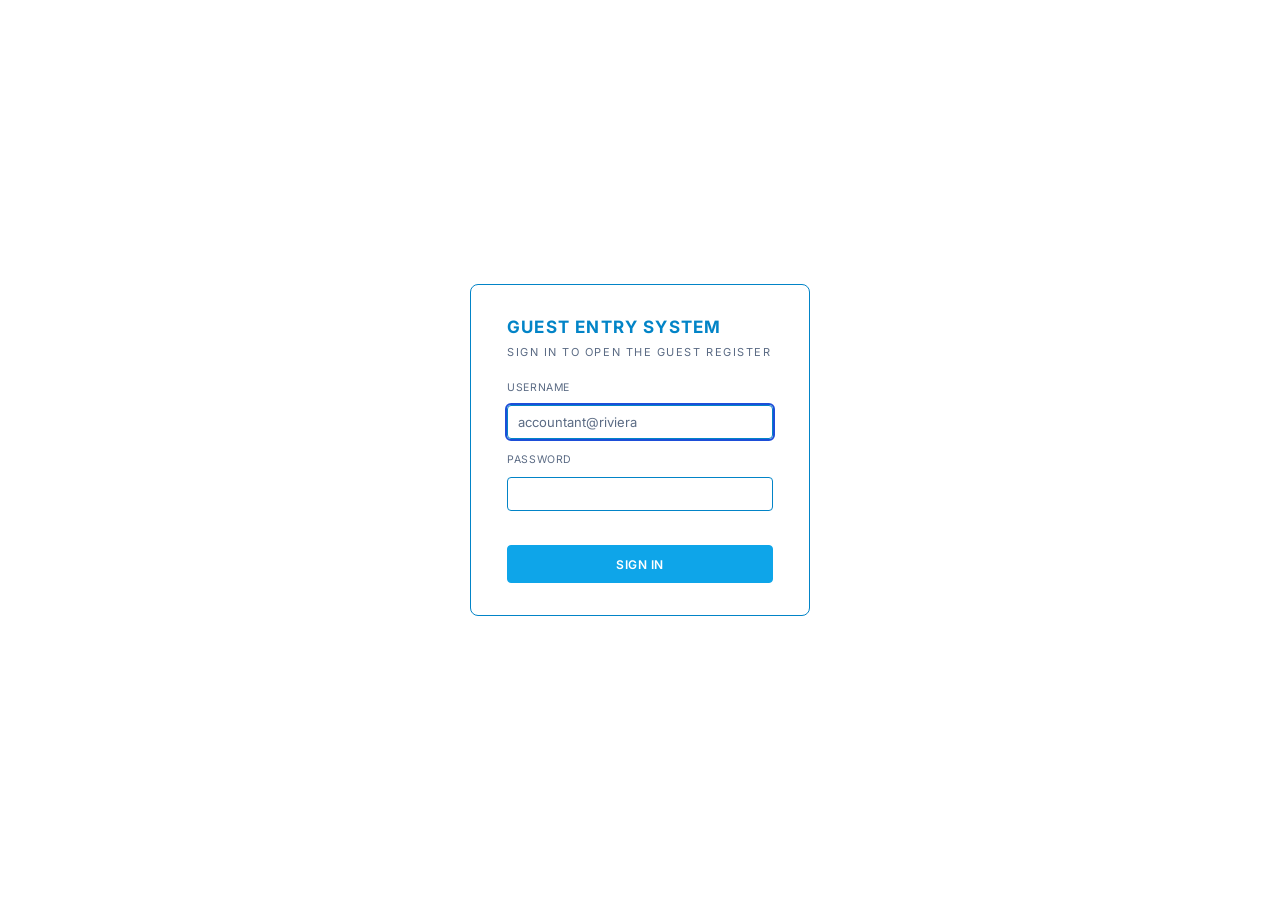
<file: index.html>
<!DOCTYPE html>
<html lang="en">
<head>
<meta charset="UTF-8">
<meta name="viewport" content="width=device-width, initial-scale=1.0">
<title>Riviera Resort Naran — moved to the Guest Entry System</title>
<!-- The old payment tracker was retired on 19 Jul 2026: its cloud tables
     were backed up and removed, and the Guest Entry System in "new system/"
     replaced it. This page only forwards old bookmarks there.
     The old app's full source lives in git history (commit a26428c). -->
<meta http-equiv="refresh" content="0; url=new%20system/index.html">
<style>
  body{
    margin:0;
    min-height:100vh;
    display:flex;
    align-items:center;
    justify-content:center;
    background:#FFFFFF;
    color:#172554;
    font-family:'Inter',system-ui,sans-serif;
    text-align:center;
  }
  a{ color:#1D4ED8; font-weight:600; }
  .card{
    border:1px solid #172554;
    border-radius:8px;
    padding:32px 36px;
    max-width:420px;
  }
</style>
</head>
<body>
<div class="card">
  <h1 style="font-size:20px; margin:0 0 8px;">This page has moved</h1>
  <p>The payment tracker was replaced by the Guest Entry System.<br>
  Taking you there now…</p>
  <p><a href="new%20system/index.html">Open the Guest Entry System</a></p>
</div>
<script>location.replace('new%20system/index.html');</script>
</body>
</html>
</file>
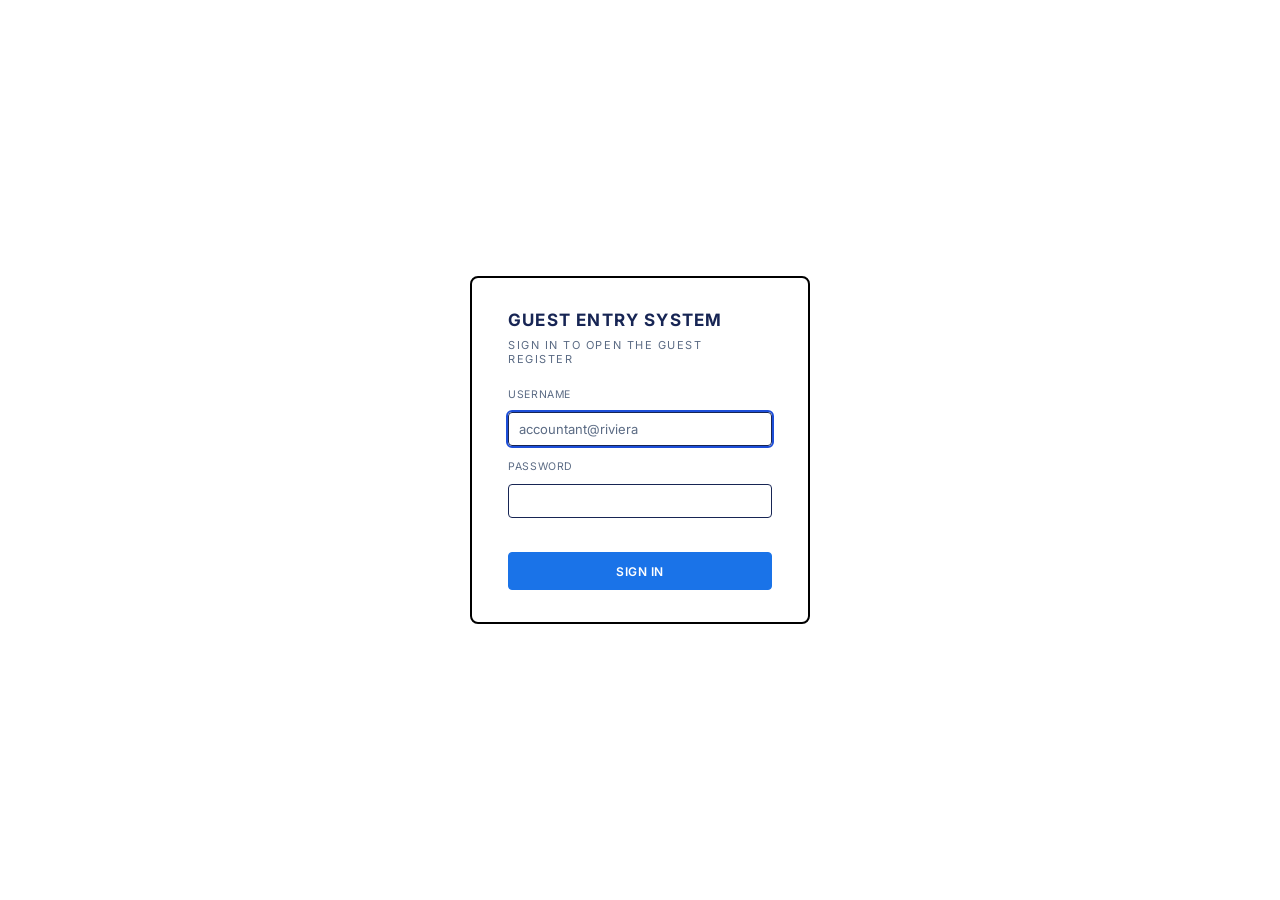
<file: munshi-10-adaptation/index.html>
<!DOCTYPE html>
<html lang="en">
<head>
<meta charset="UTF-8">
<meta name="viewport" content="width=device-width, initial-scale=1.0">
<title>Guest Entry Form</title>
<link rel="stylesheet" href="https://fonts.googleapis.com/css2?family=Inter:wght@400;500;600;700&display=swap">
<!-- self-hosted: Edge/Brave Tracking Prevention silently blocks some CDN
     copies (this is why supabase.js is served locally too) -->
<script src="xlsx.full.min.js"></script>
<script src="flatpickr.min.js"></script>
<link rel="stylesheet" href="flatpickr.min.css">
<link rel="stylesheet" href="styles.css">
</head>

<body>

<div id="loginOverlay">
  <div class="login-card">
    <h2>Guest Entry System</h2>
    <div class="sub">Sign in to open the guest register</div>
    <label for="loginUsername">Username</label>
    <input type="text" id="loginUsername" autocomplete="username" placeholder="accountant@riviera">
    <label for="loginPassword">Password</label>
    <input type="password" id="loginPassword" autocomplete="current-password">
    <div class="login-error" id="loginError"></div>
    <button class="btn" id="loginBtn" style="width:100%; margin-top:6px;">Sign In</button>
  </div>
</div>

<div id="loadingOverlay" class="hidden">
  <div class="login-card" style="text-align:center;">
    <h2>One moment…</h2>
    <div class="sub" id="loadingOverlayText" style="margin-bottom:0;">Fetching the latest data from the cloud database…</div>
  </div>
</div>

<div id="appRoot" style="display:none;">

<button class="sidebar-toggle no-print" id="sidebarToggle" onclick="toggleSidebar()" title="Menu" aria-label="Open menu">☰</button>
<div class="sidebar-backdrop no-print" id="sidebarBackdrop" onclick="toggleSidebar()"></div>
<div class="sidebar no-print" id="sidebar">
  <div class="sidebar-inner">
    <div class="navitem" id="navDashboard" onclick="showView('dashboard')">Dashboard</div>
    <div class="navitem" id="navCico" onclick="showView('cico')">Check-in / Check-out</div>
    <div class="navitem" id="navRoomDetail" onclick="showView('roomdetail')">Room Detail <span class="beta-tag">BETA</span></div>
    <div class="navitem active" id="navEntry" onclick="showView('entry')">Guest Entry</div>
    <div class="navitem" id="navReservations" onclick="showView('reservations')">Reservations</div>
    <div class="navitem" id="navAddPay" onclick="showView('addpay')">Add Payment</div>
    <div class="navitem" id="navSearch" onclick="showView('search')">Search</div>
    <div class="navitem" id="navReport" onclick="showView('report')">Report</div>
    <div class="navitem" id="navLedgers" onclick="showView('ledgers')">Ledgers</div>
    <div class="navitem" id="navDayLock" onclick="showView('daylock')" style="display:none;">Night Audit</div>
    <div class="navitem" id="navAudit" onclick="showView('audit')" style="display:none;">Audit</div>
  </div>
  <div class="sidebar-inner" style="margin-top:auto;">
    <div class="navitem" id="navDeleteEntity" onclick="showView('deleteentity')" style="display:none;"><span style="color:var(--danger);">⚠</span> Delete Entity</div>
  </div>
</div>

<div id="munshiChrome" class="no-print">
  <div class="mn-header">
    <div class="mn-logo">🏨 <span>RIVIERA RESORT</span></div>
    <div class="mn-search">
      <div class="search-input-wrap">
        <input type="text" id="mnSearchInput" placeholder="Search reservations, folios, invoices..." autocomplete="off" onkeydown="if(event.key==='Enter'){ mnJumpToSearch(); }">
        <button type="button" class="search-clear-btn" tabindex="-1" title="Clear search">✕</button>
      </div>
    </div>
    <div class="mn-header-right">
      <div class="mn-date" id="mnDate"></div>
      <div class="mn-user" id="mnUser"></div>
      <div class="mode-switch" onclick="toggleUiMode()" title="Switch between the Smart and Munshi look">
        <span>Smart</span>
        <div class="mode-switch-track"><div class="mode-switch-knob"></div></div>
        <span>Munshi</span>
      </div>
      <button class="btn secondary" id="mnLogoutBtn" style="min-height:32px; padding:5px 10px;">Sign Out</button>
    </div>
  </div>
  <div class="mn-tabs" id="mnTabs">
    <button class="mn-tab active" id="mnTabHome" onclick="mnGoTo('home')">Home</button>
    <button class="mn-tab" id="mnTabReservations" onclick="mnGoTo('reservations')">Reservations</button>
    <button class="mn-tab" id="mnTabFrontdesk" onclick="mnGoTo('frontdesk')">Front Desk</button>
    <button class="mn-tab" id="mnTabAnalysis" onclick="mnGoTo('analysis')">Analysis</button>
    <button class="mn-tab mn-tab-disabled" id="mnTabPos" disabled title="Not used in this system">POS</button>
    <button class="mn-tab" id="mnTabCashier" onclick="mnGoTo('cashier')">Cashier</button>
    <button class="mn-tab" id="mnTabNightaudit" onclick="mnGoTo('nightaudit')">Night Audit</button>
    <button class="mn-tab mn-tab-disabled" id="mnTabHousekeeping" disabled title="Not used in this system">Housekeeping</button>
    <button class="mn-tab" id="mnTabCityledger" onclick="mnGoTo('cityledger')">City Ledger</button>
    <button class="mn-tab" id="mnTabAccounts" onclick="mnGoTo('accounts')">Accounts</button>
  </div>
  <div class="mn-subtabs" id="mnSubtabs"></div>
</div>

<div class="main">
  <div class="topbar no-print">
    <div class="topbar-left">
      <div id="cloudStatus"></div>
      <div id="whoami"></div>
    </div>
    <div class="topnav">
      <button class="navbtn active" id="topNavEntry" onclick="showView('entry')">Guest Entry</button>
      <button class="navbtn" id="topNavAddPay" onclick="showView('addpay')">Add Payment</button>
      <button class="navbtn" id="topNavSearch" onclick="showView('search')">Search</button>
      <button class="navbtn" id="topNavReport" onclick="showView('report')">Report</button>
    </div>
    <div class="mode-switch" onclick="toggleUiMode()" title="Switch between the Smart and Munshi look">
      <span>Smart</span>
      <div class="mode-switch-track"><div class="mode-switch-knob"></div></div>
      <span>Munshi</span>
    </div>
    <button class="btn secondary" id="logoutBtn" style="min-height:32px; padding:5px 10px;">Sign Out</button>
  </div>

  <div class="view" id="view-dashboard">

    <div class="smart-only smart-only-row">
      <div>
        <h1>Dashboard</h1>
        <div class="sub">Today at a glance</div>
      </div>
      <button class="btn" onclick="openAvailModal()">Check Availability</button>
    </div>

    <!-- Smart mode: original plain tiles, untouched -->
    <div class="smart-only">
      <div class="dash-tiles">
        <div class="dash-tile" onclick="showView('roomdetail')">
          <div class="dash-tile-val" data-dash="arrivals">0</div>
          <div class="dash-tile-lbl">Arrivals</div>
        </div>
        <div class="dash-tile" onclick="showView('roomdetail')">
          <div class="dash-tile-val" data-dash="inhouse">0</div>
          <div class="dash-tile-lbl">Inhouse</div>
        </div>
        <div class="dash-tile" onclick="showView('cico')">
          <div class="dash-tile-val" data-dash="departures">0</div>
          <div class="dash-tile-lbl">Departures</div>
        </div>
        <div class="dash-tile" onclick="showView('cico')">
          <div class="dash-tile-val" data-dash="checkedout">0</div>
          <div class="dash-tile-lbl">Checked out</div>
        </div>
      </div>

      <div class="panel">
        <h2>Room status</h2>
        <div class="dash-tiles">
          <div class="dash-tile"><div class="dash-tile-val" data-dash="occ">0</div><div class="dash-tile-lbl">Occ</div></div>
          <div class="dash-tile"><div class="dash-tile-val" data-dash="ready">0</div><div class="dash-tile-lbl">Ready</div></div>
          <div class="dash-tile"><div class="dash-tile-val" data-dash="dirty">0</div><div class="dash-tile-lbl">Dirty</div></div>
          <div class="dash-tile"><div class="dash-tile-val" data-dash="ooo">0</div><div class="dash-tile-lbl">OOO</div></div>
        </div>
      </div>

      <div class="panel">
        <h2>Night summary</h2>
        <div class="dash-tiles">
          <div class="dash-tile"><div class="dash-tile-val" data-dash="nightocc">0</div><div class="dash-tile-lbl">Occupied</div></div>
          <div class="dash-tile"><div class="dash-tile-val" data-dash="nightavail">0</div><div class="dash-tile-lbl">Available</div></div>
        </div>
      </div>

      <div class="dash-actions">
        <div class="dash-action-card" onclick="showView('entry')">
          <div class="dash-action-title">New reservation</div>
          <div class="dash-action-sub">Click to create</div>
        </div>
        <div class="dash-action-card" onclick="showView('addpay')">
          <div class="dash-action-title">Add Payment</div>
          <div class="dash-action-sub">Record cash or bank</div>
        </div>
        <div class="dash-action-card" onclick="showView('entry')">
          <div class="dash-action-title">New check-in</div>
          <div class="dash-action-sub">Walk-in or booked</div>
        </div>
      </div>
    </div>

    <!-- Munshi mode: PMS-style icon stat cards, exact replica of the reference layout -->
    <div class="mn-only">
      <div class="mn-dash-grid">
        <div class="mn-dash-tile" onclick="showView('roomdetail')">
          <div class="mn-tile-head"><span class="mn-tile-icon" style="background:#eaf2fe;">📥</span><span class="mn-dash-lbl">Arrivals</span></div>
          <div class="mn-dash-val" data-dash="arrivals">0</div>
        </div>
        <div class="mn-dash-tile" onclick="showView('roomdetail')">
          <div class="mn-tile-head"><span class="mn-tile-icon" style="background:#e6f4ea;">🏠</span><span class="mn-dash-lbl">Inhouse</span></div>
          <div class="mn-dash-val" data-dash="inhouse">0</div>
        </div>
        <div class="mn-dash-tile" onclick="showView('cico')">
          <div class="mn-tile-head"><span class="mn-tile-icon" style="background:#fff4d6;">📤</span><span class="mn-dash-lbl">Departures</span></div>
          <div class="mn-dash-val" data-dash="departures">0</div>
        </div>
        <div class="mn-dash-tile" onclick="showView('cico')">
          <div class="mn-tile-head"><span class="mn-tile-icon" style="background:#fce8ef;">✅</span><span class="mn-dash-lbl">Checked out</span></div>
          <div class="mn-dash-val" data-dash="checkedout">0</div>
        </div>
        <div class="mn-dash-tile" onclick="showView('roomdetail')">
          <div class="mn-tile-head"><span class="mn-tile-icon" style="background:#eaf2fe;">🚪</span><span class="mn-dash-lbl">Room Status</span></div>
          <div class="mn-substats">
            <div class="mn-substat"><span class="mn-substat-icon" style="color:#1a73e8;">🧍</span><span class="mn-substat-val" data-dash="occ">0</span><span class="mn-substat-lbl">Occ</span></div>
            <div class="mn-substat"><span class="mn-substat-icon" style="color:#1e8e3e;">✅</span><span class="mn-substat-val" data-dash="ready">0</span><span class="mn-substat-lbl">Ready</span></div>
            <div class="mn-substat"><span class="mn-substat-icon" style="color:#d33b6a;">✏️</span><span class="mn-substat-val" data-dash="dirty">0</span><span class="mn-substat-lbl">Dirty</span></div>
            <div class="mn-substat"><span class="mn-substat-icon" style="color:#8a8f98;">✂️</span><span class="mn-substat-val" data-dash="ooo">0</span><span class="mn-substat-lbl">OOO</span></div>
          </div>
        </div>
        <div class="mn-dash-tile" onclick="showView('roomdetail')">
          <div class="mn-tile-head"><span class="mn-tile-icon" style="background:#eaf2fe;">🌙</span><span class="mn-dash-lbl">Night Summary</span></div>
          <div class="mn-substats">
            <div class="mn-substat"><span class="mn-substat-icon" style="color:#1a73e8;">🧍</span><span class="mn-substat-val" data-dash="nightocc">0</span><span class="mn-substat-lbl">Occupied</span></div>
            <div class="mn-substat"><span class="mn-substat-icon" style="color:#1e8e3e;">✅</span><span class="mn-substat-val" data-dash="nightavail">0</span><span class="mn-substat-lbl">Available</span></div>
          </div>
        </div>
        <div class="mn-action-card" onclick="showView('entry')">
          <div class="mn-tile-head"><span class="mn-tile-icon" style="background:#eef0fd;">📅</span><span class="mn-action-title">New reservation</span></div>
          <div class="mn-action-sub">Click to create</div>
        </div>
        <div class="mn-action-card mn-disabled" onclick="mnNotAvailable()">
          <div class="mn-tile-head"><span class="mn-tile-icon" style="background:#e6f4ea;">🧾</span><span class="mn-action-title">Point-of-Sale</span></div>
          <div class="mn-action-sub">Open register</div>
        </div>
        <div class="mn-action-card" onclick="showView('entry')">
          <div class="mn-tile-head"><span class="mn-tile-icon" style="background:#eaf2fe;">🔑</span><span class="mn-action-title">New check-in</span></div>
          <div class="mn-action-sub">Walk-in or booked</div>
        </div>
      </div>
    </div>

  </div>

  <div class="view" id="view-frontdesk">

    <h1>Front Desk Dashboard</h1>

    <div class="mn-fd-grid">
      <div class="mn-card">
        <div class="mn-card-title">Entry</div>
        <ul class="mn-linklist">
          <li onclick="showView('newcheckin')"><span class="mn-link-num">1</span><span class="mn-link-text">Checkin</span></li>
          <li class="mn-disabled" onclick="mnNotAvailable()"><span class="mn-link-num">2</span><span class="mn-link-text">POS</span></li>
          <li class="mn-disabled" onclick="mnNotAvailable('Open a guest\'s detail page and use Change Room there.')"><span class="mn-link-num">3</span><span class="mn-link-text">Change Room</span></li>
          <li class="mn-disabled" onclick="mnNotAvailable()"><span class="mn-link-num">4</span><span class="mn-link-text">Change Rate</span></li>
          <li class="mn-disabled" onclick="mnNotAvailable()"><span class="mn-link-num">5</span><span class="mn-link-text">Re-checkin</span></li>
          <li onclick="showView('search')"><span class="mn-link-num">6</span><span class="mn-link-text">Add / Search Customers</span></li>
        </ul>
      </div>
      <div class="mn-card">
        <div class="mn-card-title">Frontoffice</div>
        <ul class="mn-linklist">
          <li class="mn-disabled" onclick="mnNotAvailable()"><span class="mn-link-num">1</span><span class="mn-link-text">Forecast</span></li>
          <li onclick="showView('reservations')"><span class="mn-link-num">2</span><span class="mn-link-text">Reservations</span><span class="mn-link-badge">New</span></li>
          <li onclick="showView('search')"><span class="mn-link-num">3</span><span class="mn-link-text">Search Reservations</span></li>
          <li onclick="showView('cico')"><span class="mn-link-num">4</span><span class="mn-link-text">Expected Checkins</span></li>
          <li onclick="showView('cico')"><span class="mn-link-num">5</span><span class="mn-link-text">Expected Checkouts</span></li>
          <li onclick="showView('cico')"><span class="mn-link-num">6</span><span class="mn-link-text">Actual Checkins</span></li>
          <li onclick="showView('cico')"><span class="mn-link-num">7</span><span class="mn-link-text">Actual Checkouts</span></li>
        </ul>
        <div class="mn-card-title" style="margin-top:16px;">Cashier</div>
        <ul class="mn-linklist">
          <li onclick="showView('report')"><span class="mn-link-num">1</span><span class="mn-link-text">Invoices</span></li>
          <li onclick="showView('addpay')"><span class="mn-link-num">2</span><span class="mn-link-text">Receipts</span></li>
          <li onclick="showView('report')"><span class="mn-link-num">3</span><span class="mn-link-text">Charges Summary</span></li>
        </ul>
      </div>
    </div>

    <div class="mn-card-title" style="margin-top:20px;">Rooms By Floor</div>

    <div class="panel accent-guest">
      <div class="search-row">
        <div class="grow">
          <label>Search (room no or guest name)</label>
          <input type="text" id="fdSearchInput" placeholder="Type to search..." autocomplete="off">
        </div>
        <div>
          <label>Occupancy as of</label>
          <input type="date" id="fdDate">
          <div class="date-readout" id="fdDateReadout"></div>
        </div>
        <div class="checkline">
          <input type="checkbox" id="fdOccupiedOnly">
          <label for="fdOccupiedOnly" style="margin:0;">Only show occupied rooms</label>
        </div>
      </div>
      <div style="display:flex; justify-content:space-between; align-items:center; flex-wrap:wrap; gap:10px; margin-top:12px;">
        <div class="room-summary" id="fdSummary" style="margin:0;"></div>
        <div class="rd-switch">
          <button type="button" class="rd-switch-btn" id="fdModeSmart" onclick="setRoomDetailMode('fd','smart')">SMART</button>
          <button type="button" class="rd-switch-btn active" id="fdModeMunchi" onclick="setRoomDetailMode('fd','munchi')">MUNCHI</button>
        </div>
      </div>
      <div id="fdSmartBody" style="overflow-x:auto; display:none; margin-top:14px;"></div>
    </div>

    <div class="smart-grid full-bleed" id="fdMunchiBody"></div>

  </div>

  <div class="view" id="view-newcheckin">

    <div style="display:flex; align-items:flex-start; justify-content:space-between; flex-wrap:wrap; gap:10px;">
      <div>
        <h1>New Checkin</h1>
        <div class="sub">Find an existing guest, or create entirely new.</div>
      </div>
      <button class="btn" onclick="showView('entry')">+ Create entirely new check-in</button>
    </div>

    <div class="panel accent-guest">
      <h2>Search Existing Reservations</h2>
      <div class="search-row">
        <div class="grow">
          <label>Name</label>
          <input type="text" id="ncSearchName" autocomplete="off">
        </div>
        <div class="grow">
          <label>Mobile</label>
          <input type="text" id="ncSearchMobile" autocomplete="off">
        </div>
        <div class="grow">
          <label>CNIC / Passport</label>
          <input type="text" id="ncSearchCnic" autocomplete="off">
        </div>
        <div class="grow">
          <label>Email</label>
          <input type="text" id="ncSearchEmail" autocomplete="off">
        </div>
        <div class="grow">
          <label>Res ID</label>
          <input type="text" id="ncSearchResId" autocomplete="off">
        </div>
        <div>
          <label>&nbsp;</label>
          <button class="btn secondary" onclick="clearNewCheckinSearch()">⊗ Clear</button>
        </div>
      </div>
      <div class="sub" style="margin-top:10px;">Type any combination of fields. Results refresh as you type, ranked by match score (100–1000).</div>
    </div>

    <div class="panel">
      <h2>Search Tips</h2>
      <div class="grid" id="ncTipsBody">
        <div><b>Live results</b> — Results refresh as you type. Use any combination of Name, Mobile, CNIC/Passport, Email, or Res ID — more fields means tighter matches.</div>
        <div><b>Match scoring</b> — Each row is scored 100–1000. Exact matches on Mobile, CNIC/Passport, or Res ID weigh more than partial name matches; multi-field matches score higher.</div>
        <div><b>Re-using a guest</b> — Click Select on any result to start a new check-in pre-filled with that guest's profile (name, contact, ID, marketing, BTC, payment preferences).</div>
        <div><b>Brand-new guest</b> — If the guest has never stayed before, click Create entirely new check-in above to skip search and go straight to a blank form.</div>
      </div>
      <label class="na-check" style="margin-top:14px;"><input type="checkbox" id="ncHideTips" onchange="toggleNcTips()"> Hide these tips</label>
    </div>

    <div class="panel">
      <h2>Matching Reservations</h2>
      <table>
        <thead>
          <tr><th>Score</th><th>ID</th><th>Checkin</th><th>Nights</th><th>Adults</th><th>Name</th><th>Mobile</th><th>Passport</th><th>Room</th><th>Type</th><th>Rate</th><th>Status</th></tr>
        </thead>
        <tbody>
          <tr><td colspan="12" class="empty-note">🔍 Enter any criteria above to search.</td></tr>
        </tbody>
      </table>
    </div>

  </div>

  <div class="view" id="view-housecount">

    <h1>House Count</h1>
    <div class="sub">Rooms by type and status, as of today</div>

    <div class="panel" style="overflow-x:auto;">
      <table>
        <thead>
          <tr>
            <th>Room Type</th>
            <th style="width:80px; text-align:center;">OOS</th>
            <th style="width:80px; text-align:center;">Dirty</th>
            <th style="width:80px; text-align:center;">Vacant</th>
            <th style="width:80px; text-align:center;">Occupied</th>
            <th style="width:80px; text-align:center;">OOO</th>
          </tr>
        </thead>
        <tbody id="houseCountBody"></tbody>
        <tfoot>
          <tr id="houseCountTotal" style="font-weight:700;"></tr>
        </tfoot>
      </table>
    </div>

    <div class="panel">
      <h2>Legend</h2>
      <div style="display:flex; gap:18px; flex-wrap:wrap; font-size:12.5px; color:var(--muted);">
        <span>⬤ OOS — out of service (not tracked in this system)</span>
        <span>⬤ Dirty — needs housekeeping (not tracked in this system)</span>
        <span>⬤ Vacant</span>
        <span>⬤ Occupied</span>
        <span>⬤ OOO — out of order (not tracked in this system)</span>
      </div>
    </div>

  </div>

  <div class="view" id="view-cico">

    <h1>Check-in / Check-out</h1>
    <div class="sub">Expected &amp; actual guest movement</div>

    <div class="panel">
      <div class="search-row">
        <div>
          <label>From</label>
          <input type="date" id="cicoFrom">
          <div class="date-readout" id="cicoFromReadout"></div>
        </div>
        <div>
          <label>To</label>
          <input type="date" id="cicoTo">
          <div class="date-readout" id="cicoToReadout"></div>
        </div>
        <div>
          <label>&nbsp;</label>
          <button class="btn secondary" onclick="setCicoToday()">Today</button>
        </div>
      </div>
    </div>

    <div class="cico-grid">
      <div class="panel">
        <h2>Expected Checkins</h2>
        <div id="cicoExpectedCheckins"></div>
      </div>
      <div class="panel">
        <h2>Expected Checkouts</h2>
        <div id="cicoExpectedCheckouts"></div>
      </div>
      <div class="panel">
        <h2>Actual Checkins</h2>
        <div id="cicoActualCheckins"></div>
      </div>
      <div class="panel">
        <h2>Actual Checkouts</h2>
        <div id="cicoActualCheckouts"></div>
      </div>
    </div>

  </div>

  <div class="view active" id="view-entry">

    <div class="editing-bar no-print" id="editModeBar" style="display:none;">
      <span>✎ EDITING: <b id="editModeName"></b> — saving will update this existing entry, not create a new one.</span>
      <button class="btn secondary" onclick="cancelEditMode()">Cancel Edit</button>
    </div>

    <h1>Guest Entry</h1>
    <div class="sub">Customer detail &amp; room/apartment booking</div>

    <div class="panel accent-guest">
      <h2>Customer Detail</h2>
      <div class="entry-subgrid">
        <div class="entry-subpanel">
          <div class="entry-subpanel-title">Guest Information</div>
          <div class="grid">
            <div>
              <label>Guest Name <span class="req">*</span></label>
              <input type="text" id="guestName" placeholder="Full name" autocomplete="off" required>
            </div>
            <div>
              <label>Father Name <span class="req">*</span></label>
              <input type="text" id="fatherName" placeholder="Father's name" value="N/A" autocomplete="off" disabled required>
              <label class="na-check"><input type="checkbox" id="fatherNameNA" onchange="toggleNA('fatherName')" checked> N/A</label>
            </div>
            <div>
              <label>CNIC <span class="req">*</span></label>
              <input type="text" id="cnic" placeholder="XXXXX-XXXXXXX-X" autocomplete="off" required oninput="formatCNIC(this)" onblur="offerReturningGuestPrefill()">
              <label class="na-check"><input type="checkbox" id="cnicNA" onchange="toggleNA('cnic')"> N/A</label>
            </div>
            <div>
              <label>Contact No</label>
              <input type="text" id="contactNo" placeholder="03XXXXXXXXX" autocomplete="off" inputmode="numeric" oninput="this.value=this.value.replace(/[^0-9]/g,'')">
            </div>
          </div>
        </div>
        <div class="entry-subpanel">
          <div class="entry-subpanel-title">Stay &amp; Status</div>
          <div class="grid entry-second-grid">
            <div>
              <label>Check-in Date</label>
              <input type="text" id="checkInDate" placeholder="Pick a date..." autocomplete="off" title="Reference only — does not affect any amount">
              <div class="date-readout" id="checkInDateReadout" style="display:none;"></div>
            </div>
            <div>
              <label>Expected Checkout</label>
              <input type="text" id="checkOutDate" placeholder="Pick a date..." autocomplete="off" title="Reference only — does not affect any amount">
              <div class="date-readout" id="checkOutDateReadout" style="display:none;"></div>
            </div>
            <div>
              <label>Actual Checkout</label>
              <input type="text" id="actualCheckoutDate" placeholder="Pick a date..." autocomplete="off" title="Reference only — does not affect any amount">
              <div class="date-readout" id="actualCheckoutDateReadout" style="display:none;"></div>
            </div>
          </div>
        </div>
      </div>
      <div id="extraDetailList"></div>
      <div class="actions" style="margin-top:12px;">
        <button class="btn secondary" onclick="addExtraDetailRow()">+ Detail</button>
      </div>
    </div>

    <div class="mn-only">
      <div class="mn-entry-grid" id="mnEntryPanels"></div>
    </div>

    <div class="panel accent-rooms">
      <h2>Room / Apartment Detail</h2>
      <table>
        <thead>
          <tr>
            <th style="width:36px;">#</th>
            <th style="width:170px;">Room No / Apt No</th>
            <th style="width:130px;">Type</th>
            <th style="width:130px;">Rent Per Day</th>
            <th style="width:120px;">No of Days</th>
            <th style="width:130px;" class="edit-only">Moved Out</th>
            <th style="width:120px;">Total</th>
            <th style="width:40px;"></th>
          </tr>
        </thead>
        <tbody id="roomBody"></tbody>
      </table>
      <div class="actions">
        <button class="btn secondary" onclick="addRow()">+ Add Row</button>
        <button class="btn secondary edit-only" onclick="openChangeRoomModal()" title="Guest is moving to a different room mid-stay">⇄ Change Room</button>
        <div class="grandtotal">Grand Total: Rs. <span id="grandTotal">0</span></div>
      </div>
    </div>

    <div class="panel accent-payments">
      <h2>Payment Detail</h2>
      <table>
        <thead>
          <tr>
            <th style="width:36px;">#</th>
            <th style="width:88px;">Date</th>
            <th style="width:136px;">Type</th>
            <th style="width:120px;">Mode</th>
            <th style="width:100px;">Bank</th>
            <th>Remarks</th>
            <th style="width:110px;">Cash Amount</th>
            <th style="width:110px;">Account Amount</th>
            <th style="width:110px;">Row Total</th>
            <th style="width:40px;"></th>
          </tr>
        </thead>
        <tbody id="payBody"></tbody>
      </table>
      <div class="actions">
        <button class="btn secondary" onclick="addPayRow()">+ Add Payment</button>
      </div>

      <div class="summary">
        <div class="box">
          <div class="lbl">Booking Total</div>
          <div class="val" id="sumBookingTotal">0</div>
        </div>
        <div class="box">
          <div class="lbl">Total Paid</div>
          <div class="val" id="sumPaid">0</div>
        </div>
        <div class="box">
          <div class="lbl">Balance Due</div>
          <div class="val" id="sumDue">0</div>
        </div>
        <div class="box">
          <div class="lbl">Status</div>
          <div class="val"><span class="status pending" id="sumStatus">Pending</span></div>
        </div>
      </div>
    </div>

    <div style="display:flex; gap:10px; flex-wrap:wrap;">
      <button class="btn success" onclick="reviewEntry()">Save Entry</button>
      <button class="btn" id="checkoutTodayBtn" onclick="openCheckoutModal()" style="display:none;">Check Out Today</button>
    </div>

    <div class="section-divider"></div>
    <h2 class="standalone-heading">Today's Entries</h2>
    <div id="todayEntriesBody"><div class="empty-note">No entries saved today yet.</div></div>

  </div>

  <div class="view" id="view-reservations">

    <div class="smart-only smart-only-row">
      <div>
        <h1>Reservations</h1>
        <div class="sub">Future check-ins — booked ahead, not arrived yet</div>
      </div>
      <button class="btn" onclick="showView('entry')">+ Add Reservation</button>
    </div>

    <div class="mn-only">
      <h1>Reservations Dashboard</h1>
      <div class="sub">Add, search and track reservations; manage rate plans and templates</div>
    </div>

    <div class="mn-only mn-resv-grid-4" style="margin-top:16px;">
      <div class="mn-card">
        <div class="mn-card-title">Entry</div>
        <ul class="mn-linklist">
          <li onclick="showView('entry')"><span class="mn-link-num">1</span><span class="mn-link-text">Add Reservation</span></li>
          <li class="mn-disabled" onclick="mnNotAvailable('Open a guest\'s detail page and use Cancel Reservation there.')"><span class="mn-link-num">2</span><span class="mn-link-text">Cancel Reservations</span></li>
          <li class="mn-disabled" onclick="mnNotAvailable()"><span class="mn-link-num">3</span><span class="mn-link-text">Get booking.com</span></li>
          <li onclick="showView('search')"><span class="mn-link-num">4</span><span class="mn-link-text">Add / Search Customers</span></li>
          <li class="mn-disabled" onclick="mnNotAvailable()"><span class="mn-link-num">5</span><span class="mn-link-text">Edit reservation &amp; regcard print</span></li>
        </ul>
        <div class="mn-card-title" style="margin-top:16px;">Guest Emails</div>
        <div class="mn-empty-note">Not tracked in this system.</div>
      </div>
      <div class="mn-card">
        <div class="mn-card-title">Reports</div>
        <ul class="mn-linklist">
          <li onclick="mnScrollToResvList()"><span class="mn-link-num">1</span><span class="mn-link-text">Reservations</span><span class="mn-link-badge">New</span></li>
          <li onclick="mnScrollToResvList()"><span class="mn-link-num">2</span><span class="mn-link-text">Reservations List</span></li>
          <li onclick="showView('roomdetail')"><span class="mn-link-num">3</span><span class="mn-link-text">Inhouse Guests</span></li>
          <li class="mn-disabled" onclick="mnNotAvailable()"><span class="mn-link-num">4</span><span class="mn-link-text">Forecast</span></li>
          <li onclick="showView('cico')"><span class="mn-link-num">5</span><span class="mn-link-text">Expected Checkins</span></li>
          <li onclick="showView('cico')"><span class="mn-link-num">6</span><span class="mn-link-text">Expected Checkouts</span></li>
        </ul>
      </div>
      <div class="mn-card">
        <div class="mn-card-title">New Tutorials</div>
        <div class="mn-empty-note">No tutorials available.</div>
      </div>
      <div class="mn-card">
        <div class="mn-card-title">Rate Plans</div>
        <div class="mn-ratetable" id="mnRoomTypes"></div>
      </div>
    </div>

    <div class="mn-only mn-card-title" style="margin-top:20px;">Upcoming Reservations</div>

    <div class="panel accent-guest" id="resvListPanel">
      <div class="search-row">
        <div class="grow">
          <label>Search (name, father name, CNIC, room no)</label>
          <input type="text" id="resvSearchInput" placeholder="Type to search..." autocomplete="off">
        </div>
      </div>
    </div>

    <div class="panel smart-only">
      <div id="resvList"><div class="empty-note">No upcoming reservations.</div></div>
    </div>

    <div class="panel mn-only" style="overflow-x:auto;">
      <div id="mnResvReport"><div class="empty-note">No upcoming reservations.</div></div>
    </div>

    <div class="mn-only" style="margin-top:24px;">
      <h2 style="font-size:18px; font-weight:700; margin:0 0 2px;">Last 10 reservations</h2>
      <div class="sub" style="margin-bottom:0;">Most recent entries split by status</div>
    </div>

    <div class="mn-only mn-resv-grid" id="mnLastResv" style="margin-top:12px;"></div>

  </div>

  <div class="view" id="view-addpay">

    <h1>Add Payment</h1>
    <div class="sub">Take a payment against an existing entry</div>

    <div class="panel accent-payments">
      <h2>Step 1 — Find The Guest</h2>
      <div class="search-row">
        <div class="grow">
          <label>Search (name, father name, CNIC, room no)</label>
          <input type="text" id="apSearchInput" placeholder="Type to search..." autocomplete="off">
        </div>
        <div class="checkline">
          <input type="checkbox" id="apDueOnly" checked>
          <label for="apDueOnly" style="margin:0;">Only balance due</label>
        </div>
      </div>
      <div class="glist" id="apGuestList"></div>
    </div>

    <div id="apPaySection" style="display:none;">

      <div class="panel accent-guest" id="apGuestStrip"></div>

      <div class="panel accent-payments">
        <h2>Step 2 — Payment</h2>
        <div class="addpay-form">
          <div>
            <label>Date</label>
            <input type="date" id="dNewDate">
            <div class="date-readout" id="dNewDateReadout"></div>
          </div>
          <div>
            <label>Type</label>
            <select id="dNewType">
              <option value="Reservation" style="color:var(--muted);">Reservation</option>
              <option value="Check-in" style="color:var(--muted);">Check-in</option>
              <option value="Due Payment" selected>Due Payment</option>
            </select>
          </div>
          <div>
            <label>Mode</label>
            <select id="dNewMode" onchange="toggleDetailMode()">
              <option value="Cash">Cash</option>
              <option value="Bank Transfer">Bank Transfer</option>
              <option value="Card">Card</option>
            </select>
          </div>
          <div>
            <label>Bank</label>
            <select id="dNewBank" disabled>
              <option value="">-</option>
              <option value="Alfalah">Alfalah</option>
              <option value="MCB">MCB</option>
            </select>
          </div>
          <div>
            <label>Cash Amount</label>
            <input type="number" id="dNewCash" min="0" placeholder="0">
          </div>
          <div>
            <label>Account Amount</label>
            <input type="number" id="dNewAccount" min="0" placeholder="0" disabled>
          </div>
          <div>
            <label>Remarks</label>
            <input type="text" id="dNewRemarks" placeholder="Optional note" autocomplete="off">
          </div>
          <div>
            <button class="btn" onclick="addDetailPayment()">+ Add Payment</button>
          </div>
        </div>

        <div class="summary" id="addPayPreview">
          <div class="box">
            <div class="lbl">This Payment</div>
            <div class="val" id="prevAmount">0</div>
            <div class="date-readout" id="prevAmountWords"></div>
          </div>
          <div class="box">
            <div class="lbl">Balance Due Now</div>
            <div class="val" id="prevDueNow">0</div>
          </div>
          <div class="box">
            <div class="lbl">Due After This Payment</div>
            <div class="val" id="prevDueAfter">0</div>
          </div>
          <div class="box">
            <div class="lbl">Result</div>
            <div class="val"><span class="status pending" id="prevStatus">—</span></div>
          </div>
        </div>
      </div>

    </div>

  </div>

  <div class="view" id="view-search">

    <h1>Search Guests</h1>
    <div class="sub">Find any guest and check balance due, or open to add a payment</div>

    <div class="panel accent-guest">
      <div class="search-row">
        <div class="grow">
          <label>Search (name, father name, CNIC, room no)</label>
          <input type="text" id="gsearchInput" placeholder="Type to search..." autocomplete="off">
        </div>
        <div>
          <label>System Entry Date</label>
          <input type="date" id="gsearchDate">
          <div class="date-readout" id="gsearchDateReadout"></div>
        </div>
        <div class="checkline">
          <input type="checkbox" id="gsearchDueOnly">
          <label for="gsearchDueOnly" style="margin:0;">Only show balance due</label>
        </div>
        <div class="checkline">
          <input type="checkbox" id="gsearchHideCheckedOut" checked>
          <label for="gsearchHideCheckedOut" style="margin:0;">Hide guests who've checked out</label>
        </div>
        <div class="checkline">
          <input type="checkbox" id="gsearchShowZero">
          <label for="gsearchShowZero" style="margin:0;">Show 0Rs guests</label>
        </div>
      </div>
      <div class="glist" id="gsearchList"></div>
    </div>

  </div>

  <div class="view" id="view-detail">

    <span class="backlink" onclick="showView('search')">&larr; Back to Search</span>
    <div style="display:flex; justify-content:space-between; align-items:flex-start; gap:12px; flex-wrap:wrap;">
      <div>
        <h1 id="detailName">Guest <span class="res-status-badge active" id="detailResBadge" style="display:none;"></span></h1>
        <div class="sub" id="detailMeta"></div>
      </div>
      <div style="display:flex; gap:8px; flex-wrap:wrap;">
        <button class="btn secondary" id="cancelResBtn" onclick="cancelCurrentReservation()">Cancel Reservation</button>
        <button class="btn secondary" id="noShowResBtn" onclick="markCurrentNoShow()">Mark No-show</button>
        <button class="btn secondary" id="reactivateResBtn" onclick="reactivateCurrentReservation()" style="display:none;">Reactivate</button>
        <button class="btn edit-gold" id="editEntryBtn" onclick="openEditModal()">✎ Edit This Entry</button>
      </div>
    </div>

    <div class="panel accent-guest">
      <h2>Customer Detail <span class="locked-note">Locked — use the Edit button to change anything</span></h2>
      <div class="grid">
        <div>
          <label>Guest Name</label>
          <input type="text" id="dGuestName" disabled>
        </div>
        <div>
          <label>Father Name</label>
          <input type="text" id="dFatherName" disabled>
        </div>
        <div>
          <label>CNIC</label>
          <input type="text" id="dCnic" disabled>
        </div>
        <div>
          <label>Contact No</label>
          <input type="text" id="dContactNo" disabled>
        </div>
        <div>
          <label>Check-in</label>
          <input type="text" id="dCheckIn" disabled>
        </div>
        <div>
          <label>Expected Checkout</label>
          <input type="text" id="dCheckOut" disabled>
        </div>
        <div>
          <label>Actual Checkout</label>
          <input type="text" id="dActualCheckout" disabled>
        </div>
      </div>
      <div class="grid" id="dExtraDetails" style="margin-top:14px;"></div>
    </div>

    <div class="panel accent-rooms" style="padding:0;">
      <div class="collapse-head" onclick="toggleRoomDetail()">
        <span>Room / Apartment Detail</span>
        <span id="roomCollapseChev" class="collapse-chev">▸ Show</span>
      </div>
      <div id="roomDetailCollapse" style="display:none; padding:0 18px 18px;">
        <table>
          <thead>
            <tr>
              <th>Room No / Apt No</th>
              <th style="width:120px;">Type</th>
              <th style="width:130px;">Rent Per Day</th>
              <th style="width:110px;">No of Days</th>
              <th style="width:120px;">Moved Out</th>
              <th style="width:120px;">Total</th>
            </tr>
          </thead>
          <tbody id="detailRoomBody"></tbody>
        </table>
      </div>
    </div>

    <div class="panel accent-payments">
      <h2>Payment History</h2>
      <table class="detail-payhist">
        <thead>
          <tr>
            <th style="width:110px;">Date</th>
            <th style="width:100px;">Type</th>
            <th style="width:90px;">Mode</th>
            <th style="width:90px;">Bank</th>
            <th>Remarks</th>
            <th style="width:130px;">Taken By</th>
            <th style="width:100px;">Cash</th>
            <th style="width:100px;">Account</th>
            <th style="width:100px;">Total</th>
          </tr>
        </thead>
        <tbody id="detailPayBody"></tbody>
      </table>

      <div class="summary">
        <div class="box">
          <div class="lbl">Booking Total</div>
          <div class="val" id="dSumBooking">0</div>
        </div>
        <div class="box">
          <div class="lbl">Total Paid</div>
          <div class="val" id="dSumPaid">0</div>
        </div>
        <div class="box">
          <div class="lbl">Balance Due</div>
          <div class="val" id="dSumDue">0</div>
        </div>
        <div class="box">
          <div class="lbl">Status</div>
          <div class="val"><span class="status pending" id="dSumStatus">Pending</span></div>
        </div>
      </div>
    </div>

    <div class="panel accent-guest">
      <h2>Change History <span class="locked-note">Recorded automatically — cannot be edited</span></h2>
      <div id="detailChangeLog"></div>
    </div>

  </div>

  <div class="view" id="view-report">

    <h1 class="no-print">Report</h1>
    <div class="sub no-print">Payment detail, grouped by day</div>

    <div class="print-header">
      <h1>Payment Report</h1>
      <div class="print-header-sub" id="printHeaderSub"></div>
    </div>

    <div class="panel no-print accent-filters">
      <h2>Filters</h2>
      <div class="grid" style="grid-template-columns:repeat(auto-fit,minmax(160px,1fr));">
        <div>
          <label>From Date</label>
          <input type="date" id="filterFrom">
          <div class="date-readout" id="filterFromReadout"></div>
        </div>
        <div>
          <label>To Date</label>
          <input type="date" id="filterTo">
          <div class="date-readout" id="filterToReadout"></div>
        </div>
        <div style="grid-column:span 2;">
          <label>Search (name, father name, CNIC, room no, type, mode)</label>
          <input type="text" id="filterSearch" placeholder="Type to search..." autocomplete="off">
        </div>
      </div>
      <div class="actions" style="margin-top:12px;">
        <div style="display:flex; gap:10px; flex-wrap:wrap;">
          <button class="btn secondary" onclick="clearFilters()">Clear Filters</button>
          <button class="btn secondary" onclick="setFiltersToday()">Today</button>
        </div>
        <div style="display:flex; gap:10px; flex-wrap:wrap; align-items:center;">
          <input type="text" id="filterCashSearch" placeholder="type total amount" style="width:180px;" autocomplete="off">
          <button class="btn secondary" onclick="showView('graphs')">📊 Detailed Graphs</button>
          <button class="btn" onclick="openExportModal()">⬇ Export</button>
        </div>
      </div>
    </div>

    <div class="panel accent-report">
      <div id="reportBody"><div class="empty-note">No payments saved yet.</div></div>
      <div class="report-grandbar" id="reportGrandbar" style="display:none;">
        <span>Total Cash: Rs. <b id="repCash" class="cash-amt">0</b></span>
        <span>Total Account: Rs. <b id="repAccount" class="account-amt">0</b></span>
        <span>Grand Total: Rs. <b id="repGrand">0</b></span>
      </div>
    </div>

  </div>

  <div class="view" id="view-graphs">

    <span class="backlink" onclick="showView('report')">&larr; Back to Report</span>
    <h1>Detailed Graphs</h1>
    <div class="sub" id="graphsSub">Sales &amp; payment breakdown for the Report filters currently applied</div>

    <div class="panel">
      <div style="display:flex; justify-content:space-between; align-items:center; flex-wrap:wrap; gap:10px;">
        <div class="sub" style="margin:0;">Group the timeline by</div>
        <div class="rd-switch">
          <button type="button" class="rd-switch-btn active" id="gPeriodDay" onclick="setGraphsPeriod('day')">DAY</button>
          <button type="button" class="rd-switch-btn" id="gPeriodWeek" onclick="setGraphsPeriod('week')">WEEK</button>
          <button type="button" class="rd-switch-btn" id="gPeriodMonth" onclick="setGraphsPeriod('month')">MONTH</button>
        </div>
      </div>
    </div>

    <div class="panel">
      <h2>Sales Over Time</h2>
      <div id="graphSales"></div>
    </div>

    <div class="panel">
      <h2>Cash vs Account</h2>
      <div id="graphCashAccount"></div>
    </div>

    <div class="graphs-grid">
      <div class="panel">
        <h2>Revenue by Type</h2>
        <div id="graphByType"></div>
      </div>
      <div class="panel">
        <h2>Revenue by Payment Mode</h2>
        <div id="graphByMode"></div>
      </div>
    </div>

  </div>

  <div class="view" id="view-ledgers">

    <h1 class="no-print">Ledgers</h1>
    <div class="sub no-print">Room-night by room-night — rent charged, what was received against it (oldest payment first), and what's left for that night, by guest</div>

    <div class="print-header">
      <h1 id="lgPrintTitle">Ledgers</h1>
      <div class="print-header-sub" id="lgPrintHeaderSub"></div>
    </div>

    <div class="panel no-print accent-filters">
      <h2>Filters</h2>
      <div class="grid" style="grid-template-columns:repeat(auto-fit,minmax(160px,1fr));">
        <div>
          <label>From Date</label>
          <input type="date" id="lgFrom">
          <div class="date-readout" id="lgFromReadout"></div>
        </div>
        <div>
          <label>To Date</label>
          <input type="date" id="lgTo">
          <div class="date-readout" id="lgToReadout"></div>
        </div>
        <div style="grid-column:span 2;">
          <label>Guest (detailed ledger for one guest — leave blank for everyone)</label>
          <select id="lgPersonSelect" onchange="renderLedgers()"></select>
        </div>
      </div>
      <div class="actions" style="margin-top:12px;">
        <div style="display:flex; gap:10px; flex-wrap:wrap;">
          <button class="btn secondary" onclick="clearLedgersFilters()">Clear Filters</button>
          <button class="btn secondary" onclick="setLedgersToday()">Today</button>
        </div>
        <div style="display:flex; gap:10px; flex-wrap:wrap;">
          <button class="btn" onclick="exportLedgersExcel()">⬇ Export</button>
          <button class="btn secondary" onclick="printLedgers()">🖶 Print</button>
        </div>
      </div>
    </div>

    <div class="panel accent-report">
      <div id="ledgersBody" style="overflow-x:auto;"><div class="empty-note">No data yet.</div></div>
      <div class="report-grandbar" id="ledgersGrandbar" style="display:none;">
        <span>Total Debt: Rs. <b id="lgDebt">0</b></span>
        <span>Total Credit: Rs. <b id="lgCredit" class="cash-amt">0</b></span>
        <span>Total Balance: Rs. <b id="lgBalance">0</b></span>
      </div>
    </div>

  </div>

  <div class="view" id="view-daylock">

    <h1>Night Audit</h1>
    <div class="sub">Close out a business day — admin only. Posting locks the date so no new payment can be backdated onto it; payments already saved on that date are untouched.</div>

    <div class="panel accent-filters">
      <h2>Pick a Night</h2>
      <div class="grid" style="grid-template-columns:repeat(auto-fit,minmax(160px,1fr));">
        <div>
          <label>Date</label>
          <input type="date" id="dlDate">
          <div class="date-readout" id="dlDateReadout"></div>
        </div>
      </div>
    </div>

    <div class="panel accent-report">
      <h2>Night Audit Summary</h2>
      <div id="naSummary"><div class="empty-note">Loading…</div></div>
      <div class="actions" style="margin-top:14px;">
        <button class="btn" id="dlActionBtn" onclick="openDayLockModal('lock', document.getElementById('dlDate').value)">Post Night Audit</button>
      </div>
    </div>

    <div class="panel accent-payments">
      <h2>Possible No-shows</h2>
      <div class="sub" style="margin-bottom:12px;">Guests booked to arrive this date whose entry was created before check-in and who haven't checked in or been flagged yet — a signal, not a certainty. Confirm before marking.</div>
      <div id="naNoShows"><div class="empty-note">Loading…</div></div>
    </div>

    <div class="panel accent-guest">
      <h2>Recent Night Audits</h2>
      <div id="dayLockList"><div class="empty-note">No data yet.</div></div>
    </div>

  </div>

  <div class="view" id="view-audit">

    <h1>Audit</h1>
    <div class="sub">Every recorded action, for one date at a time — entries created or edited, payments recorded, reservation status changes, deletions, and nights posted or reopened. Admin only.</div>

    <div class="panel accent-filters">
      <div class="search-row">
        <div>
          <label>Date</label>
          <input type="date" id="auditDate">
          <div class="date-readout" id="auditDateReadout"></div>
        </div>
        <div>
          <label>Rows to show</label>
          <select id="auditPageSize">
            <option value="10">10</option>
            <option value="25" selected>25</option>
            <option value="50">50</option>
            <option value="100">100</option>
            <option value="all">All</option>
          </select>
        </div>
      </div>
    </div>

    <div class="panel accent-report">
      <h2>Activity Log</h2>
      <div id="auditLogBody"><div class="empty-note">Loading…</div></div>
      <div id="auditPager" style="margin-top:12px;"></div>
    </div>

  </div>

  <div class="view" id="view-deleteentity">

    <h1 style="color:var(--danger);">⚠ Delete Entity</h1>
    <div class="sub">Remove an accidentally created entry — admin only. This is a soft delete: the entry (with its rooms and payments) disappears from every screen immediately. Nothing is destroyed — an admin can still restore it directly in the Supabase SQL Editor — but there is no Undo button inside the app, so search carefully and confirm you have the right guest.</div>

    <div class="panel accent-guest">
      <div class="search-row">
        <div class="grow">
          <label>Search (name, father name, CNIC, room no)</label>
          <input type="text" id="delSearchInput" placeholder="Type to search..." autocomplete="off">
        </div>
      </div>
      <div class="glist" id="delGuestList"></div>
    </div>

  </div>

  <div class="view" id="view-roomdetail">

    <h1>Room Detail</h1>
    <div class="sub">Rooms by floor — who's in each one right now, at a glance</div>

    <div class="panel accent-guest">
      <div class="search-row">
        <div class="grow">
          <label>Search (room no or guest name)</label>
          <input type="text" id="rdSearchInput" placeholder="Type to search..." autocomplete="off">
        </div>
        <div>
          <label>Occupancy as of</label>
          <input type="date" id="rdDate">
          <div class="date-readout" id="rdDateReadout"></div>
        </div>
        <div class="checkline">
          <input type="checkbox" id="rdOccupiedOnly">
          <label for="rdOccupiedOnly" style="margin:0;">Only show occupied rooms</label>
        </div>
      </div>
      <div style="display:flex; justify-content:space-between; align-items:center; flex-wrap:wrap; gap:10px; margin-top:12px;">
        <div class="room-summary" id="rdSummary" style="margin:0;"></div>
        <div class="rd-switch">
          <button type="button" class="rd-switch-btn" id="rdModeSmart" onclick="setRoomDetailMode('rd','smart')">SMART</button>
          <button type="button" class="rd-switch-btn active" id="rdModeMunchi" onclick="setRoomDetailMode('rd','munchi')">MUNCHI</button>
        </div>
      </div>
      <div id="rdSmartBody" style="overflow-x:auto; display:none; margin-top:14px;"></div>
    </div>

    <div class="smart-grid full-bleed" id="rdMunchiBody"></div>

  </div>

</div>

<div class="cloud-banner no-print" id="cloudBanner">
  <b>⚠ Not connected to the cloud database.</b>
  <span id="cloudBannerText">Entries cannot be saved or loaded until the connection is back — it retries automatically.</span>
</div>

</div><!-- /appRoot -->

<div class="notice-wrap" id="noticeWrap"></div>

<div class="modal-backdrop" id="confirmModalBackdrop">
  <div class="modal">
    <h3>Confirm Guest Entry</h3>
    <div class="sub" style="margin-bottom:14px;">Please check every detail below carefully before saving — this cannot be edited from the Report page later.</div>
    <div id="confirmBody"></div>
    <label for="confirmTotalInput" style="margin-top:4px;">Re-type the Grand Total (numbers only) to confirm it is correct</label>
    <input type="text" id="confirmTotalInput" placeholder="total amount" autocomplete="off" inputmode="numeric" oninput="this.classList.remove('duplicate')" onkeydown="if(event.key==='Enter'){ confirmSaveEntry(); }">
    <label for="confirmTypeInput" style="margin-top:10px;">Type CONFIRM to save this entry</label>
    <input type="text" id="confirmTypeInput" placeholder="confirm" autocomplete="off" oninput="this.classList.remove('duplicate')" onkeydown="if(event.key==='Enter'){ confirmSaveEntry(); }">
    <div class="modal-actions">
      <button class="btn secondary" onclick="closeConfirmModal()">Cancel</button>
      <button class="btn" onclick="confirmSaveEntry()">Confirm &amp; Save</button>
    </div>
  </div>
</div>

<div class="modal-backdrop" id="deleteModalBackdrop">
  <div class="modal">
    <h3 style="color:var(--danger);">Confirm Delete</h3>
    <div class="sub" style="margin-bottom:14px;">Check carefully — this is the row you are about to remove.</div>
    <div id="deleteBody"></div>
    <label for="deleteTypeInput" style="margin-top:4px;">Type DELETE to remove this row</label>
    <input type="text" id="deleteTypeInput" placeholder="delete" autocomplete="off" oninput="this.classList.remove('duplicate')" onkeydown="if(event.key==='Enter'){ confirmDeleteRow(); }">
    <div class="modal-actions">
      <button class="btn secondary" onclick="closeDeleteModal()">Cancel</button>
      <button class="btn danger-solid" onclick="confirmDeleteRow()">Delete Row</button>
    </div>
  </div>
</div>

<div class="modal-backdrop" id="deleteEntityModalBackdrop">
  <div class="modal">
    <h3 style="color:var(--danger);">⚠ Confirm Delete Entity</h3>
    <div class="sub" style="margin-bottom:14px;">This removes the entry — and its rooms and payments — from every screen immediately. It isn't destroyed (an admin can restore it from the Supabase SQL Editor), but there is no Undo inside the app.</div>
    <div id="deleteEntityBody"></div>
    <label for="deleteEntityReason" style="margin-top:10px;">Reason (optional, saved with the delete)</label>
    <input type="text" id="deleteEntityReason" placeholder="e.g. accidental duplicate" autocomplete="off">
    <label for="deleteEntityTypeInput" style="margin-top:10px;">Type DELETE to remove this entry</label>
    <input type="text" id="deleteEntityTypeInput" placeholder="delete" autocomplete="off" oninput="this.classList.remove('duplicate')" onkeydown="if(event.key==='Enter'){ confirmDeleteEntity(); }">
    <div class="modal-actions">
      <button class="btn secondary" onclick="closeDeleteEntityModal()">Cancel</button>
      <button class="btn danger-solid" onclick="confirmDeleteEntity()">Delete Entry</button>
    </div>
  </div>
</div>

<div class="modal-backdrop" id="dayLockModalBackdrop">
  <div class="modal">
    <h3 id="dayLockModalTitle">Confirm</h3>
    <div class="sub" style="margin-bottom:14px;" id="dayLockModalSub"></div>
    <label for="dayLockTypeInput" id="dayLockModalLabel" style="margin-top:4px;"></label>
    <input type="text" id="dayLockTypeInput" placeholder="" autocomplete="off" oninput="this.classList.remove('duplicate')" onkeydown="if(event.key==='Enter'){ confirmDayLockAction(); }">
    <div class="modal-actions">
      <button class="btn secondary" onclick="closeDayLockModal()">Cancel</button>
      <button class="btn" id="dayLockModalConfirmBtn" onclick="confirmDayLockAction()">Confirm</button>
    </div>
  </div>
</div>

<div class="modal-backdrop" id="editModalBackdrop">
  <div class="modal">
    <h3>Edit This Entry</h3>
    <div class="sub" style="margin-bottom:14px;">Check that this is the right guest — the whole entry will open for editing on the Guest Entry page.</div>
    <div id="editBody"></div>
    <label for="editTypeInput" style="margin-top:4px;">Type EDIT to open this entry for editing</label>
    <input type="text" id="editTypeInput" placeholder="edit" autocomplete="off" oninput="this.classList.remove('duplicate')" onkeydown="if(event.key==='Enter'){ confirmEditEntry(); }">
    <div class="modal-actions">
      <button class="btn secondary" onclick="closeEditModal()">Cancel</button>
      <button class="btn" onclick="confirmEditEntry()">Open For Editing</button>
    </div>
  </div>
</div>

<div class="modal-backdrop" id="checkoutModalBackdrop">
  <div class="modal" style="width:420px;">
    <h3>Confirm Checkout</h3>
    <div class="sub" style="margin-bottom:14px;" id="checkoutModalSub">Set today as the Actual Checkout date for this guest?</div>
    <div class="modal-actions">
      <button class="btn secondary" onclick="closeCheckoutModal()">Cancel</button>
      <button class="btn" onclick="confirmCheckoutToday()">Check Out Today</button>
    </div>
  </div>
</div>

<div class="modal-backdrop" id="changeRoomModalBackdrop">
  <div class="modal">
    <h3>Change Room</h3>
    <div class="sub" style="margin-bottom:14px;">The guest leaves one room and moves into another — this always happens on the same day.</div>
    <label for="crFromRoom" style="margin-top:4px;">Room the guest is leaving</label>
    <select id="crFromRoom"></select>
    <label for="crToRoom" style="margin-top:10px;">Room the guest is moving into</label>
    <div class="roomno-wrap">
      <input type="text" id="crToRoom" placeholder="Search room / apt no" autocomplete="off">
      <div class="roomno-list" id="crToRoomList"></div>
    </div>
    <div class="modal-actions">
      <button class="btn secondary" onclick="closeChangeRoomModal()">Cancel</button>
      <button class="btn" onclick="confirmChangeRoom()">Change Room</button>
    </div>
  </div>
</div>

<div class="modal-backdrop" id="addPayModalBackdrop">
  <div class="modal">
    <h3>Confirm Payment</h3>
    <div class="sub" style="margin-bottom:14px;">Check the amount carefully before adding this payment.</div>
    <div id="addPayModalBody"></div>
    <label for="addPayTypeInput" style="margin-top:4px;">Type CONFIRM to add this payment</label>
    <input type="text" id="addPayTypeInput" placeholder="confirm" autocomplete="off" oninput="this.classList.remove('duplicate')" onkeydown="if(event.key==='Enter'){ confirmAddPayment(); }">
    <div class="modal-actions">
      <button class="btn secondary" onclick="closeAddPayModal()">Cancel</button>
      <button class="btn" onclick="confirmAddPayment()">Confirm &amp; Add</button>
    </div>
  </div>
</div>

<div class="modal-backdrop" id="exportModalBackdrop">
  <div class="modal" style="width:420px;">
    <h3>Export Report</h3>
    <div class="sub" style="margin-bottom:14px;">Choose a format. The export uses the filters currently applied.</div>
    <div style="display:flex; gap:10px; flex-wrap:wrap;">
      <button class="btn" onclick="closeExportModal(); exportReportExcel();">Excel File (.xlsx)</button>
      <button class="btn" onclick="closeExportModal(); printReport();">PDF / Print</button>
    </div>
    <div class="modal-actions">
      <button class="btn secondary" onclick="closeExportModal()">Cancel</button>
    </div>
  </div>
</div>

<div class="modal-backdrop" id="availModalBackdrop">
  <div class="modal" style="width:460px;">
    <h3 id="availModalTitle">Check Availability</h3>
    <div class="sub" style="margin-bottom:14px;" id="availModalSub">Pick a month, then a day, to see that day's room detail.</div>
    <div id="availModalBody"></div>
    <div class="modal-actions">
      <button class="btn secondary" onclick="closeAvailModal()">Close</button>
    </div>
  </div>
</div>

<script src="../supabase.js"></script>

<script src="js/app-core.js"></script>
<script src="js/app-munshi-shell.js"></script>
<script src="js/app-units.js"></script>
<script src="js/app-delete-confirm.js"></script>
<script src="js/app-payments-entry.js"></script>
<script src="js/app-entry-details.js"></script>
<script src="js/app-returning-guest.js"></script>
<script src="js/app-today-entries.js"></script>
<script src="js/app-guest-shared.js"></script>
<script src="js/app-edit-mode.js"></script>
<script src="js/app-search.js"></script>
<script src="js/app-reservations.js"></script>
<script src="js/app-room-detail.js"></script>
<script src="js/app-availability.js"></script>
<script src="js/app-dashboard.js"></script>
<script src="js/app-cico.js"></script>
<script src="js/app-guest-detail-page.js"></script>
<script src="js/app-add-payment.js"></script>
<script src="js/app-payment-preview.js"></script>
<script src="js/app-report.js"></script>
<script src="js/app-graphs.js"></script>
<script src="js/app-report-export.js"></script>
<script src="js/app-ledgers.js"></script>
<script src="js/app-daylock.js"></script>
<script src="js/app-delete-entity.js"></script>
<script src="js/app-cloud-core.js"></script>
<script src="js/app-cloud-sync.js"></script>
<script src="js/app-cloud-auth.js"></script>
<script src="js/app-audit.js"></script>

</body>
</html>
</file>
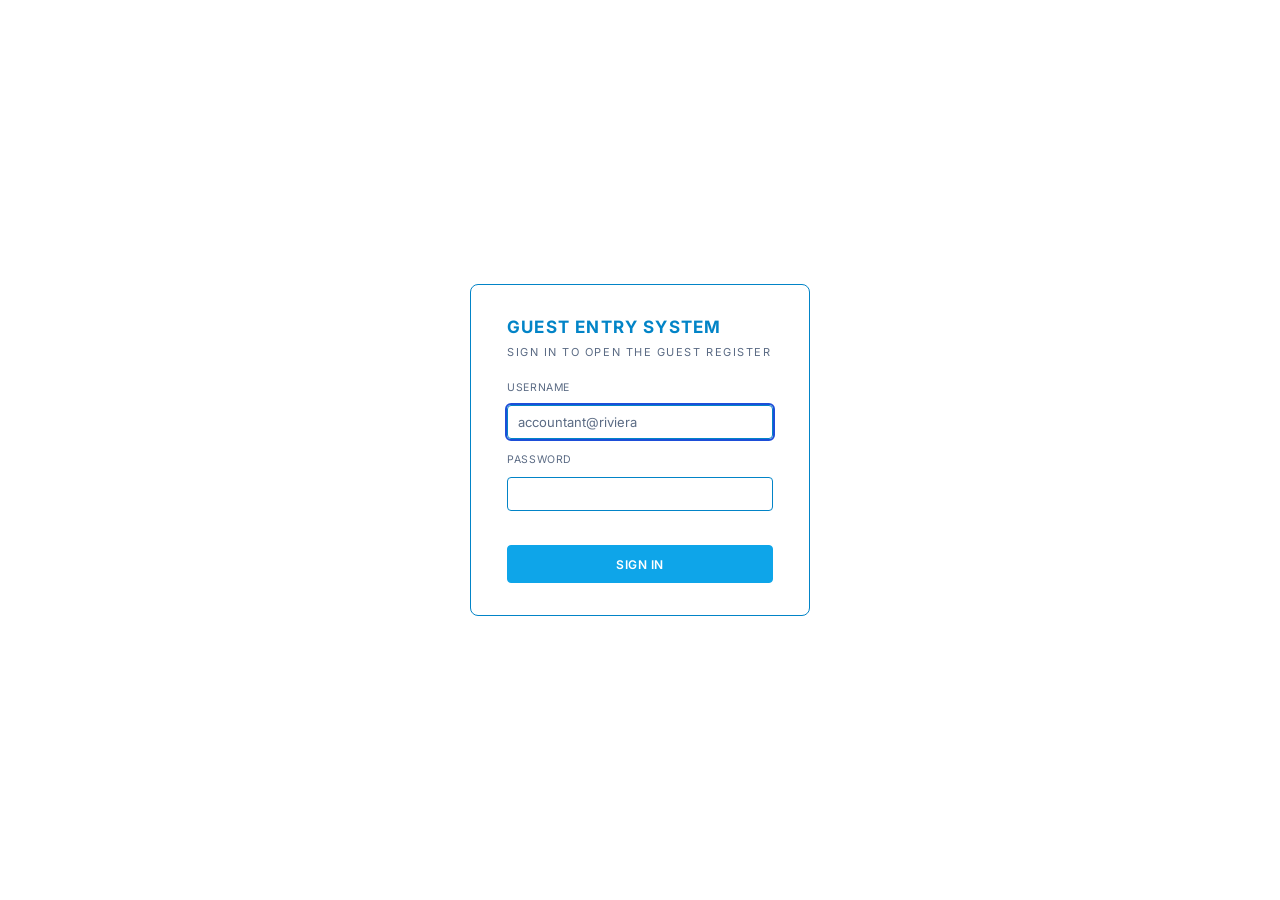
<file: new system/index.html>
<!DOCTYPE html>
<html lang="en">
<head>
<meta charset="UTF-8">
<meta name="viewport" content="width=device-width, initial-scale=1.0">
<title>Guest Entry Form</title>
<link rel="stylesheet" href="https://fonts.googleapis.com/css2?family=Inter:wght@400;500;600;700&display=swap">
<!-- self-hosted: Edge/Brave Tracking Prevention silently blocks some CDN
     copies (this is why supabase.js is served locally too) -->
<script src="/new%20system/xlsx.full.min.js"></script>
<script src="/new%20system/flatpickr.min.js"></script>
<link rel="stylesheet" href="/new%20system/flatpickr.min.css">
<style>
  :root{
    /* Luxury hospitality palette: sky blue + gold, slate-cool surfaces */
    --ink:#0284C7;        /* sky blue — text, borders */
    --ink-fill:#0EA5E9;   /* solid button/badge fills — same shade in both themes */
    --paper:#FFFFFF;      /* white page background */
    --muted:#5B6B84;      /* slate — labels, secondary text */
    --cash:#166534;       /* green — cash amounts */
    --account:#1D4ED8;    /* blue — bank/account amounts */
    --line:#0284C726;
    --amber:#E7C55A;      /* gold accent — table headers, highlights */
    --gold-deep:#A16207;  /* darker gold for text/borders on light bg */
    --danger:#B91C1C;
    --danger-bg:#FEE2E2;
    /* legacy aliases so nothing else in the file breaks */
    --bg:var(--paper);
    --panel:#ffffff;
    --text:var(--ink);
    --accent:var(--account);
    --accent2:var(--cash);
  }
  *{box-sizing:border-box;}
  body{
    margin:0;
    background:var(--paper);
    color:var(--ink);
    font-family:'Inter',sans-serif;
    overflow-x:hidden;
  }
  h1{
    font-family:'Inter',sans-serif;
    font-weight:600;
    font-size:26px;
    letter-spacing:-0.01em;
    margin:0 0 4px;
  }
  .sub{
    font-family:'Inter',sans-serif;
    font-size:11px;
    letter-spacing:0.14em;
    text-transform:uppercase;
    color:var(--muted);
    margin-bottom:20px;
  }
  .panel{
    background:#fff;
    border:1px solid var(--line);
    border-left:4px solid var(--ink);
    border-radius:6px;
    padding:18px;
    margin-bottom:18px;
  }
  .panel.accent-guest{ border-left-color:var(--ink); }
  .panel.accent-rooms{ border-left-color:var(--amber); }
  .panel.accent-payments{ border-left-color:var(--cash); }
  .panel.accent-filters{ border-left-color:var(--account); }
  .panel.accent-report{ border-left-color:var(--cash); }
  .panel.accent-guest, .panel.accent-rooms, .panel.accent-payments{
    border:2px solid #000;
  }
  .panel h2{
    font-family:'Inter',sans-serif;
    font-size:16px;
    text-transform:uppercase;
    letter-spacing:0.07em;
    color:var(--ink);
    font-weight:700;
    margin:0 0 14px;
    padding-bottom:10px;
    border-bottom:1px solid var(--line);
  }
  .grid{
    display:grid;
    grid-template-columns:repeat(auto-fit,minmax(200px,1fr));
    gap:12px;
  }
  /* ---- Payment mode colour-coding ---- */
  .cash-amt{ color:var(--cash) !important; font-weight:700; }
  .account-amt{ color:var(--account) !important; font-weight:700; }
  tr.mode-cash td{ background:#E9F6EF; }
  tr.mode-bank td{ background:#EAF1FC; }
  tbody tr.mode-cash:nth-child(even) td{ background:#DDF0E5; }
  tbody tr.mode-bank:nth-child(even) td{ background:#DEE9FA; }
  .mode-badge{
    display:inline-block;
    padding:2px 8px;
    border-radius:3px;
    font-size:10.5px;
    font-weight:700;
    text-transform:uppercase;
    letter-spacing:0.03em;
  }
  .mode-badge.cash{ background:#CBEEDA; color:var(--cash); }
  .mode-badge.bank{ background:#D7E3FB; color:var(--account); }
  input:disabled, select:disabled{ opacity:0.55; }
  .payCash:not(:disabled), #dNewCash:not(:disabled){ border-color:var(--cash); box-shadow:inset 0 0 0 1px var(--cash); }
  .payAccount:not(:disabled), #dNewAccount:not(:disabled){ border-color:var(--account); box-shadow:inset 0 0 0 1px var(--account); }
  label{
    display:block;
    font-family:'Inter',sans-serif;
    font-size:10.5px;
    letter-spacing:0.06em;
    text-transform:uppercase;
    color:var(--muted);
    margin-bottom:5px;
  }
  .req{
    color:var(--danger);
  }
  .na-check{
    display:flex;
    align-items:center;
    gap:5px;
    margin-top:6px;
    font-weight:400;
    font-size:12px;
    color:var(--muted);
    cursor:pointer;
  }
  .na-check input{
    width:auto;
    min-height:0;
  }
  input, select{
    width:100%;
    background:#fff;
    border:1px solid var(--ink);
    border-radius:4px;
    color:#111;
    padding:8px 10px;
    font-family:'Inter',sans-serif;
    font-size:13px;
    min-height:34px;
  }
  input::placeholder{ color:var(--muted); }
  .date-readout{
    display:block;
    width:100%;
    text-align:center;
    font-family:'Inter',sans-serif;
    font-size:13px;
    font-weight:700;
    letter-spacing:0.03em;
    color:var(--account);
    margin-top:4px;
  }
  .date-readout:empty{ display:none; }
  input:focus, select:focus{
    outline:2px solid var(--account);
    outline-offset:0;
  }
  input[type="number"]::-webkit-outer-spin-button,
  input[type="number"]::-webkit-inner-spin-button{ -webkit-appearance:none; margin:0; }
  input[type="number"]{ -moz-appearance:textfield; appearance:textfield; }
  table{
    width:100%;
    border-collapse:collapse;
    font-size:13px;
  }
  th{
    text-align:left;
    color:#fff;
    font-family:'Inter',sans-serif;
    font-weight:700;
    font-size:11px;
    text-transform:uppercase;
    letter-spacing:0.05em;
    padding:10px 8px;
    background:var(--ink-fill);
    border:1px solid #026591;
  }
  td{
    padding:6px 8px;
    border:1px solid #00000018;
    vertical-align:middle;
  }
  tbody tr:nth-child(even) td{ background:#F7F9FC; }
  td input, td select{
    padding:6px 8px;
    font-size:13px;
    min-height:30px;
  }
  .roomctrl{
    display:flex;
    align-items:center;
    gap:6px;
  }
  input.duplicate, select.duplicate{
    border-color:var(--danger) !important;
    background:var(--danger-bg) !important;
  }
  .roomctrl button{
    width:26px;
    height:26px;
    border-radius:4px;
    border:1px solid var(--ink);
    background:#fff;
    color:var(--ink);
    font-size:14px;
    cursor:pointer;
    line-height:1;
  }
  .roomctrl button:hover{
    background:var(--ink-fill);
    color:#fff;
  }
  .roomctrl span{
    min-width:20px;
    text-align:center;
    font-weight:600;
  }
  .rowtotal{
    font-weight:700;
    font-family:'Inter',sans-serif;
    color:var(--cash);
  }
  .rmno{
    text-align:center;
    color:var(--muted);
  }
  .actions{
    display:flex;
    justify-content:space-between;
    align-items:center;
    margin-top:12px;
    flex-wrap:wrap;
    gap:10px;
  }
  .btn{
    font-family:'Inter',sans-serif;
    background:var(--ink-fill);
    color:var(--paper);
    border:1px solid var(--ink-fill);
    padding:9px 16px;
    border-radius:4px;
    font-size:12px;
    letter-spacing:0.04em;
    text-transform:uppercase;
    font-weight:600;
    cursor:pointer;
    min-height:38px;
  }
  .btn:hover{ opacity:0.85; }
  .btn.secondary{
    background:transparent;
    color:var(--ink);
    border:1px solid var(--ink);
  }
  .btn.secondary:hover{
    background:var(--ink-fill);
    color:var(--paper);
  }
  /* Moved Out only makes sense once a booking already exists to amend —
     hidden on a brand new Guest Entry, shown only while editing a saved one. */
  .edit-only{ display:none; }
  body.editing-mode .edit-only{ display:revert; }
  .btn.danger{
    background:transparent;
    color:var(--danger);
    border:1px solid var(--danger);
    padding:4px 8px;
    font-size:12px;
    min-height:auto;
  }
  .btn.danger:hover{
    background:var(--danger);
    color:#fff;
  }
  .btn.success{
    background:var(--cash);
    border:1px solid var(--cash);
    color:#fff;
  }
  .btn.success:hover{
    opacity:0.85;
  }
  .btn.edit-gold{
    background:var(--amber);
    border:1px solid var(--gold-deep);
    color:var(--ink);
  }
  .btn.edit-gold:hover{
    background:var(--gold-deep);
    border-color:var(--gold-deep);
    color:#fff;
    opacity:1;
  }
  .btn.danger-solid{
    background:var(--danger);
    border:1px solid var(--danger);
    color:#fff;
  }
  .btn.danger-solid:hover{
    opacity:0.85;
  }
  .grandtotal{
    font-family:'Inter',sans-serif;
    font-size:16px;
    font-weight:700;
    color:var(--cash);
  }
  .del{
    text-align:center;
  }
  .roomno-wrap{
    position:relative;
  }
  .roomno-list{
    display:none;
    position:absolute;
    top:calc(100% + 4px);
    left:0;
    right:0;
    z-index:30;
    background:#fff;
    border:1px solid var(--ink);
    border-radius:4px;
    max-height:190px;
    overflow-y:auto;
    box-shadow:0 6px 18px rgba(0,0,0,0.18);
  }
  .roomno-list.show{
    display:block;
  }
  .roomno-item{
    display:flex;
    align-items:center;
    justify-content:space-between;
    gap:8px;
    padding:7px 10px;
    font-size:13px;
    color:var(--ink);
    cursor:pointer;
  }
  .roomno-item:hover{
    background:var(--amber);
  }
  .roomno-item .grp{
    font-size:10px;
    text-transform:uppercase;
    letter-spacing:0.5px;
    color:var(--muted);
  }
  .roomno-empty{
    padding:8px 10px;
    font-size:13px;
    color:var(--muted);
  }
  .summary{
    display:grid;
    grid-template-columns:repeat(auto-fit,minmax(150px,1fr));
    gap:12px;
    margin-top:16px;
    padding-top:14px;
    border-top:1px solid var(--line);
  }
  .summary .box{
    background:var(--paper);
    border:1px solid var(--line);
    border-radius:6px;
    padding:10px 12px;
  }
  .summary .box .lbl{
    font-family:'Inter',sans-serif;
    font-size:10.5px;
    color:var(--muted);
    text-transform:uppercase;
    letter-spacing:0.06em;
    margin-bottom:4px;
  }
  .summary .box .val{
    font-family:'Inter',sans-serif;
    font-size:16px;
    font-weight:700;
    color:var(--ink);
  }
  .dash-tiles{
    display:grid;
    grid-template-columns:repeat(auto-fit,minmax(120px,1fr));
    gap:12px;
    margin-top:14px;
  }
  .dash-tile{
    background:var(--paper);
    border:1px solid var(--line);
    border-radius:8px;
    padding:16px 14px;
    cursor:pointer;
    transition:border-color 0.15s, transform 0.15s;
  }
  .dash-tile:hover{
    border-color:var(--ink);
    transform:translateY(-1px);
  }
  .dash-tile-val{
    font-family:'Inter',sans-serif;
    font-size:28px;
    font-weight:700;
    color:var(--ink);
    line-height:1.1;
  }
  .dash-tile-lbl{
    font-family:'Inter',sans-serif;
    font-size:11px;
    color:var(--muted);
    text-transform:uppercase;
    letter-spacing:0.06em;
    margin-top:4px;
  }
  .dash-actions{
    display:grid;
    grid-template-columns:repeat(auto-fit,minmax(180px,1fr));
    gap:12px;
    margin-top:16px;
  }
  .dash-action-card{
    background:var(--ink-fill);
    color:#fff;
    border-radius:8px;
    padding:18px 16px;
    cursor:pointer;
    transition:opacity 0.15s;
  }
  .dash-action-card:hover{ opacity:0.88; }
  .dash-action-title{
    font-family:'Inter',sans-serif;
    font-size:15px;
    font-weight:700;
  }
  .dash-action-sub{
    font-family:'Inter',sans-serif;
    font-size:12px;
    opacity:0.75;
    margin-top:3px;
  }
  .cico-grid{
    display:grid;
    grid-template-columns:repeat(2,1fr);
    gap:16px;
    margin-top:16px;
  }
  @media (max-width:900px){
    .cico-grid{ grid-template-columns:1fr; }
  }
  .cico-grid table{ font-size:12.5px; }
  .graphs-grid{
    display:grid;
    grid-template-columns:repeat(2,1fr);
    gap:16px;
  }
  @media (max-width:900px){
    .graphs-grid{ grid-template-columns:1fr; }
  }
  .chart-legend{
    display:flex;
    gap:16px;
    margin-bottom:12px;
    font-family:'Inter',sans-serif;
    font-size:12px;
    color:var(--muted);
  }
  .chart-legend span{ display:inline-flex; align-items:center; gap:6px; }
  .chart-legend i{ display:inline-block; width:10px; height:10px; border-radius:2px; }
  .chart-peak{
    font-family:'Inter',sans-serif;
    font-size:12.5px;
    color:var(--muted);
    margin-bottom:10px;
  }
  .chart-peak b{ color:var(--ink); }
  .chart-col-track{
    display:flex;
    align-items:flex-end;
    gap:10px;
    overflow-x:auto;
    padding-bottom:4px;
  }
  .chart-col{
    display:flex;
    flex-direction:column;
    align-items:center;
    flex:0 0 auto;
    min-width:34px;
  }
  .chart-col-bararea{
    height:140px;
    width:100%;
    display:flex;
    flex-direction:column;
    justify-content:flex-end;
    align-items:center;
  }
  .chart-col-bar{
    width:22px;
    max-width:26px;
    border-radius:4px 4px 0 0;
    cursor:default;
  }
  .chart-col-label{
    margin-top:6px;
    font-family:'Inter',sans-serif;
    font-size:10px;
    color:var(--muted);
    white-space:nowrap;
  }
  .chart-hbars{ display:flex; flex-direction:column; gap:10px; }
  .chart-hrow{
    display:grid;
    grid-template-columns:130px 1fr 110px;
    align-items:center;
    gap:10px;
  }
  @media (max-width:560px){
    .chart-hrow{ grid-template-columns:90px 1fr 90px; }
  }
  .chart-hrow-label{
    font-family:'Inter',sans-serif;
    font-size:12.5px;
    font-weight:600;
    color:var(--ink);
  }
  .chart-hrow-track{
    background:var(--line);
    border-radius:4px;
    height:20px;
    overflow:hidden;
  }
  .chart-hrow-bar{ height:100%; border-radius:4px; }
  .chart-hrow-val{
    font-family:'Inter',sans-serif;
    font-size:12px;
    color:var(--muted);
    text-align:right;
    font-variant-numeric:tabular-nums;
  }
  .status{
    display:inline-block;
    padding:3px 10px;
    border-radius:3px;
    font-size:11px;
    font-weight:700;
    letter-spacing:0.04em;
    text-transform:uppercase;
  }
  .status.paid{
    background:#CBEEDA;
    color:var(--cash);
  }
  .status.pending{
    background:var(--danger-bg);
    color:var(--danger);
  }
  .status.partial{
    background:#F7EBC5;
    color:var(--gold-deep);
  }

  /* ---- Layout / Sidebar (off-canvas, matches Riviera tracker) ---- */
  .sidebar-toggle{
    position:fixed; top:14px; left:14px; z-index:60;
    width:38px; height:38px;
    border:1px solid var(--ink-fill);
    border-radius:6px;
    background:var(--ink-fill);
    color:var(--paper);
    font-size:17px;
    cursor:pointer;
  }
  .sidebar-backdrop{
    display:none;
    position:fixed; inset:0;
    background:rgba(0,0,0,0.25);
    z-index:39;
  }
  .sidebar-backdrop.show{ display:block; }
  .sidebar{
    position:fixed;
    left:0; top:0; bottom:0;
    width:210px;
    background:#fff;
    border-right:2px solid var(--ink);
    padding:64px 12px 20px; /* top padding clears the fixed ☰ toggle */
    display:flex;
    flex-direction:column;
    gap:6px;
    overflow-y:auto;
    z-index:40;
    transform:translateX(-100%);
    transition:transform 0.2s ease;
    box-shadow:3px 0 14px rgba(0,0,0,0.18);
  }
  .sidebar.open{ transform:translateX(0); }
  .sidebar-inner{
    display:flex;
    flex-direction:column;
    gap:6px;
  }
  .brand{
    font-family:'Inter',sans-serif;
    font-size:11px;
    letter-spacing:0.18em;
    text-transform:uppercase;
    color:var(--muted);
    margin:0 6px 10px;
    padding-left:34px;
  }
  .navitem{
    display:flex;
    align-items:center;
    gap:8px;
    font-family:'Inter',sans-serif;
    font-size:12px;
    letter-spacing:0.06em;
    text-transform:uppercase;
    text-align:left;
    border:1px solid transparent;
    border-radius:4px;
    padding:10px 12px;
    color:var(--ink);
    cursor:pointer;
    min-height:40px;
  }
  .navitem:hover{ border-color:var(--ink); }
  .navitem.active{
    background:var(--ink-fill);
    color:var(--paper);
    font-weight:600;
  }
  .main{
    flex:1;
    min-width:0;
    max-width:1280px;
    margin:0 auto;
    padding:28px 20px 60px;
  }
  .topbar{
    display:flex;
    justify-content:space-between;
    align-items:center;
    gap:12px;
    flex-wrap:wrap;
    margin-top:44px;
    margin-bottom:18px;
    border-bottom:2px solid var(--ink);
    padding-bottom:16px;
  }
  .topbar-left{
    display:flex;
    align-items:center;
    gap:12px;
  }
  #cloudStatus{
    font-family:'Inter',sans-serif;
    font-size:11px;
    font-weight:600;
    letter-spacing:0.03em;
  }
  #whoami{
    font-family:'Inter',sans-serif;
    font-size:10.5px;
    font-weight:600;
    letter-spacing:0.05em;
    text-transform:uppercase;
    color:var(--muted);
  }
  .view{
    display:none;
  }
  .view.active{
    display:block;
  }
  .day-group{
    margin-bottom:16px;
  }
  .day-head{
    display:flex;
    justify-content:space-between;
    align-items:center;
    padding:8px 10px;
    background:var(--ink-fill);
    color:var(--paper);
    font-family:'Inter',sans-serif;
    font-size:13px;
    font-weight:700;
    letter-spacing:0.05em;
    border-radius:4px;
    margin-bottom:6px;
  }
  .day-total{
    color:var(--amber);
  }
  .rpt-day-group{
    border:2px solid #000;
    border-radius:8px;
    padding:14px;
    background:#fff;
    box-shadow:0 4px 14px rgba(0,0,0,0.14);
  }
  .total-due-box{
    border:2px solid #000;
    border-radius:8px;
    padding:10px 16px;
    background:#fff;
    box-shadow:0 4px 14px rgba(0,0,0,0.14);
    font-family:'Inter',sans-serif;
    font-size:15px;
    font-weight:700;
    color:var(--danger);
    width:fit-content;
    margin:0 0 14px auto;
  }
  .total-due-box:empty{ display:none; }
  .rpt-grandtotal-box{
    border:2px solid #000;
    border-radius:8px;
    padding:16px 20px;
    margin-bottom:20px;
    background:var(--ink-fill);
    color:#fff;
    box-shadow:0 4px 14px rgba(0,0,0,0.14);
    text-align:center;
  }
  .rpt-grandtotal-label{
    font-family:'Inter',sans-serif;
    font-size:13px;
    font-weight:700;
    text-transform:uppercase;
    letter-spacing:0.08em;
    opacity:0.85;
  }
  .rpt-grandtotal-range{
    font-family:'Inter',sans-serif;
    font-size:13px;
    opacity:0.85;
    margin-top:2px;
  }
  .rpt-grandtotal-breakdown{
    font-family:'Inter',sans-serif;
    font-size:13px;
    font-weight:600;
    margin-top:8px;
    opacity:0.95;
  }
  .rpt-grandtotal-amount{
    font-size:26px;
    font-weight:800;
    margin-top:6px;
  }
  .rpt-day-head{
    display:flex;
    width:fit-content;
    margin:0 auto 6px;
    padding:9px 26px;
  }
  .rpt-day-head span{
    font-size:17px;
    font-weight:800;
  }
  tr.day-foot-total td{
    font-weight:700;
    font-family:'Inter',sans-serif;
    font-size:13px;
    border-top:2px solid var(--ink);
    background:#F7F8FA;
  }
  tr.day-foot-total td:first-child{
    text-align:right;
    text-transform:uppercase;
    font-size:11px;
    letter-spacing:0.04em;
    color:var(--muted);
  }
  .rpt-total-account-box{
    position:relative;
    display:flex;
    align-items:center;
    justify-content:space-between;
    box-sizing:border-box;
    margin-top:3px;
    margin-left:auto;
    margin-right:150px;
    width:200px;
    padding:6.65px 16px;
    border-top:2px solid var(--ink);
    border-left:1px solid #00000018;
    border-right:1px solid #00000018;
    border-bottom:1px solid #00000018;
    background:#F7F8FA;
  }
  .rpt-total-account-box::before,
  .rpt-total-account-box::after{
    content:"";
    position:absolute;
    top:-5px;
    width:2px;
    height:5px;
    background:var(--ink);
  }
  .rpt-total-account-box::before{ left:-1px; }
  .rpt-total-account-box::after{ right:-1px; }
  .rpt-total-account-label{
    font-family:'Inter',sans-serif;
    font-size:10.23px;
    font-weight:700;
    color:var(--muted);
    text-transform:uppercase;
    letter-spacing:0.04em;
    padding-right:10px;
    border-right:1px solid #00000018;
  }
  .rpt-total-account-amount{
    font-family:'Inter',sans-serif;
    font-size:12.09px;
    font-weight:700;
    color:var(--account);
    padding-left:10px;
  }
  .rpd-guest-block{
    margin-bottom:10px;
  }
  .rpd-guest-block:last-child{ margin-bottom:0; }
  .rpd-guest-head{
    display:flex;
    justify-content:space-between;
    align-items:center;
    gap:10px;
    padding:7px 10px;
    background:#EEF1F6;
    border:1px solid var(--line);
    border-bottom:none;
    font-family:'Inter',sans-serif;
    font-weight:700;
    font-size:12.5px;
    color:var(--ink);
    cursor:pointer;
  }
  .rpd-guest-head:hover{ background:#E4E9F2; }
  .rpd-guest-father{
    font-weight:400;
    color:var(--muted);
  }
  .empty-note{
    color:var(--muted);
    font-family:'Inter',sans-serif;
    font-size:13px;
    padding:20px 4px;
    text-align:center;
  }
  .report-grandbar{
    display:flex;
    justify-content:flex-end;
    gap:24px;
    padding:14px 4px 0;
    font-family:'Inter',sans-serif;
    font-size:13px;
    color:var(--muted);
    text-transform:uppercase;
    letter-spacing:0.04em;
  }
  .report-grandbar b{
    color:var(--ink);
    font-size:15px;
  }
  .topnav{
    display:inline-flex;
    flex-wrap:wrap;
    border:1px solid var(--ink);
    border-radius:4px;
    overflow:hidden;
  }
  .topnav .navbtn{
    font-family:'Inter',sans-serif;
    font-size:12px;
    letter-spacing:0.06em;
    text-transform:uppercase;
    border:none;
    background:transparent;
    color:var(--ink);
    padding:10px 20px;
    cursor:pointer;
    min-height:40px;
  }
  .topnav .navbtn + .navbtn{ border-left:1px solid var(--ink); }
  .topnav .navbtn:hover{ background:#E9EEF8; }
  .topnav .navbtn.active{
    background:var(--ink-fill);
    color:var(--paper);
  }
  .search-row{
    display:flex;
    gap:12px;
    align-items:flex-end;
    flex-wrap:wrap;
  }
  .search-row .grow{
    flex:1;
    min-width:220px;
  }
  .checkline{
    display:flex;
    align-items:center;
    gap:6px;
    font-family:'Inter',sans-serif;
    font-size:12px;
    color:var(--muted);
    text-transform:uppercase;
    letter-spacing:0.04em;
    padding-bottom:9px;
  }
  .checkline input{
    width:auto;
    min-height:auto;
  }
  .glist{
    display:flex;
    flex-direction:column;
    gap:10px;
    margin-top:16px;
  }
  .room-summary{
    display:flex;
    gap:22px;
    flex-wrap:wrap;
    margin:12px 0 4px;
    font-family:'Inter',sans-serif;
    font-size:13px;
    color:var(--muted);
  }
  .room-summary b{ color:var(--ink); }
  .rd-switch{
    display:inline-flex;
    border:1px solid var(--ink);
    border-radius:20px;
    overflow:hidden;
    flex-shrink:0;
  }
  .rd-switch-btn{
    border:none;
    background:#fff;
    color:var(--ink);
    font-family:'Inter',sans-serif;
    font-weight:700;
    font-size:11px;
    letter-spacing:0.06em;
    padding:7px 18px;
    cursor:pointer;
  }
  .rd-switch-btn.active{
    background:var(--ink-fill);
    color:#fff;
  }
  .beta-tag{
    display:inline-block;
    background:var(--gold-deep);
    color:#fff;
    font-size:8px;
    font-weight:700;
    letter-spacing:0.05em;
    padding:2px 5px;
    border-radius:8px;
    vertical-align:middle;
    margin-left:2px;
  }
  .smart-grid{
    display:grid;
    grid-template-columns:repeat(4,1fr);
    gap:12px;
    align-items:start;
  }
  /* Breaks out of .main's centered 1100px cap so this section spans the
     full browser width instead of the site's usual reading-width column. */
  .full-bleed{
    width:100vw;
    position:relative;
    left:50%;
    right:50%;
    margin-left:-50vw;
    margin-right:-50vw;
    margin-top:18px;
    padding:0 20px 24px;
    box-sizing:border-box;
  }
  .smart-panel{
    background:#fff;
    border:1px solid var(--line);
    border-radius:6px;
    overflow:hidden;
  }
  .smart-panel-head{
    background:#EEF1F6;
    border-bottom:1px solid var(--line);
    text-align:center;
    font-family:'Inter',sans-serif;
    font-weight:700;
    font-size:13.65px;
    letter-spacing:0.05em;
    text-transform:uppercase;
    padding:6px;
    color:var(--ink);
  }
  .smart-row{
    display:grid;
    grid-template-columns:minmax(40px,max-content) 1fr 64px 56px 110px;
    align-items:center;
    gap:6px;
    padding:5px 8px;
    font-family:'Inter',sans-serif;
    font-size:13.65px;
    border-bottom:1px solid #17255412;
  }
  .smart-row:last-child{ border-bottom:none; }
  .smart-row.clickable{ cursor:pointer; }
  .smart-row.clickable:hover{ background:#F7F9FC; }
  .smart-row .sr-room{ color:var(--account); font-weight:700; white-space:nowrap; border-right:1px solid #1725540F; padding-right:6px; }
  .smart-row .sr-type{ color:var(--muted); overflow:hidden; text-overflow:ellipsis; white-space:nowrap; border-right:1px solid #1725540F; padding-right:6px; }
  .smart-row .sr-status{ font-weight:700; border-right:1px solid #1725540F; padding-right:6px; }
  .smart-row .sr-status.occupied{ color:var(--account); }
  .smart-row .sr-status.vacant{ color:var(--cash); }
  .smart-row .sr-arrival{ color:var(--muted); font-size:11.5px; text-align:right; white-space:nowrap; border-right:1px solid #1725540F; padding-right:6px; }
  .smart-row .sr-guest{ color:var(--account); font-weight:600; text-align:right; overflow:hidden; text-overflow:ellipsis; white-space:nowrap; }
  .smart-row .sr-guest.sr-guest-muted{ color:var(--muted); font-weight:500; font-style:italic; }
  .muted-guest{ color:var(--muted); font-style:italic; font-weight:500; }
  .lg-name-primary{ font-weight:600; }
  .lg-connector{ display:inline-block; color:var(--muted); font-weight:700; margin-right:6px; padding-left:6px; opacity:0.6; }
  .lg-name-continued{ color:var(--muted); font-weight:500; }
  .backlink{
    color:var(--account);
    font-family:'Inter',sans-serif;
    font-size:13px;
    font-weight:600;
    text-transform:uppercase;
    letter-spacing:0.04em;
    cursor:pointer;
    margin-bottom:10px;
    display:inline-block;
    border:1px solid var(--ink);
    border-radius:4px;
    padding:6px 12px;
  }
  .backlink:hover{ background:var(--ink-fill); color:#fff; }
  .detail-payhist td{
    font-size:13px;
  }
  .section-divider{
    border-top:2px solid var(--ink);
    margin:28px 0 20px;
  }
  .standalone-heading{
    font-family:'Inter',sans-serif;
    font-size:18px;
    font-weight:700;
    text-transform:uppercase;
    letter-spacing:0.07em;
    color:var(--ink);
    margin:0 0 12px;
  }
  .editing-bar{
    display:flex;
    align-items:center;
    justify-content:space-between;
    gap:12px;
    flex-wrap:wrap;
    background:#F7EBC5;
    border:1px solid var(--gold-deep);
    border-left:5px solid var(--gold-deep);
    border-radius:6px;
    color:var(--ink);
    font-family:'Inter',sans-serif;
    font-size:13px;
    font-weight:600;
    padding:10px 14px;
    margin-bottom:16px;
  }
  #extraDetailList{
    display:flex;
    flex-direction:column;
    gap:10px;
    margin-top:14px;
  }
  .extra-detail-row{
    display:flex;
    gap:8px;
    align-items:center;
    flex-wrap:wrap;
  }
  .extra-detail-row .edKind{
    width:200px;
    flex-shrink:0;
  }
  .extra-detail-row .edValue-wrap{
    flex:1;
    min-width:180px;
  }
  .extra-detail-row .edValue{
    width:100%;
  }
  .collapse-head{
    display:flex;
    justify-content:space-between;
    align-items:center;
    gap:10px;
    cursor:pointer;
    font-family:'Inter',sans-serif;
    font-size:16px;
    font-weight:700;
    text-transform:uppercase;
    letter-spacing:0.07em;
    color:var(--ink);
    padding:16px 18px;
  }
  .collapse-head:hover{ background:#F7F9FC; }
  .collapse-chev{
    font-size:12px;
    color:var(--muted);
    letter-spacing:0.04em;
  }
  .locked-note{
    float:right;
    font-size:9.5px;
    font-weight:600;
    letter-spacing:0.06em;
    color:var(--muted);
    border:1px solid var(--line);
    border-radius:3px;
    padding:2px 6px;
  }
  /* ---- In-page notices (replaces browser alert popups) ---- */
  .notice-wrap{
    position:fixed;
    top:16px;
    left:50%;
    transform:translateX(-50%);
    z-index:200;
    display:flex;
    flex-direction:column;
    gap:8px;
    width:min(560px, calc(100vw - 32px));
    pointer-events:none;
  }
  .notice{
    pointer-events:auto;
    display:flex;
    align-items:flex-start;
    gap:10px;
    background:var(--danger);
    color:#fff;
    font-family:'Inter',sans-serif;
    font-size:14px;
    font-weight:600;
    line-height:1.45;
    padding:14px 16px;
    border-radius:6px;
    border-left:6px solid #7F1D1D;
    box-shadow:0 8px 24px rgba(23,37,84,0.35);
    cursor:pointer;
    animation:noticeIn 0.25s ease;
  }
  .notice.success{
    background:var(--cash);
    border-left-color:#0B4023;
  }
  .notice .notice-icon{
    font-size:16px;
    line-height:1.3;
  }
  @keyframes noticeIn{
    from{ opacity:0; transform:translateY(-12px); }
    to{ opacity:1; transform:none; }
  }
  @media (prefers-reduced-motion: reduce){
    .notice{ animation:none; }
  }
  input.field-error, select.field-error,
  input.field-error:focus, select.field-error:focus{
    outline:2px solid var(--danger);
    outline-offset:0;
    border-color:var(--danger);
    background:var(--danger-bg);
  }
  .unitType.auto-detected{
    opacity:1;
    color:var(--cash);
    font-weight:700;
    border-color:var(--cash);
    background:#E9F6EF;
  }
  .unitType.needs-pick{
    border-color:var(--danger);
    box-shadow:inset 0 0 0 1px var(--danger);
    background:var(--danger-bg);
    color:var(--danger);
    font-weight:700;
  }
  .new-flag{
    display:inline-block;
    background:var(--amber);
    color:var(--ink);
    font-size:9.5px;
    font-weight:700;
    letter-spacing:0.06em;
    padding:2px 6px;
    border-radius:3px;
    margin-right:6px;
  }
  .addpay-form{
    display:grid;
    grid-template-columns:repeat(auto-fit,minmax(130px,1fr));
    gap:10px;
    align-items:end;
  }
  @media (max-width: 900px){
    .sidebar{ width:78vw; max-width:260px; }
    .smart-grid{ grid-template-columns:repeat(2,1fr); }
  }
  @media (max-width: 520px){
    .smart-grid{ grid-template-columns:1fr; }
  }

  /* ---- Confirm & Save modal ---- */
  .modal-backdrop{
    display:none;
    position:fixed; inset:0;
    background:rgba(23,37,84,0.55);
    align-items:center;
    justify-content:center;
    z-index:80;
    padding:20px;
  }
  .modal-backdrop.active{ display:flex; }
  .modal{
    background:var(--paper);
    border:1px solid var(--ink);
    border-radius:8px;
    padding:22px 24px;
    width:640px;
    max-width:100%;
    max-height:88vh;
    overflow-y:auto;
  }
  .modal h3{
    font-family:'Inter',sans-serif;
    font-size:18px;
    font-weight:700;
    margin:0 0 4px;
    color:var(--ink);
  }
  .modal .modal-actions{
    display:flex;
    gap:10px;
    justify-content:flex-end;
    margin-top:16px;
  }
  .avail-year-nav{
    display:flex;
    align-items:center;
    justify-content:space-between;
    margin-bottom:12px;
    font-family:'Inter',sans-serif;
    font-weight:700;
    font-size:15px;
  }
  .avail-year-nav button{
    background:none;
    border:1px solid var(--line);
    border-radius:6px;
    width:30px;
    height:30px;
    cursor:pointer;
    font-size:15px;
    color:var(--ink);
  }
  .avail-year-nav button:hover{ border-color:var(--ink); }
  .avail-months{
    display:grid;
    grid-template-columns:repeat(3,1fr);
    gap:8px;
  }
  .avail-month-btn{
    background:var(--paper);
    border:1px solid var(--line);
    border-radius:6px;
    padding:14px 8px;
    text-align:center;
    font-family:'Inter',sans-serif;
    font-weight:600;
    font-size:13px;
    cursor:pointer;
    transition:border-color 0.15s;
  }
  .avail-month-btn:hover{ border-color:var(--ink); }
  .avail-back{
    background:none;
    border:none;
    color:var(--muted);
    font-family:'Inter',sans-serif;
    font-size:12.5px;
    cursor:pointer;
    padding:0 0 12px;
  }
  .avail-back:hover{ color:var(--ink); }
  .avail-dow{
    display:grid;
    grid-template-columns:repeat(7,1fr);
    gap:4px;
    margin-bottom:4px;
  }
  .avail-dow span{
    text-align:center;
    font-family:'Inter',sans-serif;
    font-size:10.5px;
    text-transform:uppercase;
    letter-spacing:0.04em;
    color:var(--muted);
  }
  .avail-days{
    display:grid;
    grid-template-columns:repeat(7,1fr);
    gap:4px;
  }
  .avail-day-box{
    aspect-ratio:1;
    display:flex;
    align-items:center;
    justify-content:center;
    border:1px solid var(--line);
    border-radius:6px;
    cursor:pointer;
    font-family:'Inter',sans-serif;
    font-size:13px;
    font-weight:600;
    color:var(--ink);
    transition:border-color 0.15s;
  }
  .avail-day-box:hover{ border-color:var(--ink); background:var(--amber); }
  .avail-day-box.is-today{ border-color:var(--ink); background:var(--danger-bg); }
  .avail-day-empty{ visibility:hidden; }
  .confirm-lbl{
    font-family:'Inter',sans-serif;
    font-size:10.5px;
    letter-spacing:0.06em;
    text-transform:uppercase;
    color:var(--muted);
    margin-bottom:2px;
  }
  .confirm-val{
    font-family:'Inter',sans-serif;
    font-size:13.5px;
    font-weight:600;
    color:var(--ink);
  }
  /* ---- Cloud sync: login, loading overlay, offline banner ---- */
  #loginOverlay{
    position:fixed; inset:0;
    background:var(--paper);
    display:flex; align-items:center; justify-content:center;
    z-index:300;
  }
  #loginOverlay.hidden{ display:none; }
  #loadingOverlay{
    position:fixed; inset:0;
    background:var(--paper);
    display:flex; align-items:center; justify-content:center;
    z-index:250;
  }
  #loadingOverlay.hidden{ display:none; }
  .login-card{
    background:#fff;
    border:1px solid var(--ink);
    border-radius:8px;
    padding:32px 36px;
    width:340px;
    max-width:90vw;
    display:flex;
    flex-direction:column;
    gap:6px;
  }
  .login-card h2{
    font-family:'Inter',sans-serif;
    font-size:17px;
    font-weight:700;
    text-transform:uppercase;
    letter-spacing:0.07em;
    margin:0 0 2px;
  }
  .login-card .sub{ margin-bottom:8px; }
  .login-card label{ margin-top:8px; }
  .login-error{
    font-family:'Inter',sans-serif;
    font-size:12px;
    color:var(--danger);
    min-height:16px;
  }
  .cloud-banner{
    display:none;
    position:fixed;
    left:50%;
    bottom:16px;
    transform:translateX(-50%);
    z-index:150;
    width:min(560px, calc(100vw - 32px));
    background:var(--danger);
    color:#fff;
    font-family:'Inter',sans-serif;
    font-size:13px;
    font-weight:600;
    line-height:1.45;
    padding:12px 16px;
    border-radius:6px;
    border-left:6px solid #7F1D1D;
    box-shadow:0 8px 24px rgba(23,37,84,0.35);
  }
  .cloud-banner.show{ display:block; }

  .print-header{
    display:none;
  }
  .print-header h1{
    font-size:20px;
    margin:0 0 4px;
  }
  .print-header-sub{
    font-family:'Inter',sans-serif;
    font-size:12px;
    color:var(--muted);
    margin-bottom:16px;
  }
  @media print{
    @page{
      size: portrait;
      margin: 14mm 12mm;
    }
    .no-print{ display:none !important; }
    body{ background:#fff; }
    .main{ max-width:100%; margin:0; padding:0; }
    .view{ display:none !important; }
    .view.active{ display:block !important; }
    .print-header{ display:block; }
    .panel{ border:none; padding:0; margin-bottom:14px; }
    .day-group{ break-inside:avoid; page-break-inside:avoid; }
    table{ font-size:11px; }
    th{ background:#eee !important; color:#000 !important; -webkit-print-color-adjust:exact; print-color-adjust:exact; }
  }

  /* ================= Dark theme ================= */
  html[data-theme="dark"]{
    color-scheme: dark;
    --ink:#7DD3FC;
    --paper:#0A0A0A;
    --muted:#9C9C9C;
    --cash:#4ADE80;
    --account:#60A5FA;
    --line:rgba(255,255,255,0.14);
    --amber:#F0D078;
    --gold-deep:#FBBF24;
    --danger:#F87171;
    --danger-bg:#3A1414;
    --bg:var(--paper);
    --panel:var(--paper);
    --text:var(--ink);
    --accent:var(--account);
    --accent2:var(--cash);
  }

  html[data-theme="dark"] .panel,
  html[data-theme="dark"] .smart-panel,
  html[data-theme="dark"] .rpt-day-group,
  html[data-theme="dark"] .total-due-box,
  html[data-theme="dark"] .login-card{ background:var(--paper); }
  html[data-theme="dark"] .panel.accent-guest,
  html[data-theme="dark"] .panel.accent-rooms,
  html[data-theme="dark"] .panel.accent-payments,
  html[data-theme="dark"] .rpt-day-group,
  html[data-theme="dark"] .total-due-box,
  html[data-theme="dark"] .rpt-grandtotal-box{ border-color:#fff; }
  html[data-theme="dark"] .roomctrl button,
  html[data-theme="dark"] .roomno-list,
  html[data-theme="dark"] .rd-switch-btn{ background:#1A1A1A; }
  html[data-theme="dark"] .roomno-list{ box-shadow:0 6px 18px rgba(0,0,0,0.6); }
  /* typed/selected content (inputs, dates) stays on a light field so the
     text itself can be plain black, instead of following the dark chrome */
  html[data-theme="dark"] input,
  html[data-theme="dark"] select{ background:#fff; color:#111; }
  html[data-theme="dark"] input::placeholder{ color:#8A8A8A; }
  html[data-theme="dark"] th{ border-color:rgba(255,255,255,0.15); }
  html[data-theme="dark"] td{ border-color:rgba(255,255,255,0.08); }
  html[data-theme="dark"] tbody tr:nth-child(even) td{ background:rgba(255,255,255,0.035); }
  html[data-theme="dark"] th,
  html[data-theme="dark"] .btn,
  html[data-theme="dark"] .roomctrl button:hover,
  html[data-theme="dark"] .btn.secondary:hover,
  html[data-theme="dark"] .dash-action-card,
  html[data-theme="dark"] .sidebar-toggle,
  html[data-theme="dark"] .navitem.active,
  html[data-theme="dark"] .day-head,
  html[data-theme="dark"] .rpt-grandtotal-box,
  html[data-theme="dark"] .topnav .navbtn.active,
  html[data-theme="dark"] .rd-switch-btn.active,
  html[data-theme="dark"] .backlink:hover{ background:var(--ink-fill); color:#fff; }
  html[data-theme="dark"] .topnav .navbtn:hover{ background:rgba(255,255,255,0.06); }
  html[data-theme="dark"] .status.paid{ background:rgba(74,222,128,0.18); }
  html[data-theme="dark"] .status.partial{ background:rgba(240,208,120,0.18); }
  html[data-theme="dark"] tr.mode-cash td{ background:rgba(74,222,128,0.08); }
  html[data-theme="dark"] tr.mode-bank td{ background:rgba(96,165,250,0.08); }
  html[data-theme="dark"] tbody tr.mode-cash:nth-child(even) td{ background:rgba(74,222,128,0.14); }
  html[data-theme="dark"] tbody tr.mode-bank:nth-child(even) td{ background:rgba(96,165,250,0.14); }
  html[data-theme="dark"] .mode-badge.cash{ background:rgba(74,222,128,0.22); }
  html[data-theme="dark"] .mode-badge.bank{ background:rgba(96,165,250,0.22); }
  html[data-theme="dark"] .sidebar{ background:#0A0A0A; box-shadow:3px 0 14px rgba(0,0,0,0.6); }
  html[data-theme="dark"] .rpt-day-group,
  html[data-theme="dark"] .total-due-box{ box-shadow:0 4px 14px rgba(0,0,0,0.5); }
  html[data-theme="dark"] tr.day-foot-total td{ background:rgba(255,255,255,0.04); }
  html[data-theme="dark"] .rpt-total-account-box{
    border-left-color:rgba(255,255,255,0.1);
    border-right-color:rgba(255,255,255,0.1);
    border-bottom-color:rgba(255,255,255,0.1);
    background:rgba(255,255,255,0.04);
  }
  html[data-theme="dark"] .rpt-total-account-label{ border-right-color:rgba(255,255,255,0.1); }
  html[data-theme="dark"] .rpd-guest-head{ background:#1A1A1A; }
  html[data-theme="dark"] .rpd-guest-head:hover{ background:#242424; }
  html[data-theme="dark"] .smart-panel-head{ background:#1A1A1A; }
  html[data-theme="dark"] .smart-row{ border-bottom-color:rgba(255,255,255,0.07); }
  html[data-theme="dark"] .smart-row .sr-room,
  html[data-theme="dark"] .smart-row .sr-type,
  html[data-theme="dark"] .smart-row .sr-status,
  html[data-theme="dark"] .smart-row .sr-arrival{ border-right-color:rgba(255,255,255,0.07); }
  html[data-theme="dark"] .smart-row.clickable:hover,
  html[data-theme="dark"] .collapse-head:hover{ background:rgba(255,255,255,0.04); }
  html[data-theme="dark"] .editing-bar{ background:rgba(240,208,120,0.12); }
  html[data-theme="dark"] .unitType.auto-detected{ background:rgba(74,222,128,0.12); }
  html[data-theme="dark"] .modal-backdrop{ background:rgba(0,0,0,0.65); }
  /* gold/amber stays a light accent in dark mode, so text sitting on a solid
     gold fill needs to flip dark rather than inherit the (now light) --ink */
  html[data-theme="dark"] .avail-day-box:hover,
  html[data-theme="dark"] .roomno-item:hover,
  html[data-theme="dark"] .new-flag,
  html[data-theme="dark"] .beta-tag,
  html[data-theme="dark"] .btn.edit-gold,
  html[data-theme="dark"] .btn.edit-gold:hover{ color:#0B1220; }

  .theme-toggle{
    display:inline-flex;
    align-items:center;
    justify-content:center;
    width:32px;
    min-height:32px;
    border-radius:4px;
    border:1px solid var(--ink);
    background:transparent;
    color:var(--ink);
    cursor:pointer;
    margin-right:8px;
  }
  .theme-toggle svg{ width:17px; height:17px; }
  .theme-toggle .icon-sun{ display:none; }
  html[data-theme="dark"] .theme-toggle .icon-moon{ display:none; }
  html[data-theme="dark"] .theme-toggle .icon-sun{ display:block; }
  .theme-toggle:hover{ background:var(--ink); color:var(--paper); }
  html[data-theme="dark"] .theme-toggle:hover{ color:#0B1220; }

  /* Printed paper is always white — force light-theme colors regardless of
     the on-screen theme (placed after the dark-theme rules above so it wins
     the cascade), so dark mode never bleeds into a printout. */
  @media print{
    html[data-theme="dark"]{
      --ink:#0284C7;
      --ink-fill:#0EA5E9;
      --paper:#FFFFFF;
      --muted:#5B6B84;
      --cash:#166534;
      --account:#1D4ED8;
      --line:#0284C726;
      --amber:#E7C55A;
      --gold-deep:#A16207;
      --danger:#B91C1C;
      --danger-bg:#FEE2E2;
    }
    html[data-theme="dark"] .rpt-day-group,
    html[data-theme="dark"] .total-due-box,
    html[data-theme="dark"] .rpt-grandtotal-box,
    html[data-theme="dark"] .panel.accent-guest,
    html[data-theme="dark"] .panel.accent-rooms,
    html[data-theme="dark"] .panel.accent-payments{
      border-color:#000 !important;
    }
  }

  /* ============== Phone layout (<=600px) ==============
     Additive only — every rule here is scoped to this media query so
     desktop/tablet (>600px) is completely untouched. Placed last in the
     stylesheet so it wins the cascade against the earlier unconditional
     rules for the same selectors (table, .topnav, .grid, etc). */
  @media (max-width:600px){
    /* Nav: the topnav wraps into an awkward 2x2 block at this width —
       keep it one swipeable row instead. All 4 destinations stay
       reachable by horizontal swipe/scroll, nothing is hidden. */
    .topnav{ flex-wrap:nowrap; max-width:100%; overflow-x:auto; -webkit-overflow-scrolling:touch; }
    .topnav .navbtn{ flex:0 0 auto; }
    .topbar-left{ flex-wrap:wrap; }

    /* Multi-column forms/info-grids stack to one column — two side-by-side
       fields under a phone keyboard is unusable. (.grid already auto-fits
       to 1 column at this width via its minmax(200px) floor in most cases;
       this is a belt-and-suspenders override, and the only way to win
       against the three call sites that set an inline minmax(160px) style.)
       Two of those call sites also give one child an inline
       grid-column:span 2 — with only one explicit column left that just
       forces the grid engine to fabricate an implicit second column and
       place the next field into it, so the span has to be neutralized too. */
    .grid{ grid-template-columns:1fr !important; }
    .grid > div{ grid-column:auto !important; }
    .addpay-form{ grid-template-columns:1fr; }
    .smart-grid{ grid-template-columns:1fr; }

    /* Tables: keep the horizontal scroll fallback, but tighten padding
       and font-size first so less scrolling is needed to see a row. */
    table{
      display:block;
      overflow-x:auto;
      -webkit-overflow-scrolling:touch;
      white-space:nowrap;
      font-size:11.5px;
    }
    th, td{ padding:4px 5px; }

    /* Headers pairing a title with filter/action controls: wrap onto
       their own line instead of overlapping or clipping when they don't
       fit side by side. */
    .day-head, .rpd-guest-head, .collapse-head, .avail-year-nav{
      flex-wrap:wrap;
    }
  }
</style>
<script>
  (function(){
    var saved = localStorage.getItem('theme');
    if(saved === 'dark') document.documentElement.setAttribute('data-theme', 'dark');
  })();
</script>
</head>

<body>

<div id="loginOverlay">
  <div class="login-card">
    <h2>Guest Entry System</h2>
    <div class="sub">Sign in to open the guest register</div>
    <label for="loginUsername">Username</label>
    <input type="text" id="loginUsername" autocomplete="username" placeholder="accountant@riviera">
    <label for="loginPassword">Password</label>
    <input type="password" id="loginPassword" autocomplete="current-password">
    <div class="login-error" id="loginError"></div>
    <button class="btn" id="loginBtn" style="width:100%; margin-top:6px;">Sign In</button>
  </div>
</div>

<div id="loadingOverlay" class="hidden">
  <div class="login-card" style="text-align:center;">
    <h2>One moment…</h2>
    <div class="sub" id="loadingOverlayText" style="margin-bottom:0;">Fetching the latest data from the cloud database…</div>
  </div>
</div>

<div id="appRoot" style="display:none;">

<button class="sidebar-toggle no-print" id="sidebarToggle" onclick="toggleSidebar()" title="Menu" aria-label="Open menu">☰</button>
<div class="sidebar-backdrop no-print" id="sidebarBackdrop" onclick="toggleSidebar()"></div>
<div class="sidebar no-print" id="sidebar">
  <div class="sidebar-inner">
    <div class="navitem" id="navDashboard" onclick="showView('dashboard')">Dashboard</div>
    <div class="navitem" id="navCico" onclick="showView('cico')">Check-in / Check-out</div>
    <div class="navitem" id="navRoomDetail" onclick="showView('roomdetail')">Room Detail <span class="beta-tag">BETA</span></div>
    <div class="navitem active" id="navEntry" onclick="showView('entry')">Guest Entry</div>
    <div class="navitem" id="navReservations" onclick="showView('reservations')">Reservations</div>
    <div class="navitem" id="navAddPay" onclick="showView('addpay')">Add Payment</div>
    <div class="navitem" id="navSearch" onclick="showView('search')">Search</div>
    <div class="navitem" id="navReport" onclick="showView('report')">Report</div>
    <div class="navitem" id="navLedgers" onclick="showView('ledgers')">Ledgers</div>
    <div class="navitem" id="navDayLock" onclick="showView('daylock')" style="display:none;">Day Lock</div>
  </div>
  <div class="sidebar-inner" style="margin-top:auto;">
    <div class="navitem" id="navDeleteEntity" onclick="showView('deleteentity')" style="display:none;"><span style="color:var(--danger);">⚠</span> Delete Entity</div>
  </div>
</div>

<div class="main">
  <div class="topbar no-print">
    <div class="topbar-left">
      <div id="cloudStatus"></div>
      <div id="whoami"></div>
    </div>
    <div class="topnav">
      <button class="navbtn active" id="topNavEntry" onclick="showView('entry')">Guest Entry</button>
      <button class="navbtn" id="topNavAddPay" onclick="showView('addpay')">Add Payment</button>
      <button class="navbtn" id="topNavSearch" onclick="showView('search')">Search</button>
      <button class="navbtn" id="topNavReport" onclick="showView('report')">Report</button>
    </div>
    <button class="theme-toggle" id="themeToggle" title="Toggle dark mode" aria-label="Toggle dark mode">
      <svg class="icon-sun" viewBox="0 0 24 24" fill="none" stroke="currentColor" stroke-width="2" stroke-linecap="round" stroke-linejoin="round"><circle cx="12" cy="12" r="4"></circle><line x1="12" y1="2" x2="12" y2="4"></line><line x1="12" y1="20" x2="12" y2="22"></line><line x1="4.22" y1="4.22" x2="5.64" y2="5.64"></line><line x1="18.36" y1="18.36" x2="19.78" y2="19.78"></line><line x1="2" y1="12" x2="4" y2="12"></line><line x1="20" y1="12" x2="22" y2="12"></line><line x1="4.22" y1="19.78" x2="5.64" y2="18.36"></line><line x1="18.36" y1="5.64" x2="19.78" y2="4.22"></line></svg>
      <svg class="icon-moon" viewBox="0 0 24 24" fill="currentColor"><path d="M20.354 15.354A9 9 0 018.646 3.646 9.003 9.003 0 1020.354 15.354z"></path></svg>
    </button>
    <button class="btn secondary" id="logoutBtn" style="min-height:32px; padding:5px 10px;">Sign Out</button>
  </div>

  <div class="view" id="view-dashboard">

    <div style="display:flex; align-items:flex-start; justify-content:space-between; flex-wrap:wrap; gap:10px;">
      <div>
        <h1>Dashboard</h1>
        <div class="sub">Today at a glance</div>
      </div>
      <button class="btn" onclick="openAvailModal()">Check Availability</button>
    </div>

    <div class="dash-tiles">
      <div class="dash-tile" onclick="showView('roomdetail')">
        <div class="dash-tile-val" id="dashArrivals">0</div>
        <div class="dash-tile-lbl">Arrivals</div>
      </div>
      <div class="dash-tile" onclick="showView('roomdetail')">
        <div class="dash-tile-val" id="dashInhouse">0</div>
        <div class="dash-tile-lbl">Inhouse</div>
      </div>
      <div class="dash-tile" onclick="showView('cico')">
        <div class="dash-tile-val" id="dashDepartures">0</div>
        <div class="dash-tile-lbl">Departures</div>
      </div>
      <div class="dash-tile" onclick="showView('cico')">
        <div class="dash-tile-val" id="dashCheckedOut">0</div>
        <div class="dash-tile-lbl">Checked out</div>
      </div>
    </div>

    <div class="panel">
      <h2>Room status</h2>
      <div class="dash-tiles">
        <div class="dash-tile"><div class="dash-tile-val" id="dashOcc">0</div><div class="dash-tile-lbl">Occ</div></div>
        <div class="dash-tile"><div class="dash-tile-val" id="dashReady">0</div><div class="dash-tile-lbl">Ready</div></div>
        <div class="dash-tile"><div class="dash-tile-val" id="dashDirty">0</div><div class="dash-tile-lbl">Dirty</div></div>
        <div class="dash-tile"><div class="dash-tile-val" id="dashOOO">0</div><div class="dash-tile-lbl">OOO</div></div>
      </div>
    </div>

    <div class="panel">
      <h2>Night summary</h2>
      <div class="dash-tiles">
        <div class="dash-tile"><div class="dash-tile-val" id="dashNightOcc">0</div><div class="dash-tile-lbl">Occupied</div></div>
        <div class="dash-tile"><div class="dash-tile-val" id="dashNightAvail">0</div><div class="dash-tile-lbl">Available</div></div>
      </div>
    </div>

    <div class="dash-actions">
      <div class="dash-action-card" onclick="showView('entry')">
        <div class="dash-action-title">New reservation</div>
        <div class="dash-action-sub">Click to create</div>
      </div>
      <div class="dash-action-card" onclick="showView('addpay')">
        <div class="dash-action-title">Add Payment</div>
        <div class="dash-action-sub">Record cash or bank</div>
      </div>
      <div class="dash-action-card" onclick="showView('entry')">
        <div class="dash-action-title">New check-in</div>
        <div class="dash-action-sub">Walk-in or booked</div>
      </div>
    </div>

  </div>

  <div class="view" id="view-cico">

    <h1>Check-in / Check-out</h1>
    <div class="sub">Expected &amp; actual guest movement</div>

    <div class="panel">
      <div class="search-row">
        <div>
          <label>From</label>
          <input type="date" id="cicoFrom">
          <div class="date-readout" id="cicoFromReadout"></div>
        </div>
        <div>
          <label>To</label>
          <input type="date" id="cicoTo">
          <div class="date-readout" id="cicoToReadout"></div>
        </div>
        <div>
          <label>&nbsp;</label>
          <button class="btn secondary" onclick="setCicoToday()">Today</button>
        </div>
      </div>
    </div>

    <div class="cico-grid">
      <div class="panel">
        <h2>Expected Checkins</h2>
        <div id="cicoExpectedCheckins"></div>
      </div>
      <div class="panel">
        <h2>Expected Checkouts</h2>
        <div id="cicoExpectedCheckouts"></div>
      </div>
      <div class="panel">
        <h2>Actual Checkins</h2>
        <div id="cicoActualCheckins"></div>
      </div>
      <div class="panel">
        <h2>Actual Checkouts</h2>
        <div id="cicoActualCheckouts"></div>
      </div>
    </div>

  </div>

  <div class="view active" id="view-entry">

    <div class="editing-bar no-print" id="editModeBar" style="display:none;">
      <span>✎ EDITING: <b id="editModeName"></b> — saving will update this existing entry, not create a new one.</span>
      <button class="btn secondary" onclick="cancelEditMode()">Cancel Edit</button>
    </div>

    <h1>Guest Entry</h1>
    <div class="sub">Customer detail &amp; room/apartment booking</div>

    <div class="panel accent-guest">
      <h2>Customer Detail</h2>
      <div class="grid">
        <div>
          <label>Guest Name <span class="req">*</span></label>
          <input type="text" id="guestName" placeholder="Full name" autocomplete="off" required>
        </div>
        <div>
          <label>Father Name <span class="req">*</span></label>
          <input type="text" id="fatherName" placeholder="Father's name" value="N/A" autocomplete="off" disabled required>
          <label class="na-check"><input type="checkbox" id="fatherNameNA" onchange="toggleNA('fatherName')" checked> N/A</label>
        </div>
        <div>
          <label>CNIC <span class="req">*</span></label>
          <input type="text" id="cnic" placeholder="XXXXX-XXXXXXX-X" autocomplete="off" required oninput="formatCNIC(this)" onblur="offerReturningGuestPrefill()">
          <label class="na-check"><input type="checkbox" id="cnicNA" onchange="toggleNA('cnic')"> N/A</label>
        </div>
        <div>
          <label>Contact No</label>
          <input type="text" id="contactNo" placeholder="03XXXXXXXXX" autocomplete="off" inputmode="numeric" oninput="this.value=this.value.replace(/[^0-9]/g,'')">
        </div>
        <div class="grid" style="grid-column:1 / -1;">
          <div>
            <label>Check-in Date</label>
            <input type="text" id="checkInDate" placeholder="Pick a date..." autocomplete="off" title="Reference only — does not affect any amount">
            <div class="date-readout" id="checkInDateReadout" style="display:none;"></div>
          </div>
          <div>
            <label>Expected Checkout</label>
            <input type="text" id="checkOutDate" placeholder="Pick a date..." autocomplete="off" title="Reference only — does not affect any amount">
            <div class="date-readout" id="checkOutDateReadout" style="display:none;"></div>
          </div>
          <div>
            <label>Actual Checkout</label>
            <input type="text" id="actualCheckoutDate" placeholder="Pick a date..." autocomplete="off" title="Reference only — does not affect any amount">
            <div class="date-readout" id="actualCheckoutDateReadout" style="display:none;"></div>
          </div>
        </div>
      </div>
      <div id="extraDetailList"></div>
      <div class="actions" style="margin-top:12px;">
        <button class="btn secondary" onclick="addExtraDetailRow()">+ Detail</button>
      </div>
    </div>

    <div class="panel accent-rooms">
      <h2>Room / Apartment Detail</h2>
      <table>
        <thead>
          <tr>
            <th style="width:36px;">#</th>
            <th style="width:170px;">Room No / Apt No</th>
            <th style="width:130px;">Type</th>
            <th style="width:130px;">Rent Per Day</th>
            <th style="width:120px;">No of Days</th>
            <th style="width:130px;" class="edit-only">Moved Out</th>
            <th style="width:120px;">Total</th>
            <th style="width:40px;"></th>
          </tr>
        </thead>
        <tbody id="roomBody"></tbody>
      </table>
      <div class="actions">
        <button class="btn secondary" onclick="addRow()">+ Add Row</button>
        <button class="btn secondary edit-only" onclick="openChangeRoomModal()" title="Guest is moving to a different room mid-stay">⇄ Change Room</button>
        <div class="grandtotal">Grand Total: Rs. <span id="grandTotal">0</span></div>
      </div>
    </div>

    <div class="panel accent-payments">
      <h2>Payment Detail</h2>
      <table>
        <thead>
          <tr>
            <th style="width:36px;">#</th>
            <th style="width:88px;">Date</th>
            <th style="width:136px;">Type</th>
            <th style="width:132px;">Mode</th>
            <th style="width:110px;">Bank</th>
            <th>Remarks</th>
            <th style="width:110px;">Cash Amount</th>
            <th style="width:110px;">Account Amount</th>
            <th style="width:110px;">Row Total</th>
            <th style="width:40px;"></th>
          </tr>
        </thead>
        <tbody id="payBody"></tbody>
      </table>
      <div class="actions">
        <button class="btn secondary" onclick="addPayRow()">+ Add Payment</button>
      </div>

      <div class="summary">
        <div class="box">
          <div class="lbl">Booking Total</div>
          <div class="val" id="sumBookingTotal">0</div>
        </div>
        <div class="box">
          <div class="lbl">Total Paid</div>
          <div class="val" id="sumPaid">0</div>
        </div>
        <div class="box">
          <div class="lbl">Balance Due</div>
          <div class="val" id="sumDue">0</div>
        </div>
        <div class="box">
          <div class="lbl">Status</div>
          <div class="val"><span class="status pending" id="sumStatus">Pending</span></div>
        </div>
      </div>
    </div>

    <div style="display:flex; gap:10px; flex-wrap:wrap;">
      <button class="btn success" onclick="reviewEntry()">Save Entry</button>
      <button class="btn" id="checkoutTodayBtn" onclick="openCheckoutModal()" style="display:none;">Check Out Today</button>
    </div>

    <div class="section-divider"></div>
    <h2 class="standalone-heading">Today's Entries</h2>
    <div id="todayEntriesBody"><div class="empty-note">No entries saved today yet.</div></div>

  </div>

  <div class="view" id="view-reservations">

    <div style="display:flex; align-items:flex-start; justify-content:space-between; flex-wrap:wrap; gap:10px;">
      <div>
        <h1>Reservations</h1>
        <div class="sub">Future check-ins — booked ahead, not arrived yet</div>
      </div>
      <button class="btn" onclick="showView('entry')">+ Add Reservation</button>
    </div>

    <div class="panel accent-guest">
      <div class="search-row">
        <div class="grow">
          <label>Search (name, father name, CNIC, room no)</label>
          <input type="text" id="resvSearchInput" placeholder="Type to search..." autocomplete="off">
        </div>
      </div>
    </div>

    <div class="panel">
      <div id="resvList"><div class="empty-note">No upcoming reservations.</div></div>
    </div>

  </div>

  <div class="view" id="view-addpay">

    <h1>Add Payment</h1>
    <div class="sub">Take a payment against an existing entry</div>

    <div class="panel accent-payments">
      <h2>Step 1 — Find The Guest</h2>
      <div class="search-row">
        <div class="grow">
          <label>Search (name, father name, CNIC, room no)</label>
          <input type="text" id="apSearchInput" placeholder="Type to search..." autocomplete="off">
        </div>
        <div class="checkline">
          <input type="checkbox" id="apDueOnly" checked>
          <label for="apDueOnly" style="margin:0;">Only balance due</label>
        </div>
      </div>
      <div class="glist" id="apGuestList"></div>
    </div>

    <div id="apPaySection" style="display:none;">

      <div class="panel accent-guest" id="apGuestStrip"></div>

      <div class="panel accent-payments">
        <h2>Step 2 — Payment</h2>
        <div class="addpay-form">
          <div>
            <label>Date</label>
            <input type="date" id="dNewDate">
            <div class="date-readout" id="dNewDateReadout"></div>
          </div>
          <div>
            <label>Type</label>
            <select id="dNewType">
              <option value="Reservation" style="color:var(--muted);">Reservation</option>
              <option value="Check-in" style="color:var(--muted);">Check-in</option>
              <option value="Due Payment" selected>Due Payment</option>
            </select>
          </div>
          <div>
            <label>Mode</label>
            <select id="dNewMode" onchange="toggleDetailMode()">
              <option value="Cash">Cash</option>
              <option value="Bank Transfer">Bank Transfer</option>
              <option value="Card">Card</option>
            </select>
          </div>
          <div>
            <label>Bank</label>
            <select id="dNewBank" disabled>
              <option value="">-</option>
              <option value="Alfalah">Alfalah</option>
              <option value="MCB">MCB</option>
              <option value="Haji (MCB)">Haji (MCB)</option>
            </select>
          </div>
          <div>
            <label>Cash Amount</label>
            <input type="number" id="dNewCash" min="0" placeholder="0">
          </div>
          <div>
            <label>Account Amount</label>
            <input type="number" id="dNewAccount" min="0" placeholder="0" disabled>
          </div>
          <div>
            <label>Remarks</label>
            <input type="text" id="dNewRemarks" placeholder="Optional note" autocomplete="off">
          </div>
          <div>
            <button class="btn" onclick="addDetailPayment()">+ Add Payment</button>
          </div>
        </div>

        <div class="summary" id="addPayPreview">
          <div class="box">
            <div class="lbl">This Payment</div>
            <div class="val" id="prevAmount">0</div>
            <div class="date-readout" id="prevAmountWords"></div>
          </div>
          <div class="box">
            <div class="lbl">Balance Due Now</div>
            <div class="val" id="prevDueNow">0</div>
          </div>
          <div class="box">
            <div class="lbl">Due After This Payment</div>
            <div class="val" id="prevDueAfter">0</div>
          </div>
          <div class="box">
            <div class="lbl">Result</div>
            <div class="val"><span class="status pending" id="prevStatus">—</span></div>
          </div>
        </div>
      </div>

    </div>

  </div>

  <div class="view" id="view-search">

    <h1>Search Guests</h1>
    <div class="sub">Find any guest and check balance due, or open to add a payment</div>

    <div class="panel accent-guest">
      <div id="gsearchTotalDue" class="total-due-box"></div>
      <div class="search-row">
        <div class="grow">
          <label>Search (name, father name, CNIC, room no)</label>
          <input type="text" id="gsearchInput" placeholder="Type to search..." autocomplete="off">
        </div>
        <div>
          <label>System Entry Date</label>
          <input type="date" id="gsearchDate">
          <div class="date-readout" id="gsearchDateReadout"></div>
        </div>
        <div class="checkline">
          <input type="checkbox" id="gsearchDueOnly">
          <label for="gsearchDueOnly" style="margin:0;">Only show balance due</label>
        </div>
        <div class="checkline">
          <input type="checkbox" id="gsearchHideCheckedOut" checked>
          <label for="gsearchHideCheckedOut" style="margin:0;">Hide guests who've checked out</label>
        </div>
        <div class="checkline">
          <input type="checkbox" id="gsearchShowZero">
          <label for="gsearchShowZero" style="margin:0;">Show 0Rs guests</label>
        </div>
      </div>
      <div class="glist" id="gsearchList"></div>
    </div>

  </div>

  <div class="view" id="view-detail">

    <span class="backlink" onclick="showView('search')">&larr; Back to Search</span>
    <div style="display:flex; justify-content:space-between; align-items:flex-start; gap:12px; flex-wrap:wrap;">
      <div>
        <h1 id="detailName">Guest</h1>
        <div class="sub" id="detailMeta"></div>
      </div>
      <button class="btn edit-gold" id="editEntryBtn" onclick="openEditModal()">✎ Edit This Entry</button>
    </div>

    <div class="panel accent-guest">
      <h2>Customer Detail <span class="locked-note">Locked — use the Edit button to change anything</span></h2>
      <div class="grid">
        <div>
          <label>Guest Name</label>
          <input type="text" id="dGuestName" disabled>
        </div>
        <div>
          <label>Father Name</label>
          <input type="text" id="dFatherName" disabled>
        </div>
        <div>
          <label>CNIC</label>
          <input type="text" id="dCnic" disabled>
        </div>
        <div>
          <label>Contact No</label>
          <input type="text" id="dContactNo" disabled>
        </div>
        <div>
          <label>Check-in</label>
          <input type="text" id="dCheckIn" disabled>
        </div>
        <div>
          <label>Expected Checkout</label>
          <input type="text" id="dCheckOut" disabled>
        </div>
        <div>
          <label>Actual Checkout</label>
          <input type="text" id="dActualCheckout" disabled>
        </div>
      </div>
      <div class="grid" id="dExtraDetails" style="margin-top:14px;"></div>
    </div>

    <div class="panel accent-rooms" style="padding:0;">
      <div class="collapse-head" onclick="toggleRoomDetail()">
        <span>Room / Apartment Detail</span>
        <span id="roomCollapseChev" class="collapse-chev">▸ Show</span>
      </div>
      <div id="roomDetailCollapse" style="display:none; padding:0 18px 18px;">
        <table>
          <thead>
            <tr>
              <th>Room No / Apt No</th>
              <th style="width:120px;">Type</th>
              <th style="width:130px;">Rent Per Day</th>
              <th style="width:110px;">No of Days</th>
              <th style="width:120px;">Moved Out</th>
              <th style="width:120px;">Total</th>
            </tr>
          </thead>
          <tbody id="detailRoomBody"></tbody>
        </table>
      </div>
    </div>

    <div class="panel accent-payments">
      <h2>Payment History</h2>
      <table class="detail-payhist">
        <thead>
          <tr>
            <th style="width:110px;">Date</th>
            <th style="width:100px;">Type</th>
            <th style="width:90px;">Mode</th>
            <th style="width:90px;">Bank</th>
            <th>Remarks</th>
            <th style="width:130px;">Taken By</th>
            <th style="width:100px;">Cash</th>
            <th style="width:100px;">Account</th>
            <th style="width:100px;">Total</th>
          </tr>
        </thead>
        <tbody id="detailPayBody"></tbody>
      </table>

      <div class="summary">
        <div class="box">
          <div class="lbl">Booking Total</div>
          <div class="val" id="dSumBooking">0</div>
        </div>
        <div class="box">
          <div class="lbl">Total Paid</div>
          <div class="val" id="dSumPaid">0</div>
        </div>
        <div class="box">
          <div class="lbl">Balance Due</div>
          <div class="val" id="dSumDue">0</div>
        </div>
        <div class="box">
          <div class="lbl">Status</div>
          <div class="val"><span class="status pending" id="dSumStatus">Pending</span></div>
        </div>
      </div>
    </div>

    <div class="panel accent-guest">
      <h2>Change History <span class="locked-note">Recorded automatically — cannot be edited</span></h2>
      <div id="detailChangeLog"></div>
    </div>

  </div>

  <div class="view" id="view-report">

    <h1 class="no-print">Report</h1>
    <div class="sub no-print">Payment detail, grouped by day</div>

    <div class="print-header">
      <h1>Payment Report</h1>
      <div class="print-header-sub" id="printHeaderSub"></div>
    </div>

    <div class="panel no-print accent-filters">
      <h2>Filters</h2>
      <div class="grid" style="grid-template-columns:repeat(auto-fit,minmax(160px,1fr));">
        <div>
          <label>From Date</label>
          <input type="date" id="filterFrom">
          <div class="date-readout" id="filterFromReadout"></div>
        </div>
        <div>
          <label>To Date</label>
          <input type="date" id="filterTo">
          <div class="date-readout" id="filterToReadout"></div>
        </div>
        <div style="grid-column:span 2;">
          <label>Search (name, father name, CNIC, room no, type, mode)</label>
          <input type="text" id="filterSearch" placeholder="Type to search..." autocomplete="off">
        </div>
      </div>
      <div class="actions" style="margin-top:12px;">
        <div style="display:flex; gap:10px; flex-wrap:wrap;">
          <button class="btn secondary" onclick="clearFilters()">Clear Filters</button>
          <button class="btn secondary" onclick="setFiltersToday()">Today</button>
        </div>
        <div style="display:flex; gap:10px; flex-wrap:wrap; align-items:center;">
          <input type="text" id="filterCashSearch" placeholder="type total amount" style="width:180px;" autocomplete="off">
          <!-- <button class="btn secondary" onclick="showView('graphs')">📊 Detailed Graphs</button> -->
          <button class="btn" onclick="openExportModal()">⬇ Export</button>
        </div>
      </div>
    </div>

    <div class="panel accent-report">
      <div id="reportBody"><div class="empty-note">No payments saved yet.</div></div>
    </div>

  </div>

  <div class="view" id="view-graphs">

    <span class="backlink" onclick="showView('report')">&larr; Back to Report</span>
    <h1>Detailed Graphs</h1>
    <div class="sub" id="graphsSub">Sales &amp; payment breakdown for the Report filters currently applied</div>

    <div class="panel">
      <div style="display:flex; justify-content:space-between; align-items:center; flex-wrap:wrap; gap:10px;">
        <div class="sub" style="margin:0;">Group the timeline by</div>
        <div class="rd-switch">
          <button type="button" class="rd-switch-btn active" id="gPeriodDay" onclick="setGraphsPeriod('day')">DAY</button>
          <button type="button" class="rd-switch-btn" id="gPeriodWeek" onclick="setGraphsPeriod('week')">WEEK</button>
          <button type="button" class="rd-switch-btn" id="gPeriodMonth" onclick="setGraphsPeriod('month')">MONTH</button>
        </div>
      </div>
    </div>

    <div class="panel">
      <h2>Sales Over Time</h2>
      <div id="graphSales"></div>
    </div>

    <div class="panel">
      <h2>Cash vs Account</h2>
      <div id="graphCashAccount"></div>
    </div>

    <div class="graphs-grid">
      <div class="panel">
        <h2>Revenue by Type</h2>
        <div id="graphByType"></div>
      </div>
      <div class="panel">
        <h2>Revenue by Payment Mode</h2>
        <div id="graphByMode"></div>
      </div>
    </div>

  </div>

  <div class="view" id="view-ledgers">

    <h1 class="no-print">Ledgers</h1>
    <div class="sub no-print">Room-night by room-night — rent charged, what was received against it (oldest payment first), and what's left for that night, by guest</div>

    <div class="print-header">
      <h1 id="lgPrintTitle">Ledgers</h1>
      <div class="print-header-sub" id="lgPrintHeaderSub"></div>
    </div>

    <div class="panel no-print accent-filters">
      <h2>Filters</h2>
      <div class="grid" style="grid-template-columns:repeat(auto-fit,minmax(160px,1fr));">
        <div>
          <label>From Date</label>
          <input type="date" id="lgFrom">
          <div class="date-readout" id="lgFromReadout"></div>
        </div>
        <div>
          <label>To Date</label>
          <input type="date" id="lgTo">
          <div class="date-readout" id="lgToReadout"></div>
        </div>
        <div style="grid-column:span 2;">
          <label>Guest (detailed ledger for one guest — leave blank for everyone)</label>
          <select id="lgPersonSelect" onchange="renderLedgers()"></select>
        </div>
      </div>
      <div class="actions" style="margin-top:12px;">
        <div style="display:flex; gap:10px; flex-wrap:wrap;">
          <button class="btn secondary" onclick="clearLedgersFilters()">Clear Filters</button>
          <button class="btn secondary" onclick="setLedgersToday()">Today</button>
        </div>
        <div style="display:flex; gap:10px; flex-wrap:wrap;">
          <button class="btn" onclick="exportLedgersExcel()">⬇ Export</button>
          <button class="btn secondary" onclick="printLedgers()">🖶 Print</button>
        </div>
      </div>
    </div>

    <div class="panel accent-report">
      <div id="ledgersBody" style="overflow-x:auto;"><div class="empty-note">No data yet.</div></div>
      <div class="report-grandbar" id="ledgersGrandbar" style="display:none;">
        <span>Total Debt: Rs. <b id="lgDebt">0</b></span>
        <span>Total Credit: Rs. <b id="lgCredit" class="cash-amt">0</b></span>
        <span>Total Balance: Rs. <b id="lgBalance">0</b></span>
      </div>
    </div>

  </div>

  <div class="view" id="view-daylock">

    <h1>Day Lock</h1>
    <div class="sub">Lock a date so no new payment can be dated on it — admin only. Payments already saved on that date are untouched.</div>

    <div class="panel accent-filters">
      <h2>Lock / Unlock a Day</h2>
      <div class="grid" style="grid-template-columns:repeat(auto-fit,minmax(160px,1fr));">
        <div>
          <label>Date</label>
          <input type="date" id="dlDate">
          <div class="date-readout" id="dlDateReadout"></div>
        </div>
      </div>
      <div class="actions" style="margin-top:12px;">
        <button class="btn" id="dlActionBtn" onclick="openDayLockModal('lock', document.getElementById('dlDate').value)">Lock This Day</button>
      </div>
    </div>

    <div class="panel accent-report">
      <h2>Currently Locked Days</h2>
      <div id="dayLockList"><div class="empty-note">No data yet.</div></div>
    </div>

  </div>

  <div class="view" id="view-deleteentity">

    <h1 style="color:var(--danger);">⚠ Delete Entity</h1>
    <div class="sub">Remove an accidentally created entry — admin only. This is a soft delete: the entry (with its rooms and payments) disappears from every screen immediately. Nothing is destroyed — an admin can still restore it directly in the Supabase SQL Editor — but there is no Undo button inside the app, so search carefully and confirm you have the right guest.</div>

    <div class="panel accent-guest">
      <div class="search-row">
        <div class="grow">
          <label>Search (name, father name, CNIC, room no)</label>
          <input type="text" id="delSearchInput" placeholder="Type to search..." autocomplete="off">
        </div>
      </div>
      <div class="glist" id="delGuestList"></div>
    </div>

  </div>

  <div class="view" id="view-roomdetail">

    <h1>Room Detail</h1>
    <div class="sub">Rooms by floor — who's in each one right now, at a glance</div>

    <div class="panel accent-guest">
      <div class="search-row">
        <div class="grow">
          <label>Search (room no or guest name)</label>
          <input type="text" id="rdSearchInput" placeholder="Type to search..." autocomplete="off">
        </div>
        <div>
          <label>Occupancy as of</label>
          <input type="date" id="rdDate">
          <div class="date-readout" id="rdDateReadout"></div>
        </div>
        <div class="checkline">
          <input type="checkbox" id="rdOccupiedOnly">
          <label for="rdOccupiedOnly" style="margin:0;">Only show occupied rooms</label>
        </div>
      </div>
      <div style="display:flex; justify-content:space-between; align-items:center; flex-wrap:wrap; gap:10px; margin-top:12px;">
        <div class="room-summary" id="roomDetailSummary" style="margin:0;"></div>
        <div class="rd-switch">
          <button type="button" class="rd-switch-btn" id="rdModeSmart" onclick="setRoomDetailMode('smart')">SMART</button>
          <button type="button" class="rd-switch-btn active" id="rdModeMunchi" onclick="setRoomDetailMode('munchi')">MUNCHI</button>
        </div>
      </div>
      <div id="roomDetailSmartBody" style="overflow-x:auto; display:none; margin-top:14px;"></div>
    </div>

    <div class="smart-grid full-bleed" id="roomDetailMunchiBody"></div>

  </div>

</div>

<div class="cloud-banner no-print" id="cloudBanner">
  <b>⚠ Not connected to the cloud database.</b>
  <span id="cloudBannerText">Entries cannot be saved or loaded until the connection is back — it retries automatically.</span>
</div>

</div><!-- /appRoot -->

<div class="notice-wrap" id="noticeWrap"></div>

<div class="modal-backdrop" id="confirmModalBackdrop">
  <div class="modal">
    <h3>Confirm Guest Entry</h3>
    <div class="sub" style="margin-bottom:14px;">Please check every detail below carefully before saving — this cannot be edited from the Report page later.</div>
    <div id="confirmBody"></div>
    <label for="confirmTotalInput" style="margin-top:4px;">Re-type the Grand Total (numbers only) to confirm it is correct</label>
    <input type="text" id="confirmTotalInput" placeholder="total amount" autocomplete="off" inputmode="numeric" oninput="this.classList.remove('duplicate')" onkeydown="if(event.key==='Enter'){ confirmSaveEntry(); }">
    <label for="confirmTypeInput" style="margin-top:10px;">Type CONFIRM to save this entry</label>
    <input type="text" id="confirmTypeInput" placeholder="confirm" autocomplete="off" oninput="this.classList.remove('duplicate')" onkeydown="if(event.key==='Enter'){ confirmSaveEntry(); }">
    <div class="modal-actions">
      <button class="btn secondary" onclick="closeConfirmModal()">Cancel</button>
      <button class="btn" onclick="confirmSaveEntry()">Confirm &amp; Save</button>
    </div>
  </div>
</div>

<div class="modal-backdrop" id="deleteModalBackdrop">
  <div class="modal">
    <h3 style="color:var(--danger);">Confirm Delete</h3>
    <div class="sub" style="margin-bottom:14px;">Check carefully — this is the row you are about to remove.</div>
    <div id="deleteBody"></div>
    <label for="deleteTypeInput" style="margin-top:4px;">Type DELETE to remove this row</label>
    <input type="text" id="deleteTypeInput" placeholder="delete" autocomplete="off" oninput="this.classList.remove('duplicate')" onkeydown="if(event.key==='Enter'){ confirmDeleteRow(); }">
    <div class="modal-actions">
      <button class="btn secondary" onclick="closeDeleteModal()">Cancel</button>
      <button class="btn danger-solid" onclick="confirmDeleteRow()">Delete Row</button>
    </div>
  </div>
</div>

<div class="modal-backdrop" id="deleteEntityModalBackdrop">
  <div class="modal">
    <h3 style="color:var(--danger);">⚠ Confirm Delete Entity</h3>
    <div class="sub" style="margin-bottom:14px;">This removes the entry — and its rooms and payments — from every screen immediately. It isn't destroyed (an admin can restore it from the Supabase SQL Editor), but there is no Undo inside the app.</div>
    <div id="deleteEntityBody"></div>
    <label for="deleteEntityReason" style="margin-top:10px;">Reason (optional, saved with the delete)</label>
    <input type="text" id="deleteEntityReason" placeholder="e.g. accidental duplicate" autocomplete="off">
    <label for="deleteEntityTypeInput" style="margin-top:10px;">Type DELETE to remove this entry</label>
    <input type="text" id="deleteEntityTypeInput" placeholder="delete" autocomplete="off" oninput="this.classList.remove('duplicate')" onkeydown="if(event.key==='Enter'){ confirmDeleteEntity(); }">
    <div class="modal-actions">
      <button class="btn secondary" onclick="closeDeleteEntityModal()">Cancel</button>
      <button class="btn danger-solid" onclick="confirmDeleteEntity()">Delete Entry</button>
    </div>
  </div>
</div>

<div class="modal-backdrop" id="dayLockModalBackdrop">
  <div class="modal">
    <h3 id="dayLockModalTitle">Confirm</h3>
    <div class="sub" style="margin-bottom:14px;" id="dayLockModalSub"></div>
    <label for="dayLockTypeInput" id="dayLockModalLabel" style="margin-top:4px;"></label>
    <input type="text" id="dayLockTypeInput" placeholder="" autocomplete="off" oninput="this.classList.remove('duplicate')" onkeydown="if(event.key==='Enter'){ confirmDayLockAction(); }">
    <div class="modal-actions">
      <button class="btn secondary" onclick="closeDayLockModal()">Cancel</button>
      <button class="btn" id="dayLockModalConfirmBtn" onclick="confirmDayLockAction()">Confirm</button>
    </div>
  </div>
</div>

<div class="modal-backdrop" id="editModalBackdrop">
  <div class="modal">
    <h3>Edit This Entry</h3>
    <div class="sub" style="margin-bottom:14px;">Check that this is the right guest — the whole entry will open for editing on the Guest Entry page.</div>
    <div id="editBody"></div>
    <label for="editTypeInput" style="margin-top:4px;">Type EDIT to open this entry for editing</label>
    <input type="text" id="editTypeInput" placeholder="edit" autocomplete="off" oninput="this.classList.remove('duplicate')" onkeydown="if(event.key==='Enter'){ confirmEditEntry(); }">
    <div class="modal-actions">
      <button class="btn secondary" onclick="closeEditModal()">Cancel</button>
      <button class="btn" onclick="confirmEditEntry()">Open For Editing</button>
    </div>
  </div>
</div>

<div class="modal-backdrop" id="checkoutModalBackdrop">
  <div class="modal" style="width:420px;">
    <h3>Confirm Checkout</h3>
    <div class="sub" style="margin-bottom:14px;" id="checkoutModalSub">Set today as the Actual Checkout date for this guest?</div>
    <div class="modal-actions">
      <button class="btn secondary" onclick="closeCheckoutModal()">Cancel</button>
      <button class="btn" onclick="confirmCheckoutToday()">Check Out Today</button>
    </div>
  </div>
</div>

<div class="modal-backdrop" id="changeRoomModalBackdrop">
  <div class="modal">
    <h3>Change Room</h3>
    <div class="sub" style="margin-bottom:14px;">The guest leaves one room and moves into another — this always happens on the same day.</div>
    <label for="crFromRoom" style="margin-top:4px;">Room the guest is leaving</label>
    <select id="crFromRoom"></select>
    <label for="crToRoom" style="margin-top:10px;">Room the guest is moving into</label>
    <div class="roomno-wrap">
      <input type="text" id="crToRoom" placeholder="Search room / apt no" autocomplete="off">
      <div class="roomno-list" id="crToRoomList"></div>
    </div>
    <div class="modal-actions">
      <button class="btn secondary" onclick="closeChangeRoomModal()">Cancel</button>
      <button class="btn" onclick="confirmChangeRoom()">Change Room</button>
    </div>
  </div>
</div>

<div class="modal-backdrop" id="addPayModalBackdrop">
  <div class="modal">
    <h3>Confirm Payment</h3>
    <div class="sub" style="margin-bottom:14px;">Check the amount carefully before adding this payment.</div>
    <div id="addPayModalBody"></div>
    <label for="addPayTypeInput" style="margin-top:4px;">Type CONFIRM to add this payment</label>
    <input type="text" id="addPayTypeInput" placeholder="confirm" autocomplete="off" oninput="this.classList.remove('duplicate')" onkeydown="if(event.key==='Enter'){ confirmAddPayment(); }">
    <div class="modal-actions">
      <button class="btn secondary" onclick="closeAddPayModal()">Cancel</button>
      <button class="btn" onclick="confirmAddPayment()">Confirm &amp; Add</button>
    </div>
  </div>
</div>

<div class="modal-backdrop" id="exportModalBackdrop">
  <div class="modal" style="width:420px;">
    <h3>Export Report</h3>
    <div class="sub" style="margin-bottom:14px;">Choose a format. The export uses the filters currently applied.</div>
    <div style="display:flex; gap:10px; flex-wrap:wrap;">
      <button class="btn" onclick="closeExportModal(); exportReportExcel();">Excel File (.xlsx)</button>
      <button class="btn" onclick="closeExportModal(); printReport();">PDF / Print</button>
    </div>
    <div class="modal-actions">
      <button class="btn secondary" onclick="closeExportModal()">Cancel</button>
    </div>
  </div>
</div>

<div class="modal-backdrop" id="availModalBackdrop">
  <div class="modal" style="width:460px;">
    <h3 id="availModalTitle">Check Availability</h3>
    <div class="sub" style="margin-bottom:14px;" id="availModalSub">Pick a month, then a day, to see that day's room detail.</div>
    <div id="availModalBody"></div>
    <div class="modal-actions">
      <button class="btn secondary" onclick="closeAvailModal()">Close</button>
    </div>
  </div>
</div>

<script src="/supabase.js"></script>

<script>
// Bright in-page notice instead of the browser's plain alert() popup.
// Click to dismiss; errors stay a little longer than success messages.
function showNotice(message, kind){
  const wrap = document.getElementById('noticeWrap');
  const n = document.createElement('div');
  n.className = 'notice' + (kind === 'success' ? ' success' : '');
  const icon = document.createElement('span');
  icon.className = 'notice-icon';
  icon.textContent = kind === 'success' ? '✓' : '⚠';
  const text = document.createElement('span');
  text.textContent = message;
  n.appendChild(icon);
  n.appendChild(text);
  n.onclick = ()=> n.remove();
  wrap.appendChild(n);
  setTimeout(()=>{ n.remove(); }, kind === 'success' ? 4000 : 6500);
}

// Focus a field that failed validation with a red highlight (instead of the
// normal blue focus ring); the red clears as soon as the user edits the field.
function focusError(el){
  el.classList.add('field-error');
  const clear = ()=> el.classList.remove('field-error');
  el.addEventListener('input', clear, { once:true });
  el.addEventListener('change', clear, { once:true });
  el.focus();
}

function toggleSidebar(){
  document.getElementById('sidebar').classList.toggle('open');
  document.getElementById('sidebarBackdrop').classList.toggle('show');
}

let currentView = 'entry';

function showView(view){
  if(view === 'daylock' && !isAdmin()){
    showNotice('Day Lock is only available to admin accounts.');
    return;
  }
  if(view === 'deleteentity' && !isAdmin()){
    showNotice('Delete Entity is only available to admin accounts.');
    return;
  }
  currentView = view;
  ['dashboard','cico','entry','reservations','addpay','search','report','graphs','detail','ledgers','daylock','deleteentity','roomdetail'].forEach(v=>{
    const el = document.getElementById('view-' + v);
    if(el) el.classList.toggle('active', v === view);
  });
  document.getElementById('navDashboard').classList.toggle('active', view === 'dashboard');
  document.getElementById('navCico').classList.toggle('active', view === 'cico');
  document.getElementById('navRoomDetail').classList.toggle('active', view === 'roomdetail');
  document.getElementById('navEntry').classList.toggle('active', view === 'entry');
  document.getElementById('navReservations').classList.toggle('active', view === 'reservations');
  document.getElementById('navAddPay').classList.toggle('active', view === 'addpay');
  document.getElementById('navSearch').classList.toggle('active', view === 'search' || view === 'detail');
  document.getElementById('navReport').classList.toggle('active', view === 'report' || view === 'graphs');
  document.getElementById('navLedgers').classList.toggle('active', view === 'ledgers');
  document.getElementById('navDayLock').classList.toggle('active', view === 'daylock');
  document.getElementById('navDeleteEntity').classList.toggle('active', view === 'deleteentity');
  document.getElementById('topNavEntry').classList.toggle('active', view === 'entry');
  document.getElementById('topNavAddPay').classList.toggle('active', view === 'addpay');
  document.getElementById('topNavSearch').classList.toggle('active', view === 'search' || view === 'detail');
  document.getElementById('topNavReport').classList.toggle('active', view === 'report' || view === 'graphs');
  document.getElementById('sidebar').classList.remove('open');
  document.getElementById('sidebarBackdrop').classList.remove('show');
  if(view === 'report') renderReport();
  if(view === 'graphs') renderGraphs();
  if(view === 'reservations') renderReservations();
  if(view === 'search') renderSearch();
  if(view === 'entry') renderTodayEntries();
  if(view === 'addpay') renderApList();
  if(view === 'ledgers') renderLedgers();
  if(view === 'daylock') renderDayLock();
  if(view === 'deleteentity') renderDeleteEntityList();
  if(view === 'roomdetail') renderRoomDetail();
  if(view === 'dashboard') renderDashboard();
  if(view === 'cico') renderCico();
}

// ---- Stay & Status date pickers (Check-in / Expected Checkout / Actual
// Checkout): flatpickr with an altInput, so the field the user sees and
// clicks shows a friendly "28 Jul 2026" with a calendar popup, while the
// underlying element (same id, same .value every existing call site reads)
// keeps the plain Y-m-d string those call sites already expect. Setting
// .value directly (as plenty of code still does) doesn't tell flatpickr
// anything changed, so every write goes through setStayDate() instead,
// which updates both.
const STAY_DATE_IDS = ['checkInDate', 'checkOutDate', 'actualCheckoutDate'];
const stayDatePickers = {};
function initStayDatePickers(){
  if(typeof flatpickr === 'undefined') return;
  STAY_DATE_IDS.forEach(id=>{
    const el = document.getElementById(id);
    if(!el || stayDatePickers[id]) return;
    stayDatePickers[id] = flatpickr(el, {
      dateFormat: 'Y-m-d',
      altInput: true,
      altFormat: 'd M Y',
      allowInput: true,
      disableMobile: true
    });
  });
}
function setStayDate(id, isoValue){
  const el = document.getElementById(id);
  if(!el) return;
  el.value = isoValue || '';
  const fp = stayDatePickers[id];
  if(fp) fp.setDate(isoValue || null, false);
}

function updateFilterDateReadouts(){
  const fromVal = document.getElementById('filterFrom').value;
  const toVal = document.getElementById('filterTo').value;
  document.getElementById('filterFromReadout').textContent = fromVal ? formatDate(fromVal) : '';
  document.getElementById('filterToReadout').textContent = toVal ? formatDate(toVal) : '';
}

function clearFilters(){
  document.getElementById('filterFrom').value = '';
  document.getElementById('filterTo').value = '';
  document.getElementById('filterSearch').value = '';
  document.getElementById('filterCashSearch').value = '';
  updateFilterDateReadouts();
  renderReport();
}

function setFiltersToday(){
  const t = todayStr();
  document.getElementById('filterFrom').value = t;
  document.getElementById('filterTo').value = t;
  updateFilterDateReadouts();
  renderReport();
}


document.addEventListener('DOMContentLoaded', ()=>{
  initStayDatePickers();
  setFiltersToday();
  setStayDate('checkInDate', todayStr());
  updateDateReadout(document.getElementById('checkInDate'), document.getElementById('checkInDateReadout'));
  autoFillExpectedCheckout();
  ['filterFrom','filterTo'].forEach(id=>{
    document.getElementById(id).addEventListener('input', updateFilterDateReadouts);
  });
  ['filterFrom','filterTo','filterSearch','filterCashSearch'].forEach(id=>{
    document.getElementById(id).addEventListener('input', renderReport);
  });
  document.getElementById('gsearchInput').addEventListener('input', renderSearch);
  document.getElementById('resvSearchInput').addEventListener('input', renderReservations);
  document.getElementById('gsearchDueOnly').addEventListener('change', renderSearch);
  document.getElementById('gsearchHideCheckedOut').addEventListener('change', renderSearch);
  document.getElementById('gsearchShowZero').addEventListener('change', renderSearch);
  document.getElementById('gsearchDate').addEventListener('input', renderSearch);
  ['dNewCash','dNewAccount'].forEach(id=>{
    document.getElementById(id).addEventListener('input', updateAddPayPreview);
  });
  document.getElementById('apSearchInput').addEventListener('input', renderApList);
  document.getElementById('apDueOnly').addEventListener('change', renderApList);
  document.getElementById('rdSearchInput').addEventListener('input', renderRoomDetail);
  document.getElementById('rdOccupiedOnly').addEventListener('change', renderRoomDetail);
  document.getElementById('rdDate').addEventListener('input', renderRoomDetail);
  document.getElementById('rdDate').value = todayStr();
  document.getElementById('cicoFrom').addEventListener('input', renderCico);
  document.getElementById('cicoTo').addEventListener('input', renderCico);
  document.getElementById('cicoFrom').value = todayStr();
  document.getElementById('cicoTo').value = todayStr();
  ['lgFrom','lgTo'].forEach(id=>{
    document.getElementById(id).addEventListener('input', updateLedgersDateReadouts);
  });
  ['lgFrom','lgTo'].forEach(id=>{
    document.getElementById(id).addEventListener('input', renderLedgers);
  });
  document.getElementById('lgFrom').value = todayStr();
  document.getElementById('lgTo').value = todayStr();
  updateLedgersDateReadouts();
  document.getElementById('dlDate').value = todayStr();
  updateDateReadout(document.getElementById('dlDate'), document.getElementById('dlDateReadout'));
  document.getElementById('dlDate').addEventListener('input', e=>{
    updateDateReadout(e.target, document.getElementById('dlDateReadout'));
    renderDayLock();
  });
  document.getElementById('delSearchInput').addEventListener('input', renderDeleteEntityList);
  ['input','change'].forEach(evt=>{
    document.getElementById('dNewDate').addEventListener(evt, e=>{
      updateDateReadout(e.target, document.getElementById('dNewDateReadout'));
    });
    document.getElementById('checkInDate').addEventListener(evt, e=>{
      updateDateReadout(e.target, document.getElementById('checkInDateReadout'));
      autoFillExpectedCheckout();
    });
    document.getElementById('checkOutDate').addEventListener(evt, e=>{
      updateDateReadout(e.target, document.getElementById('checkOutDateReadout'));
      checkoutSetByUser = true;
    });
    document.getElementById('actualCheckoutDate').addEventListener(evt, e=>{
      updateDateReadout(e.target, document.getElementById('actualCheckoutDateReadout'));
    });
  });
  renderTodayEntries();
  scheduleKarachiMidnightRollover();
});

let rowCount = 0;

// Expected Checkout defaults to one night after Check-in, but only while
// the guest hasn't actually chosen a checkout date themselves — once they
// type/pick one (or it's loaded from a saved entry that already had one),
// this stops overwriting it even if Check-in changes afterward.
let checkoutSetByUser = false;
function autoFillExpectedCheckout(){
  if(checkoutSetByUser) return;
  const ci = document.getElementById('checkInDate').value;
  if(!ci) return;
  setStayDate('checkOutDate', addDaysToDateStr(ci, 1));
  updateDateReadout(document.getElementById('checkOutDate'), document.getElementById('checkOutDateReadout'));
}

// ---------- Unit lists (from the property's existing room/apartment map) ----------
const ROOM_NUMBERS = [
  "201","202","203","204","205","206","207",
  "208","209","210","211","212","213","214",
  "301","302","303","304","305","306","307",
  "308","309","310","311","312","313","314",
  "401","402","403","404","405","406","407",
  "408","409","410","411","412","413","414"
];
const APARTMENT_NUMBERS = [
  "A-101","A-102","A-201","A-202","A-301","A-302","A-401","A-402",
  "B-101","B-102","B-201","B-202","B-301","B-303","B-401","B-402",
  "C-01","C-101","C-102","C-201","C-202","C-301","C-302","C-401","C-402",
  "D-101","D-102","D-201","D-202","D-301","D-302","D-401","D-402"
];
const ALL_UNITS = [
  { value:'N/A', group:'Not decided' },
  ...ROOM_NUMBERS.map(n=>({ value:n, group:'Room' })),
  ...APARTMENT_NUMBERS.map(n=>({ value:n, group:'Apartment' }))
];

function detectUnitType(roomNo){
  const v = (roomNo || '').trim().toUpperCase();
  if(ROOM_NUMBERS.includes(v)) return 'Room';
  if(APARTMENT_NUMBERS.includes(v)) return 'Apartment';
  return '';
}

// Auto-fills the Type column from the picked unit; when the unit is N/A
// (or hand-typed and unknown) the dropdown unlocks so the user must say
// whether it's a Room or an Apartment.
function updateUnitType(tr){
  const v = tr.querySelector('.roomNo').value.trim().toUpperCase();
  const typeSel = tr.querySelector('.unitType');
  const placeholder = typeSel.querySelector('option[value=""]');
  const roomOpt = typeSel.querySelector('option[value="Room"]');
  const aptOpt = typeSel.querySelector('option[value="Apartment"]');
  roomOpt.textContent = 'Room';
  aptOpt.textContent = 'Apartment';
  typeSel.classList.remove('auto-detected');
  if(!v){
    typeSel.value = ''; typeSel.disabled = true;
    placeholder.textContent = '—';
    typeSel.classList.remove('needs-pick');
    return;
  }
  const detected = detectUnitType(v);
  if(detected){
    // show a confident green "Room ✓" instead of a washed-out disabled look
    typeSel.value = detected; typeSel.disabled = true;
    (detected === 'Room' ? roomOpt : aptOpt).textContent = detected + ' ✓';
    typeSel.classList.add('auto-detected');
    placeholder.textContent = '—';
    typeSel.classList.remove('needs-pick');
    return;
  }
  // N/A or hand-typed unknown unit: the user must pick Room or Apartment
  typeSel.disabled = false;
  placeholder.textContent = 'SELECT THIS';
  typeSel.classList.toggle('needs-pick', !typeSel.value);
}

function getUsedRoomNumbers(excludeTr){
  return new Set(
    Array.from(document.querySelectorAll('#roomBody .roomNo'))
      .filter(inp => inp.closest('tr') !== excludeTr)
      .map(inp => inp.value.trim().toUpperCase())
      .filter(v => v && v !== 'N/A')
  );
}

function renderRoomNoList(listEl, filter, currentTr){
  const f = (filter || '').trim().toLowerCase();
  const usedElsewhere = getUsedRoomNumbers(currentTr);
  const rawMatches = ALL_UNITS.filter(u=> !f || u.value.toLowerCase().includes(f));
  const matches = rawMatches.filter(u=> !usedElsewhere.has(u.value.toUpperCase()));
  if(matches.length === 0){
    listEl.innerHTML = rawMatches.length > 0
      ? '<div class="roomno-empty">Already added in another row</div>'
      : '<div class="roomno-empty">No match</div>';
    return;
  }
  listEl.innerHTML = matches.map(u=>
    `<div class="roomno-item" data-value="${u.value}">${u.value}<span class="grp">${u.group}</span></div>`
  ).join('');
}

// Flags any room-number field whose value is already used in another row,
// so a mistaken duplicate (typed by hand, not picked from the list) is
// still caught and visibly marked before it can be saved.
function refreshDuplicateRoomHighlights(){
  const inputs = Array.from(document.querySelectorAll('#roomBody .roomNo'));
  const counts = {};
  inputs.forEach(inp=>{
    const v = inp.value.trim().toUpperCase();
    if(!v || v === 'N/A') return; // several undecided rooms are allowed
    counts[v] = (counts[v] || 0) + 1;
  });
  inputs.forEach(inp=>{
    const v = inp.value.trim().toUpperCase();
    inp.classList.toggle('duplicate', !!v && counts[v] > 1);
  });
}

// Event delegation so this works for every room row, including ones added later
const roomBodyEl = document.getElementById('roomBody');

roomBodyEl.addEventListener('input', e=>{
  if(!e.target.classList.contains('roomNo')) return;
  const wrap = e.target.closest('.roomno-wrap');
  const tr = e.target.closest('tr');
  const list = wrap.querySelector('.roomno-list');
  renderRoomNoList(list, e.target.value, tr);
  list.classList.add('show');
  refreshDuplicateRoomHighlights();
  updateUnitType(tr);
});

roomBodyEl.addEventListener('change', e=>{
  if(!e.target.classList.contains('unitType')) return;
  e.target.classList.toggle('needs-pick', !e.target.value);
});

// keep the "18 Jul 2026" readouts in sync with their date selectors
['input','change'].forEach(evt=>{
  document.getElementById('payBody').addEventListener(evt, e=>{
    if(!e.target.classList.contains('payDate')) return;
    updateDateReadout(e.target, e.target.parentElement.querySelector('.payDateReadout'));
  });
  document.getElementById('extraDetailList').addEventListener(evt, e=>{
    if(!e.target.classList.contains('edValue')) return;
    updateDateReadout(e.target, e.target.closest('.extra-detail-row').querySelector('.edValueReadout'));
  });
  roomBodyEl.addEventListener(evt, e=>{
    if(!e.target.classList.contains('movedOut')) return;
    updateDateReadout(e.target, e.target.closest('tr').querySelector('.movedOutReadout'));
  });
});

roomBodyEl.addEventListener('focusin', e=>{
  if(!e.target.classList.contains('roomNo')) return;
  const wrap = e.target.closest('.roomno-wrap');
  const tr = e.target.closest('tr');
  const list = wrap.querySelector('.roomno-list');
  renderRoomNoList(list, e.target.value, tr);
  list.classList.add('show');
});

roomBodyEl.addEventListener('focusout', e=>{
  if(!e.target.classList.contains('roomNo')) return;
  const wrap = e.target.closest('.roomno-wrap');
  setTimeout(()=>{ wrap.querySelector('.roomno-list').classList.remove('show'); }, 150);
});

roomBodyEl.addEventListener('mousedown', e=>{
  const item = e.target.closest('.roomno-item');
  if(!item || !item.dataset.value) return;
  e.preventDefault();
  const wrap = item.closest('.roomno-wrap');
  wrap.querySelector('.roomNo').value = item.dataset.value;
  wrap.querySelector('.roomno-list').classList.remove('show');
  refreshDuplicateRoomHighlights();
  updateUnitType(wrap.closest('tr'));
});

roomBodyEl.addEventListener('keydown', e=>{
  if(e.key !== 'Enter') return;
  const isRoomNo = e.target.classList.contains('roomNo');
  const isRent = e.target.classList.contains('rent');
  if(!isRoomNo && !isRent) return;
  e.preventDefault();

  const tr = e.target.closest('tr');

  if(isRoomNo){
    // if the autocomplete list is open, pick the top match; either way, move to Rent
    const list = tr.querySelector('.roomno-list');
    const firstItem = list.querySelector('.roomno-item');
    if(list.classList.contains('show') && firstItem && firstItem.dataset.value){
      e.target.value = firstItem.dataset.value;
      list.classList.remove('show');
      refreshDuplicateRoomHighlights();
      updateUnitType(tr);
    }
    tr.querySelector('.rent').focus();
    return;
  }

  // Enter in Rent field: go to the next row if one exists, otherwise add a new row
  const rows = Array.from(roomBodyEl.querySelectorAll('tr'));
  const idx = rows.indexOf(tr);
  const nextRow = rows[idx + 1];
  if(nextRow){
    nextRow.querySelector('.roomNo').focus();
  } else {
    addRow();
    const newRow = roomBodyEl.querySelector('tr:last-child');
    newRow.querySelector('.roomNo').focus();
  }
});

function addRow(){
  rowCount++;
  const tbody = document.getElementById('roomBody');
  const tr = document.createElement('tr');
  tr.dataset.rooms = 1;
  tr.innerHTML = `
    <td class="rmno">${rowCount}</td>
    <td>
      <div class="roomno-wrap">
        <input type="text" placeholder="Search room / apt no" class="roomNo" autocomplete="off">
        <div class="roomno-list"></div>
      </div>
    </td>
    <td>
      <select class="unitType" disabled>
        <option value="">—</option>
        <option value="Room">Room</option>
        <option value="Apartment">Apartment</option>
      </select>
    </td>
    <td><input type="text" inputmode="decimal" placeholder="0 or Guest" class="rent" oninput="calcRow(this)"></td>
    <td>
      <div class="roomctrl">
        <button onclick="changeRooms(this,-1)">-</button>
        <span class="roomCount">1</span>
        <button onclick="changeRooms(this,1)">+</button>
      </div>
    </td>
    <td class="edit-only"><input type="date" class="movedOut" title="Date the guest left THIS room (leave blank while still here)"><div class="date-readout movedOutReadout"></div></td>
    <td class="rowtotal">0</td>
    <td class="del"><button class="btn danger" onclick="requestDeleteRow(this,'room')">✕</button></td>
  `;
  tbody.appendChild(tr);
}

// "Change Room": pick the room the guest is leaving and the room they're
// moving into — the move always happens same-day, so one date covers both
// sides. Confirming stamps that date as Moved Out on the old room's row
// (chained occupancy in computeRoomStatuses uses it to flip the old room to
// vacant and the new room to occupied) and adds a fresh row for the new room.
let changeRoomActiveRows = [];

function openCheckoutModal(){
  if(!editingEntryId){
    showNotice('Open an existing entry for editing first.');
    return;
  }
  const name = document.getElementById('guestName').value.trim() || '(no name)';
  document.getElementById('checkoutModalSub').textContent = `Set ${formatDate(todayStr())} as the Actual Checkout date for "${name}"?`;
  document.getElementById('checkoutModalBackdrop').classList.add('active');
}

function closeCheckoutModal(){
  document.getElementById('checkoutModalBackdrop').classList.remove('active');
}

function confirmCheckoutToday(){
  setStayDate('actualCheckoutDate', todayStr());
  updateDateReadout(document.getElementById('actualCheckoutDate'), document.getElementById('actualCheckoutDateReadout'));
  closeCheckoutModal();
  showNotice('Actual Checkout set to today — click Save Entry to save it.', 'success');
}

function openChangeRoomModal(){
  const rows = Array.from(document.getElementById('roomBody').querySelectorAll('tr'));
  changeRoomActiveRows = rows.filter(tr=> tr.querySelector('.roomNo').value.trim() && !tr.querySelector('.movedOut').value);
  if(changeRoomActiveRows.length === 0){
    showNotice('Add a room for this guest first, then use Change Room to move them to a different one.');
    return;
  }
  const fromSel = document.getElementById('crFromRoom');
  fromSel.innerHTML = changeRoomActiveRows.map((tr,i)=>
    `<option value="${i}">${tr.querySelector('.roomNo').value.trim()}</option>`
  ).join('');
  const toInput = document.getElementById('crToRoom');
  toInput.value = '';
  document.getElementById('crToRoomList').classList.remove('show');
  document.getElementById('changeRoomModalBackdrop').classList.add('active');
  fromSel.focus();
}

function closeChangeRoomModal(){
  document.getElementById('changeRoomModalBackdrop').classList.remove('active');
}

function confirmChangeRoom(){
  const fromTr = changeRoomActiveRows[parseInt(document.getElementById('crFromRoom').value)];
  const toRoomNo = document.getElementById('crToRoom').value.trim();
  if(!fromTr) return;
  if(!toRoomNo){
    showNotice('Please pick the room the guest is moving into.');
    focusError(document.getElementById('crToRoom'));
    return;
  }
  if(getUsedRoomNumbers(null).has(toRoomNo.toUpperCase())){
    showNotice('Room ' + toRoomNo + ' is already used in this entry.');
    focusError(document.getElementById('crToRoom'));
    return;
  }

  const movedOutInput = fromTr.querySelector('.movedOut');
  movedOutInput.value = todayStr();
  updateDateReadout(movedOutInput, fromTr.querySelector('.movedOutReadout'));

  addRow();
  const newRow = document.getElementById('roomBody').querySelector('tr:last-child');
  newRow.querySelector('.roomNo').value = toRoomNo;
  updateUnitType(newRow);
  refreshDuplicateRoomHighlights();
  closeChangeRoomModal();
  newRow.querySelector('.rent').focus();
}

// The "moving into" search box mirrors the per-row room-number autocomplete
// (renderRoomNoList/getUsedRoomNumbers), just wired directly instead of via
// #roomBody delegation since this input lives in a modal, not a table row.
document.getElementById('crToRoom').addEventListener('input', e=>{
  renderRoomNoList(document.getElementById('crToRoomList'), e.target.value, null);
  document.getElementById('crToRoomList').classList.add('show');
});
document.getElementById('crToRoom').addEventListener('focus', e=>{
  renderRoomNoList(document.getElementById('crToRoomList'), e.target.value, null);
  document.getElementById('crToRoomList').classList.add('show');
});
document.getElementById('crToRoom').addEventListener('blur', ()=>{
  setTimeout(()=>{ document.getElementById('crToRoomList').classList.remove('show'); }, 150);
});
document.getElementById('crToRoomList').addEventListener('mousedown', e=>{
  const item = e.target.closest('.roomno-item');
  if(!item || !item.dataset.value) return;
  e.preventDefault();
  document.getElementById('crToRoom').value = item.dataset.value;
  document.getElementById('crToRoomList').classList.remove('show');
});

function changeRooms(btn, delta){
  const tr = btn.closest('tr');
  let rooms = parseInt(tr.dataset.rooms) + delta;
  if(rooms < 1) rooms = 1;
  tr.dataset.rooms = rooms;
  tr.querySelector('.roomCount').textContent = rooms;
  calcRow(tr.querySelector('.rent'));
}

function calcRow(rentInput){
  const tr = rentInput.closest('tr');
  const rent = parseFloat(rentInput.value) || 0;
  const rooms = parseInt(tr.dataset.rooms) || 1;
  const total = rent * rooms;
  tr.querySelector('.rowtotal').textContent = total.toLocaleString();
  calcGrandTotal();
}

function deleteRow(btn){
  btn.closest('tr').remove();
  calcGrandTotal();
  renumber();
  refreshDuplicateRoomHighlights();
}

// ---- Delete confirmation: every ✕ shows what is being removed and
// requires typing "delete", so a mis-click can't wipe entered data. ----
// Exception: a row nobody has touched yet (every field still at its
// blank/default state) skips the modal entirely — there's nothing to lose.
let pendingDelete = null; // { tr, kind: 'room' | 'payment' }

function isRowEmpty(tr, kind){
  if(kind === 'room'){
    return !tr.querySelector('.roomNo').value.trim() &&
           !tr.querySelector('.unitType').value &&
           !tr.querySelector('.rent').value.trim() &&
           !tr.querySelector('.movedOut').value;
  }
  if(kind === 'payment'){
    return !tr.querySelector('.payRemarks').value.trim() &&
           !(parseFloat(tr.querySelector('.payCash').value) || 0) &&
           !(parseFloat(tr.querySelector('.payAccount').value) || 0) &&
           !tr.querySelector('.payBank').value;
  }
  // detail row
  return !tr.querySelector('.edKind').value && !tr.querySelector('.edValue').value.trim();
}

function requestDeleteRow(btn, kind){
  const tr = btn.closest(kind === 'detail' ? '.extra-detail-row' : 'tr');

  if(isRowEmpty(tr, kind)){
    if(kind === 'room') deleteRow(tr);
    else if(kind === 'payment') deletePayRow(tr);
    else tr.remove();
    return;
  }

  pendingDelete = { tr, kind };
  const body = document.getElementById('deleteBody');

  if(kind === 'detail'){
    body.innerHTML = `
      <div class="grid" style="margin-bottom:14px;">
        <div><div class="confirm-lbl">Detail Type</div><div class="confirm-val">${tr.querySelector('.edKind').value || '(not selected)'}</div></div>
        <div><div class="confirm-lbl">Value</div><div class="confirm-val">${tr.querySelector('.edValue').value.trim() || '(empty)'}</div></div>
      </div>`;
  } else if(kind === 'room'){
    body.innerHTML = `
      <div class="grid" style="margin-bottom:14px;">
        <div><div class="confirm-lbl">Room No / Apt No</div><div class="confirm-val">${tr.querySelector('.roomNo').value.trim() || '-'}</div></div>
        <div><div class="confirm-lbl">Type</div><div class="confirm-val">${tr.querySelector('.unitType').value || '-'}</div></div>
        <div><div class="confirm-lbl">Rent Per Day</div><div class="confirm-val">${(parseFloat(tr.querySelector('.rent').value) || 0).toLocaleString()}</div></div>
        <div><div class="confirm-lbl">No of Days</div><div class="confirm-val">${tr.dataset.rooms || 1}</div></div>
        <div><div class="confirm-lbl">Moved Out</div><div class="confirm-val">${tr.querySelector('.movedOut').value ? formatDate(tr.querySelector('.movedOut').value) : '-'}</div></div>
        <div><div class="confirm-lbl">Total</div><div class="confirm-val">${tr.querySelector('.rowtotal').textContent || 0}</div></div>
      </div>`;
  } else {
    const dateVal = tr.querySelector('.payDate').value;
    body.innerHTML = `
      <div class="grid" style="margin-bottom:14px;">
        <div><div class="confirm-lbl">Date</div><div class="confirm-val">${dateVal ? formatDate(dateVal) : '-'}</div></div>
        <div><div class="confirm-lbl">Type</div><div class="confirm-val">${tr.querySelector('.payType').value}</div></div>
        <div><div class="confirm-lbl">Mode</div><div class="confirm-val">${tr.querySelector('.payMode').value}</div></div>
        <div><div class="confirm-lbl">Bank</div><div class="confirm-val">${tr.querySelector('.payBank').value || '-'}</div></div>
        <div><div class="confirm-lbl">Remarks</div><div class="confirm-val">${tr.querySelector('.payRemarks').value.trim() || '-'}</div></div>
        <div><div class="confirm-lbl">Cash Amount</div><div class="confirm-val">${(parseFloat(tr.querySelector('.payCash').value) || 0).toLocaleString()}</div></div>
        <div><div class="confirm-lbl">Account Amount</div><div class="confirm-val">${(parseFloat(tr.querySelector('.payAccount').value) || 0).toLocaleString()}</div></div>
        <div><div class="confirm-lbl">Row Total</div><div class="confirm-val">${tr.querySelector('.payTotal').textContent || 0}</div></div>
      </div>`;
  }

  const input = document.getElementById('deleteTypeInput');
  input.value = '';
  input.classList.remove('duplicate');
  document.getElementById('deleteModalBackdrop').classList.add('active');
  input.focus();
}

function closeDeleteModal(){
  document.getElementById('deleteModalBackdrop').classList.remove('active');
  pendingDelete = null;
}

function confirmDeleteRow(){
  const input = document.getElementById('deleteTypeInput');
  if(input.value.trim().toLowerCase() !== 'delete'){
    input.classList.add('duplicate');
    showNotice('Please type "delete" in the box to remove this row.');
    input.focus();
    return;
  }
  if(!pendingDelete) return;
  const { tr, kind } = pendingDelete;
  if(kind === 'room'){
    deleteRow(tr); // closest('tr') on a tr returns itself
  } else if(kind === 'payment'){
    deletePayRow(tr);
  } else {
    tr.remove(); // extra-detail row — nothing to renumber or recalc
  }
  closeDeleteModal();
}

function renumber(){
  document.querySelectorAll('#roomBody tr').forEach((tr,i)=>{
    tr.querySelector('.rmno').textContent = i+1;
  });
  rowCount = document.querySelectorAll('#roomBody tr').length;
}

function calcGrandTotal(){
  let sum = 0;
  document.querySelectorAll('#roomBody .rowtotal').forEach(td=>{
    sum += parseFloat(td.textContent.replace(/,/g,'')) || 0;
  });
  document.getElementById('grandTotal').textContent = sum.toLocaleString();
  calcSummary();
}

// ---- Payment tracking ----
let payCount = 0;

// All "which day is this" logic runs on Pakistan Standard Time (Asia/Karachi,
// UTC+5, no DST) — not UTC and not the visiting device's local time zone.
// A plain UTC slice rolls the date over at 5:00 AM PKT instead of midnight;
// this keeps every date boundary (today's entries, filters, exports) tied
// to midnight in Pakistan regardless of where the browser is.
function toKarachiDateStr(input){
  const d = input ? new Date(input) : new Date();
  return d.toLocaleDateString('en-CA', { timeZone: 'Asia/Karachi' });
}

function todayStr(){
  return toKarachiDateStr();
}

// Room numbers are often typed both with and without their dash ("C-12"
// vs "C12") — every search box strips dashes from both sides before
// matching so either spelling finds the same room, the same way amount
// search already ignores commas ("25000" / "25,000").
function stripDashes(s){
  return String(s == null ? '' : s).replace(/-/g, '');
}

// A tab left open across midnight would otherwise keep showing yesterday
// until something forces a re-render. This times a single refresh for the
// exact moment it turns midnight in Pakistan (no polling/interval drift),
// then re-arms itself for the next one. Only date fields still sitting on
// the stale "today" get bumped forward — a deliberately-picked past date
// (e.g. a custom report range) is left alone.
let lastKnownToday = todayStr();

function msUntilNextKarachiMidnight(){
  const now = new Date();
  const next = new Date(Date.UTC(now.getUTCFullYear(), now.getUTCMonth(), now.getUTCDate(), 19, 0, 0, 0));
  if(next.getTime() <= now.getTime()) next.setUTCDate(next.getUTCDate() + 1);
  return next.getTime() - now.getTime();
}

function scheduleKarachiMidnightRollover(){
  setTimeout(()=>{
    handleKarachiMidnightRollover();
    scheduleKarachiMidnightRollover();
  }, msUntilNextKarachiMidnight() + 1000);
}

function handleKarachiMidnightRollover(){
  const newToday = todayStr();
  if(newToday === lastKnownToday) return;
  ['filterFrom','filterTo','lgFrom','lgTo','gsearchDate','dNewDate','checkInDate','rdDate','dlDate'].forEach(id=>{
    const el = document.getElementById(id);
    if(el && el.value === lastKnownToday) el.value = newToday;
  });
  lastKnownToday = newToday;
  updateFilterDateReadouts();
  updateLedgersDateReadouts();
  const gsearchDateEl = document.getElementById('gsearchDate');
  if(gsearchDateEl) updateDateReadout(gsearchDateEl, document.getElementById('gsearchDateReadout'));
  const dNewDateEl = document.getElementById('dNewDate');
  if(dNewDateEl) updateDateReadout(dNewDateEl, document.getElementById('dNewDateReadout'));
  const checkInDateEl = document.getElementById('checkInDate');
  if(checkInDateEl) updateDateReadout(checkInDateEl, document.getElementById('checkInDateReadout'));
  const rdDateEl = document.getElementById('rdDate');
  if(rdDateEl) updateDateReadout(rdDateEl, document.getElementById('rdDateReadout'));
  const dlDateEl = document.getElementById('dlDate');
  if(dlDateEl) updateDateReadout(dlDateEl, document.getElementById('dlDateReadout'));
  const cicoFromEl = document.getElementById('cicoFrom');
  if(cicoFromEl) updateDateReadout(cicoFromEl, document.getElementById('cicoFromReadout'));
  const cicoToEl = document.getElementById('cicoTo');
  if(cicoToEl) updateDateReadout(cicoToEl, document.getElementById('cicoToReadout'));
  if(currentView === 'entry') renderTodayEntries();
  if(currentView === 'reservations') renderReservations();
  if(currentView === 'report') renderReport();
  if(currentView === 'graphs') renderGraphs();
  if(currentView === 'search') renderSearch();
  if(currentView === 'ledgers') renderLedgers();
  if(currentView === 'daylock') renderDayLock();
  if(currentView === 'roomdetail') renderRoomDetail();
  if(currentView === 'dashboard') renderDashboard();
  if(currentView === 'cico') renderCico();
}

function addPayRow(){
  payCount++;
  const tbody = document.getElementById('payBody');
  const tr = document.createElement('tr');
  tr.classList.add('mode-cash');
  tr.innerHTML = `
    <td class="rmno">${payCount}</td>
    <td><input type="date" class="payDate" value="${todayStr()}"><div class="date-readout payDateReadout">${formatDate(todayStr())}</div></td>
    <td>
      <select class="payType">
        <option value="Reservation">Reservation</option>
        <option value="Check-in">Check-in</option>
        <option value="Due Payment" style="color:var(--muted);">Due Payment</option>
      </select>
    </td>
    <td>
      <select class="payMode" onchange="toggleMode(this)">
        <option value="Cash">Cash</option>
        <option value="Bank Transfer">Bank Transfer</option>
        <option value="Card">Card</option>
      </select>
    </td>
    <td>
      <select class="payBank" disabled>
        <option value="">-</option>
        <option value="Alfalah">Alfalah</option>
        <option value="MCB">MCB</option>
        <option value="Haji (MCB)">Haji (MCB)</option>
      </select>
    </td>
    <td><input type="text" class="payRemarks" placeholder="Optional note" autocomplete="off"></td>
    <td><input type="number" placeholder="0" class="payCash" min="0" oninput="calcPayRow(this)"></td>
    <td><input type="number" placeholder="0" class="payAccount" min="0" oninput="calcPayRow(this)" disabled></td>
    <td class="rowtotal payTotal cash-amt">0</td>
    <td class="del"><button class="btn danger" onclick="requestDeleteRow(this,'payment')">✕</button></td>
  `;
  tbody.appendChild(tr);
}

function toggleMode(sel){
  const tr = sel.closest('tr');
  const cash = tr.querySelector('.payCash');
  const acct = tr.querySelector('.payAccount');
  const bank = tr.querySelector('.payBank');
  const total = tr.querySelector('.payTotal');
  const mode = sel.value;
  if(mode === 'Cash'){
    cash.disabled = false; acct.disabled = true; acct.value = '';
    bank.disabled = true; bank.value = '';
    tr.classList.remove('mode-bank'); tr.classList.add('mode-cash');
    total.classList.remove('account-amt'); total.classList.add('cash-amt');
  } else {
    // Bank Transfer or Card
    acct.disabled = false; cash.disabled = true; cash.value = '';
    bank.disabled = false;
    tr.classList.remove('mode-cash'); tr.classList.add('mode-bank');
    total.classList.remove('cash-amt'); total.classList.add('account-amt');
  }
  calcPayRow(cash);
}

function calcPayRow(input){
  const tr = input.closest('tr');
  const cash = parseFloat(tr.querySelector('.payCash').value) || 0;
  const acct = parseFloat(tr.querySelector('.payAccount').value) || 0;
  const total = cash + acct;
  tr.querySelector('.payTotal').textContent = total.toLocaleString();
  calcSummary();
}

function deletePayRow(btn){
  btn.closest('tr').remove();
  renumberPay();
  calcSummary();
}

function renumberPay(){
  document.querySelectorAll('#payBody tr').forEach((tr,i)=>{
    tr.querySelector('.rmno').textContent = i+1;
  });
  payCount = document.querySelectorAll('#payBody tr').length;
}

function calcSummary(){
  const bookingTotal = parseFloat(document.getElementById('grandTotal').textContent.replace(/,/g,'')) || 0;
  let paid = 0;
  document.querySelectorAll('#payBody .payTotal').forEach(td=>{
    paid += parseFloat(td.textContent.replace(/,/g,'')) || 0;
  });
  const due = bookingTotal - paid;

  document.getElementById('sumBookingTotal').textContent = bookingTotal.toLocaleString();
  document.getElementById('sumPaid').textContent = paid.toLocaleString();
  document.getElementById('sumDue').textContent = Math.max(due,0).toLocaleString();

  const statusEl = document.getElementById('sumStatus');
  statusEl.classList.remove('paid','pending','partial');
  if(bookingTotal > 0 && due <= 0){
    statusEl.textContent = 'Paid';
    statusEl.classList.add('paid');
  } else if(paid > 0){
    statusEl.textContent = 'Partial';
    statusEl.classList.add('partial');
  } else {
    statusEl.textContent = 'Pending';
    statusEl.classList.add('pending');
  }
}

// ---- Optional extra details (+ Detail button) ----
const EXTRA_DETAIL_KINDS = [
  'Address', 'Nationality', 'Company Name', 'Profession',
  'Emergency No', 'Car No', 'Date of Arrival', 'Date of Departure', 'Extra Remarks'
];

function addExtraDetailRow(kind, value){
  const row = document.createElement('div');
  row.className = 'extra-detail-row';
  row.innerHTML = `
    <select class="edKind" onchange="onExtraKindChange(this)">
      <option value="">— Select detail —</option>
      ${EXTRA_DETAIL_KINDS.map(k=>`<option value="${k}">${k}</option>`).join('')}
    </select>
    <div class="edValue-wrap">
      <input type="text" class="edValue" placeholder="Enter detail" autocomplete="off">
      <div class="date-readout edValueReadout"></div>
    </div>
    <button class="btn danger" onclick="requestDeleteRow(this,'detail')">✕</button>
  `;
  document.getElementById('extraDetailList').appendChild(row);
  if(kind){
    row.querySelector('.edKind').value = kind;
    onExtraKindChange(row.querySelector('.edKind'));
  }
  if(value) row.querySelector('.edValue').value = value;
  updateDateReadout(row.querySelector('.edValue'), row.querySelector('.edValueReadout'));
  if(!kind) row.querySelector('.edKind').focus();
}

// Date-type details get a date picker instead of a text box
function onExtraKindChange(sel){
  const row = sel.closest('.extra-detail-row');
  const input = row.querySelector('.edValue');
  const isDate = sel.value === 'Date of Arrival' || sel.value === 'Date of Departure';
  const wasDate = input.type === 'date';
  if(isDate !== wasDate) input.value = '';
  input.type = isDate ? 'date' : 'text';
  updateDateReadout(input, row.querySelector('.edValueReadout'));
}

// Shows "18 Jul 2026" under a date selector (cleared for non-dates/empty)
function updateDateReadout(input, readoutEl){
  if(!readoutEl) return;
  readoutEl.textContent = (input.type === 'date' && input.value) ? formatDate(input.value) : '';
}

function collectExtraDetails(){
  const rows = document.querySelectorAll('#extraDetailList .extra-detail-row');
  const details = [];
  for(const row of rows){
    const kindSel = row.querySelector('.edKind');
    const valueInput = row.querySelector('.edValue');
    const kind = kindSel.value;
    const value = valueInput.value.trim();
    if(!kind && !value) continue; // untouched row — ignore
    if(!kind){
      showNotice('Please select what kind of detail "' + value + '" is, or remove that detail row.');
      focusError(kindSel);
      return null;
    }
    if(!value){
      showNotice('Please enter the ' + kind + ', or remove that detail row.');
      focusError(valueInput);
      return null;
    }
    details.push({ kind, value });
  }
  return details;
}

function formatExtraDetail(d){
  const isDate = d.kind === 'Date of Arrival' || d.kind === 'Date of Departure';
  return isDate && d.value ? formatDate(d.value) : d.value;
}

// Contact No and Actual Checkout each have their own fixed field on the
// form (not "+ Detail" options) but are still stored inside extraDetails —
// the cloud table already has a JSON column for that array, so this needs
// no schema change. These helpers move them between the fixed fields and
// that array, and keep them out of the generic "+ Detail" list/dropdown.
const HIDDEN_DETAIL_KINDS = ['Contact No', 'Actual Checkout'];
function getDetailValue(entry, kind){
  const d = (entry.extraDetails || []).find(d=> d.kind === kind);
  return d ? d.value : '';
}
function visibleExtraDetails(entry){
  return (entry.extraDetails || []).filter(d=> !HIDDEN_DETAIL_KINDS.includes(d.kind));
}

// Auto-inserts dashes as digits are typed (XXXXX-XXXXXXX-X). Strips any
// characters the user typed (dashes in the wrong place included) and
// rebuilds from digits only, so misplaced dashes are simply dropped.
function formatCNIC(el){
  const digits = el.value.replace(/[^0-9]/g, '').slice(0, 13);
  let formatted = digits;
  if(digits.length > 5) formatted = digits.slice(0, 5) + '-' + digits.slice(5);
  if(digits.length > 12) formatted = digits.slice(0, 5) + '-' + digits.slice(5, 12) + '-' + digits.slice(12);
  el.value = formatted;
}

// ---- Returning guest: typing a known CNIC offers to load the person's
// saved details into the NEW entry, so this visit starts from what we
// already know and any new detail (new car, new number…) is just added
// on top. The visit itself stays separate — rooms/payments/dates fresh. ----
let returningPromptedDigits = null; // asked once per CNIC — don't nag on every blur
let returningPrefillDigits = null;  // accepted → save-time dup dialog is skipped

function offerReturningGuestPrefill(){
  if(editingEntryId) return; // editing an old entry — not a new visit
  const digits = document.getElementById('cnic').value.replace(/[^0-9]/g, '');
  if(digits.length !== 13 || digits === returningPromptedDigits) return;
  const matches = loadAllEntries()
    .filter(e => (e.cnic || '').replace(/[^0-9]/g,'') === digits)
    .sort((a,b)=> (b.savedAt || '').localeCompare(a.savedAt || ''));
  if(matches.length === 0) return;
  returningPromptedDigits = digits;
  const prev = matches[0];
  const prevDate = prev.savedAt ? ' (last visit ' + formatDate(toKarachiDateStr(prev.savedAt)) + ')' : '';
  const ok = confirm(
    'RETURNING GUEST — this CNIC belongs to "' + (prev.guestName || '(no name)') + '"' + prevDate + '.\n\n' +
    'Click OK to load his saved details (name, father name, + details) into this new entry. ' +
    'You can then add any new detail with "+ Detail". Rooms, payments and dates start fresh for this visit.\n\n' +
    'Click Cancel to type everything by hand instead.'
  );
  if(!ok) return;
  returningPrefillDigits = digits;
  document.getElementById('guestName').value = prev.guestName || '';
  document.getElementById('fatherName').value = prev.fatherName || '';
  const contactNoEl = document.getElementById('contactNo');
  if(!contactNoEl.value.trim()) contactNoEl.value = getDetailValue(prev, 'Contact No');
  // Append only details not already typed into the form — never wipe rows
  const have = Array.from(document.querySelectorAll('#extraDetailList .extra-detail-row')).map(row => ({
    kind: row.querySelector('.edKind').value,
    value: row.querySelector('.edValue').value.trim()
  }));
  visibleExtraDetails(prev).forEach(d=>{
    if(!have.some(h => h.kind === d.kind && h.value === d.value)) addExtraDetailRow(d.kind, d.value);
  });
}

// N/A checkbox next to Father Name / CNIC: some guests simply don't have
// one to give, and forcing a fake value in would corrupt search/duplicate
// checks. Checking it fills the field with "N/A" and locks it; unchecking
// clears it back to editable.
function toggleNA(fieldId){
  const input = document.getElementById(fieldId);
  const checkbox = document.getElementById(fieldId + 'NA');
  if(checkbox.checked){
    input.value = 'N/A';
    input.disabled = true;
  }else{
    input.value = '';
    input.disabled = false;
    input.focus();
  }
}

let pendingEntryData = null;

function reviewEntry(){
  // ---- Guardrails: the person doing data entry may be rushed or new to
  // the form, so catch the mistakes that would otherwise sit quietly in
  // the saved data (missing name, a room typed twice, a bank left unset). ----
  const guestNameEl = document.getElementById('guestName');
  const guestName = guestNameEl.value.trim();
  if(!guestName){
    showNotice('Please enter the Guest Name before saving.');
    focusError(guestNameEl);
    return;
  }
  if(!/^[a-zA-Z\s.'-]+$/.test(guestName)){
    showNotice('Guest Name looks wrong — it should contain letters only (no numbers). Please check for a typo.');
    focusError(guestNameEl);
    return;
  }

  const fatherNameEl = document.getElementById('fatherName');
  const fatherNameNA = document.getElementById('fatherNameNA').checked;
  const fatherName = fatherNameNA ? 'N/A' : fatherNameEl.value.trim();
  if(!fatherNameNA){
    if(!fatherName){
      showNotice('Please enter the Father Name before saving.');
      focusError(fatherNameEl);
      return;
    }
    if(!/^[a-zA-Z\s.'-]+$/.test(fatherName)){
      showNotice('Father Name looks wrong — it should contain letters only (no numbers). Please check for a typo.');
      focusError(fatherNameEl);
      return;
    }
  }

  const cnicEl = document.getElementById('cnic');
  const cnicNA = document.getElementById('cnicNA').checked;
  const cnic = cnicNA ? 'N/A' : cnicEl.value.trim();
  let cnicDigits = '';
  if(!cnicNA){
    if(!cnic){
      showNotice('Please enter the CNIC before saving.');
      focusError(cnicEl);
      return;
    }
    cnicDigits = cnic.replace(/[^0-9]/g, '');
    if(cnicDigits.length !== 13){
      showNotice('CNIC looks wrong — it should have exactly 13 digits (e.g. XXXXX-XXXXXXX-X). Please check for a typo.');
      focusError(cnicEl);
      return;
    }
  }

  // duplicate CNIC guard — catches an accidental re-entry of an existing guest.
  // Skipped entirely when CNIC is N/A: many N/A guests would otherwise all
  // falsely flag each other as duplicates.
  const existingEntries = loadAllEntries();
  const dupGuest = !cnicNA && existingEntries.find(e => e.id !== editingEntryId && (e.cnic || '').replace(/[^0-9]/g,'') === cnicDigits);
  if(dupGuest && returningPrefillDigits !== cnicDigits){
    const prevDate = dupGuest.savedAt ? ' (entered ' + formatDate(toKarachiDateStr(dupGuest.savedAt)) + ')' : '';
    const proceed = confirm(
      'This CNIC already belongs to "' + (dupGuest.guestName || '(no name)') + '"' + prevDate + '.\n\n' +
      'RETURNING GUEST? Click OK — every visit is saved as its OWN new entry, with its own rooms, payments and balance. Do NOT edit the old entry to add a new stay.\n\n' +
      'Click Cancel only if this is an accidental duplicate of the same stay.'
    );
    if(!proceed) return;
  }

  // stay dates — reference only, no amount depends on them, but a
  // checkout before the check-in is always a typo
  const checkInEl = document.getElementById('checkInDate');
  const checkOutEl = document.getElementById('checkOutDate');
  if(checkInEl.value && checkOutEl.value && checkOutEl.value < checkInEl.value){
    showNotice('The Check-out date is before the Check-in date. Please fix the dates (they are for reference only).');
    focusError(checkOutEl);
    return;
  }

  const extraDetails = collectExtraDetails();
  if(extraDetails === null) return;

  const contactNo = document.getElementById('contactNo').value.trim();
  if(contactNo) extraDetails.unshift({ kind: 'Contact No', value: contactNo });
  const actualCheckout = document.getElementById('actualCheckoutDate').value;
  if(actualCheckout) extraDetails.unshift({ kind: 'Actual Checkout', value: actualCheckout });

  const roomRows = Array.from(document.querySelectorAll('#roomBody tr'));
  const cleanRooms = [];
  for(const tr of roomRows){
    const roomNoInput = tr.querySelector('.roomNo');
    const rentInput = tr.querySelector('.rent');
    const roomNo = roomNoInput.value.trim();
    // The owner's guests stay free — typing "Guest" (any case) in Rent
    // Per Day marks the room as occupied with zero rent, skipping the
    // "must be greater than 0" check that applies to paying guests.
    const isFreeGuest = rentInput.value.trim().toLowerCase() === 'guest';
    const rent = isFreeGuest ? 0 : (parseFloat(rentInput.value) || 0);
    if(!roomNo && !isFreeGuest && rent === 0) continue; // untouched filler row — ignore silently
    if(!roomNo){
      showNotice('A rent amount was entered without a Room No / Apt No. Please pick a room for every row, or clear the rent.');
      focusError(roomNoInput);
      return;
    }
    if(!isFreeGuest && rent <= 0){
      showNotice('Room ' + roomNo + ' has no Rent Per Day entered. Please enter a rent amount greater than 0 (or type "Guest" for a free owner\'s-guest stay).');
      focusError(rentInput);
      return;
    }
    const typeSel = tr.querySelector('.unitType');
    const unitType = typeSel.value;
    if(!unitType){
      showNotice('Please select whether "' + roomNo + '" is a Room or an Apartment in the Type column.');
      focusError(typeSel);
      return;
    }
    const roomObj = {
      roomNo, unitType, rentInput, tr,
      rent: isFreeGuest ? 0 : rentInput.value,
      count: tr.dataset.rooms,
      movedOut: tr.querySelector('.movedOut').value || '',
      total: parseFloat(tr.querySelector('.rowtotal').textContent.replace(/,/g,'')) || 0
    };
    if(tr.dataset.roomId) roomObj.id = tr.dataset.roomId; // keep identity when editing
    cleanRooms.push(roomObj);
  }
  if(cleanRooms.length === 0){
    showNotice('Please add at least one room before saving.');
    return;
  }
  const seenRooms = {};
  for(const r of cleanRooms){
    const key = r.roomNo.toUpperCase();
    if(key === 'N/A') continue; // undecided rooms may repeat
    if(seenRooms[key]){
      showNotice('Room ' + r.roomNo + ' is selected in more than one row. Each room can only be booked once per entry — please fix the duplicate before saving.');
      focusError(r.tr.querySelector('.roomNo'));
      return;
    }
    seenRooms[key] = true;
  }

  const payRows = Array.from(document.querySelectorAll('#payBody tr'));
  const cleanPayments = [];
  for(const tr of payRows){
    const mode = tr.querySelector('.payMode').value;
    const bankSel = tr.querySelector('.payBank');
    const bank = bankSel.value;
    const dateInput = tr.querySelector('.payDate');
    const cashInput = tr.querySelector('.payCash');
    const acctInput = tr.querySelector('.payAccount');
    const cash = parseFloat(cashInput.value) || 0;
    const account = parseFloat(acctInput.value) || 0;
    if(cash === 0 && account === 0) continue; // untouched filler payment row — ignore silently
    if(cash < 0 || account < 0){
      showNotice('Payment amounts cannot be negative. Please fix the payment row before saving.');
      focusError(cash < 0 ? cashInput : acctInput);
      return;
    }
    if(!dateInput.value){
      showNotice('Please pick a Date for the payment row before saving.');
      focusError(dateInput);
      return;
    }
    if((mode === 'Bank Transfer' || mode === 'Card') && !bank){
      showNotice('Please select a bank for the ' + mode + ' payment row before saving.');
      focusError(bankSel);
      return;
    }
    // A pre-existing row (already has a payId) is just being re-saved, not
    // newly added — the lock only blocks genuinely new payments landing on
    // a locked day.
    if(!tr.dataset.payId && isDateLocked(dateInput.value)){
      showNotice(formatDate(dateInput.value) + ' is locked — no new payment can be dated on this day.');
      focusError(dateInput);
      return;
    }
    const payObj = {
      date: dateInput.value,
      type: tr.querySelector('.payType').value,
      mode, bank, cash, account,
      remarks: tr.querySelector('.payRemarks').value.trim(),
      total: parseFloat(tr.querySelector('.payTotal').textContent.replace(/,/g,'')) || 0
    };
    if(tr.dataset.payId) payObj.id = tr.dataset.payId; // keep identity when editing
    cleanPayments.push(payObj);
  }

  const bookingTotalNum = parseFloat(document.getElementById('grandTotal').textContent.replace(/,/g,'')) || 0;
  const paidTotalNum = cleanPayments.reduce((sum, p) => sum + p.total, 0);
  if(paidTotalNum > bookingTotalNum){
    showNotice(
      'The total payment entered (Rs. ' + paidTotalNum.toLocaleString() +
      ') is MORE than the Booking Total (Rs. ' + bookingTotalNum.toLocaleString() +
      '). Payments can never be more than the booking total — please fix the amounts before saving.'
    );
    return;
  }

  const data = {
    guestName,
    fatherName,
    cnic,
    checkIn: checkInEl.value || '',
    checkOut: checkOutEl.value || '',
    extraDetails,
    rooms: cleanRooms.map(r=> ({ id: r.id, roomNo: r.roomNo, unitType: r.unitType, rent: r.rent, count: r.count, movedOut: r.movedOut, total: r.total })),
    payments: cleanPayments
  };
  data.bookingTotal = document.getElementById('sumBookingTotal').textContent;
  data.totalPaid = document.getElementById('sumPaid').textContent;
  data.balanceDue = document.getElementById('sumDue').textContent;
  data.status = document.getElementById('sumStatus').textContent;

  pendingEntryData = data;
  openConfirmModal(data);
}

function openConfirmModal(data){
  const box = document.getElementById('confirmBody');

  const roomRowsHtml = data.rooms.map(r=>`
    <tr><td>${r.roomNo}</td><td>${r.unitType || detectUnitType(r.roomNo) || '-'}</td><td>${Number(r.rent).toLocaleString()}</td><td>${r.count}</td><td>${r.movedOut ? formatDate(r.movedOut) : '-'}</td><td class="rowtotal">${(parseFloat(String(r.total).replace(/,/g,'')) || 0).toLocaleString()}</td></tr>
  `).join('');

  const payRowsHtml = data.payments.length ? data.payments.map(p=>{
    const isCash = p.mode === 'Cash';
    return `
    <tr class="${isCash ? 'mode-cash' : 'mode-bank'}">
      <td>${formatDate(p.date)}</td><td>${p.type}</td><td><span class="mode-badge ${isCash ? 'cash' : 'bank'}">${p.mode}</span></td><td>${p.bank || '-'}</td>
      <td>${p.remarks || '-'}</td>
      <td class="cash-amt">${p.cash ? p.cash.toLocaleString() : '-'}</td><td class="account-amt">${p.account ? p.account.toLocaleString() : '-'}</td>
      <td class="rowtotal ${isCash ? 'cash-amt' : 'account-amt'}">${p.total.toLocaleString()}</td>
    </tr>`;
  }).join('') : '<tr><td colspan="8" class="empty-note">No payments entered yet.</td></tr>';

  box.innerHTML = `
    <div class="grid" style="margin-bottom:14px;">
      <div><div class="confirm-lbl">Guest Name</div><div class="confirm-val">${data.guestName || '-'}</div></div>
      <div><div class="confirm-lbl">Father Name</div><div class="confirm-val">${data.fatherName || '-'}</div></div>
      <div><div class="confirm-lbl">CNIC</div><div class="confirm-val">${data.cnic || '-'}</div></div>
      <div><div class="confirm-lbl">Check-in</div><div class="confirm-val">${data.checkIn ? formatDate(data.checkIn) : '-'}</div></div>
      <div><div class="confirm-lbl">Expected Checkout</div><div class="confirm-val">${data.checkOut ? formatDate(data.checkOut) : '-'}</div></div>
      <div><div class="confirm-lbl">Actual Checkout</div><div class="confirm-val">${getDetailValue(data, 'Actual Checkout') ? formatDate(getDetailValue(data, 'Actual Checkout')) : '-'}</div></div>
      ${visibleExtraDetails(data).map(d=>`<div><div class="confirm-lbl">${d.kind}</div><div class="confirm-val">${formatExtraDetail(d)}</div></div>`).join('')}
    </div>
    <table style="margin-bottom:14px;">
      <thead><tr><th>Room No</th><th>Type</th><th>Rent/Day</th><th>Days</th><th>Moved Out</th><th>Total</th></tr></thead>
      <tbody>${roomRowsHtml}</tbody>
    </table>
    <table style="margin-bottom:14px;">
      <thead><tr><th>Date</th><th>Type</th><th>Mode</th><th>Bank</th><th>Remarks</th><th>Cash</th><th>Account</th><th>Total</th></tr></thead>
      <tbody>${payRowsHtml}</tbody>
    </table>
    <div class="summary" style="margin-top:0; padding-top:0; border-top:none;">
      <div class="box"><div class="lbl">Booking Total</div><div class="val">${data.bookingTotal}</div></div>
      <div class="box"><div class="lbl">Total Paid</div><div class="val">${data.totalPaid}</div></div>
      <div class="box"><div class="lbl">Balance Due</div><div class="val">${data.balanceDue}</div></div>
      <div class="box"><div class="lbl">Status</div><div class="val"><span class="status ${data.status.toLowerCase()}">${data.status}</span></div></div>
    </div>
  `;

  document.getElementById('confirmTypeInput').value = '';
  document.getElementById('confirmTypeInput').classList.remove('duplicate');
  document.getElementById('confirmTotalInput').value = '';
  document.getElementById('confirmTotalInput').classList.remove('duplicate');
  document.getElementById('confirmModalBackdrop').classList.add('active');
  document.getElementById('confirmTotalInput').focus();
}

function closeConfirmModal(){
  document.getElementById('confirmModalBackdrop').classList.remove('active');
  pendingEntryData = null;
}

function confirmSaveEntry(){
  if(!pendingEntryData) return;

  // The enterer must re-type the grand total — catches a wrong rent/days
  // they would otherwise wave through without reading.
  const totalInput = document.getElementById('confirmTotalInput');
  const typedTotal = parseFloat(totalInput.value.replace(/[^0-9.]/g, '')) || 0;
  const actualTotal = parseFloat(String(pendingEntryData.bookingTotal).replace(/,/g, '')) || 0;
  if(typedTotal !== actualTotal){
    totalInput.classList.add('duplicate');
    showNotice('The Grand Total you typed (' + (totalInput.value.trim() || 'nothing') + ') does not match the entry\'s Grand Total (' + actualTotal.toLocaleString() + '). Please check the rooms and rent are correct, then type the total again.');
    totalInput.focus();
    return;
  }

  const typed = document.getElementById('confirmTypeInput').value.trim().toLowerCase();
  if(typed !== 'confirm'){
    document.getElementById('confirmTypeInput').classList.add('duplicate');
    showNotice('Please type "confirm" in the box to save this entry.');
    document.getElementById('confirmTypeInput').focus();
    return;
  }

  const data = pendingEntryData;

  if(editingEntryId){
    if(!isAdmin()){
      // can't normally happen (staff can't enter edit mode at all) — final
      // backstop so an edit save is never applied without the admin role
      showNotice('Editing saved entries is only available to admin accounts.');
      cancelEditMode();
      closeConfirmModal();
      return;
    }
    // Editing an existing entry: replace it in place, keep its identity.
    const all = loadAllEntries();
    const idx = all.findIndex(e=> e.id === editingEntryId);
    if(idx === -1){
      showNotice('Could not find the original entry to update — nothing was changed.');
      closeConfirmModal();
      return;
    }
    const original = all[idx];
    data.id = original.id;
    data.savedAt = original.savedAt;
    data.editedAt = new Date().toISOString();
    data.savedBy = original.savedBy || '';
    data.editedBy = currentUser ? currentUser.username : '';
    // the form doesn't carry who took each payment — restore it from the
    // original by id; genuinely new payment rows belong to this user
    const origPayById = new Map((original.payments || []).map(p=> [p.id, p]));
    data.payments.forEach(p=>{
      const orig = p.id && origPayById.get(p.id);
      p.createdBy = orig ? (orig.createdBy || '') : (currentUser ? currentUser.username : '');
    });
    // rows removed while editing get soft-deleted in the cloud — the data
    // is never gone, an admin can restore it from the SQL Editor. The diff
    // runs against the snapshot from when editing BEGAN, so only rows the
    // editor actually saw and removed get deleted.
    const baseline = (editingBaseline && editingBaseline.id === original.id) ? editingBaseline : original;
    const keptRoomIds = new Set(data.rooms.map(r=> r.id).filter(Boolean));
    (baseline.rooms || []).forEach(r=>{
      if(r.id && !keptRoomIds.has(r.id)) queueSoftDelete('room', r.id);
    });
    const keptPayIds = new Set(data.payments.map(p=> p.id).filter(Boolean));
    (baseline.payments || []).forEach(p=>{
      if(p.id && !keptPayIds.has(p.id)) queueSoftDelete('payment', p.id);
    });
    // rooms/payments that arrived from ANOTHER DEVICE while this edit was
    // open exist in the live entry but were never shown in the form —
    // keep them instead of silently wiping them with the save
    const baselineRoomIds = new Set((baseline.rooms || []).map(r=> r.id));
    const baselinePayIds = new Set((baseline.payments || []).map(p=> p.id));
    let carriedFromElsewhere = 0;
    (original.rooms || []).forEach(r=>{
      if(r.id && !baselineRoomIds.has(r.id) && !keptRoomIds.has(r.id)){ data.rooms.push(r); carriedFromElsewhere++; }
    });
    (original.payments || []).forEach(p=>{
      if(p.id && !baselinePayIds.has(p.id) && !keptPayIds.has(p.id)){ data.payments.push(p); carriedFromElsewhere++; }
    });
    data.rooms.forEach(r=>{ if(!r.id) r.id = uid('r'); });
    data.payments.forEach(p=>{ if(!p.id) p.id = uid('p'); });
    all[idx] = data;
    logGuestAction(data.id, 'edited');
    queueEntryPush(data.id);
    if(carriedFromElsewhere > 0){
      showNotice(carriedFromElsewhere + ' room/payment row(s) added from another device while you were editing were kept in the entry.', 'success');
    }
    editingEntryId = null;
    editingBaseline = null;
    document.getElementById('editModeBar').style.display = 'none';
    document.getElementById('checkoutTodayBtn').style.display = 'none';
    closeConfirmModal();
    resetEntryForm();
    renderTodayEntries();
    showNotice('Entry updated successfully.', 'success');
    return;
  }

  data.savedAt = new Date().toISOString();
  data.id = uid('g');
  data.savedBy = currentUser ? currentUser.username : '';
  data.rooms.forEach(r=>{ if(!r.id) r.id = uid('r'); });
  data.payments.forEach(p=>{
    if(!p.id) p.id = uid('p');
    p.createdBy = currentUser ? currentUser.username : '';
  });

  entries.push(data);
  logGuestAction(data.id, 'created');
  queueEntryPush(data.id);

  closeConfirmModal();
  resetEntryForm();
  renderTodayEntries();
  showNotice('Entry saved — it is listed under Today\'s Entries below. The form is ready for the next guest.', 'success');
}

// Clear the whole entry form for the next guest.
function resetEntryForm(){
  document.body.classList.remove('editing-mode');
  ['guestName','cnic','contactNo','checkOutDate','actualCheckoutDate'].forEach(id=>{
    if(stayDatePickers[id]) setStayDate(id, ''); else document.getElementById(id).value = '';
  });
  document.getElementById('cnic').disabled = false;
  document.getElementById('cnicNA').checked = false;
  // Father Name defaults to N/A — most walk-ins don't give it, so this
  // saves ticking the box every time; untick it to type one in.
  document.getElementById('fatherName').value = 'N/A';
  document.getElementById('fatherName').disabled = true;
  document.getElementById('fatherNameNA').checked = true;
  // Check-in defaults to today (Pakistan time) — nearly every walk-in checks in the day
  // they're entered, so this saves re-picking the date on every single guest.
  setStayDate('checkInDate', todayStr());
  updateDateReadout(document.getElementById('checkInDate'), document.getElementById('checkInDateReadout'));
  checkoutSetByUser = false;
  autoFillExpectedCheckout();
  document.getElementById('actualCheckoutDateReadout').textContent = '';
  document.getElementById('extraDetailList').innerHTML = '';
  document.getElementById('roomBody').innerHTML = '';
  document.getElementById('payBody').innerHTML = '';
  rowCount = 0;
  payCount = 0;
  returningPromptedDigits = null;
  returningPrefillDigits = null;
  addRow();
  addPayRow();
  calcGrandTotal();
}

// ---- Today's Entries: everything saved today, newest at the top ----
function renderTodayEntries(){
  const box = document.getElementById('todayEntriesBody');
  if(!initialLoadDone){
    box.innerHTML = '<div class="empty-note">' + cloudLoadingNote() + '</div>';
    return;
  }
  const all = loadAllEntries();
  const t = todayStr();
  const todays = all.filter(e => e.savedAt && toKarachiDateStr(e.savedAt) === t);
  if(todays.length === 0){
    box.innerHTML = '<div class="empty-note">No entries saved today yet.</div>';
    return;
  }
  todays.sort((a,b)=> (b.savedAt || '').localeCompare(a.savedAt || ''));
  box.innerHTML = `
    <table>
      <thead>
        <tr>
          <th style="width:70px;">Time</th>
          <th>Guest</th>
          <th>Rooms</th>
          <th style="width:140px;">Entered By</th>
          <th style="width:120px;">Booking Total</th>
          <th style="width:100px;">Paid</th>
          <th style="width:100px;">Due</th>
          <th style="width:90px;">Status</th>
        </tr>
      </thead>
      <tbody>
        ${todays.map(e=>{
          const tt = computeTotals(e);
          const roomNos = (e.rooms || []).map(r=>r.roomNo).filter(Boolean).join(', ');
          const time = e.savedAt ? new Date(e.savedAt).toLocaleTimeString('en-GB', { hour:'2-digit', minute:'2-digit', timeZone:'Asia/Karachi' }) : '-';
          return `<tr style="cursor:pointer;" onclick="openDetail('${e.id}')" title="Open this guest">
            <td>${time}</td>
            <td>${e.guestName || '(no name)'}</td>
            <td>${roomNos || '-'}</td>
            <td>${(e.editedBy || e.savedBy) ? (e.editedBy && e.editedBy !== e.savedBy ? (e.savedBy || '-') + ' <span style="color:var(--muted);">(edited: ' + e.editedBy + ')</span>' : (e.savedBy || e.editedBy)) : '-'}</td>
            <td>${tt.bookingTotal.toLocaleString()}</td>
            <td class="cash-amt">${tt.paid.toLocaleString()}</td>
            <td style="font-weight:700; color:${tt.due > 0 ? 'var(--danger)' : 'inherit'};">${tt.due.toLocaleString()}</td>
            <td><span class="status ${tt.status.toLowerCase()}">${tt.status}</span></td>
          </tr>`;
        }).join('')}
      </tbody>
    </table>`;
}

// ---- Shared guest data helpers ----
// `entries` (declared in the cloud data layer below) is an in-memory
// mirror of the cloud database — the ONLY source of truth. localStorage
// is never read for data anymore; it only holds a legacy copy that gets
// migrated to the cloud once on first run.
function loadAllEntries(){
  return entries;
}

function computeTotals(entry){
  const bookingTotal = (entry.rooms || []).reduce((s,r)=>{
    const t = parseFloat(String(r.total).replace(/,/g,'')) || 0;
    return s + t;
  }, 0);
  const paid = (entry.payments || []).reduce((s,p)=> s + (parseFloat(p.total) || 0), 0);
  const due = bookingTotal - paid;
  let status = 'Pending';
  if(bookingTotal > 0 && due <= 0) status = 'Paid';
  else if(paid > 0) status = 'Partial';
  return { bookingTotal, paid, due: Math.max(due,0), status };
}

// The most recent thing that happened to this entry — created, edited, or
// had a payment added — used to sort "latest activity first" lists so a
// payment added just now on an old entry still floats it to the top.
function getLatestActivity(entry){
  let latest = entry.savedAt || '';
  if(entry.editedAt && entry.editedAt > latest) latest = entry.editedAt;
  (entry.payments || []).forEach(p=>{
    if(p.enteredAt && p.enteredAt > latest) latest = p.enteredAt;
  });
  return latest;
}

// ---- Edit mode: reopen a saved entry on the Guest Entry page ----
let editingEntryId = null;
// Snapshot of the entry as it was when editing began. Saving diffs the
// form against THIS (not the live entry), so a room/payment added from
// another device mid-edit is never mistaken for one the editor removed.
let editingBaseline = null;

function openEditModal(){
  if(!isAdmin()){
    showNotice('Editing saved entries is only available to admin accounts.');
    return;
  }
  const entry = getCurrentEntry();
  if(!entry) return;
  const t = computeTotals(entry);
  const roomNos = (entry.rooms || []).map(r=>r.roomNo).filter(Boolean).join(', ');
  document.getElementById('editBody').innerHTML = `
    <div class="grid" style="margin-bottom:14px;">
      <div><div class="confirm-lbl">Guest Name</div><div class="confirm-val">${entry.guestName || '-'}</div></div>
      <div><div class="confirm-lbl">Father Name</div><div class="confirm-val">${entry.fatherName || '-'}</div></div>
      <div><div class="confirm-lbl">CNIC</div><div class="confirm-val">${entry.cnic || '-'}</div></div>
      <div><div class="confirm-lbl">Rooms</div><div class="confirm-val">${roomNos || '-'}</div></div>
      <div><div class="confirm-lbl">Booking Total</div><div class="confirm-val">${t.bookingTotal.toLocaleString()}</div></div>
      <div><div class="confirm-lbl">Paid / Due</div><div class="confirm-val">${t.paid.toLocaleString()} / ${t.due.toLocaleString()}</div></div>
    </div>`;
  const input = document.getElementById('editTypeInput');
  input.value = '';
  input.classList.remove('duplicate');
  document.getElementById('editModalBackdrop').classList.add('active');
  input.focus();
}

function closeEditModal(){
  document.getElementById('editModalBackdrop').classList.remove('active');
}

function confirmEditEntry(){
  if(!isAdmin()){
    showNotice('Editing saved entries is only available to admin accounts.');
    closeEditModal();
    return;
  }
  const input = document.getElementById('editTypeInput');
  if(input.value.trim().toLowerCase() !== 'edit'){
    input.classList.add('duplicate');
    showNotice('Please type "edit" in the box to open this entry for editing.');
    input.focus();
    return;
  }
  const entry = getCurrentEntry();
  if(!entry) return;
  closeEditModal();
  startEditEntry(entry);
}

function startEditEntry(entry){
  if(!isAdmin()){
    showNotice('Editing saved entries is only available to admin accounts.');
    return;
  }
  editingEntryId = entry.id;
  editingBaseline = JSON.parse(JSON.stringify(entry));
  document.body.classList.add('editing-mode'); // reveals Moved Out — only relevant when amending a saved entry

  document.getElementById('guestName').value = entry.guestName || '';
  document.getElementById('fatherName').value = entry.fatherName || '';
  document.getElementById('fatherNameNA').checked = entry.fatherName === 'N/A';
  document.getElementById('fatherName').disabled = entry.fatherName === 'N/A';
  document.getElementById('cnic').value = entry.cnic || '';
  document.getElementById('cnicNA').checked = entry.cnic === 'N/A';
  document.getElementById('cnic').disabled = entry.cnic === 'N/A';
  document.getElementById('contactNo').value = getDetailValue(entry, 'Contact No');
  setStayDate('checkInDate', entry.checkIn || '');
  setStayDate('checkOutDate', entry.checkOut || '');
  setStayDate('actualCheckoutDate', getDetailValue(entry, 'Actual Checkout'));
  updateDateReadout(document.getElementById('checkInDate'), document.getElementById('checkInDateReadout'));
  updateDateReadout(document.getElementById('checkOutDate'), document.getElementById('checkOutDateReadout'));
  updateDateReadout(document.getElementById('actualCheckoutDate'), document.getElementById('actualCheckoutDateReadout'));
  // an entry that already had a checkout saved keeps it — only a blank one
  // (never set) still auto-follows Check-in from here on
  checkoutSetByUser = !!entry.checkOut;
  autoFillExpectedCheckout();

  document.getElementById('extraDetailList').innerHTML = '';
  visibleExtraDetails(entry).forEach(d=> addExtraDetailRow(d.kind, d.value));

  document.getElementById('roomBody').innerHTML = '';
  rowCount = 0;
  (entry.rooms && entry.rooms.length ? entry.rooms : [null]).forEach(r=>{
    addRow();
    if(!r) return;
    const tr = document.querySelector('#roomBody tr:last-child');
    if(r.id) tr.dataset.roomId = r.id;
    tr.querySelector('.roomNo').value = r.roomNo || '';
    const days = parseInt(r.count) || 1;
    tr.dataset.rooms = days;
    tr.querySelector('.roomCount').textContent = days;
    tr.querySelector('.rent').value = (r.rent === 0 || r.rent === '0') ? 'Guest' : (r.rent || '');
    const movedOutInput = tr.querySelector('.movedOut');
    movedOutInput.value = r.movedOut || '';
    updateDateReadout(movedOutInput, tr.querySelector('.movedOutReadout'));
    updateUnitType(tr);
    const typeSel = tr.querySelector('.unitType');
    if(!typeSel.disabled && r.unitType){
      typeSel.value = r.unitType;
      typeSel.classList.remove('needs-pick');
    }
    calcRow(tr.querySelector('.rent'));
  });
  refreshDuplicateRoomHighlights();

  document.getElementById('payBody').innerHTML = '';
  payCount = 0;
  (entry.payments && entry.payments.length ? entry.payments : [null]).forEach(p=>{
    addPayRow();
    if(!p) return;
    const tr = document.querySelector('#payBody tr:last-child');
    if(p.id) tr.dataset.payId = p.id;
    tr.querySelector('.payDate').value = p.date || todayStr();
    updateDateReadout(tr.querySelector('.payDate'), tr.querySelector('.payDateReadout'));
    const typeSel = tr.querySelector('.payType');
    const mappedType = p.type === 'Pending' ? 'Due Payment' : (p.type || 'Other');
    // A saved payment may hold a type no longer offered as a fresh choice
    // (e.g. the retired "Other") — add it just for this row so editing
    // never silently rewrites history to a different type.
    if(!Array.from(typeSel.options).some(o=> o.value === mappedType)){
      const opt = document.createElement('option');
      opt.value = mappedType;
      opt.textContent = mappedType;
      typeSel.appendChild(opt);
    }
    typeSel.value = mappedType;
    const modeSel = tr.querySelector('.payMode');
    modeSel.value = p.mode || 'Cash';
    if(modeSel.selectedIndex === -1) modeSel.value = 'Cash';
    toggleMode(modeSel);
    if(modeSel.value === 'Cash'){
      tr.querySelector('.payCash').value = p.cash || '';
    } else {
      tr.querySelector('.payBank').value = p.bank || '';
      tr.querySelector('.payAccount').value = p.account || '';
    }
    tr.querySelector('.payRemarks').value = p.remarks || '';
    calcPayRow(tr.querySelector('.payCash'));
  });

  document.getElementById('editModeName').textContent = entry.guestName || '(no name)';
  document.getElementById('editModeBar').style.display = 'flex';
  document.getElementById('checkoutTodayBtn').style.display = 'inline-block';
  showView('entry');
  window.scrollTo(0, 0);
}

function cancelEditMode(){
  editingEntryId = null;
  editingBaseline = null;
  document.getElementById('editModeBar').style.display = 'none';
  document.getElementById('checkoutTodayBtn').style.display = 'none';
  resetEntryForm();
  if(currentDetailId){
    openDetail(currentDetailId); // back to the guest page, nothing changed
  }
}

// ---- Search page ----
let currentDetailId = null;
// payments added in this session, so the history can flag them with NEW!
const newPaymentIds = new Set();

function renderSearch(){
  if(!initialLoadDone){
    document.getElementById('gsearchList').innerHTML = '<div class="empty-note">' + cloudLoadingNote() + '</div>';
    document.getElementById('gsearchTotalDue').textContent = '';
    return;
  }
  const all = loadAllEntries();
  const searchVal = document.getElementById('gsearchInput').value.trim().toLowerCase();
  const dueOnly = document.getElementById('gsearchDueOnly').checked;
  const hideCheckedOut = document.getElementById('gsearchHideCheckedOut').checked;
  const showZero = document.getElementById('gsearchShowZero').checked;
  const dateVal = document.getElementById('gsearchDate').value;
  document.getElementById('gsearchDateReadout').textContent = dateVal ? formatDate(dateVal) : '';
  const listEl = document.getElementById('gsearchList');

  let items = all.map(entry=>{
    const t = computeTotals(entry);
    const roomNos = (entry.rooms || []).map(r=>r.roomNo).filter(Boolean).join(', ');
    return { entry, t, roomNos };
  });

  // Free stays (owner's guests — rent typed as "Guest", total booking = 0)
  // are hidden by default; "Show 0Rs guests" brings them back in.
  if(!showZero){
    items = items.filter(({t})=> t.bookingTotal > 0);
  }

  if(searchVal){
    const searchValNoDash = stripDashes(searchVal);
    items = items.filter(({entry, roomNos})=>{
      const haystack = [
        entry.guestName, entry.fatherName, entry.cnic, roomNos,
        (entry.extraDetails || []).map(d=>d.value).join(' ')
      ].join(' ').toLowerCase();
      return haystack.includes(searchVal) || stripDashes(haystack).includes(searchValNoDash);
    });
  }

  // "System Entry Date" means any system activity that day — a new guest
  // entry, an edit to one, or a new payment added (even if the payment's
  // own date is backdated) — not just entries first created that day.
  if(dateVal){
    items = items.filter(({entry})=>
      (entry.savedAt && toKarachiDateStr(entry.savedAt) === dateVal) ||
      (entry.editedAt && toKarachiDateStr(entry.editedAt) === dateVal) ||
      (entry.payments || []).some(p=> p.enteredAt && toKarachiDateStr(p.enteredAt) === dateVal)
    );
  }

  if(dueOnly){
    items = items.filter(({t})=> t.due > 0);
  }

  if(hideCheckedOut){
    items = items.filter(({entry})=> !getDetailValue(entry, 'Actual Checkout'));
  }

  // Total due across every guest currently matching the filters above (not just those on screen).
  const totalDue = items.reduce((sum, {t})=> sum + t.due, 0);
  document.getElementById('gsearchTotalDue').textContent = 'TOTAL DUE: Rs. ' + totalDue.toLocaleString();

  if(items.length === 0){
    listEl.innerHTML = '<div class="empty-note">No guests match.</div>';
    return;
  }

  // Sort by latest activity (created, edited, or a payment added), newest
  // first — always, filtered or not.
  items.sort((a,b)=> getLatestActivity(b.entry).localeCompare(getLatestActivity(a.entry)));

  listEl.innerHTML = `
    <table>
      <thead>
        <tr>
          <th>Guest</th>
          <th style="width:120px;">Room</th>
          <th style="width:140px;">CNIC</th>
          <th style="width:100px;">Entry Date</th>
          <th style="width:100px;">Check-in</th>
          <th style="width:100px;">Expected Checkout</th>
          <th style="width:100px;">Actual Checkout</th>
          <th style="width:110px;">Total</th>
          <th style="width:100px;">Paid</th>
          <th style="width:100px;">Due</th>
          <th style="width:90px;">Status</th>
        </tr>
      </thead>
      <tbody>
        ${items.map(({entry, t, roomNos})=>{
          const statusClass = t.status.toLowerCase();
          const actualCheckout = getDetailValue(entry, 'Actual Checkout');
          return `<tr style="cursor:pointer;" onclick="openDetail('${entry.id}')" title="Open this guest">
            <td>${entry.guestName || '(no name)'}</td>
            <td>${roomNos || '-'}</td>
            <td>${entry.cnic || '-'}</td>
            <td>${entry.savedAt ? formatDate(toKarachiDateStr(entry.savedAt)) : '-'}</td>
            <td>${entry.checkIn ? formatDate(entry.checkIn) : '-'}</td>
            <td>${entry.checkOut ? formatDate(entry.checkOut) : '-'}</td>
            <td>${actualCheckout ? formatDate(actualCheckout) : '-'}</td>
            <td>${t.bookingTotal.toLocaleString()}</td>
            <td class="cash-amt">${t.paid.toLocaleString()}</td>
            <td style="font-weight:700; color:${t.due > 0 ? 'var(--danger)' : 'inherit'};">${t.due.toLocaleString()}</td>
            <td><span class="status ${statusClass}">${t.status}</span></td>
          </tr>`;
        }).join('')}
      </tbody>
    </table>`;
}

// ---- Reservations: entries booked for a future check-in date, soonest first ----
function renderReservations(){
  const listEl = document.getElementById('resvList');
  if(!initialLoadDone){
    listEl.innerHTML = '<div class="empty-note">' + cloudLoadingNote() + '</div>';
    return;
  }
  const all = loadAllEntries();
  const today = todayStr();
  const searchVal = document.getElementById('resvSearchInput').value.trim().toLowerCase();

  let items = all
    .filter(entry=> entry.checkIn && entry.checkIn > today)
    .map(entry=>{
      const t = computeTotals(entry);
      const roomNos = (entry.rooms || []).map(r=> r.roomNo).filter(Boolean).join(', ');
      return { entry, t, roomNos };
    });

  if(searchVal){
    const searchValNoDash = stripDashes(searchVal);
    items = items.filter(({entry, roomNos})=>{
      const haystack = [entry.guestName, entry.fatherName, entry.cnic, roomNos].join(' ').toLowerCase();
      return haystack.includes(searchVal) || stripDashes(haystack).includes(searchValNoDash);
    });
  }

  if(items.length === 0){
    listEl.innerHTML = '<div class="empty-note">No upcoming reservations.</div>';
    return;
  }

  items.sort((a,b)=> a.entry.checkIn.localeCompare(b.entry.checkIn));

  listEl.innerHTML = `
    <table>
      <thead>
        <tr>
          <th>Guest</th>
          <th style="width:120px;">Room</th>
          <th style="width:140px;">CNIC</th>
          <th style="width:130px;">Contact No</th>
          <th style="width:100px;">Check-in</th>
          <th style="width:110px;">Expected Checkout</th>
          <th style="width:110px;">Total</th>
          <th style="width:100px;">Paid</th>
          <th style="width:100px;">Due</th>
        </tr>
      </thead>
      <tbody>
        ${items.map(({entry, t, roomNos})=>{
          const contactNo = getDetailValue(entry, 'Contact No');
          return `<tr style="cursor:pointer;" onclick="openDetail('${entry.id}')" title="Open this guest">
            <td>${entry.guestName || '(no name)'}</td>
            <td>${roomNos || '-'}</td>
            <td>${entry.cnic || '-'}</td>
            <td>${contactNo || '-'}</td>
            <td>${formatDate(entry.checkIn)}</td>
            <td>${entry.checkOut ? formatDate(entry.checkOut) : '-'}</td>
            <td>${t.bookingTotal.toLocaleString()}</td>
            <td class="cash-amt">${t.paid.toLocaleString()}</td>
            <td style="font-weight:700; color:${t.due > 0 ? 'var(--danger)' : 'inherit'};">${t.due.toLocaleString()}</td>
          </tr>`;
        }).join('')}
      </tbody>
    </table>`;
}

// ---- Room Detail: rooms by floor, who's in each one right now ----
// ROOM_NUMBERS/APARTMENT_NUMBERS (used already by the room-picker) double
// as the property's master room list, so every room shows here even if
// it's never been booked. Floor/Block is derived from the room number
// itself (2xx/3xx/4xx floors, A-/B-/C-/D- blocks); a room number that
// shows up in a booking but isn't in that master list falls into "NA".
const ROOM_TYPE_BY_SUFFIX = { '01': 'Suit Room', '02': 'VIP Deluxe' };
function getRoomType(roomNo){
  const v = (roomNo || '').trim().toUpperCase();
  if(APARTMENT_NUMBERS.includes(v)) return '3 Bed Apartment';
  if(ROOM_NUMBERS.includes(v)){
    const suffix = v.slice(-2);
    if(ROOM_TYPE_BY_SUFFIX[suffix]) return ROOM_TYPE_BY_SUFFIX[suffix];
    const n = parseInt(suffix, 10);
    if(n >= 3 && n <= 8) return 'Family Deluxe with River';
    if(n >= 9 && n <= 14) return 'Family Deluxe with Mount';
  }
  return '';
}
function getRoomSection(roomNo){
  const v = (roomNo || '').trim().toUpperCase();
  if(ROOM_NUMBERS.includes(v)){
    return v[0] === '2' ? '2ND FLOOR' : v[0] === '3' ? '3RD FLOOR' : v[0] === '4' ? '4TH FLOOR' : 'NA';
  }
  if(APARTMENT_NUMBERS.includes(v)) return 'BLOCK ' + v[0];
  return 'NA';
}
const ROOM_SECTION_ORDER = ['2ND FLOOR','3RD FLOOR','4TH FLOOR','BLOCK A','BLOCK B','BLOCK C','BLOCK D','NA'];

// "Occupied as of a date" is a heuristic: of the bookings for a room, the
// most recent one that had actually checked in by that date is treated as
// current for that date; it counts as occupied unless its Actual Checkout
// had already happened by then (a checkout dated after the reference date
// doesn't count yet — the guest was still in on that earlier date).
// Each room row optionally carries a "Moved Out" date — the day the guest
// left THAT specific room, used when a guest changes rooms mid-stay. A
// row's occupancy window is chained off its neighbors: it starts when the
// previous row's Moved Out date fires (or the entry's check-in, for the
// first row) and ends on its own Moved Out date (or the entry's actual
// checkout, if this is the last room, i.e. still open-ended). Rows that
// never set Moved Out — genuinely simultaneous rooms, not a room change —
// all collapse back to the whole-entry window, matching the old behavior.
function computeRoomStatuses(asOfDate){
  const refDate = asOfDate || todayStr();
  const all = loadAllEntries();
  const byRoom = {};
  all.forEach(entry=>{
    const rows = entry.rooms || [];
    const entryCheckIn = entry.checkIn || (entry.savedAt ? toKarachiDateStr(entry.savedAt) : '');
    const entryCheckout = getDetailValue(entry, 'Actual Checkout');
    rows.forEach((r, i)=>{
      if(!r.roomNo) return;
      const key = r.roomNo.trim().toUpperCase();
      const prev = rows[i - 1];
      const from = (prev && prev.movedOut) ? prev.movedOut : entryCheckIn;
      const to = r.movedOut || entryCheckout || '';
      (byRoom[key] = byRoom[key] || []).push({ entry, room: r, from, to });
    });
  });

  const masterKeys = [...ROOM_NUMBERS, ...APARTMENT_NUMBERS];
  const extraKeys = Object.keys(byRoom)
    .filter(k=> !masterKeys.includes(k))
    .sort((a,b)=> a.localeCompare(b, undefined, { numeric: true, sensitivity: 'base' }));

  return masterKeys.concat(extraKeys).map(roomNo=>{
    const bookings = (byRoom[roomNo] || []).slice().sort((a,b)=> (b.from || '').localeCompare(a.from || ''));
    const current = bookings.find(b=> !b.from || b.from <= refDate) || null;
    const occupied = !!current && (!current.to || current.to > refDate);
    return {
      roomNo,
      section: getRoomSection(roomNo),
      type: getRoomType(roomNo),
      entry: current ? current.entry : null,
      occupied,
      actualCheckout: current ? current.to : '',
      bookingCount: bookings.length
    };
  });
}

// Room Detail has two interchangeable layouts for the same filtered room
// list: SMART (one full-width table per floor/block) and MUNCHI (a grid of
// small floor/block panels, matching a reference PMS's "Rooms by Floor"
// board). Both are rendered every time so switching between them is an
// instant show/hide, never a re-render.
let roomDetailMode = 'munchi';
function setRoomDetailMode(mode){
  roomDetailMode = mode;
  document.getElementById('rdModeSmart').classList.toggle('active', mode === 'smart');
  document.getElementById('rdModeMunchi').classList.toggle('active', mode === 'munchi');
  document.getElementById('roomDetailSmartBody').style.display = mode === 'smart' ? '' : 'none';
  document.getElementById('roomDetailMunchiBody').style.display = mode === 'munchi' ? '' : 'none';
}

function renderRoomDetail(){
  const smartBody = document.getElementById('roomDetailSmartBody');
  const munchiBody = document.getElementById('roomDetailMunchiBody');
  const summaryEl = document.getElementById('roomDetailSummary');
  if(!initialLoadDone){
    smartBody.innerHTML = '<div class="empty-note">' + cloudLoadingNote() + '</div>';
    munchiBody.innerHTML = '';
    summaryEl.innerHTML = '';
    return;
  }
  const searchVal = document.getElementById('rdSearchInput').value.trim().toLowerCase();
  const occupiedOnly = document.getElementById('rdOccupiedOnly').checked;
  const rdDateEl = document.getElementById('rdDate');
  const asOfDate = rdDateEl.value || todayStr();
  updateDateReadout(rdDateEl, document.getElementById('rdDateReadout'));
  const asOfLabel = asOfDate === todayStr() ? 'today' : 'on ' + formatDate(asOfDate);

  let rooms = computeRoomStatuses(asOfDate);
  const totalRooms = rooms.length;
  const occupiedCount = rooms.filter(r=> r.occupied).length;

  if(searchVal){
    const searchValNoDash = stripDashes(searchVal);
    rooms = rooms.filter(r=>{
      const haystack = [r.roomNo, r.type, r.entry ? r.entry.guestName : '', r.entry ? r.entry.fatherName : ''].join(' ').toLowerCase();
      return haystack.includes(searchVal) || stripDashes(haystack).includes(searchValNoDash);
    });
  }
  if(occupiedOnly){
    rooms = rooms.filter(r=> r.occupied);
  }

  summaryEl.innerHTML = `
    <span><b>${totalRooms}</b> rooms total</span>
    <span><b>${occupiedCount}</b> occupied ${asOfLabel}</span>
    <span><b>${totalRooms - occupiedCount}</b> vacant</span>`;

  if(rooms.length === 0){
    smartBody.innerHTML = '<div class="empty-note">No rooms match.</div>';
    munchiBody.innerHTML = '<div class="empty-note">No rooms match.</div>';
    return;
  }

  const groups = {};
  rooms.forEach(r=> (groups[r.section] = groups[r.section] || []).push(r));
  const sections = ROOM_SECTION_ORDER.filter(section=> groups[section] && groups[section].length);

  smartBody.innerHTML = sections.map(section=>{
    const list = groups[section];
    const occ = list.filter(r=> r.occupied).length;
    const rows = list.map(r=>{
      const due = r.entry ? computeTotals(r.entry).due : 0;
      const clickable = !!r.entry;
      const arrival = r.entry && r.entry.checkIn ? formatDateShort(r.entry.checkIn) : '-';
      const guestCell = r.occupied
        ? (r.entry.guestName || '(no name)')
        : (r.entry ? `<span class="muted-guest">${r.entry.guestName || '(no name)'}${r.actualCheckout ? ' · left ' + formatDateShort(r.actualCheckout) : ''}</span>` : '-');
      return `<tr ${clickable ? `style="cursor:pointer;" onclick="openDetail('${r.entry.id}')" title="Open this guest"` : ''}>
        <td><b>${r.roomNo}</b></td>
        <td>${r.type || '-'}</td>
        <td>${arrival}</td>
        <td>${clickable ? due.toLocaleString() : '-'}</td>
        <td><span class="status ${r.occupied ? 'pending' : 'paid'}">${r.occupied ? 'Occupied' : 'Vacant'}</span></td>
        <td>${guestCell}</td>
      </tr>`;
    }).join('');
    return `
      <div class="day-group">
        <div class="day-head">
          <span>${section}</span>
          <span class="day-total">${occ} / ${list.length} occupied ${asOfLabel}</span>
        </div>
        <table>
          <thead><tr><th>Room</th><th style="width:170px;">Type</th><th style="width:80px;">Arrival</th><th style="width:100px;">Due</th><th style="width:100px;">Status</th><th>Guest</th></tr></thead>
          <tbody>${rows}</tbody>
        </table>
      </div>`;
  }).join('');

  munchiBody.innerHTML = sections.map(section=>{
    const rows = groups[section].map(r=>{
      const clickable = !!r.entry;
      const arrival = r.entry && r.entry.checkIn ? formatDateShort(r.entry.checkIn) : '';
      const guestText = r.occupied
        ? (r.entry.guestName || '')
        : (r.entry ? (r.entry.guestName || '(no name)') + (r.actualCheckout ? ' · left ' + formatDateShort(r.actualCheckout) : '') : '');
      return `<div class="smart-row${clickable ? ' clickable' : ''}" ${clickable ? `onclick="openDetail('${r.entry.id}')" title="Open this guest"` : ''}>
        <span class="sr-room">${r.roomNo}</span>
        <span class="sr-type">${r.type || ''}</span>
        <span class="sr-status ${r.occupied ? 'occupied' : 'vacant'}">${r.occupied ? 'occupied' : 'vacant'}</span>
        <span class="sr-arrival">${arrival}</span>
        <span class="sr-guest${r.occupied ? '' : (r.entry ? ' sr-guest-muted' : '')}">${guestText}</span>
      </div>`;
    }).join('');
    return `
      <div class="smart-panel">
        <div class="smart-panel-head">${section}</div>
        <div>${rows}</div>
      </div>`;
  }).join('');
}

// ---- Check Availability: month selector -> day grid -> Room Detail ----
const AVAIL_MONTH_NAMES = ['January','February','March','April','May','June','July','August','September','October','November','December'];
let availYear = new Date().getFullYear();

function openAvailModal(){
  availYear = new Date().getFullYear();
  renderAvailMonths();
  document.getElementById('availModalBackdrop').classList.add('active');
}

function closeAvailModal(){
  document.getElementById('availModalBackdrop').classList.remove('active');
}

function renderAvailMonths(){
  document.getElementById('availModalTitle').textContent = 'Check Availability';
  document.getElementById('availModalSub').textContent = 'Pick a month, then a day, to see that day\'s room detail.';
  const months = AVAIL_MONTH_NAMES.map((name, i)=>
    `<div class="avail-month-btn" onclick="renderAvailDays(${availYear}, ${i})">${name}</div>`
  ).join('');
  document.getElementById('availModalBody').innerHTML = `
    <div class="avail-year-nav">
      <button type="button" onclick="availYear--; renderAvailMonths();">&lsaquo;</button>
      <span>${availYear}</span>
      <button type="button" onclick="availYear++; renderAvailMonths();">&rsaquo;</button>
    </div>
    <div class="avail-months">${months}</div>`;
}

function renderAvailDays(year, month){
  document.getElementById('availModalTitle').textContent = AVAIL_MONTH_NAMES[month] + ' ' + year;
  document.getElementById('availModalSub').textContent = 'Click a day to see that day\'s room detail.';
  const firstDow = new Date(year, month, 1).getDay();
  const daysInMonth = new Date(year, month + 1, 0).getDate();
  const todayIso = todayStr();
  const emptyBoxes = Array.from({length: firstDow}, ()=> '<div class="avail-day-box avail-day-empty"></div>').join('');
  const dayBoxes = Array.from({length: daysInMonth}, (_, i)=>{
    const day = i + 1;
    const iso = year + '-' + String(month + 1).padStart(2,'0') + '-' + String(day).padStart(2,'0');
    return `<div class="avail-day-box${iso === todayIso ? ' is-today' : ''}" onclick="selectAvailDay('${iso}')">${day}</div>`;
  }).join('');
  document.getElementById('availModalBody').innerHTML = `
    <button type="button" class="avail-back" onclick="renderAvailMonths()">&larr; Back to months</button>
    <div class="avail-dow"><span>Sun</span><span>Mon</span><span>Tue</span><span>Wed</span><span>Thu</span><span>Fri</span><span>Sat</span></div>
    <div class="avail-days">${emptyBoxes}${dayBoxes}</div>`;
}

function selectAvailDay(iso){
  closeAvailModal();
  document.getElementById('rdDate').value = iso;
  showView('roomdetail');
}

// ---- Dashboard ----
// A guest entry only records one "Check-in Date" — there's no separate
// reservation-vs-arrival flag — so "expected" vs "actual" for arrivals is a
// heuristic: if the entry was saved to the system before the check-in date
// itself, it was booked ahead of time (still "expected" until that day
// shows up as system activity); if it was saved on/after the check-in date,
// the guest was already there when the front desk logged it ("actual").
// Checkouts have real separate fields (expected "Check-out" vs the actual
// checkout date), so those two are exact, not heuristic.
function buildMovementItem(entry){
  return { entry, t: computeTotals(entry), roomNos: (entry.rooms || []).map(r=> r.roomNo).filter(Boolean).join(', ') };
}

function computeMovement(fromDate, toDate){
  const all = loadAllEntries();
  const expectedCheckins = [];
  const actualCheckins = [];
  const expectedCheckouts = [];
  const actualCheckouts = [];

  all.forEach(entry=>{
    const checkIn = entry.checkIn || '';
    const checkOut = entry.checkOut || '';
    const actualCheckout = getDetailValue(entry, 'Actual Checkout') || '';
    const savedDate = entry.savedAt ? toKarachiDateStr(entry.savedAt) : '';
    const item = buildMovementItem(entry);

    if(checkIn && checkIn >= fromDate && checkIn <= toDate){
      if(savedDate && savedDate < checkIn) expectedCheckins.push(item);
      else actualCheckins.push(item);
    }
    if(checkOut && checkOut >= fromDate && checkOut <= toDate){
      expectedCheckouts.push(item);
    }
    if(actualCheckout && actualCheckout >= fromDate && actualCheckout <= toDate){
      actualCheckouts.push(item);
    }
  });

  return { expectedCheckins, actualCheckins, expectedCheckouts, actualCheckouts };
}

function renderMovementList(containerId, items){
  const el = document.getElementById(containerId);
  if(!el) return;
  if(items.length === 0){
    el.innerHTML = '<div class="empty-note">None.</div>';
    return;
  }
  const sorted = items.slice().sort((a,b)=> getLatestActivity(b.entry).localeCompare(getLatestActivity(a.entry)));
  el.innerHTML = `
    <table>
      <thead><tr><th>Guest</th><th style="width:90px;">Room</th><th style="width:92px;">Check-in</th><th style="width:110px;">Exp. Checkout</th><th style="width:100px;">Due</th><th style="width:84px;">Status</th></tr></thead>
      <tbody>${sorted.map(({entry, t, roomNos})=> `
        <tr style="cursor:pointer;" onclick="openDetail('${entry.id}')" title="Open this guest">
          <td>${entry.guestName || '(no name)'}</td>
          <td>${roomNos || '-'}</td>
          <td>${entry.checkIn ? formatDateShort(entry.checkIn) : '-'}</td>
          <td>${entry.checkOut ? formatDateShort(entry.checkOut) : '-'}</td>
          <td style="font-weight:700; color:${t.due > 0 ? 'var(--danger)' : 'inherit'};">${t.due.toLocaleString()}</td>
          <td><span class="status ${t.status.toLowerCase()}">${t.status}</span></td>
        </tr>`).join('')}</tbody>
    </table>`;
}

function renderDashboard(){
  if(!initialLoadDone){
    ['dashArrivals','dashInhouse','dashDepartures','dashCheckedOut','dashOcc','dashReady','dashDirty','dashOOO','dashNightOcc','dashNightAvail'].forEach(id=>{
      document.getElementById(id).textContent = '…';
    });
    return;
  }
  const today = todayStr();
  const rooms = computeRoomStatuses(today);
  const totalRooms = rooms.length;
  const occupiedCount = rooms.filter(r=> r.occupied).length;
  const vacantCount = totalRooms - occupiedCount;
  const move = computeMovement(today, today);

  document.getElementById('dashArrivals').textContent = move.expectedCheckins.length + move.actualCheckins.length;
  document.getElementById('dashInhouse').textContent = occupiedCount;
  document.getElementById('dashDepartures').textContent = move.expectedCheckouts.length;
  document.getElementById('dashCheckedOut').textContent = move.actualCheckouts.length;
  document.getElementById('dashOcc').textContent = occupiedCount;
  document.getElementById('dashReady').textContent = vacantCount;
  document.getElementById('dashDirty').textContent = 0;
  document.getElementById('dashOOO').textContent = 0;
  document.getElementById('dashNightOcc').textContent = occupiedCount;
  document.getElementById('dashNightAvail').textContent = vacantCount;
}

// ---- Check-in / Check-out ----
function setCicoToday(){
  const t = todayStr();
  document.getElementById('cicoFrom').value = t;
  document.getElementById('cicoTo').value = t;
  updateDateReadout(document.getElementById('cicoFrom'), document.getElementById('cicoFromReadout'));
  updateDateReadout(document.getElementById('cicoTo'), document.getElementById('cicoToReadout'));
  renderCico();
}

function renderCico(){
  const fromEl = document.getElementById('cicoFrom');
  const toEl = document.getElementById('cicoTo');
  if(!fromEl.value && !toEl.value){
    fromEl.value = todayStr();
    toEl.value = todayStr();
  }
  const fromDate = fromEl.value || todayStr();
  const toDate = toEl.value || fromDate;
  updateDateReadout(fromEl, document.getElementById('cicoFromReadout'));
  updateDateReadout(toEl, document.getElementById('cicoToReadout'));

  if(!initialLoadDone){
    ['cicoExpectedCheckins','cicoExpectedCheckouts','cicoActualCheckins','cicoActualCheckouts'].forEach(id=>{
      document.getElementById(id).innerHTML = '<div class="empty-note">' + cloudLoadingNote() + '</div>';
    });
    return;
  }

  const move = computeMovement(fromDate, toDate);
  renderMovementList('cicoExpectedCheckins', move.expectedCheckins);
  renderMovementList('cicoExpectedCheckouts', move.expectedCheckouts);
  renderMovementList('cicoActualCheckins', move.actualCheckins);
  renderMovementList('cicoActualCheckouts', move.actualCheckouts);
}

// ---- Guest detail page ----
function openDetail(id){
  currentDetailId = id;
  showView('detail');
  renderDetail();
}

function getCurrentEntry(){
  const all = loadAllEntries();
  return all.find(e=> e.id === currentDetailId);
}

function renderDetail(){
  const entry = getCurrentEntry();
  if(!entry){
    showView('search');
    return;
  }
  document.getElementById('detailName').textContent = entry.guestName || '(no name)';
  const metaParts = [];
  if(entry.savedAt) metaParts.push('Entered ' + formatDate(toKarachiDateStr(entry.savedAt)) + (entry.savedBy ? ' by ' + entry.savedBy : ''));
  if(entry.editedAt) metaParts.push('Last edited ' + formatDate(toKarachiDateStr(entry.editedAt)) + (entry.editedBy ? ' by ' + entry.editedBy : ''));
  document.getElementById('detailMeta').textContent = metaParts.join('  ·  ');

  document.getElementById('dGuestName').value = entry.guestName || '';
  document.getElementById('dFatherName').value = entry.fatherName || '';
  document.getElementById('dCnic').value = entry.cnic || '';
  document.getElementById('dContactNo').value = getDetailValue(entry, 'Contact No') || '—';
  document.getElementById('dCheckIn').value = entry.checkIn ? formatDate(entry.checkIn) : '—';
  document.getElementById('dCheckOut').value = entry.checkOut ? formatDate(entry.checkOut) : '—';
  const actualCheckout = getDetailValue(entry, 'Actual Checkout');
  document.getElementById('dActualCheckout').value = actualCheckout ? formatDate(actualCheckout) : '—';
  document.getElementById('dExtraDetails').innerHTML = visibleExtraDetails(entry).map(d=>
    `<div><div class="confirm-lbl">${d.kind}</div><div class="confirm-val">${formatExtraDetail(d)}</div></div>`
  ).join('');

  const roomBody = document.getElementById('detailRoomBody');
  roomBody.innerHTML = (entry.rooms || []).map(r=>`
    <tr>
      <td>${r.roomNo || '-'}</td>
      <td>${r.unitType || detectUnitType(r.roomNo) || '-'}</td>
      <td>${Number(r.rent || 0).toLocaleString()}</td>
      <td>${r.count || 1}</td>
      <td>${r.movedOut ? formatDate(r.movedOut) : '-'}</td>
      <td class="rowtotal">${(parseFloat(String(r.total || 0).replace(/,/g,'')) || 0).toLocaleString()}</td>
    </tr>`).join('') || '<tr><td colspan="6" class="empty-note">No rooms.</td></tr>';

  const payBody = document.getElementById('detailPayBody');
  const payments = (entry.payments || []).slice().sort((a,b)=> (a.date||'').localeCompare(b.date||''));
  payBody.innerHTML = payments.map(p=>{
    const isCash = p.mode === 'Cash';
    return `
    <tr class="${isCash ? 'mode-cash' : 'mode-bank'}">
      <td>${p.id && newPaymentIds.has(p.id) ? '<span class="new-flag">NEW!</span>' : ''}${formatDate(p.date)}</td>
      <td>${p.type}</td>
      <td><span class="mode-badge ${isCash ? 'cash' : 'bank'}">${p.mode}</span></td>
      <td>${p.bank || '-'}</td>
      <td>${p.remarks || '-'}</td>
      <td>${p.createdBy || '-'}</td>
      <td class="cash-amt">${p.cash ? Number(p.cash).toLocaleString() : '-'}</td>
      <td class="account-amt">${p.account ? Number(p.account).toLocaleString() : '-'}</td>
      <td class="rowtotal ${isCash ? 'cash-amt' : 'account-amt'}">${Number(p.total).toLocaleString()}</td>
    </tr>`;
  }).join('') || '<tr><td colspan="9" class="empty-note">No payments yet.</td></tr>';

  renderChangeLog(entry);

  const t = computeTotals(entry);
  document.getElementById('dSumBooking').textContent = t.bookingTotal.toLocaleString();
  document.getElementById('dSumPaid').textContent = t.paid.toLocaleString();
  document.getElementById('dSumDue').textContent = t.due.toLocaleString();
  const statusEl = document.getElementById('dSumStatus');
  statusEl.className = 'status ' + t.status.toLowerCase();
  statusEl.textContent = t.status;

  // room detail starts collapsed every time the page opens
  document.getElementById('roomDetailCollapse').style.display = 'none';
  document.getElementById('roomCollapseChev').textContent = '▸ Show';
}

// Every recorded action on this entry, newest first: who did what, when.
// The log is append-only on the server — nothing in the app can rewrite it.
const LOG_ACTION_LABELS = { created: 'Entry created', edited: 'Entry edited', payment_added: 'Payment added' };

function renderChangeLog(entry){
  const box = document.getElementById('detailChangeLog');
  const logs = getLogsFor(entry.id);
  if(logs.length === 0){
    // entries saved before tracking existed have no log rows — fall back
    // to the stamps stored on the entry itself
    box.innerHTML = '<div class="empty-note">No change history recorded for this entry' + (entry.savedAt ? ' (saved before change tracking was added)' : '') + '.</div>';
    return;
  }
  box.innerHTML = `
    <table>
      <thead>
        <tr>
          <th style="width:170px;">When</th>
          <th style="width:160px;">Action</th>
          <th>By</th>
          <th style="width:90px;">Role</th>
        </tr>
      </thead>
      <tbody>
        ${logs.map(l=>`
          <tr>
            <td>${fmtLogTime(l.at)}</td>
            <td>${LOG_ACTION_LABELS[l.action] || l.action}</td>
            <td>${l.username || '-'}</td>
            <td><span class="mode-badge ${l.role === 'admin' ? 'bank' : 'cash'}">${l.role || '-'}</span></td>
          </tr>`).join('')}
      </tbody>
    </table>`;
}

function fmtLogTime(iso){
  if(!iso) return '-';
  const d = new Date(iso);
  return d.toLocaleDateString('en-GB', { day:'2-digit', month:'short', year:'numeric', timeZone:'Asia/Karachi' })
    + ', ' + d.toLocaleTimeString('en-GB', { hour:'2-digit', minute:'2-digit', timeZone:'Asia/Karachi' });
}

function toggleRoomDetail(){
  const box = document.getElementById('roomDetailCollapse');
  const chev = document.getElementById('roomCollapseChev');
  const isOpen = box.style.display !== 'none';
  box.style.display = isOpen ? 'none' : 'block';
  chev.textContent = isOpen ? '▸ Show' : '▾ Hide';
}

// ---- Add Payment page ----
function resetPayForm(){
  document.getElementById('dNewDate').value = todayStr();
  document.getElementById('dNewDateReadout').textContent = formatDate(todayStr());
  document.getElementById('dNewCash').value = '';
  document.getElementById('dNewCash').disabled = false;
  document.getElementById('dNewAccount').value = '';
  document.getElementById('dNewAccount').disabled = true;
  document.getElementById('dNewRemarks').value = '';
  document.getElementById('dNewBank').value = '';
  document.getElementById('dNewBank').disabled = true;
  document.getElementById('dNewMode').value = 'Cash';
  document.getElementById('dNewType').value = 'Due Payment';
  updateAddPayPreview();
}

function renderApList(){
  const listEl = document.getElementById('apGuestList');
  if(!initialLoadDone){
    listEl.innerHTML = '<div class="empty-note">' + cloudLoadingNote() + '</div>';
    return;
  }
  const searchVal = document.getElementById('apSearchInput').value.trim().toLowerCase();
  const dueOnly = document.getElementById('apDueOnly').checked;

  let items = loadAllEntries().map(entry=>{
    const t = computeTotals(entry);
    const roomNos = (entry.rooms || []).map(r=>r.roomNo).filter(Boolean).join(', ');
    return { entry, t, roomNos };
  });

  if(searchVal){
    const searchValNoDash = stripDashes(searchVal);
    items = items.filter(({entry, roomNos})=>{
      const haystack = [
        entry.guestName, entry.fatherName, entry.cnic, roomNos
      ].join(' ').toLowerCase();
      return haystack.includes(searchVal) || stripDashes(haystack).includes(searchValNoDash);
    });
  }
  if(dueOnly){
    items = items.filter(({t})=> t.due > 0);
  }
  items.sort((a,b)=> b.t.due - a.t.due);

  if(items.length === 0){
    listEl.innerHTML = '<div class="empty-note">' + (dueOnly ? 'No guests with a balance due. Untick the box to see everyone.' : 'No guests match.') + '</div>';
    return;
  }

  listEl.innerHTML = `
    <table>
      <thead>
        <tr>
          <th>Guest</th>
          <th style="width:120px;">Room</th>
          <th style="width:100px;">Check-in</th>
          <th style="width:100px;">Expected Checkout</th>
          <th style="width:100px;">Actual Checkout</th>
          <th style="width:110px;">Total</th>
          <th style="width:100px;">Paid</th>
          <th style="width:100px;">Due</th>
          <th style="width:90px;">Status</th>
        </tr>
      </thead>
      <tbody>
        ${items.map(({entry, t, roomNos})=>{
          const statusClass = t.status.toLowerCase();
          const actualCheckout = getDetailValue(entry, 'Actual Checkout');
          return `<tr style="cursor:pointer;" onclick="selectApGuest('${entry.id}')" title="Add a payment for this guest">
            <td>${entry.guestName || '(no name)'}${entry.fatherName && entry.fatherName !== 'N/A' ? ' <span style=\"color:var(--muted); font-weight:400;\">s/o ' + entry.fatherName + '</span>' : ''}</td>
            <td>${roomNos || '-'}</td>
            <td>${entry.checkIn ? formatDate(entry.checkIn) : '-'}</td>
            <td>${entry.checkOut ? formatDate(entry.checkOut) : '-'}</td>
            <td>${actualCheckout ? formatDate(actualCheckout) : '-'}</td>
            <td>${t.bookingTotal.toLocaleString()}</td>
            <td class="cash-amt">${t.paid.toLocaleString()}</td>
            <td style="font-weight:700; color:${t.due > 0 ? 'var(--danger)' : 'inherit'};">${t.due.toLocaleString()}</td>
            <td><span class="status ${statusClass}">${t.status}</span></td>
          </tr>`;
        }).join('')}
      </tbody>
    </table>`;
}

function selectApGuest(id){
  currentDetailId = id;
  const entry = getCurrentEntry();
  if(!entry) return;
  renderApGuestStrip();
  document.getElementById('apPaySection').style.display = 'block';
  resetPayForm();
  document.getElementById('apPaySection').scrollIntoView({ behavior:'smooth', block:'start' });
  document.getElementById('dNewCash').focus();
}

function renderApGuestStrip(){
  const entry = getCurrentEntry();
  if(!entry) return;
  const t = computeTotals(entry);
  const roomNos = (entry.rooms || []).map(r=>r.roomNo).filter(Boolean).join(', ');
  document.getElementById('apGuestStrip').innerHTML = `
    <div style="display:flex; justify-content:space-between; align-items:center; gap:12px; flex-wrap:wrap;">
      <div>
        <div style="font-family:'Inter',sans-serif; font-weight:700; font-size:17px; color:var(--ink);">${entry.guestName || '(no name)'}</div>
        <div style="color:var(--muted); font-family:'Inter',sans-serif; font-size:12px; margin-top:2px;">${entry.fatherName && entry.fatherName !== 'N/A' ? 's/o ' + entry.fatherName + ' &middot; ' : ''}${roomNos ? 'Room ' + roomNos : ''}</div>
      </div>
      <div class="gnums">
        <div class="box"><div class="lbl">Booking Total</div><div class="val">${t.bookingTotal.toLocaleString()}</div></div>
        <div class="box"><div class="lbl">Paid</div><div class="val cash-amt">${t.paid.toLocaleString()}</div></div>
        <div class="box"><div class="lbl">Balance Due</div><div class="val" style="color:${t.due>0?'var(--danger)':'var(--cash)'};">${t.due.toLocaleString()}</div></div>
        <div class="box"><div class="lbl">Status</div><div class="val"><span class="status ${t.status.toLowerCase()}">${t.status}</span></div></div>
      </div>
    </div>`;
}

function toggleDetailMode(){
  const mode = document.getElementById('dNewMode').value;
  const cash = document.getElementById('dNewCash');
  const acct = document.getElementById('dNewAccount');
  const bank = document.getElementById('dNewBank');
  if(mode === 'Cash'){
    cash.disabled = false; acct.disabled = true; acct.value = '';
    bank.disabled = true; bank.value = '';
  } else {
    // Bank Transfer or Card
    acct.disabled = false; cash.disabled = true; cash.value = '';
    bank.disabled = false;
  }
  updateAddPayPreview();
}

function addDetailPayment(){
  const date = document.getElementById('dNewDate').value;
  if(!date){ showNotice('Please pick a date.'); return; }
  if(isDateLocked(date)){
    showNotice(formatDate(date) + ' is locked — no new payment can be dated on this day.');
    return;
  }
  const type = document.getElementById('dNewType').value;
  const mode = document.getElementById('dNewMode').value;
  const bank = document.getElementById('dNewBank').value;
  const remarks = document.getElementById('dNewRemarks').value.trim();
  const cashInput = document.getElementById('dNewCash');
  const acctInput = document.getElementById('dNewAccount');
  const cash = parseFloat(cashInput.value) || 0;
  const account = parseFloat(acctInput.value) || 0;
  const total = cash + account;
  if(cash < 0 || account < 0){
    showNotice('Payment amounts cannot be negative.');
    focusError(cash < 0 ? cashInput : acctInput);
    return;
  }
  if(total <= 0){ showNotice('Enter a cash or account amount.'); return; }
  if((mode === 'Bank Transfer' || mode === 'Card') && !bank){ showNotice('Please select a bank.'); return; }

  const entry = getCurrentEntry();
  if(!entry) return;

  const t = computeTotals(entry);
  if(t.due === 0){
    showNotice('This booking is already fully paid — no more payments can be added.');
    return;
  }
  if(total > t.due){
    showNotice('This payment (Rs. ' + total.toLocaleString() + ') is MORE than the remaining Balance Due (Rs. ' + t.due.toLocaleString() + '). A payment can never be more than the due amount — please fix the figure.');
    focusError(mode === 'Cash' ? cashInput : acctInput);
    return;
  }
  const after = t.due - total;

  pendingDetailPayment = { date, type, mode, bank, cash, account, remarks, total };

  document.getElementById('addPayModalBody').innerHTML = `
    <div class="grid" style="margin-bottom:14px;">
      <div><div class="confirm-lbl">Guest</div><div class="confirm-val">${entry.guestName || '(no name)'}</div></div>
      <div><div class="confirm-lbl">Date</div><div class="confirm-val">${formatDate(date)}</div></div>
      <div><div class="confirm-lbl">Type</div><div class="confirm-val">${type}</div></div>
      <div><div class="confirm-lbl">Mode</div><div class="confirm-val">${mode}${bank ? ' — ' + bank : ''}</div></div>
      <div><div class="confirm-lbl">Remarks</div><div class="confirm-val">${remarks || '-'}</div></div>
    </div>
    <div class="summary" style="margin-top:0; padding-top:0; border-top:none;">
      <div class="box"><div class="lbl">This Payment</div><div class="val">${total.toLocaleString()}</div><div class="date-readout">= ${amountInWords(total)}</div></div>
      <div class="box"><div class="lbl">Balance Due Now</div><div class="val">${t.due.toLocaleString()}</div></div>
      <div class="box"><div class="lbl">Due After</div><div class="val" style="color:${after > 0 ? 'var(--danger)' : 'var(--cash)'};">${after.toLocaleString()}</div></div>
    </div>
  `;

  const input = document.getElementById('addPayTypeInput');
  input.value = '';
  input.classList.remove('duplicate');
  document.getElementById('addPayModalBackdrop').classList.add('active');
  input.focus();
}

let pendingDetailPayment = null;

function closeAddPayModal(){
  document.getElementById('addPayModalBackdrop').classList.remove('active');
  pendingDetailPayment = null;
}

function confirmAddPayment(){
  const input = document.getElementById('addPayTypeInput');
  if(input.value.trim().toLowerCase() !== 'confirm'){
    input.classList.add('duplicate');
    showNotice('Please type "confirm" in the box to add this payment.');
    input.focus();
    return;
  }
  if(!pendingDetailPayment) return;

  const all = loadAllEntries();
  const entry = all.find(e=> e.id === currentDetailId);
  if(!entry){ closeAddPayModal(); return; }

  if(!entry.payments) entry.payments = [];
  const payId = uid('p');
  entry.payments.push(Object.assign({ id: payId, createdBy: currentUser ? currentUser.username : '' }, pendingDetailPayment));
  newPaymentIds.add(payId);
  logGuestAction(entry.id, 'payment_added');
  queueEntryPush(entry.id);
  const savedTotal = pendingDetailPayment.total;
  closeAddPayModal();
  renderDetail();
  renderApGuestStrip();
  renderApList();
  resetPayForm();
  showNotice('Payment of Rs. ' + savedTotal.toLocaleString() + ' added.', 'success');
}

// ---- Live calculation preview under the Add Payment form ----
function amountInWords(n){
  const fmt = x => (Math.round(x * 100) / 100).toLocaleString();
  if(n >= 10000000) return fmt(n / 10000000) + ' crore';
  if(n >= 100000) return fmt(n / 100000) + ' lakh';
  if(n >= 1000) return fmt(n / 1000) + ' thousand';
  return fmt(n);
}

function updateAddPayPreview(){
  const box = document.getElementById('addPayPreview');
  const entry = getCurrentEntry();
  if(!entry){ box.style.display = 'none'; return; }
  box.style.display = 'grid';
  const t = computeTotals(entry);
  const cash = parseFloat(document.getElementById('dNewCash').value) || 0;
  const acct = parseFloat(document.getElementById('dNewAccount').value) || 0;
  const amount = cash + acct;
  const after = t.due - amount;

  document.getElementById('prevAmount').textContent = amount.toLocaleString();
  document.getElementById('prevAmountWords').textContent = amount > 0 ? '= ' + amountInWords(amount) : '';
  document.getElementById('prevDueNow').textContent = t.due.toLocaleString();

  const afterEl = document.getElementById('prevDueAfter');
  const statusEl = document.getElementById('prevStatus');
  statusEl.className = 'status';
  if(amount === 0){
    afterEl.textContent = t.due.toLocaleString();
    afterEl.style.color = 'inherit';
    statusEl.classList.add('pending');
    statusEl.textContent = '—';
  } else if(after > 0){
    afterEl.textContent = after.toLocaleString();
    afterEl.style.color = 'var(--danger)';
    statusEl.classList.add('partial');
    statusEl.textContent = 'Still due';
  } else if(after === 0){
    afterEl.textContent = '0';
    afterEl.style.color = 'var(--cash)';
    statusEl.classList.add('paid');
    statusEl.textContent = 'Fully paid ✓';
  } else {
    afterEl.textContent = '0';
    afterEl.style.color = 'var(--gold-deep)';
    statusEl.classList.add('pending');
    statusEl.textContent = 'Over by ' + Math.abs(after).toLocaleString() + '!';
  }
}

// ---- Report: Payment Detail per day ----
function getFilteredReportRows(){
  const all = loadAllEntries();

  const fromVal = document.getElementById('filterFrom').value;
  const toVal = document.getElementById('filterTo').value;
  const searchVal = document.getElementById('filterSearch').value.trim().toLowerCase();
  const cashSearchVal = document.getElementById('filterCashSearch').value.replace(/,/g,'').trim();

  // flatten payments with guest + booking info attached, for filtering by "anything"
  let rows = [];
  all.forEach(entry=>{
    const roomNos = (entry.rooms || []).map(r=>r.roomNo).filter(Boolean).join(', ');
    (entry.payments || []).forEach(p=>{
      if(!p.date) return;
      rows.push({
        id: entry.id,
        date: p.date,
        guest: entry.guestName || '(no name)',
        father: entry.fatherName || '',
        cnic: entry.cnic || '',
        roomNos: roomNos,
        type: p.type,
        mode: p.mode,
        bank: p.bank || '',
        remarks: p.remarks || '',
        by: p.createdBy || entry.savedBy || '',
        cash: p.cash || 0,
        account: p.account || 0,
        total: p.total || 0
      });
    });
  });

  // date range filter
  if(fromVal){
    rows = rows.filter(r => r.date >= fromVal);
  }
  if(toVal){
    rows = rows.filter(r => r.date <= toVal);
  }

  // search across everything
  if(searchVal){
    const searchValNoDash = stripDashes(searchVal);
    rows = rows.filter(r=>{
      const haystack = [
        r.guest, r.father, r.cnic,
        r.roomNos, r.type, r.mode, r.bank, r.remarks, r.date
      ].join(' ').toLowerCase();
      return haystack.includes(searchVal) || stripDashes(haystack).includes(searchValNoDash);
    });
  }

  // search by any amount (cash, account, or total), comma or no comma (e.g. "31250" or "31,250")
  if(cashSearchVal){
    rows = rows.filter(r =>
      String(r.cash).includes(cashSearchVal) ||
      String(r.account).includes(cashSearchVal) ||
      String(r.total).includes(cashSearchVal)
    );
  }

  return { rows, fromVal, toVal, searchVal, cashSearchVal };
}

function renderReport(){
  const container = document.getElementById('reportBody');
  if(!initialLoadDone){
    container.innerHTML = '<div class="empty-note">' + cloudLoadingNote() + '</div>';
    return;
  }
  const { rows, fromVal, toVal } = getFilteredReportRows();

  const subParts = [];
  subParts.push(fromVal || toVal ? `${fromVal ? formatDate(fromVal) : 'Start'} to ${toVal ? formatDate(toVal) : 'Today'}` : 'All dates');
  subParts.push('Generated ' + formatDate(todayStr()));
  document.getElementById('printHeaderSub').textContent = subParts.join('  ·  ');

  if(rows.length === 0){
    container.innerHTML = '<div class="empty-note">No payments match these filters.</div>';
    return;
  }

  // group by date, newest first
  const groups = {};
  rows.forEach(r=>{
    if(!groups[r.date]) groups[r.date] = [];
    groups[r.date].push(r);
  });
  const dates = Object.keys(groups).sort((a,b)=> b.localeCompare(a));

  let html = '';
  let overallTotal = 0, overallCash = 0, overallMCB = 0, overallAlfalah = 0, overallHaji = 0;

  dates.forEach(date=>{
    const dayRows = groups[date];
    let dayTotal = 0, dayCash = 0, dayMCB = 0, dayAlfalah = 0, dayHaji = 0;
    let bodyRows = '';
    dayRows.forEach(r=>{
      dayTotal += r.total;
      dayCash += r.cash;
      if(r.bank === 'MCB') dayMCB += r.account;
      else if(r.bank === 'Alfalah') dayAlfalah += r.account;
      else if(r.bank === 'Haji (MCB)') dayHaji += r.account;
      const isCash = r.mode === 'Cash';
      const modeShort = r.mode === 'Bank Transfer' ? 'Transfer' : r.mode;
      const modeLabel = isCash ? modeShort : `${modeShort}${r.bank ? ' (' + r.bank + ')' : ''}`;
      bodyRows += `
        <tr class="${isCash ? 'mode-cash' : 'mode-bank'}" style="cursor:pointer;" onclick="openDetail('${r.id}')" title="Open this guest">
          <td>${r.guest}</td>
          <td>${r.type}</td>
          <td><span class="mode-badge ${isCash ? 'cash' : 'bank'}">${modeLabel}</span></td>
          <td>${r.remarks || '-'}</td>
          <td>${r.roomNos || '-'}</td>
          <td class="cash-amt">${r.cash ? r.cash.toLocaleString() : '-'}</td>
          <td class="account-amt">${r.bank === 'MCB' && r.account ? r.account.toLocaleString() : '-'}</td>
          <td class="account-amt">${r.bank === 'Alfalah' && r.account ? r.account.toLocaleString() : '-'}</td>
          <td class="account-amt">${r.bank === 'Haji (MCB)' && r.account ? r.account.toLocaleString() : '-'}</td>
          <td class="rowtotal ${isCash ? 'cash-amt' : 'account-amt'}">${r.total.toLocaleString()}</td>
        </tr>`;
    });

    const dayAccountTotal = dayMCB + dayAlfalah + dayHaji;
    html += `
      <div class="day-group rpt-day-group">
        <div class="day-head rpt-day-head">
          <span>${formatDate(date)}</span>
        </div>
        <table>
          <thead>
            <tr>
              <th>Guest</th>
              <th style="width:100px;">Type</th>
              <th style="width:90px;">Mode</th>
              <th style="width:140px;">Remarks</th>
              <th style="width:120px;">Room No</th>
              <th style="width:100px;">Cash</th>
              <th style="width:100px;">MCB</th>
              <th style="width:100px;">Alfalah</th>
              <th style="width:100px;">Haji (MCB)</th>
              <th style="width:100px;">Total</th>
            </tr>
          </thead>
          <tbody>${bodyRows}</tbody>
          <tfoot>
            <tr class="day-foot-total">
              <td colspan="5">Total</td>
              <td class="cash-amt">${dayCash.toLocaleString()}</td>
              <td class="account-amt">${dayMCB.toLocaleString()}</td>
              <td class="account-amt">${dayAlfalah.toLocaleString()}</td>
              <td class="account-amt">${dayHaji.toLocaleString()}</td>
              <td>${dayTotal.toLocaleString()}</td>
            </tr>
          </tfoot>
        </table>
        <div class="rpt-total-account-box">
          <span class="rpt-total-account-label">Total Account</span>
          <span class="rpt-total-account-amount">${dayAccountTotal.toLocaleString()}</span>
        </div>
      </div>`;
    overallTotal += dayTotal;
    overallCash += dayCash;
    overallMCB += dayMCB;
    overallAlfalah += dayAlfalah;
    overallHaji += dayHaji;
  });

  if(dates.length > 1){
    const oldestDate = dates[dates.length - 1];
    const newestDate = dates[0];
    const overallAccount = overallMCB + overallAlfalah + overallHaji;
    html = `
      <div class="rpt-grandtotal-box">
        <div class="rpt-grandtotal-label">Grand Total</div>
        <div class="rpt-grandtotal-range">${formatDate(oldestDate)} to ${formatDate(newestDate)}</div>
        <div class="rpt-grandtotal-breakdown">
          Cash: Rs. ${overallCash.toLocaleString()} &nbsp;|&nbsp; Account: Rs. ${overallAccount.toLocaleString()} (MCB: ${overallMCB.toLocaleString()}, Alfalah: ${overallAlfalah.toLocaleString()}, Haji (MCB): ${overallHaji.toLocaleString()})
        </div>
        <div class="rpt-grandtotal-amount">Rs. ${overallTotal.toLocaleString()}</div>
      </div>` + html;
  }

  container.innerHTML = html;
}

function formatDate(iso){
  const d = new Date(iso + 'T00:00:00');
  return d.toLocaleDateString('en-GB', { day:'2-digit', month:'short', year:'numeric' });
}

function formatDateShort(iso){
  if(!iso) return '';
  const d = new Date(iso + 'T00:00:00');
  return d.toLocaleDateString('en-GB', { day:'2-digit', month:'short' });
}

// ---- Detailed Graphs: sales & payment breakdown, bucketed by day/week/month.
// Reuses the Report page's own filtered rows (same From/To/search), so the
// graphs always match what's on screen back in Report. ----
const GRAPH_TYPE_COLORS = { 'Reservation': 'var(--ink)', 'Check-in': 'var(--cash)', 'Due Payment': 'var(--danger)' };
const GRAPH_MODE_COLORS = { 'Cash': 'var(--cash)', 'Card': 'var(--account)', 'Bank Transfer': 'var(--gold-deep)' };
let graphsPeriod = 'day';

function setGraphsPeriod(period){
  graphsPeriod = period;
  document.getElementById('gPeriodDay').classList.toggle('active', period === 'day');
  document.getElementById('gPeriodWeek').classList.toggle('active', period === 'week');
  document.getElementById('gPeriodMonth').classList.toggle('active', period === 'month');
  renderGraphs();
}

function graphBucketKey(dateStr){
  if(graphsPeriod === 'month') return dateStr.slice(0, 7);
  if(graphsPeriod === 'week'){
    const dow = new Date(dateStr + 'T00:00:00').getDay();
    const diffToMonday = dow === 0 ? -6 : 1 - dow;
    return addDaysToDateStr(dateStr, diffToMonday);
  }
  return dateStr;
}

function graphBucketLabel(key){
  if(graphsPeriod === 'month'){
    const [y, m] = key.split('-');
    return new Date(parseInt(y,10), parseInt(m,10) - 1, 1).toLocaleDateString('en-GB', { month:'short', year:'numeric' });
  }
  if(graphsPeriod === 'week'){
    return formatDateShort(key) + '–' + formatDateShort(addDaysToDateStr(key, 6));
  }
  return formatDateShort(key);
}

function renderGraphs(){
  const salesEl = document.getElementById('graphSales');
  const caEl = document.getElementById('graphCashAccount');
  const typeEl = document.getElementById('graphByType');
  const modeEl = document.getElementById('graphByMode');
  if(!initialLoadDone){
    salesEl.innerHTML = '<div class="empty-note">' + cloudLoadingNote() + '</div>';
    caEl.innerHTML = ''; typeEl.innerHTML = ''; modeEl.innerHTML = '';
    return;
  }

  const { rows, fromVal, toVal } = getFilteredReportRows();
  document.getElementById('graphsSub').textContent =
    'Sales & payment breakdown, ' + (fromVal || toVal ? `${fromVal ? formatDate(fromVal) : 'Start'} to ${toVal ? formatDate(toVal) : 'Today'}` : 'all dates') +
    ' (from the Report filters)';

  if(rows.length === 0){
    salesEl.innerHTML = '<div class="empty-note">No payments match the current Report filters.</div>';
    caEl.innerHTML = ''; typeEl.innerHTML = ''; modeEl.innerHTML = '';
    return;
  }

  const buckets = {};
  rows.forEach(r=>{
    const key = graphBucketKey(r.date);
    if(!buckets[key]) buckets[key] = { cash:0, account:0, total:0 };
    buckets[key].cash += r.cash;
    buckets[key].account += r.account;
    buckets[key].total += r.total;
  });
  const keys = Object.keys(buckets).sort();

  renderSalesBarChart(salesEl, keys.map(k=> ({ label: graphBucketLabel(k), value: buckets[k].total })));
  renderStackedBarChart(caEl, keys.map(k=> ({ label: graphBucketLabel(k), cash: buckets[k].cash, account: buckets[k].account })));

  const typeTotals = {}, modeTotals = {};
  rows.forEach(r=>{
    typeTotals[r.type] = (typeTotals[r.type] || 0) + r.total;
    modeTotals[r.mode] = (modeTotals[r.mode] || 0) + r.total;
  });
  renderCategoryBarChart(typeEl, typeTotals, GRAPH_TYPE_COLORS);
  renderCategoryBarChart(modeEl, modeTotals, GRAPH_MODE_COLORS);
}

function renderSalesBarChart(container, data){
  const max = Math.max(1, ...data.map(d=> d.value));
  const barMaxH = 140;
  let peak = data[0];
  data.forEach(d=>{ if(d.value > peak.value) peak = d; });
  const bars = data.map(d=>{
    const h = Math.max(2, Math.round((d.value / max) * barMaxH));
    return `<div class="chart-col" title="${d.label}: Rs. ${Math.round(d.value).toLocaleString()}">
      <div class="chart-col-bararea"><div class="chart-col-bar" style="height:${h}px; background:var(--ink);"></div></div>
      <div class="chart-col-label">${d.label}</div>
    </div>`;
  }).join('');
  container.innerHTML = `
    <div class="chart-peak">Peak: <b>Rs. ${Math.round(peak.value).toLocaleString()}</b> (${peak.label})</div>
    <div class="chart-col-track">${bars}</div>`;
}

function renderStackedBarChart(container, data){
  const max = Math.max(1, ...data.map(d=> d.cash + d.account));
  const barMaxH = 140;
  const bars = data.map(d=>{
    const accH = Math.round((d.account / max) * barMaxH);
    const cashH = Math.round((d.cash / max) * barMaxH);
    return `<div class="chart-col" title="${d.label}: Cash Rs. ${Math.round(d.cash).toLocaleString()}, Account Rs. ${Math.round(d.account).toLocaleString()}">
      <div class="chart-col-bararea">
        <div class="chart-col-bar" style="height:${accH}px; background:var(--account); border-radius:4px 4px 0 0;"></div>
        <div style="height:2px; width:100%;"></div>
        <div class="chart-col-bar" style="height:${cashH}px; background:var(--cash); border-radius:0 0 4px 4px;"></div>
      </div>
      <div class="chart-col-label">${d.label}</div>
    </div>`;
  }).join('');
  container.innerHTML = `
    <div class="chart-legend"><span><i style="background:var(--account);"></i> Account</span><span><i style="background:var(--cash);"></i> Cash</span></div>
    <div class="chart-col-track">${bars}</div>`;
}

function renderCategoryBarChart(container, totals, colorMap){
  const entries = Object.entries(totals).filter(([k])=> k).sort((a,b)=> b[1] - a[1]);
  if(entries.length === 0){
    container.innerHTML = '<div class="empty-note">No data.</div>';
    return;
  }
  const max = Math.max(1, ...entries.map(e=> e[1]));
  const rows = entries.map(([label, value])=>{
    const color = colorMap[label] || 'var(--muted)';
    const pct = Math.max(2, Math.round((value / max) * 100));
    return `<div class="chart-hrow">
      <div class="chart-hrow-label">${label}</div>
      <div class="chart-hrow-track"><div class="chart-hrow-bar" style="width:${pct}%; background:${color};"></div></div>
      <div class="chart-hrow-val">Rs. ${Math.round(value).toLocaleString()}</div>
    </div>`;
  }).join('');
  container.innerHTML = `<div class="chart-hbars">${rows}</div>`;
}

// ---- Export current report (respects active filters) ----
function exportReportExcel(){
  const { rows } = getFilteredReportRows();
  if(rows.length === 0){ showNotice('No payments match the current filters.'); return; }

  const data = rows
    .slice()
    .sort((a,b)=> b.date.localeCompare(a.date))
    .map(r=>({
      'Date': formatDate(r.date),
      'Guest': r.guest,
      'Father Name': r.father,
      'CNIC': r.cnic,
      'Room No(s)': r.roomNos,
      'Type': r.type,
      'Mode': r.mode,
      'Bank': r.bank || '-',
      'Remarks': r.remarks || '',
      'Taken By': r.by || '',
      'Cash': r.cash,
      'Account': r.account,
      'Total': r.total
    }));

  const ws = XLSX.utils.json_to_sheet(data);
  ws['!cols'] = [
    {wch:12},{wch:20},{wch:20},{wch:16},
    {wch:14},{wch:12},{wch:14},{wch:12},{wch:22},{wch:18},{wch:12},{wch:12},{wch:12}
  ];
  const wb = XLSX.utils.book_new();
  XLSX.utils.book_append_sheet(wb, ws, 'Payment Report');
  XLSX.writeFile(wb, `payment-report-${todayStr()}.xlsx`);
}

function openExportModal(){
  const { rows } = getFilteredReportRows();
  if(rows.length === 0){ showNotice('No payments match the current filters.'); return; }
  document.getElementById('exportModalBackdrop').classList.add('active');
}

function closeExportModal(){
  document.getElementById('exportModalBackdrop').classList.remove('active');
}

function printReport(){
  const { rows } = getFilteredReportRows();
  if(rows.length === 0){ showNotice('No payments match the current filters.'); return; }
  window.print();
}

// =========================================================
// LEDGERS — room-night by room-night. A booking stores one row per room
// with a single rent/day and a night count; this expands that into one row
// per actual calendar night. Payments aren't tied to a specific night, so
// they're applied oldest-night-first (FIFO): a payment bigger than one
// night's rent rolls over to cover the next night(s); a night bigger than
// one payment gets topped up by whichever payment comes next. Balance per
// row is that night alone (Debt − Credit received against it) — never
// negative, since a night can't receive more than its own rent.
// =========================================================
function addDaysToDateStr(dateStr, days){
  const d = new Date(dateStr + 'T00:00:00');
  d.setDate(d.getDate() + days);
  const y = d.getFullYear();
  const m = String(d.getMonth() + 1).padStart(2, '0');
  const day = String(d.getDate()).padStart(2, '0');
  return `${y}-${m}-${day}`;
}

function buildLedgersRecords(){
  const all = loadAllEntries();
  const records = [];
  all.forEach(entry=>{
    const startDate = entry.checkIn || (entry.savedAt ? toKarachiDateStr(entry.savedAt) : '');
    if(!startDate) return;
    const guest = entry.guestName || '(no name)';

    const nights = [];
    (entry.rooms || []).forEach(r=>{
      if(!r.roomNo) return;
      const nightsCount = parseInt(r.count) || 1;
      const rent = parseFloat(String(r.rent).replace(/,/g,'')) || 0;
      for(let i = 0; i < nightsCount; i++){
        nights.push({ date: addDaysToDateStr(startDate, i), roomNo: r.roomNo, rent, received: 0, guestId: entry.id, guest });
      }
    });
    nights.sort((a,b)=> a.date.localeCompare(b.date));

    const payments = (entry.payments || [])
      .slice()
      .sort((a,b)=> (a.date || '').localeCompare(b.date || ''))
      .map(p=> ({ remaining: parseFloat(p.total) || 0 }));

    let payIdx = 0;
    nights.forEach(night=>{
      let owed = night.rent;
      while(owed > 0 && payIdx < payments.length){
        const pay = payments[payIdx];
        if(pay.remaining <= 0){ payIdx++; continue; }
        const applied = Math.min(owed, pay.remaining);
        night.received += applied;
        pay.remaining -= applied;
        owed -= applied;
        if(pay.remaining <= 0) payIdx++;
      }
    });

    records.push(...nights);
  });
  return records;
}

function populateLedgersPersonSelect(){
  const sel = document.getElementById('lgPersonSelect');
  const prev = sel.value;
  const all = loadAllEntries().slice().sort((a,b)=> (a.guestName || '').localeCompare(b.guestName || ''));
  sel.innerHTML = '<option value="">All Guests</option>' + all.map(e=>
    `<option value="${e.id}">${(e.guestName || '(no name)')}${e.cnic ? ' — ' + e.cnic : ''}</option>`
  ).join('');
  if(prev && all.some(e=> e.id === prev)) sel.value = prev;
}

function updateLedgersDateReadouts(){
  const fromVal = document.getElementById('lgFrom').value;
  const toVal = document.getElementById('lgTo').value;
  document.getElementById('lgFromReadout').textContent = fromVal ? formatDate(fromVal) : '';
  document.getElementById('lgToReadout').textContent = toVal ? formatDate(toVal) : '';
}

function clearLedgersFilters(){
  document.getElementById('lgFrom').value = '';
  document.getElementById('lgTo').value = '';
  document.getElementById('lgPersonSelect').value = '';
  updateLedgersDateReadouts();
  renderLedgers();
}

function setLedgersToday(){
  const t = todayStr();
  document.getElementById('lgFrom').value = t;
  document.getElementById('lgTo').value = t;
  updateLedgersDateReadouts();
  renderLedgers();
}

function getFilteredLedgersRecords(){
  const fromVal = document.getElementById('lgFrom').value;
  const toVal = document.getElementById('lgTo').value;
  const personId = document.getElementById('lgPersonSelect').value;

  let rows = buildLedgersRecords();
  if(fromVal) rows = rows.filter(r=> r.date >= fromVal);
  if(toVal) rows = rows.filter(r=> r.date <= toVal);
  if(personId) rows = rows.filter(r=> r.guestId === personId);

  // sorted by guest (so a guest's nights land next to each other), then
  // by date within that guest — the multi-night "connected" read
  rows.sort((a,b)=> a.guest.localeCompare(b.guest) || a.date.localeCompare(b.date) || a.roomNo.localeCompare(b.roomNo));
  return { rows, fromVal, toVal };
}

function renderLedgers(){
  const container = document.getElementById('ledgersBody');
  const barEl = document.getElementById('ledgersGrandbar');
  if(!initialLoadDone){
    container.innerHTML = '<div class="empty-note">' + cloudLoadingNote() + '</div>';
    barEl.style.display = 'none';
    return;
  }
  populateLedgersPersonSelect();

  const { rows, fromVal, toVal } = getFilteredLedgersRecords();

  const subParts = [];
  subParts.push(fromVal || toVal ? `${fromVal ? formatDate(fromVal) : 'Start'} to ${toVal ? formatDate(toVal) : 'Today'}` : 'All dates');
  const sel = document.getElementById('lgPersonSelect');
  if(sel.value && sel.selectedIndex >= 0) subParts.push(sel.options[sel.selectedIndex].textContent);
  subParts.push('Generated ' + formatDate(todayStr()));
  document.getElementById('lgPrintHeaderSub').textContent = subParts.join('  ·  ');

  if(rows.length === 0){
    container.innerHTML = '<div class="empty-note">No room-nights match these filters.</div>';
    barEl.style.display = 'none';
    return;
  }

  let totalDebt = 0, totalCredit = 0, totalBalance = 0;
  let lastGuestId = null;
  const bodyRows = rows.map(r=>{
    const balance = r.rent - r.received;
    totalDebt += r.rent;
    totalCredit += r.received;
    totalBalance += balance;
    // A guest's second and later night in the list reads as a continuation
    // of the row above it (same guest, next night) rather than a fresh,
    // unrelated entry — a small tree connector plus a lighter name marks
    // that, instead of repeating the full-strength name on every row.
    const isContinuation = r.guestId === lastGuestId;
    lastGuestId = r.guestId;
    const nameCell = isContinuation
      ? `<span class="lg-connector">↳</span><span class="lg-name-continued">${r.guest}</span>`
      : `<span class="lg-name-primary">${r.guest}</span>`;
    return `
      <tr style="cursor:pointer;" onclick="openDetail('${r.guestId}')" title="Open this guest">
        <td>${formatDate(r.date)}</td>
        <td>${nameCell}</td>
        <td>${r.roomNo}</td>
        <td class="cash-amt">${r.received ? r.received.toLocaleString() : '-'}</td>
        <td>${r.rent.toLocaleString()}</td>
        <td style="font-weight:700; color:${balance > 0 ? 'var(--danger)' : 'inherit'};">${balance.toLocaleString()}</td>
      </tr>`;
  }).join('');

  container.innerHTML = `
    <table>
      <thead>
        <tr><th style="width:100px;">Date</th><th>Name</th><th style="width:110px;">Room No</th><th style="width:110px;">Credit</th><th style="width:110px;">Debt</th><th style="width:110px;">Balance</th></tr>
      </thead>
      <tbody>${bodyRows}</tbody>
    </table>`;

  barEl.style.display = 'flex';
  document.getElementById('lgDebt').textContent = totalDebt.toLocaleString();
  document.getElementById('lgCredit').textContent = totalCredit.toLocaleString();
  document.getElementById('lgBalance').textContent = totalBalance.toLocaleString();
}

function exportLedgersExcel(){
  const { rows } = getFilteredLedgersRecords();
  if(rows.length === 0){ showNotice('No room-nights match the current filters.'); return; }
  const data = rows.map(r=> ({
    'Date': formatDate(r.date),
    'Name': r.guest,
    'Room No': r.roomNo,
    'Credit': r.received,
    'Debt': r.rent,
    'Balance': r.rent - r.received
  }));
  const ws = XLSX.utils.json_to_sheet(data);
  ws['!cols'] = [{wch:12},{wch:20},{wch:14},{wch:12},{wch:12},{wch:12}];
  const wb = XLSX.utils.book_new();
  XLSX.utils.book_append_sheet(wb, ws, 'Ledgers');
  XLSX.writeFile(wb, `ledgers-${todayStr()}.xlsx`);
}

function printLedgers(){
  const { rows } = getFilteredLedgersRecords();
  if(rows.length === 0){ showNotice('No room-nights match the current filters.'); return; }
  window.print();
}

// =========================================================
// DAY LOCK — admin-only. Locking a date stops any NEW payment (Add Payment,
// or a fresh payment row in Guest Entry/Edit) from being dated on it.
// Payments already saved on that date before the lock are left untouched —
// this only guards against new ones landing there after the books are meant
// to be closed for the day. `lockedDays` is the cloud mirror kept fresh by
// pullFreshFromCloud(); a date counts as locked while it has a row with no
// unlocked_at.
// =========================================================
function isDateLocked(dateStr){
  if(!dateStr) return false;
  return lockedDays.some(l=> l.lock_date === dateStr && !l.unlocked_at);
}

function findLockRow(dateStr){
  return lockedDays.find(l=> l.lock_date === dateStr && !l.unlocked_at) || null;
}

// Locking or unlocking a day both go through this same typed-word
// confirmation modal — LOCK to lock, UNLOCK to unlock — so a stray click
// can never close or reopen a day by accident.
let pendingDayLockAction = null;

function openDayLockModal(mode, dateStr){
  if(!dateStr){ showNotice('Please pick a date first.'); return; }
  pendingDayLockAction = { mode, dateStr };
  const word = mode === 'lock' ? 'LOCK' : 'UNLOCK';
  document.getElementById('dayLockModalTitle').textContent = mode === 'lock' ? 'Confirm Lock' : 'Confirm Unlock';
  document.getElementById('dayLockModalSub').textContent = mode === 'lock'
    ? 'No new payment will be allowed on ' + formatDate(dateStr) + ' once locked.'
    : 'Payments will be allowed on ' + formatDate(dateStr) + ' again once unlocked.';
  document.getElementById('dayLockModalLabel').textContent = 'Type ' + word + ' to ' + mode + ' this day';
  const input = document.getElementById('dayLockTypeInput');
  input.value = '';
  input.placeholder = mode;
  input.classList.remove('duplicate');
  const btn = document.getElementById('dayLockModalConfirmBtn');
  btn.textContent = mode === 'lock' ? 'Lock This Day' : 'Unlock This Day';
  btn.className = mode === 'lock' ? 'btn' : 'btn secondary';
  document.getElementById('dayLockModalBackdrop').classList.add('active');
  input.focus();
}

function closeDayLockModal(){
  document.getElementById('dayLockModalBackdrop').classList.remove('active');
  pendingDayLockAction = null;
}

async function confirmDayLockAction(){
  if(!pendingDayLockAction) return;
  const { mode, dateStr } = pendingDayLockAction;
  const input = document.getElementById('dayLockTypeInput');
  if(input.value.trim().toLowerCase() !== mode){
    input.classList.add('duplicate');
    showNotice('Please type "' + mode.toUpperCase() + '" in the box to ' + mode + ' this day.');
    input.focus();
    return;
  }
  const btn = document.getElementById('dayLockModalConfirmBtn');
  btn.disabled = true;
  closeDayLockModal();
  if(mode === 'lock') await lockDay(dateStr); else await unlockDay(dateStr);
  btn.disabled = false;
}

async function lockDay(dateStr){
  if(!sb){ showNotice('Not connected to the cloud database — try again once it reconnects.'); return; }
  if(!dateStr){ showNotice('Please pick a date to lock.'); return; }
  if(isDateLocked(dateStr)){ showNotice(formatDate(dateStr) + ' is already locked.'); return; }
  try{
    const { error } = await sb.from('locked_days').upsert({
      lock_date: dateStr,
      locked_by: currentUser ? currentUser.username : '',
      locked_at: new Date().toISOString(),
      unlocked_by: null,
      unlocked_at: null
    }, { onConflict: 'lock_date' });
    if(error) throw error;
    await pullFreshFromCloud();
    renderDayLock();
  }catch(e){
    console.error('Locking the day failed', e);
    showNotice(e && e.message && e.message.includes('locked_days')
      ? 'The Day Lock table doesn\'t exist yet — run migration/lock_days.sql in the Supabase SQL Editor first.'
      : 'Couldn\'t lock this day — check the internet connection and try again.');
  }
}

async function unlockDay(dateStr){
  if(!sb){ showNotice('Not connected to the cloud database — try again once it reconnects.'); return; }
  try{
    const { error } = await sb.from('locked_days').update({
      unlocked_by: currentUser ? currentUser.username : '',
      unlocked_at: new Date().toISOString()
    }).eq('lock_date', dateStr);
    if(error) throw error;
    await pullFreshFromCloud();
    renderDayLock();
  }catch(e){
    console.error('Unlocking the day failed', e);
    showNotice('Couldn\'t unlock this day — check the internet connection and try again.');
  }
}

function renderDayLock(){
  const listEl = document.getElementById('dayLockList');
  const dateEl = document.getElementById('dlDate');
  const actionBtn = document.getElementById('dlActionBtn');
  if(!listEl || !dateEl || !actionBtn) return;

  if(!initialLoadDone){
    listEl.innerHTML = '<div class="empty-note">' + cloudLoadingNote() + '</div>';
    return;
  }

  const pickedDate = dateEl.value || todayStr();
  const lockRow = findLockRow(pickedDate);
  if(lockRow){
    actionBtn.textContent = 'Unlock This Day';
    actionBtn.className = 'btn secondary';
    actionBtn.onclick = ()=> openDayLockModal('unlock', pickedDate);
  } else {
    actionBtn.textContent = 'Lock This Day';
    actionBtn.className = 'btn';
    actionBtn.onclick = ()=> openDayLockModal('lock', pickedDate);
  }

  const active = lockedDays.filter(l=> !l.unlocked_at).slice().sort((a,b)=> b.lock_date.localeCompare(a.lock_date));
  if(active.length === 0){
    listEl.innerHTML = '<div class="empty-note">No days are locked right now.</div>';
    return;
  }
  listEl.innerHTML = `
    <table>
      <thead><tr><th style="width:130px;">Date</th><th>Locked By</th><th style="width:170px;">Locked At</th><th style="width:110px;"></th></tr></thead>
      <tbody>${active.map(l=> `
        <tr>
          <td>${formatDate(l.lock_date)}</td>
          <td>${l.locked_by || '-'}</td>
          <td>${l.locked_at ? new Date(l.locked_at).toLocaleString() : '-'}</td>
          <td><button class="btn secondary" style="min-height:28px; padding:3px 10px;" onclick="openDayLockModal('unlock', '${l.lock_date}')">Unlock</button></td>
        </tr>`).join('')}</tbody>
    </table>`;
}

// =========================================================
// DELETE ENTITY — admin-only. Soft-deletes a whole guest entry (rooms and
// payments go with it, since they're nested under the guest client-side and
// disappear once the guest itself drops out of guests_active). Nothing is
// hard-deleted server-side — recovery is a manual SQL Editor operation, the
// same "no DELETE grant" posture as the rest of this schema.
// =========================================================
let pendingDeleteEntityId = null;

// An entry with a payment dated on a locked day can't be deleted — deleting
// the whole entry would silently take that payment down with it, which is
// exactly what Day Lock exists to prevent.
function entryHasLockedPayment(entry){
  return (entry.payments || []).some(p=> isDateLocked(p.date));
}

function renderDeleteEntityList(){
  const listEl = document.getElementById('delGuestList');
  if(!initialLoadDone){
    listEl.innerHTML = '<div class="empty-note">' + cloudLoadingNote() + '</div>';
    return;
  }
  const searchVal = document.getElementById('delSearchInput').value.trim().toLowerCase();
  if(!searchVal){
    listEl.innerHTML = '<div class="empty-note">Type a name, CNIC, or room number to find the entry to delete.</div>';
    return;
  }

  let items = loadAllEntries().map(entry=>{
    const t = computeTotals(entry);
    const roomNos = (entry.rooms || []).map(r=>r.roomNo).filter(Boolean).join(', ');
    return { entry, t, roomNos };
  });
  const searchValNoDash = stripDashes(searchVal);
  items = items.filter(({entry, roomNos})=>{
    const haystack = [entry.guestName, entry.fatherName, entry.cnic, roomNos].join(' ').toLowerCase();
    return haystack.includes(searchVal) || stripDashes(haystack).includes(searchValNoDash);
  });

  if(items.length === 0){
    listEl.innerHTML = '<div class="empty-note">No guests match.</div>';
    return;
  }
  items.sort((a,b)=> (b.entry.savedAt || '').localeCompare(a.entry.savedAt || ''));

  listEl.innerHTML = `
    <table>
      <thead>
        <tr>
          <th>Guest</th><th style="width:120px;">Room</th><th style="width:100px;">Entered</th>
          <th style="width:110px;">Total</th><th style="width:100px;">Paid</th><th style="width:100px;">Due</th><th style="width:110px;"></th>
        </tr>
      </thead>
      <tbody>
        ${items.map(({entry, t, roomNos})=>{
          const locked = entryHasLockedPayment(entry);
          return `
          <tr>
            <td>${entry.guestName || '(no name)'}${entry.fatherName && entry.fatherName !== 'N/A' ? ' <span style="color:var(--muted); font-weight:400;">s/o ' + entry.fatherName + '</span>' : ''}</td>
            <td>${roomNos || '-'}</td>
            <td>${entry.savedAt ? formatDate(toKarachiDateStr(entry.savedAt)) : '-'}</td>
            <td>${t.bookingTotal.toLocaleString()}</td>
            <td class="cash-amt">${t.paid.toLocaleString()}</td>
            <td style="font-weight:700; color:${t.due > 0 ? 'var(--danger)' : 'inherit'};">${t.due.toLocaleString()}</td>
            <td>${locked
              ? `<button class="btn danger-solid" style="min-height:28px; padding:3px 10px;" disabled title="This entry has a payment on a locked day — it can't be deleted.">🔒 Locked</button>`
              : `<button class="btn danger-solid" style="min-height:28px; padding:3px 10px;" onclick="openDeleteEntityModal('${entry.id}')">Delete</button>`}</td>
          </tr>`;
        }).join('')}
      </tbody>
    </table>`;
}

function openDeleteEntityModal(id){
  if(!isAdmin()){ showNotice('Delete Entity is only available to admin accounts.'); return; }
  const entry = loadAllEntries().find(e=> e.id === id);
  if(!entry) return;
  if(entryHasLockedPayment(entry)){
    showNotice('This entry has a payment dated on a locked day and can\'t be deleted. Unlock that day first if this really needs to be removed.');
    return;
  }
  pendingDeleteEntityId = id;
  const t = computeTotals(entry);
  const roomNos = (entry.rooms || []).map(r=>r.roomNo).filter(Boolean).join(', ');
  document.getElementById('deleteEntityBody').innerHTML = `
    <div class="grid" style="margin-bottom:14px;">
      <div><div class="confirm-lbl">Guest</div><div class="confirm-val">${entry.guestName || '(no name)'}</div></div>
      <div><div class="confirm-lbl">Father Name</div><div class="confirm-val">${entry.fatherName || '-'}</div></div>
      <div><div class="confirm-lbl">CNIC</div><div class="confirm-val">${entry.cnic || '-'}</div></div>
      <div><div class="confirm-lbl">Room(s)</div><div class="confirm-val">${roomNos || '-'}</div></div>
      <div><div class="confirm-lbl">Total</div><div class="confirm-val">${t.bookingTotal.toLocaleString()}</div></div>
      <div><div class="confirm-lbl">Paid</div><div class="confirm-val">${t.paid.toLocaleString()}</div></div>
    </div>`;
  document.getElementById('deleteEntityReason').value = '';
  const input = document.getElementById('deleteEntityTypeInput');
  input.value = '';
  input.classList.remove('duplicate');
  document.getElementById('deleteEntityModalBackdrop').classList.add('active');
  input.focus();
}

function closeDeleteEntityModal(){
  document.getElementById('deleteEntityModalBackdrop').classList.remove('active');
  pendingDeleteEntityId = null;
}

async function deleteGuestEntity(id, reason){
  if(!sb) return { ok:false, msg: 'Not connected to the cloud database — try again once it reconnects.' };
  try{
    const { error } = await sb.rpc('soft_delete_guest', { p_guest_id: id, p_reason: reason || null });
    if(error) throw error;
    entries = entries.filter(e=> e.id !== id);
    mutationStamp++;
    await pullFreshFromCloud();
    return { ok:true };
  }catch(e){
    console.error('Deleting the entry failed', e);
    return { ok:false, msg: (e && e.message && e.message.includes('soft_delete_guest'))
      ? 'The delete function doesn\'t exist yet — run migration/soft_delete_guest.sql in the Supabase SQL Editor first.'
      : 'Couldn\'t delete this entry — check the internet connection and try again.' };
  }
}

async function confirmDeleteEntity(){
  const input = document.getElementById('deleteEntityTypeInput');
  if(input.value.trim().toLowerCase() !== 'delete'){
    input.classList.add('duplicate');
    showNotice('Please type "delete" in the box to remove this entry.');
    input.focus();
    return;
  }
  if(!pendingDeleteEntityId) return;
  const id = pendingDeleteEntityId;
  const entry = loadAllEntries().find(e=> e.id === id);
  if(entry && entryHasLockedPayment(entry)){
    showNotice('This entry has a payment dated on a locked day and can\'t be deleted. Unlock that day first if this really needs to be removed.');
    closeDeleteEntityModal();
    renderDeleteEntityList();
    return;
  }
  const reason = document.getElementById('deleteEntityReason').value.trim();
  const btn = document.querySelector('#deleteEntityModalBackdrop .btn.danger-solid');
  if(btn){ btn.disabled = true; btn.textContent = 'Deleting…'; }
  const result = await deleteGuestEntity(id, reason);
  if(btn){ btn.disabled = false; btn.textContent = 'Delete Entry'; }
  if(!result.ok){ showNotice(result.msg); return; }
  closeDeleteEntityModal();
  renderDeleteEntityList();
  showNotice('Entry deleted.', 'success');
}

// =========================================================
// CLOUD DATA LAYER — Supabase IS the database. `entries` is an in-memory
// mirror of the server, refreshed by pullFreshFromCloud() and pushed by
// pushPendingNow(). Every save goes to the cloud immediately; a save that
// can't reach the server stays queued (red banner + status line) and is
// retried near-instantly until it lands — it is never silently dropped.
// localStorage is never trusted for data.
// =========================================================
const SUPABASE_URL = "https://rmebouzkzagajtqdxvnn.supabase.co";
const SUPABASE_ANON_KEY = "sb_publishable_HhUE944Kbni7rKy5PSQD5g_HnbVQFI4";
const sb = (typeof window.supabase !== "undefined" && SUPABASE_URL && SUPABASE_ANON_KEY)
  ? window.supabase.createClient(SUPABASE_URL, SUPABASE_ANON_KEY)
  : null;

let entries = [];               // the cloud mirror every page reads from
let lockedDays = [];            // cloud mirror of locked_days — { lock_date, locked_by, locked_at, unlocked_by, unlocked_at }
let initialLoadDone = false;    // nothing renders as "no data" until the first successful pull
let appStarted = false;

// Bumped after every confirmed write. A pull whose snapshot was fetched
// before a write finished is stale by definition — it gets discarded and
// re-run instead of overwriting fresher in-memory state.
let mutationStamp = 0;

function uid(prefix){
  return (prefix || '') + Date.now().toString(36) + Math.random().toString(36).slice(2,7);
}

function num(v){
  const n = parseFloat(String(v === undefined || v === null ? '' : v).replace(/,/g,''));
  return isNaN(n) ? 0 : Math.round(n * 100) / 100;
}

// ---------- sync status line + warning banner ----------
let lastSyncAt = null;
let syncProblem = null;

function updateCloudIndicator(){
  const el = document.getElementById('cloudStatus');
  if(el){
    const pending = pendingPushIds.size + pendingSoftDeletes.length + pendingEditLogs.length;
    if(!sb){
      el.textContent = '⚠ Cloud database not configured';
      el.style.color = 'var(--danger)';
    } else if(syncProblem){
      el.textContent = '☁ ' + syncProblem + (pending ? ' (' + pending + ' unsaved)' : '');
      el.style.color = 'var(--danger)';
    } else if(pending){
      el.textContent = '☁ Saving…';
      el.style.color = 'var(--gold-deep)';
    } else if(lastSyncAt){
      el.textContent = '☁ Live — synced ' + lastSyncAt.toLocaleTimeString();
      el.style.color = 'var(--cash)';
    } else {
      el.textContent = '☁ Connecting…';
      el.style.color = 'var(--muted)';
    }
  }
  const banner = document.getElementById('cloudBanner');
  if(banner) banner.classList.toggle('show', !sb || !!syncProblem);
}

function setSyncProblem(msg){ syncProblem = msg; updateCloudIndicator(); }

function cloudLoadingNote(){
  return syncProblem
    ? 'Couldn\'t load from the cloud database — check the internet connection; retrying…'
    : 'Loading from the cloud database…';
}

// Full-screen cover shown after login until the first successful pull —
// the app never paints empty lists that could be mistaken for real data.
function setLoadingOverlay(show, msg){
  const el = document.getElementById('loadingOverlay');
  if(!el) return;
  el.classList.toggle('hidden', !show);
  if(msg){
    const text = document.getElementById('loadingOverlayText');
    if(text) text.textContent = msg;
  }
}

// ---------- cloud payloads (app shape -> table rows) ----------
function guestPayload(e){
  return {
    id: e.id,
    guest_name: e.guestName || '',
    father_name: e.fatherName || '',
    cnic: e.cnic || '',
    extra_details: e.extraDetails || [],
    saved_at: e.savedAt || new Date().toISOString(),
    edited_at: e.editedAt || null,
    saved_by: e.savedBy || '',
    edited_by: e.editedBy || '',
    check_in: e.checkIn || null,
    check_out: e.checkOut || null
  };
}
function roomPayload(e, r){
  return {
    id: r.id,
    guest_id: e.id,
    room_no: r.roomNo || '',
    unit_type: r.unitType || '',
    rent_per_day: num(r.rent),
    days_count: parseInt(r.count) || 1,
    moved_out_date: r.movedOut || null,
    total: num(r.total)
  };
}
function paymentPayload(e, p){
  return {
    id: p.id,
    guest_id: e.id,
    payment_date: p.date,
    pay_type: p.type || 'Other',
    mode: p.mode || 'Cash',
    bank: p.bank || '',
    remarks: p.remarks || '',
    cash: num(p.cash),
    account: num(p.account),
    total: num(p.total),
    created_by: p.createdBy || ''
  };
}

// ---------- PUSH: per-save with fast retry ----------
// Entry ids with changes the server hasn't confirmed yet, plus room/payment
// rows removed during an edit that still need their soft-delete stamped.
const pendingPushIds = new Set();
const pendingSoftDeletes = []; // { kind: 'room' | 'payment', id }
const pendingEditLogs = [];    // append-only audit rows not yet on the server
let editLogs = [];             // server mirror of the guest_edits log
let pushInFlight = false;
let pushRetryTimer = null;

// Records who did what for the change history. Queued alongside the save
// itself and pushed with it.
function logGuestAction(guestId, action){
  pendingEditLogs.push({
    id: uid('l'),
    guest_id: guestId,
    username: currentUser ? currentUser.username : '',
    role: currentUser ? currentUser.role : '',
    action,
    at: new Date().toISOString()
  });
}

function getLogsFor(guestId){
  const seen = new Set();
  return editLogs.concat(pendingEditLogs)
    .filter(l=>{
      if(l.guest_id !== guestId || seen.has(l.id)) return false;
      seen.add(l.id);
      return true;
    })
    .sort((a,b)=> (b.at || '').localeCompare(a.at || ''));
}

function queueSoftDelete(kind, id){
  pendingSoftDeletes.push({ kind, id });
}

function queueEntryPush(entryId){
  pendingPushIds.add(entryId);
  updateCloudIndicator();
  pushPendingNow();
}

async function pushPendingNow(){
  if(!sb || pushInFlight) return;
  if(pendingPushIds.size === 0 && pendingSoftDeletes.length === 0 && pendingEditLogs.length === 0) return;
  pushInFlight = true;
  try{
    // soft-deletes first, so an edit that removed a payment can never leave
    // the removed row alive while the rest of the edit already landed
    while(pendingSoftDeletes.length > 0){
      const d = pendingSoftDeletes[0];
      const { error } = d.kind === 'room'
        ? await sb.rpc('soft_delete_booking_room', { p_room_id: d.id, p_reason: 'removed while editing entry' })
        : await sb.rpc('soft_delete_guest_payment', { p_payment_id: d.id, p_reason: 'removed while editing entry' });
      if(error) throw error;
      mutationStamp++;
      pendingSoftDeletes.shift();
    }
    for(const id of Array.from(pendingPushIds)){
      const entry = entries.find(e=> e.id === id);
      if(!entry){ pendingPushIds.delete(id); continue; }
      // the guest row goes first (rooms/payments reference it), and the
      // upsert hands the stored row back — if it carries deleted_at, this
      // entry was deleted from another device and the delete wins: never
      // resurrect it, never pretend the save counted
      const { data: savedRows, error } = await sb.from('guests').upsert(guestPayload(entry), { onConflict: 'id' }).select();
      if(error) throw error;
      const saved = savedRows && savedRows[0];
      if(saved && saved.deleted_at){
        pendingPushIds.delete(id);
        entries = entries.filter(e=> e.id !== id);
        showNotice('The entry for "' + (entry.guestName || 'no name') + '" was deleted from another device, so these changes can\'t be saved. It will now disappear here too.');
        rerenderActiveView();
        continue;
      }
      if(entry.rooms && entry.rooms.length){
        const { error: rErr } = await sb.from('booking_rooms').upsert(entry.rooms.map(r=> roomPayload(entry, r)), { onConflict: 'id' });
        if(rErr) throw rErr;
      }
      if(entry.payments && entry.payments.length){
        const { error: pErr } = await sb.from('guest_payments').upsert(entry.payments.map(p=> paymentPayload(entry, p)), { onConflict: 'id' });
        if(pErr) throw pErr;
      }
      mutationStamp++;
      pendingPushIds.delete(id);
    }
    if(pendingEditLogs.length > 0){
      const { error: lErr } = await sb.from('guest_edits').upsert(pendingEditLogs.slice(), { onConflict: 'id' });
      if(lErr) throw lErr;
      mutationStamp++;
      editLogs = editLogs.concat(pendingEditLogs.splice(0));
    }
    if(syncProblem) syncProblem = null;
    requestBackgroundPull();
  }catch(e){
    console.error('Cloud push failed — will keep retrying automatically', e);
    setSyncProblem(navigator.onLine === false
      ? 'No internet — the save is queued and pushes the moment the connection is back.'
      : 'Couldn\'t save to the cloud database — retrying automatically…');
    clearTimeout(pushRetryTimer);
    pushRetryTimer = setTimeout(pushPendingNow, 1500); // near-instant retry, not just the 5s tick
  }finally{
    pushInFlight = false;
    updateCloudIndicator();
  }
}

// ---------- PULL: cloud-first load + background refresh ----------
let pullInFlight = null;
let lastServerHash = '';

function applyServerData(gRows, rRows, pRows){
  const roomsByGuest = {};
  rRows.slice().sort((a,b)=> (a.created_at || '').localeCompare(b.created_at || ''))
    .forEach(r=>{ (roomsByGuest[r.guest_id] = roomsByGuest[r.guest_id] || []).push(r); });
  const paysByGuest = {};
  pRows.slice().sort((a,b)=> (a.created_at || '').localeCompare(b.created_at || ''))
    .forEach(p=>{ (paysByGuest[p.guest_id] = paysByGuest[p.guest_id] || []).push(p); });

  const fromServer = gRows.map(g=> ({
    id: g.id,
    guestName: g.guest_name || '',
    fatherName: g.father_name || '',
    cnic: g.cnic || '',
    extraDetails: Array.isArray(g.extra_details) ? g.extra_details : [],
    savedAt: g.saved_at,
    editedAt: g.edited_at || undefined,
    rooms: (roomsByGuest[g.id] || []).map(r=> ({
      id: r.id, roomNo: r.room_no || '', unitType: r.unit_type || '',
      rent: num(r.rent_per_day), count: parseInt(r.days_count) || 1,
      movedOut: r.moved_out_date || '', total: num(r.total)
    })),
    savedBy: g.saved_by || '',
    editedBy: g.edited_by || '',
    checkIn: g.check_in || '',
    checkOut: g.check_out || '',
    payments: (paysByGuest[g.id] || []).map(p=> ({
      id: p.id, date: p.payment_date, type: p.pay_type || 'Other', mode: p.mode || 'Cash',
      bank: p.bank || '', remarks: p.remarks || '', cash: num(p.cash), account: num(p.account), total: num(p.total),
      createdBy: p.created_by || '', enteredAt: p.created_at || ''
    }))
  }));

  // entries with a push still on the way keep their local version —
  // everything else becomes exactly what the server returned
  const serverIds = new Set(fromServer.map(e=> e.id));
  const next = fromServer.map(srv=>
    pendingPushIds.has(srv.id) ? (entries.find(e=> e.id === srv.id) || srv) : srv
  );
  entries.forEach(local=>{
    if(!serverIds.has(local.id) && pendingPushIds.has(local.id)) next.push(local);
  });
  entries = next;
}

async function pullFreshFromCloud(){
  if(!sb) return;
  if(pullInFlight) return pullInFlight; // already fetching — don't pile up requests
  pullInFlight = (async ()=>{
    const stampAtStart = mutationStamp;
    try{
      const [gRes, rRes, pRes, lRes, lkRes] = await Promise.all([
        sb.from('guests_active').select('*'),
        sb.from('booking_rooms_active').select('*'),
        sb.from('guest_payments_active').select('*'),
        sb.from('guest_edits').select('*'),
        sb.from('locked_days').select('*') // optional table — see catch below, not fatal if the migration hasn't been run yet
      ]);
      if(gRes.error) throw gRes.error;
      if(rRes.error) throw rRes.error;
      if(pRes.error) throw pRes.error;
      if(lRes.error) throw lRes.error;
      // a write finished while this snapshot was on the wire — the snapshot
      // is already stale, so fetch again instead of applying it
      if(mutationStamp !== stampAtStart){ requestBackgroundPull(); return; }

      const firstLoad = !initialLoadDone;
      initialLoadDone = true;
      lastSyncAt = new Date();
      // reads working doesn't mean writes landed — while saves are still
      // queued, the warning stays up until the push itself succeeds
      if(pendingPushIds.size === 0 && pendingSoftDeletes.length === 0 && pendingEditLogs.length === 0) syncProblem = null;

      const hash = JSON.stringify([gRes.data, rRes.data, pRes.data, lRes.data, lkRes.data]);
      const changed = hash !== lastServerHash;
      lastServerHash = hash;
      if(changed || firstLoad){
        applyServerData(gRes.data || [], rRes.data || [], pRes.data || []);
        editLogs = lRes.data || [];
        if(!lkRes.error) lockedDays = lkRes.data || [];
        rerenderActiveView();
      }
      if(firstLoad) setLoadingOverlay(false);
      updateCloudIndicator();
    }catch(e){
      console.error('Cloud pull failed — retrying on the next tick', e);
      setSyncProblem(navigator.onLine === false
        ? 'No internet — reconnecting…'
        : 'Can\'t reach the cloud database — retrying…');
      // before the first successful load there is nothing correct to show —
      // keep the loading screen up (with the reason) rather than painting
      // empty lists that look like real data
      if(!initialLoadDone){
        setLoadingOverlay(true, 'Can\'t reach the cloud database — check the internet connection. Retrying automatically…');
        rerenderActiveView();
      }
    }finally{
      pullInFlight = null;
    }
  })();
  return pullInFlight;
}

// Fire a pull shortly after any save — collapses a burst of saves into a
// single pull and never blocks the save itself since it's not awaited.
let pullDebounceTimer = null;
function requestBackgroundPull(){
  clearTimeout(pullDebounceTimer);
  pullDebounceTimer = setTimeout(()=> pullFreshFromCloud(), 500);
}

// Repaint whatever page is on screen from the fresh snapshot. The entry
// form itself is never data-bound, so a pull can never wipe mid-typing
// input — only the display lists rebuild.
function rerenderActiveView(){
  if(currentView === 'entry'){ renderTodayEntries(); }
  else if(currentView === 'reservations'){ renderReservations(); }
  else if(currentView === 'search'){ renderSearch(); }
  else if(currentView === 'report'){ renderReport(); }
  else if(currentView === 'graphs'){ renderGraphs(); }
  else if(currentView === 'detail'){ renderDetail(); }
  else if(currentView === 'addpay'){
    renderApList();
    if(currentDetailId && document.getElementById('apPaySection').style.display !== 'none'){
      renderApGuestStrip();
      updateAddPayPreview();
    }
  }
  else if(currentView === 'roomdetail'){ renderRoomDetail(); }
  else if(currentView === 'ledgers'){ renderLedgers(); }
  else if(currentView === 'daylock'){ renderDayLock(); }
  else if(currentView === 'deleteentity'){ renderDeleteEntityList(); }
  else if(currentView === 'dashboard'){ renderDashboard(); }
  else if(currentView === 'cico'){ renderCico(); }
}

window.addEventListener('online', ()=>{ syncProblem = null; updateCloudIndicator(); pushPendingNow(); pullFreshFromCloud(); });
document.addEventListener('visibilitychange', ()=>{ if(!document.hidden && appStarted){ pushPendingNow(); pullFreshFromCloud(); } });
setInterval(()=>{ if(appStarted){ pushPendingNow(); pullFreshFromCloud(); } }, 5000);

// Realtime (instant cross-device updates): if Realtime is enabled for these
// tables (migration/new_system_schema.sql does it), any change made on
// another device triggers an immediate pull here. If it isn't enabled this
// simply never fires — the 5-second poll above remains the guarantee.
if(sb && typeof sb.channel === 'function'){
  try{
    sb.channel('guest-system-live')
      .on('postgres_changes', { event: '*', schema: 'public', table: 'guests' }, ()=> requestBackgroundPull())
      .on('postgres_changes', { event: '*', schema: 'public', table: 'booking_rooms' }, ()=> requestBackgroundPull())
      .on('postgres_changes', { event: '*', schema: 'public', table: 'guest_payments' }, ()=> requestBackgroundPull())
      .on('postgres_changes', { event: '*', schema: 'public', table: 'guest_edits' }, ()=> requestBackgroundPull())
      .on('postgres_changes', { event: '*', schema: 'public', table: 'locked_days' }, ()=> requestBackgroundPull())
      .subscribe();
  }catch(e){ console.error('Realtime unavailable — the 5s poll covers it', e); }
}

// Nobody leaves with unsaved work silently: anything still queued gets
// flushed to the server with keepalive requests (the browser lets them
// finish even after the page is gone), AND the "leave site?" prompt is
// shown, because the server hasn't confirmed those rows yet.
function flushPendingKeepalive(){
  if(!SUPABASE_URL || !SUPABASE_ANON_KEY) return;
  if(pendingPushIds.size === 0 && pendingEditLogs.length === 0) return;
  const guests = [], rooms = [], pays = [];
  pendingPushIds.forEach(id=>{
    const e = entries.find(x=> x.id === id);
    if(!e) return;
    guests.push(guestPayload(e));
    (e.rooms || []).forEach(r=> rooms.push(roomPayload(e, r)));
    (e.payments || []).forEach(p=> pays.push(paymentPayload(e, p)));
  });
  const send = (table, body)=>{
    if(!body.length) return;
    try{
      fetch(SUPABASE_URL + '/rest/v1/' + table + '?on_conflict=id', {
        method: 'POST',
        keepalive: true,
        headers: {
          'apikey': SUPABASE_ANON_KEY,
          'Authorization': 'Bearer ' + SUPABASE_ANON_KEY,
          'Content-Type': 'application/json',
          'Prefer': 'resolution=merge-duplicates'
        },
        body: JSON.stringify(body)
      });
    }catch(e){ /* best effort — the leave prompt below still warns */ }
  };
  send('guests', guests);
  send('booking_rooms', rooms);
  send('guest_payments', pays);
  send('guest_edits', pendingEditLogs.slice());
}
window.addEventListener('pagehide', flushPendingKeepalive);
window.addEventListener('beforeunload', ev=>{
  if(pendingPushIds.size === 0 && pendingSoftDeletes.length === 0 && pendingEditLogs.length === 0) return;
  flushPendingKeepalive();
  ev.preventDefault();
  ev.returnValue = '';
});

// ---------- ONE-TIME LEGACY MIGRATION ----------
// Earlier versions of this app kept everything in localStorage.guestEntries.
// Anything still in this browser is pushed to the cloud once, then the
// local copy is removed for good — the server is the only store now. If
// the push fails, the local data is left untouched and this runs again
// next load.
async function migrateLegacyLocalData(){
  if(!sb) return;
  let legacy = null;
  try{
    const raw = localStorage.getItem('guestEntries');
    legacy = raw ? JSON.parse(raw) : null;
  }catch(e){ return; }
  if(!Array.isArray(legacy) || legacy.length === 0){
    if(legacy !== null){ try{ localStorage.removeItem('guestEntries'); }catch(e){ /* nothing to clean */ } }
    return;
  }
  try{
    for(const e of legacy){
      e.id = e.id || uid('g');
      (e.rooms || []).forEach(r=>{ r.id = r.id || uid('r'); });
      (e.payments || []).forEach(p=>{ p.id = p.id || uid('p'); });
      const { error } = await sb.from('guests').upsert(guestPayload(e), { onConflict: 'id' });
      if(error) throw error;
      if((e.rooms || []).length){
        const { error: rErr } = await sb.from('booking_rooms').upsert(e.rooms.map(r=> roomPayload(e, r)), { onConflict: 'id' });
        if(rErr) throw rErr;
      }
      if((e.payments || []).length){
        const { error: pErr } = await sb.from('guest_payments').upsert(e.payments.map(p=> paymentPayload(e, p)), { onConflict: 'id' });
        if(pErr) throw pErr;
      }
    }
    localStorage.removeItem('guestEntries');
  }catch(e){
    console.error('Legacy local-data migration failed — keeping the local copy and trying again next load', e);
  }
}

// ---------- LOGIN ----------
// A plain users table in Supabase, not Supabase Auth (same account as the
// old tracker). The password never leaves the database — check_login()
// only ever returns true/false. Signing in once is remembered for this
// browser tab's session (survives a refresh, asks again after the browser
// is fully closed and reopened).
const LOGIN_SESSION_KEY = 'guest_system_logged_in_v1';

// ---- Account roles ----
// 'admin' — full access. 'staff' — everything EXCEPT editing mode: the
// "✎ Edit This Entry" feature is completely unavailable (button hidden AND
// every code path into it blocked). The role comes from the server with
// each sign-in — it is never typed or chosen in the browser.
let currentUser = null; // { username, role }

function isAdmin(){
  return !!currentUser && currentUser.role === 'admin';
}

function applyRolePermissions(){
  const editBtn = document.getElementById('editEntryBtn');
  if(editBtn) editBtn.style.display = isAdmin() ? '' : 'none';
  const dayLockNav = document.getElementById('navDayLock');
  if(dayLockNav) dayLockNav.style.display = isAdmin() ? '' : 'none';
  const deleteEntityNav = document.getElementById('navDeleteEntity');
  if(deleteEntityNav) deleteEntityNav.style.display = isAdmin() ? '' : 'none';
  const who = document.getElementById('whoami');
  if(who) who.textContent = currentUser ? currentUser.username + ' · ' + currentUser.role : '';
}

// Returns the account's role string on success, false on wrong
// credentials, null when the server can't even be reached.
async function checkLogin(username, password){
  if(!sb) return null; // cloud not reachable at all — can't verify anyone
  try{
    const { data, error } = await sb.rpc('check_login_role', { p_username: username, p_password: password });
    if(error) throw error;
    return (typeof data === 'string' && data) ? data : false;
  }catch(e){
    console.error('Login check failed', e);
    return null; // couldn't even reach the server — different message than "wrong password"
  }
}

async function attemptLogin(){
  const loginError = document.getElementById('loginError');
  const loginBtn = document.getElementById('loginBtn');
  const username = document.getElementById('loginUsername').value.trim();
  const password = document.getElementById('loginPassword').value;
  if(!username || !password){ loginError.textContent = 'Enter both username and password.'; return; }
  loginBtn.disabled = true;
  loginBtn.textContent = 'Checking…';
  const role = await checkLogin(username, password);
  loginBtn.disabled = false;
  loginBtn.textContent = 'Sign In';
  if(typeof role === 'string'){
    currentUser = { username, role };
    try{ sessionStorage.setItem(LOGIN_SESSION_KEY, JSON.stringify(currentUser)); }catch(e){ /* best effort */ }
    loginError.textContent = '';
    showApp();
  } else if(role === null){
    loginError.textContent = 'Couldn\'t reach the server — check your internet connection and try again.';
  } else {
    loginError.textContent = 'Wrong username or password.';
  }
}

async function startApp(){
  if(appStarted) return;
  appStarted = true;
  updateCloudIndicator();
  setLoadingOverlay(true, 'Fetching the latest data from the cloud database…');
  rerenderActiveView(); // paints the "Loading…" state behind the overlay
  await migrateLegacyLocalData();
  pullFreshFromCloud();
}

function showApp(){
  applyRolePermissions();
  document.getElementById('loginOverlay').classList.add('hidden');
  document.getElementById('appRoot').style.display = '';
  startApp();
}

document.getElementById('loginBtn').addEventListener('click', attemptLogin);
document.getElementById('loginPassword').addEventListener('keydown', ev=>{ if(ev.key === 'Enter'){ ev.preventDefault(); attemptLogin(); } });
document.getElementById('loginUsername').addEventListener('keydown', ev=>{ if(ev.key === 'Enter'){ ev.preventDefault(); document.getElementById('loginPassword').focus(); } });
document.getElementById('logoutBtn').addEventListener('click', ()=>{
  if(pendingPushIds.size > 0 && !confirm('Some saves have not reached the cloud database yet. Sign out anyway?')) return;
  try{ sessionStorage.removeItem(LOGIN_SESSION_KEY); }catch(e){ /* best effort */ }
  location.reload();
});

document.getElementById('themeToggle').addEventListener('click', ()=>{
  var isDark = document.documentElement.getAttribute('data-theme') === 'dark';
  if(isDark){
    document.documentElement.removeAttribute('data-theme');
    localStorage.setItem('theme', 'light');
  } else {
    document.documentElement.setAttribute('data-theme', 'dark');
    localStorage.setItem('theme', 'dark');
  }
});

// start with 1 room row and 1 payment row
addRow();
addPayRow();

// ---------- INITIAL LOAD ----------
(function init(){
  // the remembered session must carry a server-issued role — anything
  // older/unreadable (e.g. the pre-roles format) means signing in again
  try{
    const raw = sessionStorage.getItem(LOGIN_SESSION_KEY);
    if(raw){
      const parsed = JSON.parse(raw);
      if(parsed && parsed.username && (parsed.role === 'admin' || parsed.role === 'staff')){
        currentUser = parsed;
      } else {
        sessionStorage.removeItem(LOGIN_SESSION_KEY);
      }
    }
  }catch(e){
    try{ sessionStorage.removeItem(LOGIN_SESSION_KEY); }catch(e2){ /* best effort */ }
  }
  updateCloudIndicator();
  if(currentUser){
    showApp();
  } else {
    document.getElementById('loginUsername').focus();
  }
})();
</script>

</body>
</html>
</file>
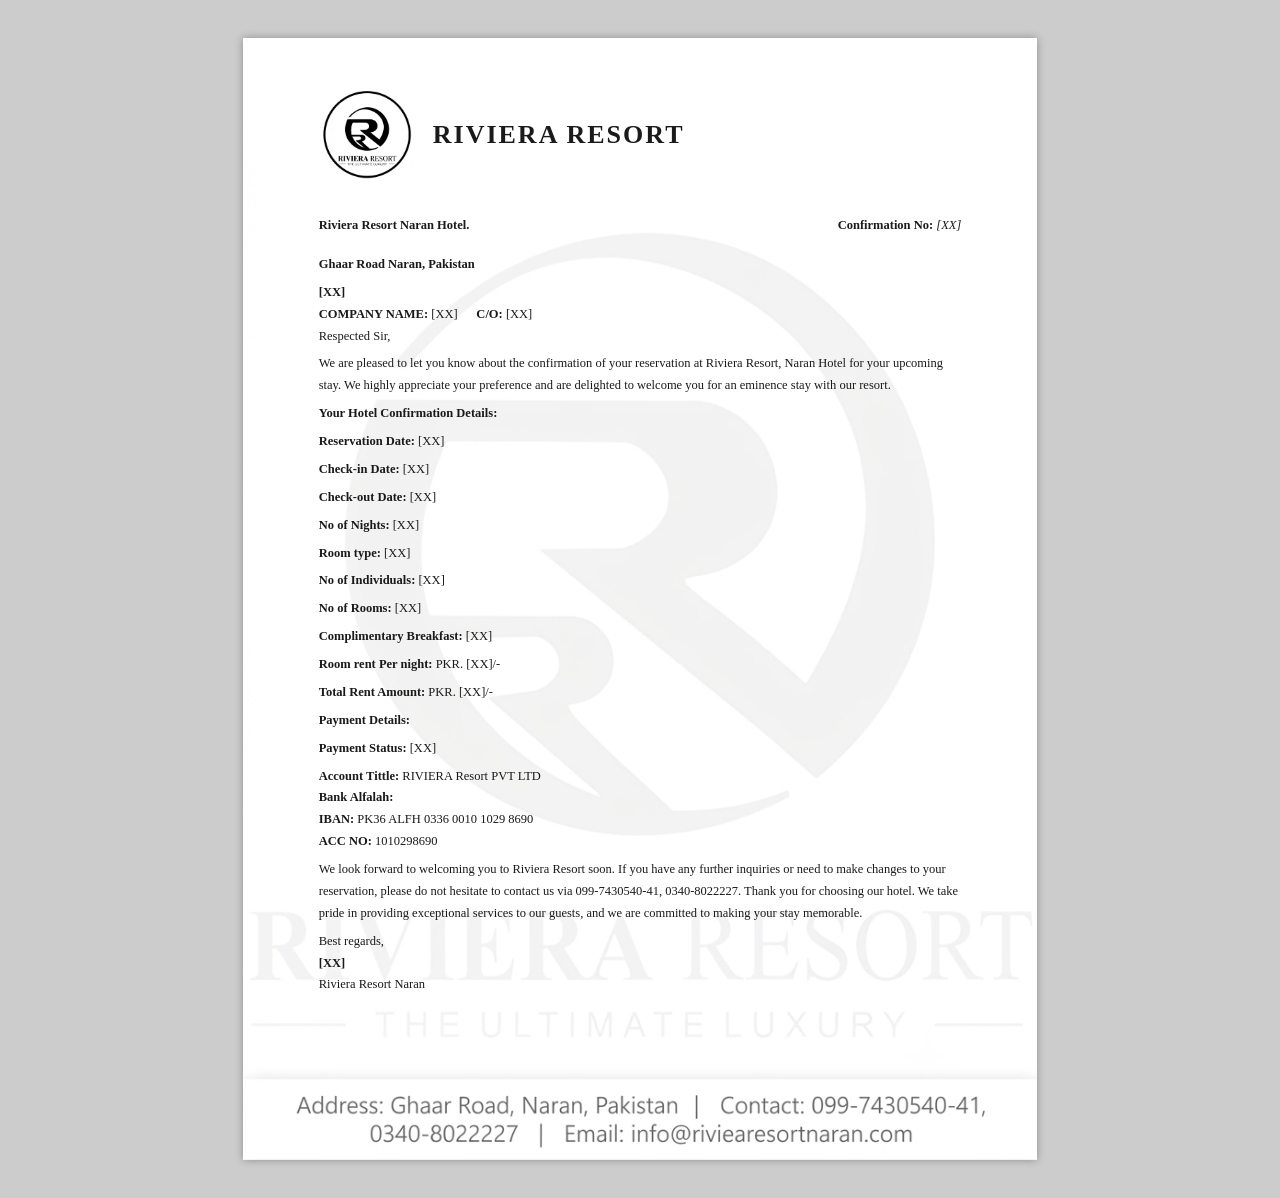
<file: app/guest entry page format/index.html>
<!DOCTYPE html>
<html lang="en">
<head>
<meta charset="UTF-8">
<title>Riviera Resort - Confirmation Letter</title>
<style>
  * { box-sizing: border-box; }
  html, body {
    margin: 0;
    padding: 0;
    background: #ccc;
    font-family: Georgia, 'Times New Roman', serif;
    color: #1a1a1a;
  }
  .page {
    width: 210mm;
    height: 297mm;
    margin: 10mm auto;
    background-image: url('riviera-bg.png');
    background-size: cover;
    background-position: center;
    background-repeat: no-repeat;
    box-shadow: 0 0 8px rgba(0,0,0,0.3);
    position: relative;
    overflow: hidden;
  }
  .header {
    display: flex;
    align-items: center;
    gap: 14px;
    padding: 14mm 20mm 0;
  }
  .logo {
    width: 100px;
    display: block;
  }
  .header h1 {
    font-size: 26px;
    letter-spacing: 2px;
    margin: 0;
  }
  .content {
    padding: 8mm 20mm 0;
    font-size: 12.5px;
    line-height: 1.75;
  }
  .top-row {
    display: flex;
    justify-content: space-between;
    margin-bottom: 11px;
  }
  .content p { margin: 6px 0; }
  .section-title {
    margin-top: 18px;
    font-weight: bold;
  }
  @media print {
    body { background: none; }
    .page {
      margin: 0;
      box-shadow: none;
    }
  }
  @page {
    size: A4;
    margin: 0;
  }
</style>
</head>
<body>
  <div class="page">
    <div class="header">
      <img class="logo" src="riviera-logo.png" alt="Riviera Resort Logo">
      <h1>RIVIERA RESORT</h1>
    </div>

    <div class="content">
      <div class="top-row">
        <p><strong>Riviera Resort Naran Hotel.</strong></p>
        <p><strong>Confirmation No:</strong> <em>[XX]</em></p>
      </div>
      <p><strong>Ghaar Road Naran, Pakistan</strong></p>
      <p><strong>[XX]</strong><br>
      <strong>COMPANY NAME:</strong> [XX] &nbsp;&nbsp;&nbsp;&nbsp; <strong>C/O:</strong> [XX]<br>
      Respected Sir,</p>

      <p>We are pleased to let you know about the confirmation of your reservation at Riviera Resort, Naran Hotel for your upcoming stay. We highly appreciate your preference and are delighted to welcome you for an eminence stay with our resort.</p>

      <p class="section-title">Your Hotel Confirmation Details:</p>
      <p><strong>Reservation Date:</strong> [XX]</p>
      <p><strong>Check-in Date:</strong> [XX]</p>
      <p><strong>Check-out Date:</strong> [XX]</p>
      <p><strong>No of Nights:</strong> [XX]</p>
      <p><strong>Room type:</strong> [XX]</p>
      <p><strong>No of Individuals:</strong> [XX]</p>
      <p><strong>No of Rooms:</strong> [XX]</p>
      <p><strong>Complimentary Breakfast:</strong> [XX]</p>
      <p><strong>Room rent Per night:</strong> PKR. [XX]/-</p>
      <p><strong>Total Rent Amount:</strong> PKR. [XX]/-</p>

      <p class="section-title">Payment Details:</p>
      <p><strong>Payment Status:</strong> [XX]</p>
      <p><strong>Account Tittle:</strong> RIVIERA Resort PVT LTD<br>
      <strong>Bank Alfalah:</strong><br>
      <strong>IBAN:</strong> PK36 ALFH 0336 0010 1029 8690<br>
      <strong>ACC NO:</strong> 1010298690</p>

      <p>We look forward to welcoming you to Riviera Resort soon. If you have any further inquiries or need to make changes to your reservation, please do not hesitate to contact us via 099-7430540-41, 0340-8022227. Thank you for choosing our hotel. We take pride in providing exceptional services to our guests, and we are committed to making your stay memorable.</p>

      <p>Best regards,<br>
      <strong>[XX]</strong><br>
      Riviera Resort Naran</p>
    </div>
  </div>
</body>
</html>
</file>
<file: munshi-10-adaptation/styles.css>
:root{
    /* Luxury hospitality palette: deep navy + gold, slate-cool surfaces */
    --ink:#172554;        /* deep navy — text, buttons, table borders */
    --paper:#FFFFFF;      /* white page background */
    --muted:#5B6B84;      /* slate — labels, secondary text */
    --cash:#166534;       /* green — cash amounts */
    --account:#1D4ED8;    /* blue — bank/account amounts */
    --line:#17255426;
    --amber:#E7C55A;      /* gold accent — table headers, highlights */
    --gold-deep:#A16207;  /* darker gold for text/borders on light bg */
    --danger:#B91C1C;
    --danger-bg:#FEE2E2;
    /* legacy aliases so nothing else in the file breaks */
    --bg:var(--paper);
    --panel:#ffffff;
    --text:var(--ink);
    --accent:var(--account);
    --accent2:var(--cash);
  }
  *{box-sizing:border-box;}
  body{
    margin:0;
    background:var(--paper);
    color:var(--ink);
    font-family:'Inter',sans-serif;
    overflow-x:hidden;
  }
  h1{
    font-family:'Inter',sans-serif;
    font-weight:600;
    font-size:26px;
    letter-spacing:-0.01em;
    margin:0 0 4px;
  }
  .sub{
    font-family:'Inter',sans-serif;
    font-size:11px;
    letter-spacing:0.14em;
    text-transform:uppercase;
    color:var(--muted);
    margin-bottom:20px;
  }
  .panel{
    background:#fff;
    border:2px solid #000;
    border-left:4px solid var(--ink);
    border-radius:6px;
    padding:18px;
    margin-bottom:18px;
  }
  .panel.accent-guest{ border-left-color:var(--ink); }
  .panel.accent-rooms{ border-left-color:var(--amber); }
  .panel.accent-payments{ border-left-color:var(--cash); }
  .panel.accent-filters{ border-left-color:var(--account); }
  .panel.accent-report{ border-left-color:var(--cash); }
  .panel h2{
    font-family:'Inter',sans-serif;
    font-size:16px;
    text-transform:uppercase;
    letter-spacing:0.07em;
    color:var(--ink);
    font-weight:700;
    margin:0 0 14px;
    padding-bottom:10px;
    border-bottom:1px solid var(--line);
  }
  .grid{
    display:grid;
    grid-template-columns:repeat(auto-fit,minmax(200px,1fr));
    gap:12px;
  }
  /* ---- Payment mode colour-coding ---- */
  .cash-amt{ color:var(--cash) !important; font-weight:700; }
  .account-amt{ color:var(--account) !important; font-weight:700; }
  tr.mode-cash td{ background:#E9F6EF; }
  tr.mode-bank td{ background:#EAF1FC; }
  tbody tr.mode-cash:nth-child(even) td{ background:#DDF0E5; }
  tbody tr.mode-bank:nth-child(even) td{ background:#DEE9FA; }
  .mode-badge{
    display:inline-block;
    padding:2px 8px;
    border-radius:3px;
    font-size:10.5px;
    font-weight:700;
    text-transform:uppercase;
    letter-spacing:0.03em;
  }
  .mode-badge.cash{ background:#CBEEDA; color:var(--cash); }
  .mode-badge.bank{ background:#D7E3FB; color:var(--account); }
  input:disabled, select:disabled{ opacity:0.55; }
  .payCash:not(:disabled), #dNewCash:not(:disabled){ border-color:var(--cash); box-shadow:inset 0 0 0 1px var(--cash); }
  .payAccount:not(:disabled), #dNewAccount:not(:disabled){ border-color:var(--account); box-shadow:inset 0 0 0 1px var(--account); }
  label{
    display:block;
    font-family:'Inter',sans-serif;
    font-size:10.5px;
    letter-spacing:0.06em;
    text-transform:uppercase;
    color:var(--muted);
    margin-bottom:5px;
  }
  .req{
    color:var(--danger);
  }
  .na-check{
    display:flex;
    align-items:center;
    gap:5px;
    margin-top:6px;
    font-weight:400;
    font-size:12px;
    color:var(--muted);
    cursor:pointer;
  }
  .na-check input{
    width:auto;
    min-height:0;
  }
  input, select{
    width:100%;
    background:#fff;
    border:1px solid var(--ink);
    border-radius:4px;
    color:var(--ink);
    padding:8px 10px;
    font-family:'Inter',sans-serif;
    font-size:13px;
    min-height:34px;
  }
  input::placeholder{ color:var(--muted); }
  .date-readout{
    display:block;
    width:100%;
    text-align:center;
    font-family:'Inter',sans-serif;
    font-size:13px;
    font-weight:700;
    letter-spacing:0.03em;
    color:var(--account);
    margin-top:4px;
  }
  .date-readout:empty{ display:none; }
  input:focus, select:focus{
    outline:2px solid var(--account);
    outline-offset:0;
  }
  input[type="number"]::-webkit-outer-spin-button,
  input[type="number"]::-webkit-inner-spin-button{ -webkit-appearance:none; margin:0; }
  input[type="number"]{ -moz-appearance:textfield; appearance:textfield; }
  table{
    width:100%;
    border-collapse:collapse;
    font-size:13px;
  }
  th{
    text-align:left;
    color:#fff;
    font-family:'Inter',sans-serif;
    font-weight:700;
    font-size:11px;
    text-transform:uppercase;
    letter-spacing:0.05em;
    padding:10px 8px;
    background:var(--ink);
    border:1px solid #0F1A3D;
  }
  td{
    padding:6px 8px;
    border:1px solid #00000018;
    vertical-align:middle;
  }
  tbody tr:nth-child(even) td{ background:#F7F9FC; }
  td input, td select{
    padding:6px 8px;
    font-size:13px;
    min-height:30px;
  }
  .roomctrl{
    display:flex;
    align-items:center;
    gap:6px;
  }
  input.duplicate, select.duplicate{
    border-color:var(--danger) !important;
    background:var(--danger-bg) !important;
  }
  .roomctrl button{
    width:26px;
    height:26px;
    border-radius:4px;
    border:1px solid var(--ink);
    background:#fff;
    color:var(--ink);
    font-size:14px;
    cursor:pointer;
    line-height:1;
  }
  .roomctrl button:hover{
    background:var(--ink);
    color:#fff;
  }
  .roomctrl span{
    min-width:20px;
    text-align:center;
    font-weight:600;
  }
  .rowtotal{
    font-weight:700;
    font-family:'Inter',sans-serif;
    color:var(--cash);
  }
  .rmno{
    text-align:center;
    color:var(--muted);
  }
  .actions{
    display:flex;
    justify-content:space-between;
    align-items:center;
    margin-top:12px;
    flex-wrap:wrap;
    gap:10px;
  }
  .btn{
    font-family:'Inter',sans-serif;
    background:var(--ink);
    color:var(--paper);
    border:1px solid var(--ink);
    padding:9px 16px;
    border-radius:4px;
    font-size:12px;
    letter-spacing:0.04em;
    text-transform:uppercase;
    font-weight:600;
    cursor:pointer;
    min-height:38px;
  }
  .btn:hover{ opacity:0.85; }
  .btn.secondary{
    background:transparent;
    color:var(--ink);
    border:1px solid var(--ink);
  }
  .btn.secondary:hover{
    background:var(--ink);
    color:var(--paper);
  }
  /* Moved Out only makes sense once a booking already exists to amend —
     hidden on a brand new Guest Entry, shown only while editing a saved one. */
  .edit-only{ display:none; }
  body.editing-mode .edit-only{ display:revert; }
  .btn.danger{
    background:transparent;
    color:var(--danger);
    border:1px solid var(--danger);
    padding:4px 8px;
    font-size:12px;
    min-height:auto;
  }
  .btn.danger:hover{
    background:var(--danger);
    color:#fff;
  }
  .btn.success{
    background:var(--cash);
    border:1px solid var(--cash);
    color:#fff;
  }
  .btn.success:hover{
    opacity:0.85;
  }
  .btn.edit-gold{
    background:var(--amber);
    border:1px solid var(--gold-deep);
    color:var(--ink);
  }
  .btn.edit-gold:hover{
    background:var(--gold-deep);
    border-color:var(--gold-deep);
    color:#fff;
    opacity:1;
  }
  .btn.danger-solid{
    background:var(--danger);
    border:1px solid var(--danger);
    color:#fff;
  }
  .btn.danger-solid:hover{
    opacity:0.85;
  }
  .grandtotal{
    font-family:'Inter',sans-serif;
    font-size:16px;
    font-weight:700;
    color:var(--cash);
  }
  .del{
    text-align:center;
  }
  .roomno-wrap{
    position:relative;
  }
  .roomno-list{
    display:none;
    position:absolute;
    top:calc(100% + 4px);
    left:0;
    right:0;
    z-index:30;
    background:#fff;
    border:1px solid var(--ink);
    border-radius:4px;
    max-height:190px;
    overflow-y:auto;
    box-shadow:0 6px 18px rgba(0,0,0,0.18);
  }
  .roomno-list.show{
    display:block;
  }
  .roomno-item{
    display:flex;
    align-items:center;
    justify-content:space-between;
    gap:8px;
    padding:7px 10px;
    font-size:13px;
    color:var(--ink);
    cursor:pointer;
  }
  .roomno-item:hover{
    background:var(--amber);
  }
  .roomno-item .grp{
    font-size:10px;
    text-transform:uppercase;
    letter-spacing:0.5px;
    color:var(--muted);
  }
  .roomno-empty{
    padding:8px 10px;
    font-size:13px;
    color:var(--muted);
  }
  .summary{
    display:grid;
    grid-template-columns:repeat(auto-fit,minmax(150px,1fr));
    gap:12px;
    margin-top:16px;
    padding-top:14px;
    border-top:1px solid var(--line);
  }
  .summary .box{
    background:var(--paper);
    border:1px solid var(--line);
    border-radius:6px;
    padding:10px 12px;
  }
  .summary .box .lbl{
    font-family:'Inter',sans-serif;
    font-size:10.5px;
    color:var(--muted);
    text-transform:uppercase;
    letter-spacing:0.06em;
    margin-bottom:4px;
  }
  .summary .box .val{
    font-family:'Inter',sans-serif;
    font-size:16px;
    font-weight:700;
    color:var(--ink);
  }
  .dash-tiles{
    display:grid;
    grid-template-columns:repeat(auto-fit,minmax(120px,1fr));
    gap:12px;
    margin-top:14px;
  }
  .dash-tile{
    background:var(--paper);
    border:2px solid #000;
    border-radius:8px;
    padding:16px 14px;
    cursor:pointer;
    transition:border-color 0.15s, transform 0.15s;
  }
  .dash-tile:hover{
    border-color:var(--ink);
    transform:translateY(-1px);
  }
  .dash-tile-val{
    font-family:'Inter',sans-serif;
    font-size:28px;
    font-weight:700;
    color:var(--ink);
    line-height:1.1;
  }
  .dash-tile-lbl{
    font-family:'Inter',sans-serif;
    font-size:11px;
    color:var(--muted);
    text-transform:uppercase;
    letter-spacing:0.06em;
    margin-top:4px;
  }
  .dash-actions{
    display:grid;
    grid-template-columns:repeat(auto-fit,minmax(180px,1fr));
    gap:12px;
    margin-top:16px;
  }
  .dash-action-card{
    background:var(--ink);
    color:#fff;
    border:2px solid #000;
    border-radius:8px;
    padding:18px 16px;
    cursor:pointer;
    transition:opacity 0.15s;
  }
  .dash-action-card:hover{ opacity:0.88; }
  .dash-action-title{
    font-family:'Inter',sans-serif;
    font-size:15px;
    font-weight:700;
  }
  .dash-action-sub{
    font-family:'Inter',sans-serif;
    font-size:12px;
    opacity:0.75;
    margin-top:3px;
  }
  .cico-grid{
    display:grid;
    grid-template-columns:repeat(2,1fr);
    gap:16px;
    margin-top:16px;
  }
  @media (max-width:900px){
    .cico-grid{ grid-template-columns:1fr; }
  }
  .cico-grid table{ font-size:12.5px; }
  .graphs-grid{
    display:grid;
    grid-template-columns:repeat(2,1fr);
    gap:16px;
  }
  @media (max-width:900px){
    .graphs-grid{ grid-template-columns:1fr; }
  }
  .chart-legend{
    display:flex;
    gap:16px;
    margin-bottom:12px;
    font-family:'Inter',sans-serif;
    font-size:12px;
    color:var(--muted);
  }
  .chart-legend span{ display:inline-flex; align-items:center; gap:6px; }
  .chart-legend i{ display:inline-block; width:10px; height:10px; border-radius:2px; }
  .chart-peak{
    font-family:'Inter',sans-serif;
    font-size:12.5px;
    color:var(--muted);
    margin-bottom:10px;
  }
  .chart-peak b{ color:var(--ink); }
  .chart-col-track{
    display:flex;
    align-items:flex-end;
    gap:10px;
    overflow-x:auto;
    padding-bottom:4px;
  }
  .chart-col{
    display:flex;
    flex-direction:column;
    align-items:center;
    flex:0 0 auto;
    min-width:34px;
  }
  .chart-col-bararea{
    height:140px;
    width:100%;
    display:flex;
    flex-direction:column;
    justify-content:flex-end;
    align-items:center;
  }
  .chart-col-bar{
    width:22px;
    max-width:26px;
    border-radius:4px 4px 0 0;
    cursor:default;
  }
  .chart-col-label{
    margin-top:6px;
    font-family:'Inter',sans-serif;
    font-size:10px;
    color:var(--muted);
    white-space:nowrap;
  }
  .chart-hbars{ display:flex; flex-direction:column; gap:10px; }
  .chart-hrow{
    display:grid;
    grid-template-columns:130px 1fr 110px;
    align-items:center;
    gap:10px;
  }
  @media (max-width:560px){
    .chart-hrow{ grid-template-columns:90px 1fr 90px; }
  }
  .chart-hrow-label{
    font-family:'Inter',sans-serif;
    font-size:12.5px;
    font-weight:600;
    color:var(--ink);
  }
  .chart-hrow-track{
    background:var(--line);
    border-radius:4px;
    height:20px;
    overflow:hidden;
  }
  .chart-hrow-bar{ height:100%; border-radius:4px; }
  .chart-hrow-val{
    font-family:'Inter',sans-serif;
    font-size:12px;
    color:var(--muted);
    text-align:right;
    font-variant-numeric:tabular-nums;
  }
  .status{
    display:inline-block;
    padding:3px 10px;
    border-radius:3px;
    font-size:11px;
    font-weight:700;
    letter-spacing:0.04em;
    text-transform:uppercase;
  }
  .status.paid{
    background:#CBEEDA;
    color:var(--cash);
  }
  .status.pending{
    background:var(--danger-bg);
    color:var(--danger);
  }
  .status.partial{
    background:#F7EBC5;
    color:var(--gold-deep);
  }
  .res-status-badge{
    display:inline-block;
    padding:3px 10px;
    border-radius:3px;
    font-size:11px;
    font-weight:700;
    letter-spacing:0.04em;
    text-transform:uppercase;
    vertical-align:middle;
    margin-left:8px;
  }
  .res-status-badge.cancelled{ background:var(--danger-bg); color:var(--danger); }
  .res-status-badge.no_show{ background:#F7EBC5; color:var(--gold-deep); }

  /* ---- Layout / Sidebar (off-canvas, matches Riviera tracker) ---- */
  .sidebar-toggle{
    position:fixed; top:14px; left:14px; z-index:60;
    width:38px; height:38px;
    border:1px solid var(--ink);
    border-radius:6px;
    background:var(--ink);
    color:var(--paper);
    font-size:17px;
    cursor:pointer;
  }
  .sidebar-backdrop{
    display:none;
    position:fixed; inset:0;
    background:rgba(0,0,0,0.25);
    z-index:39;
  }
  .sidebar-backdrop.show{ display:block; }
  .sidebar{
    position:fixed;
    left:0; top:0; bottom:0;
    width:210px;
    background:#fff;
    border-right:2px solid var(--ink);
    padding:64px 12px 20px; /* top padding clears the fixed ☰ toggle */
    display:flex;
    flex-direction:column;
    gap:6px;
    overflow-y:auto;
    z-index:40;
    transform:translateX(-100%);
    transition:transform 0.2s ease;
    box-shadow:3px 0 14px rgba(0,0,0,0.18);
  }
  .sidebar.open{ transform:translateX(0); }
  .sidebar-inner{
    display:flex;
    flex-direction:column;
    gap:6px;
  }
  .brand{
    font-family:'Inter',sans-serif;
    font-size:11px;
    letter-spacing:0.18em;
    text-transform:uppercase;
    color:var(--muted);
    margin:0 6px 10px;
    padding-left:34px;
  }
  .navitem{
    display:flex;
    align-items:center;
    gap:8px;
    font-family:'Inter',sans-serif;
    font-size:12px;
    letter-spacing:0.06em;
    text-transform:uppercase;
    text-align:left;
    border:1px solid transparent;
    border-radius:4px;
    padding:10px 12px;
    color:var(--ink);
    cursor:pointer;
    min-height:40px;
  }
  .navitem:hover{ border-color:var(--ink); }
  .navitem.active{
    background:var(--ink);
    color:var(--paper);
    font-weight:600;
  }
  .main{
    flex:1;
    min-width:0;
    max-width:1100px;
    margin:0 auto;
    padding:28px 20px 60px;
  }
  .topbar{
    display:flex;
    justify-content:space-between;
    align-items:center;
    gap:12px;
    flex-wrap:wrap;
    margin-top:44px;
    margin-bottom:18px;
    border-bottom:2px solid var(--ink);
    padding-bottom:16px;
  }
  .topbar-left{
    display:flex;
    align-items:center;
    gap:12px;
  }
  #cloudStatus{
    font-family:'Inter',sans-serif;
    font-size:11px;
    font-weight:600;
    letter-spacing:0.03em;
  }
  #whoami{
    font-family:'Inter',sans-serif;
    font-size:10.5px;
    font-weight:600;
    letter-spacing:0.05em;
    text-transform:uppercase;
    color:var(--muted);
  }
  .view{
    display:none;
  }
  .view.active{
    display:block;
  }
  .day-group{
    margin-bottom:16px;
    border:2px solid #000;
    border-radius:8px;
    padding:14px;
    background:#fff;
  }
  .day-head{
    display:flex;
    justify-content:space-between;
    align-items:center;
    padding:8px 10px;
    background:var(--ink);
    color:var(--paper);
    font-family:'Inter',sans-serif;
    font-size:13px;
    font-weight:700;
    letter-spacing:0.05em;
    border-radius:4px;
    margin-bottom:6px;
  }
  .day-total{
    color:var(--amber);
  }
  .rpd-guest-block{
    margin-bottom:10px;
  }
  .rpd-guest-block:last-child{ margin-bottom:0; }
  .rpd-guest-head{
    display:flex;
    justify-content:space-between;
    align-items:center;
    gap:10px;
    padding:7px 10px;
    background:#EEF1F6;
    border:1px solid var(--line);
    border-bottom:none;
    font-family:'Inter',sans-serif;
    font-weight:700;
    font-size:12.5px;
    color:var(--ink);
    cursor:pointer;
  }
  .rpd-guest-head:hover{ background:#E4E9F2; }
  .rpd-guest-father{
    font-weight:400;
    color:var(--muted);
  }
  .empty-note{
    color:var(--muted);
    font-family:'Inter',sans-serif;
    font-size:13px;
    padding:20px 4px;
    text-align:center;
  }
  .report-grandbar{
    display:flex;
    justify-content:flex-end;
    gap:24px;
    padding:14px 4px 0;
    font-family:'Inter',sans-serif;
    font-size:13px;
    color:var(--muted);
    text-transform:uppercase;
    letter-spacing:0.04em;
  }
  .report-grandbar b{
    color:var(--ink);
    font-size:15px;
  }
  .topnav{
    display:inline-flex;
    flex-wrap:wrap;
    border:1px solid var(--ink);
    border-radius:4px;
    overflow:hidden;
  }
  .topnav .navbtn{
    font-family:'Inter',sans-serif;
    font-size:12px;
    letter-spacing:0.06em;
    text-transform:uppercase;
    border:none;
    background:transparent;
    color:var(--ink);
    padding:10px 20px;
    cursor:pointer;
    min-height:40px;
  }
  .topnav .navbtn + .navbtn{ border-left:1px solid var(--ink); }
  .topnav .navbtn:hover{ background:#E9EEF8; }
  .topnav .navbtn.active{
    background:var(--ink);
    color:var(--paper);
  }
  .search-row{
    display:flex;
    gap:12px;
    align-items:flex-end;
    flex-wrap:wrap;
  }
  .search-row .grow{
    flex:1;
    min-width:220px;
  }
  .search-input-wrap{ position:relative; }
  .search-input-wrap input{ padding-right:30px; }
  .search-clear-btn{
    display:none;
    position:absolute;
    right:4px;
    top:50%;
    transform:translateY(-50%);
    background:none;
    border:none;
    color:var(--danger);
    font-size:14px;
    font-weight:700;
    line-height:1;
    cursor:pointer;
    padding:6px;
  }
  .search-input-wrap.has-value .search-clear-btn{ display:block; }
  .checkline{
    display:flex;
    align-items:center;
    gap:6px;
    font-family:'Inter',sans-serif;
    font-size:12px;
    color:var(--muted);
    text-transform:uppercase;
    letter-spacing:0.04em;
    padding-bottom:9px;
  }
  .checkline input{
    width:auto;
    min-height:auto;
  }
  .glist{
    display:flex;
    flex-direction:column;
    gap:10px;
    margin-top:16px;
  }
  .room-summary{
    display:flex;
    gap:22px;
    flex-wrap:wrap;
    margin:12px 0 4px;
    font-family:'Inter',sans-serif;
    font-size:13px;
    color:var(--muted);
  }
  .room-summary b{ color:var(--ink); }
  .rd-switch{
    display:inline-flex;
    border:1px solid var(--ink);
    border-radius:20px;
    overflow:hidden;
    flex-shrink:0;
  }
  .rd-switch-btn{
    border:none;
    background:#fff;
    color:var(--ink);
    font-family:'Inter',sans-serif;
    font-weight:700;
    font-size:11px;
    letter-spacing:0.06em;
    padding:7px 18px;
    cursor:pointer;
  }
  .rd-switch-btn.active{
    background:var(--ink);
    color:#fff;
  }
  .beta-tag{
    display:inline-block;
    background:var(--gold-deep);
    color:#fff;
    font-size:8px;
    font-weight:700;
    letter-spacing:0.05em;
    padding:2px 5px;
    border-radius:8px;
    vertical-align:middle;
    margin-left:2px;
  }
  .smart-grid{
    display:grid;
    grid-template-columns:repeat(4,1fr);
    gap:12px;
    align-items:start;
  }
  /* Breaks out of .main's centered 1100px cap so this section spans the
     full browser width instead of the site's usual reading-width column. */
  .full-bleed{
    width:100vw;
    position:relative;
    left:50%;
    right:50%;
    margin-left:-50vw;
    margin-right:-50vw;
    margin-top:18px;
    padding:0 20px 24px;
    box-sizing:border-box;
  }
  .smart-panel{
    background:#fff;
    border:1px solid var(--line);
    border-radius:6px;
    overflow:hidden;
  }
  .smart-panel-head{
    background:#EEF1F6;
    border-bottom:1px solid var(--line);
    text-align:center;
    font-family:'Inter',sans-serif;
    font-weight:700;
    font-size:13.65px;
    letter-spacing:0.05em;
    text-transform:uppercase;
    padding:6px;
    color:var(--ink);
  }
  .smart-row{
    display:grid;
    grid-template-columns:minmax(40px,max-content) 1fr 64px 56px 110px;
    align-items:center;
    gap:6px;
    padding:5px 8px;
    font-family:'Inter',sans-serif;
    font-size:13.65px;
    border-bottom:1px solid #17255412;
  }
  .smart-row:last-child{ border-bottom:none; }
  .smart-row.clickable{ cursor:pointer; }
  .smart-row.clickable:hover{ background:#F7F9FC; }
  .smart-row .sr-room{ color:var(--account); font-weight:700; white-space:nowrap; border-right:1px solid #1725540F; padding-right:6px; }
  .smart-row .sr-type{ color:var(--muted); overflow:hidden; text-overflow:ellipsis; white-space:nowrap; border-right:1px solid #1725540F; padding-right:6px; }
  .smart-row .sr-status{ font-weight:700; border-right:1px solid #1725540F; padding-right:6px; }
  .smart-row .sr-status.occupied{ color:var(--account); }
  .smart-row .sr-status.vacant{ color:var(--cash); }
  .smart-row .sr-arrival{ color:var(--muted); font-size:11.5px; text-align:right; white-space:nowrap; border-right:1px solid #1725540F; padding-right:6px; }
  .smart-row .sr-guest{ color:var(--account); font-weight:600; text-align:right; overflow:hidden; text-overflow:ellipsis; white-space:nowrap; }
  .smart-row .sr-guest.sr-guest-muted{ color:var(--muted); font-weight:500; font-style:italic; }
  .muted-guest{ color:var(--muted); font-style:italic; font-weight:500; }
  .lg-name-primary{ font-weight:600; }
  .lg-connector{ display:inline-block; color:var(--muted); font-weight:700; margin-right:6px; padding-left:6px; opacity:0.6; }
  .lg-name-continued{ color:var(--muted); font-weight:500; }
  .backlink{
    color:var(--account);
    font-family:'Inter',sans-serif;
    font-size:13px;
    font-weight:600;
    text-transform:uppercase;
    letter-spacing:0.04em;
    cursor:pointer;
    margin-bottom:10px;
    display:inline-block;
    border:1px solid var(--ink);
    border-radius:4px;
    padding:6px 12px;
  }
  .backlink:hover{ background:var(--ink); color:#fff; }
  .detail-payhist td{
    font-size:13px;
  }
  .section-divider{
    border-top:2px solid var(--ink);
    margin:28px 0 20px;
  }
  .standalone-heading{
    font-family:'Inter',sans-serif;
    font-size:18px;
    font-weight:700;
    text-transform:uppercase;
    letter-spacing:0.07em;
    color:var(--ink);
    margin:0 0 12px;
  }
  .editing-bar{
    display:flex;
    align-items:center;
    justify-content:space-between;
    gap:12px;
    flex-wrap:wrap;
    background:#F7EBC5;
    border:1px solid var(--gold-deep);
    border-left:5px solid var(--gold-deep);
    border-radius:6px;
    color:var(--ink);
    font-family:'Inter',sans-serif;
    font-size:13px;
    font-weight:600;
    padding:10px 14px;
    margin-bottom:16px;
  }
  #extraDetailList{
    display:flex;
    flex-direction:column;
    gap:10px;
    margin-top:14px;
  }
  .extra-detail-row{
    display:flex;
    gap:8px;
    align-items:center;
    flex-wrap:wrap;
  }
  .extra-detail-row .edKind{
    width:200px;
    flex-shrink:0;
  }
  .extra-detail-row .edValue-wrap{
    flex:1;
    min-width:180px;
  }
  .extra-detail-row .edValue{
    width:100%;
  }
  .collapse-head{
    display:flex;
    justify-content:space-between;
    align-items:center;
    gap:10px;
    cursor:pointer;
    font-family:'Inter',sans-serif;
    font-size:16px;
    font-weight:700;
    text-transform:uppercase;
    letter-spacing:0.07em;
    color:var(--ink);
    padding:16px 18px;
  }
  .collapse-head:hover{ background:#F7F9FC; }
  .collapse-chev{
    font-size:12px;
    color:var(--muted);
    letter-spacing:0.04em;
  }
  .locked-note{
    float:right;
    font-size:9.5px;
    font-weight:600;
    letter-spacing:0.06em;
    color:var(--muted);
    border:1px solid var(--line);
    border-radius:3px;
    padding:2px 6px;
  }
  /* ---- In-page notices (replaces browser alert popups) ---- */
  .notice-wrap{
    position:fixed;
    top:16px;
    left:50%;
    transform:translateX(-50%);
    z-index:200;
    display:flex;
    flex-direction:column;
    gap:8px;
    width:min(560px, calc(100vw - 32px));
    pointer-events:none;
  }
  .notice{
    pointer-events:auto;
    display:flex;
    align-items:flex-start;
    gap:10px;
    background:var(--danger);
    color:#fff;
    font-family:'Inter',sans-serif;
    font-size:14px;
    font-weight:600;
    line-height:1.45;
    padding:14px 16px;
    border-radius:6px;
    border-left:6px solid #7F1D1D;
    box-shadow:0 8px 24px rgba(23,37,84,0.35);
    cursor:pointer;
    animation:noticeIn 0.25s ease;
  }
  .notice.success{
    background:var(--cash);
    border-left-color:#0B4023;
  }
  .notice .notice-icon{
    font-size:16px;
    line-height:1.3;
  }
  @keyframes noticeIn{
    from{ opacity:0; transform:translateY(-12px); }
    to{ opacity:1; transform:none; }
  }
  @media (prefers-reduced-motion: reduce){
    .notice{ animation:none; }
  }
  input.field-error, select.field-error,
  input.field-error:focus, select.field-error:focus{
    outline:2px solid var(--danger);
    outline-offset:0;
    border-color:var(--danger);
    background:var(--danger-bg);
  }
  .unitType.auto-detected{
    opacity:1;
    color:var(--cash);
    font-weight:700;
    border-color:var(--cash);
    background:#E9F6EF;
  }
  .unitType.needs-pick{
    border-color:var(--danger);
    box-shadow:inset 0 0 0 1px var(--danger);
    background:var(--danger-bg);
    color:var(--danger);
    font-weight:700;
  }
  .new-flag{
    display:inline-block;
    background:var(--amber);
    color:var(--ink);
    font-size:9.5px;
    font-weight:700;
    letter-spacing:0.06em;
    padding:2px 6px;
    border-radius:3px;
    margin-right:6px;
  }
  .addpay-form{
    display:grid;
    grid-template-columns:repeat(auto-fit,minmax(130px,1fr));
    gap:10px;
    align-items:end;
  }
  @media (max-width: 900px){
    .sidebar{ width:78vw; max-width:260px; }
    .smart-grid{ grid-template-columns:repeat(2,1fr); }
  }
  @media (max-width: 520px){
    .smart-grid{ grid-template-columns:1fr; }
  }

  /* ---- Confirm & Save modal ---- */
  .modal-backdrop{
    display:none;
    position:fixed; inset:0;
    background:rgba(23,37,84,0.55);
    align-items:center;
    justify-content:center;
    z-index:80;
    padding:20px;
  }
  .modal-backdrop.active{ display:flex; }
  .modal{
    background:var(--paper);
    border:1px solid var(--ink);
    border-radius:8px;
    padding:22px 24px;
    width:640px;
    max-width:100%;
    max-height:88vh;
    overflow-y:auto;
  }
  .modal h3{
    font-family:'Inter',sans-serif;
    font-size:18px;
    font-weight:700;
    margin:0 0 4px;
    color:var(--ink);
  }
  .modal .modal-actions{
    display:flex;
    gap:10px;
    justify-content:flex-end;
    margin-top:16px;
  }
  .avail-year-nav{
    display:flex;
    align-items:center;
    justify-content:space-between;
    margin-bottom:12px;
    font-family:'Inter',sans-serif;
    font-weight:700;
    font-size:15px;
  }
  .avail-year-nav button{
    background:none;
    border:1px solid var(--line);
    border-radius:6px;
    width:30px;
    height:30px;
    cursor:pointer;
    font-size:15px;
    color:var(--ink);
  }
  .avail-year-nav button:hover{ border-color:var(--ink); }
  .avail-months{
    display:grid;
    grid-template-columns:repeat(3,1fr);
    gap:8px;
  }
  .avail-month-btn{
    background:var(--paper);
    border:1px solid var(--line);
    border-radius:6px;
    padding:14px 8px;
    text-align:center;
    font-family:'Inter',sans-serif;
    font-weight:600;
    font-size:13px;
    cursor:pointer;
    transition:border-color 0.15s;
  }
  .avail-month-btn:hover{ border-color:var(--ink); }
  .avail-back{
    background:none;
    border:none;
    color:var(--muted);
    font-family:'Inter',sans-serif;
    font-size:12.5px;
    cursor:pointer;
    padding:0 0 12px;
  }
  .avail-back:hover{ color:var(--ink); }
  .avail-dow{
    display:grid;
    grid-template-columns:repeat(7,1fr);
    gap:4px;
    margin-bottom:4px;
  }
  .avail-dow span{
    text-align:center;
    font-family:'Inter',sans-serif;
    font-size:10.5px;
    text-transform:uppercase;
    letter-spacing:0.04em;
    color:var(--muted);
  }
  .avail-days{
    display:grid;
    grid-template-columns:repeat(7,1fr);
    gap:4px;
  }
  .avail-day-box{
    aspect-ratio:1;
    display:flex;
    align-items:center;
    justify-content:center;
    border:1px solid var(--line);
    border-radius:6px;
    cursor:pointer;
    font-family:'Inter',sans-serif;
    font-size:13px;
    font-weight:600;
    color:var(--ink);
    transition:border-color 0.15s;
  }
  .avail-day-box:hover{ border-color:var(--ink); background:var(--amber); }
  .avail-day-box.is-today{ border-color:var(--ink); background:var(--danger-bg); }
  .avail-day-empty{ visibility:hidden; }
  .confirm-lbl{
    font-family:'Inter',sans-serif;
    font-size:10.5px;
    letter-spacing:0.06em;
    text-transform:uppercase;
    color:var(--muted);
    margin-bottom:2px;
  }
  .confirm-val{
    font-family:'Inter',sans-serif;
    font-size:13.5px;
    font-weight:600;
    color:var(--ink);
  }
  /* ---- Cloud sync: login, loading overlay, offline banner ---- */
  #loginOverlay{
    position:fixed; inset:0;
    background:var(--paper);
    display:flex; align-items:center; justify-content:center;
    z-index:300;
  }
  #loginOverlay.hidden{ display:none; }
  #loadingOverlay{
    position:fixed; inset:0;
    background:var(--paper);
    display:flex; align-items:center; justify-content:center;
    z-index:250;
  }
  #loadingOverlay.hidden{ display:none; }
  .login-card{
    background:#fff;
    border:2px solid #000;
    border-radius:8px;
    padding:32px 36px;
    width:340px;
    max-width:90vw;
    display:flex;
    flex-direction:column;
    gap:6px;
  }
  .login-card h2{
    font-family:'Inter',sans-serif;
    font-size:17px;
    font-weight:700;
    text-transform:uppercase;
    letter-spacing:0.07em;
    margin:0 0 2px;
  }
  .login-card .sub{ margin-bottom:8px; }
  .login-card label{ margin-top:8px; }
  .login-error{
    font-family:'Inter',sans-serif;
    font-size:12px;
    color:var(--danger);
    min-height:16px;
  }
  .cloud-banner{
    display:none;
    position:fixed;
    left:50%;
    bottom:16px;
    transform:translateX(-50%);
    z-index:150;
    width:min(560px, calc(100vw - 32px));
    background:var(--danger);
    color:#fff;
    font-family:'Inter',sans-serif;
    font-size:13px;
    font-weight:600;
    line-height:1.45;
    padding:12px 16px;
    border-radius:6px;
    border-left:6px solid #7F1D1D;
    box-shadow:0 8px 24px rgba(23,37,84,0.35);
  }
  .cloud-banner.show{ display:block; }

  .print-header{
    display:none;
  }
  .print-header h1{
    font-size:20px;
    margin:0 0 4px;
  }
  .print-header-sub{
    font-family:'Inter',sans-serif;
    font-size:12px;
    color:var(--muted);
    margin-bottom:16px;
  }
  /* ==========================================================
     MUNSHI MODE — a full alternate skin styled after a
     conventional hotel-PMS front desk (blue header, tab strip,
     card dashboard, rooms-by-floor). Toggled by body.munshi-mode.
     Real data, same views underneath — only the chrome and the
     Home/Front-Desk pages get bespoke Munshi-only markup.
     ========================================================== */
  .mode-switch{
    display:inline-flex;
    align-items:center;
    gap:8px;
    font-family:'Inter',sans-serif;
    font-size:11px;
    font-weight:700;
    letter-spacing:0.05em;
    text-transform:uppercase;
    color:var(--muted);
  }
  .mode-switch-track{
    position:relative;
    width:56px; height:26px;
    background:var(--ink);
    border-radius:14px;
    cursor:pointer;
    flex:0 0 auto;
  }
  .mode-switch-knob{
    position:absolute;
    top:2px; left:2px;
    width:22px; height:22px;
    background:#fff;
    border-radius:50%;
    transition:left 0.15s ease;
    box-shadow:0 1px 3px rgba(0,0,0,0.35);
  }
  body.munshi-mode .mode-switch-track{ background:#1a73e8; }
  body.munshi-mode .mode-switch-knob{ left:32px; }

  body.munshi-mode .sidebar,
  body.munshi-mode .sidebar-toggle,
  body.munshi-mode .sidebar-backdrop,
  body.munshi-mode .topbar{ display:none !important; }
  body.munshi-mode{ background:#f4f5f7; }
  body.munshi-mode .main{ max-width:1400px; padding-top:var(--mn-chrome-h, 118px); }

  #munshiChrome{
    display:none;
    position:fixed;
    top:0; left:0; right:0;
    z-index:50;
    font-family:'Inter',sans-serif;
  }
  body.munshi-mode #munshiChrome{ display:block; }

  .mn-header{
    background:#1a73e8;
    color:#fff;
    display:flex;
    align-items:center;
    gap:18px;
    padding:10px 20px;
    flex-wrap:wrap;
  }
  .mn-logo{
    font-weight:700;
    font-size:15px;
    letter-spacing:0.02em;
    white-space:nowrap;
    display:flex;
    align-items:center;
    gap:6px;
  }
  .mn-search{ flex:1; min-width:180px; max-width:640px; }
  .mn-search input{
    width:100%;
    border:none;
    border-radius:6px;
    padding:8px 12px;
    font-size:13px;
    font-family:'Inter',sans-serif;
    background:rgba(255,255,255,0.92);
    color:#202124;
  }
  .mn-search input:focus{ outline:2px solid #fff; }
  .mn-header-right{
    display:flex;
    align-items:center;
    gap:14px;
    margin-left:auto;
    font-size:12px;
    white-space:nowrap;
  }
  .mn-header-right .mode-switch{ color:#fff; }
  .mn-date{ opacity:0.92; }
  .mn-user{ font-weight:600; }

  .mn-tabs, .mn-subtabs{
    display:flex;
    align-items:center;
    gap:22px;
    background:#fff;
    border-bottom:1px solid #e3e5e8;
    padding:0 20px;
    overflow-x:auto;
  }
  .mn-subtabs{ background:#fbfbfa; }
  .mn-tab, .mn-subtab{
    background:none;
    border:none;
    border-bottom:2px solid transparent;
    padding:11px 2px;
    font-family:'Inter',sans-serif;
    font-size:13px;
    color:#3c4043;
    cursor:pointer;
    white-space:nowrap;
  }
  .mn-subtab{ font-size:12px; padding:9px 2px; color:#5f6368; }
  .mn-tab:hover, .mn-subtab:hover{ color:#1a73e8; }
  .mn-tab.active{ color:#1a73e8; border-bottom-color:#1a73e8; font-weight:600; }
  .mn-subtab.active{ color:#1a73e8; border-bottom-color:#1a73e8; font-weight:600; }
  .mn-tab.mn-tab-disabled{ color:#c2c5cb; cursor:not-allowed; pointer-events:none; }
  .mn-tab.mn-tab-disabled:hover{ color:#c2c5cb; }

  /* ---- Munshi mode: neutral buttons and table headers pick up the same
     blue as the top tab bar. Semantic buttons (danger/success) are left
     alone so their color still means what it means. Smart mode is
     untouched — none of this is unscoped. ---- */
  body.munshi-mode .btn:not(.danger):not(.success):not(.danger-solid){
    background:#1a73e8;
    border-color:#1a73e8;
  }
  body.munshi-mode .btn.secondary:not(.danger):not(.success):not(.danger-solid){
    background:transparent;
    color:#1a73e8;
    border-color:#1a73e8;
  }
  body.munshi-mode .btn.secondary:not(.danger):not(.success):not(.danger-solid):hover{
    background:#1a73e8;
    color:#fff;
  }
  body.munshi-mode th{
    background:#1a73e8;
    border-color:#0f5bc0;
  }
  /* ---- Munshi mode: clean white panels (no colored left-border accent),
     matching the reference PMS's card look. Same markup, same inputs —
     purely cosmetic, so nothing about Smart mode's structure changes. ---- */
  body.munshi-mode .panel{
    border-left-width:2px;
    border-radius:10px;
  }
  body.munshi-mode .panel h2{
    font-size:13px;
    letter-spacing:0.05em;
    color:#3c4043;
  }
  /* ---- Guest Entry: Guest Information / Stay & Status as two titled
     boxes side by side (Munshi only). display:contents on the wrappers
     means Smart mode renders these same elements as if the wrappers
     weren't there at all — its layout is completely unaffected. ---- */
  .entry-subgrid{ display:contents; }
  .entry-subpanel{ display:contents; }
  .entry-subpanel-title{ display:none; }
  .entry-second-grid{ margin-top:12px; }
  body.munshi-mode .entry-subgrid{
    display:grid;
    grid-template-columns:1fr 1fr;
    gap:16px;
  }
  body.munshi-mode .entry-subpanel{
    display:block;
    background:#fff;
    border:2px solid #000;
    border-radius:10px;
    padding:16px;
  }
  body.munshi-mode .entry-subpanel-title{
    display:block;
    font-family:'Inter',sans-serif;
    font-size:13px;
    font-weight:700;
    text-transform:uppercase;
    letter-spacing:0.05em;
    color:#3c4043;
    border-bottom:1px solid #e3e5e8;
    padding-bottom:8px;
    margin-bottom:12px;
  }
  body.munshi-mode .entry-subpanel .grid{
    grid-template-columns:1fr 1fr;
  }
  body.munshi-mode .entry-second-grid{ margin-top:0; }
  /* ---- Guest Entry: the reference PMS's remaining panels (Address,
     Marketing & Source, Travel Context, Pick-up/Drop-off, Stay Details,
     BTC, Pricing & Rate Plan, Notes, Folio Descriptions, Online & Other),
     Munshi-only. Rendered dynamically from MN_ENTRY_PANELS. ---- */
  .mn-entry-grid{
    display:grid;
    grid-template-columns:1fr 1fr;
    gap:16px;
    margin-top:16px;
  }
  @media (max-width:900px){
    .mn-entry-grid{ grid-template-columns:1fr; }
  }
  .mn-entry-grid .grid{ grid-template-columns:1fr 1fr; }
  .mn-entry-grid textarea{
    width:100%;
    background:#fff;
    border:1px solid var(--ink);
    border-radius:4px;
    color:var(--ink);
    padding:8px 10px;
    font-family:'Inter',sans-serif;
    font-size:13px;
    resize:vertical;
  }

  /* ---- Smart vs Munshi page bodies: fully separate markup (dual DOM),
     kept in sync by data-dash="key" targets that renderDashboard() writes
     to via querySelectorAll — no ids are shared, so Smart mode's own
     markup/CSS below is completely untouched by Munshi's. ---- */
  .mn-only{ display:none; }
  body.munshi-mode .mn-only{ display:block; }
  body.munshi-mode .smart-only{ display:none; }
  .smart-only-row{ display:flex; align-items:flex-start; justify-content:space-between; flex-wrap:wrap; gap:10px; }

  /* ---- Munshi Home tab: PMS-style icon stat cards (exact replica of the
     reference layout, Munshi-only markup/classes) ---- */
  .mn-dash-grid{
    display:grid;
    grid-template-columns:repeat(3,1fr);
    gap:14px;
    margin-top:14px;
  }
  @media (max-width:720px){
    .mn-dash-grid{ grid-template-columns:1fr; }
  }
  .mn-dash-tile{
    display:flex;
    flex-direction:column;
    gap:10px;
    background:#fff;
    border:2px solid #000;
    border-radius:10px;
    padding:16px;
    cursor:pointer;
    transition:border-color 0.15s, transform 0.15s;
  }
  .mn-dash-tile:hover{ border-color:var(--ink); transform:translateY(-1px); }
  .mn-tile-head{
    display:flex;
    align-items:center;
    justify-content:space-between;
    gap:10px;
  }
  .mn-tile-icon{
    display:flex;
    width:34px; height:34px;
    border-radius:50%;
    align-items:center; justify-content:center;
    font-size:15px;
    background:#eaf2fe;
    flex:0 0 auto;
  }
  .mn-dash-val{
    font-family:'Inter',sans-serif;
    font-size:30px;
    font-weight:700;
    color:var(--ink);
    line-height:1.1;
  }
  .mn-dash-lbl{
    font-family:'Inter',sans-serif;
    font-size:11px;
    color:#8a8f98;
    text-transform:uppercase;
    letter-spacing:0.06em;
  }
  .mn-substats{ display:flex; gap:8px; }
  .mn-substat{
    flex:1;
    background:#f5f6f8;
    border-radius:8px;
    padding:10px 6px;
    display:flex;
    flex-direction:column;
    align-items:center;
    gap:2px;
    text-align:center;
  }
  .mn-substat-icon{ font-size:13px; }
  .mn-substat-val{
    font-family:'Inter',sans-serif;
    font-size:16px;
    font-weight:700;
    color:var(--ink);
  }
  .mn-substat-lbl{
    font-family:'Inter',sans-serif;
    font-size:9px;
    font-weight:700;
    color:var(--muted);
    text-transform:uppercase;
    letter-spacing:0.05em;
  }
  .mn-action-card{
    display:flex;
    flex-direction:column;
    gap:10px;
    background:#fff;
    color:#202124;
    border:2px solid #000;
    border-radius:8px;
    padding:18px 16px;
    cursor:pointer;
    transition:opacity 0.15s, border-color 0.15s;
  }
  .mn-action-card:hover{ opacity:1; border-color:#1a73e8; }
  .mn-action-title{
    font-family:'Inter',sans-serif;
    text-transform:uppercase;
    font-size:11px;
    font-weight:700;
    color:#8a8f98;
  }
  .mn-action-sub{
    font-family:'Inter',sans-serif;
    font-size:13px;
    color:#3c4043;
  }

  /* ---- Anything wired to mnNotAvailable(): visibly muted, still clickable
     so the "not available" notice still fires. ---- */
  .mn-disabled{ opacity:0.45; cursor:not-allowed; }
  .mn-disabled:hover{ opacity:0.45; }
  .mn-disabled .mn-link-text{ text-decoration:none !important; }

  /* ---- Front Desk page ---- */
  .mn-fd-grid{
    display:grid;
    grid-template-columns:1fr 1fr;
    gap:16px;
  }
  @media (max-width:800px){
    .mn-fd-grid{ grid-template-columns:1fr; }
  }
  .mn-resv-grid{
    display:grid;
    grid-template-columns:1fr 1fr 1fr;
    gap:16px;
  }
  @media (max-width:1100px){
    .mn-resv-grid{ grid-template-columns:1fr 1fr; }
  }
  @media (max-width:640px){
    .mn-resv-grid{ grid-template-columns:1fr; }
  }
  .mn-ratetable{ font-size:12.5px; }
  .mn-ratetable-row{
    display:flex;
    align-items:center;
    justify-content:space-between;
    gap:10px;
    padding:8px 0;
    border-bottom:1px solid #f0f1f3;
  }
  .mn-ratetable-row:last-child{ border-bottom:none; }
  .mn-ratetable-type{ color:#3c4043; }
  .mn-ratetable-count{ color:#8a8f98; font-weight:700; }
  .mn-card{
    background:#fff;
    border:2px solid #000;
    border-radius:10px;
    padding:18px 20px;
  }
  .mn-card-title{
    font-size:11px;
    font-weight:700;
    letter-spacing:0.08em;
    text-transform:uppercase;
    color:#8a8f98;
    margin-bottom:10px;
  }
  .mn-linklist{ list-style:none; margin:0; padding:0; }
  .mn-linklist li{
    display:flex;
    align-items:center;
    gap:10px;
    padding:9px 0;
    border-bottom:1px solid #f0f1f3;
    cursor:pointer;
  }
  .mn-linklist li:last-child{ border-bottom:none; }
  .mn-linklist li:hover .mn-link-text{ text-decoration:underline; }
  .mn-link-num{
    width:20px; height:20px;
    border-radius:50%;
    background:#eef2f7;
    color:#5f6368;
    font-size:11px;
    font-weight:700;
    display:flex; align-items:center; justify-content:center;
    flex:0 0 auto;
  }
  .mn-link-text{ color:#1a73e8; font-size:13px; flex:1; }
  .mn-link-badge{
    background:#f5a623;
    color:#fff;
    font-size:10px;
    font-weight:700;
    padding:2px 7px;
    border-radius:10px;
    letter-spacing:0.03em;
  }
  .mn-floors{
    display:grid;
    grid-template-columns:repeat(auto-fit,minmax(240px,1fr));
    gap:14px;
    margin-top:16px;
  }
  .mn-floor-card{
    background:#fff;
    border:2px solid #000;
    border-radius:10px;
    overflow:hidden;
  }
  .mn-floor-head{
    background:#fbfbfa;
    border-bottom:1px solid #e3e5e8;
    padding:9px 14px;
    font-size:11px;
    font-weight:700;
    letter-spacing:0.06em;
    text-transform:uppercase;
    color:#5f6368;
  }
  .mn-floor-row{
    display:flex;
    align-items:center;
    gap:10px;
    padding:8px 14px;
    border-bottom:1px solid #f4f5f6;
    font-size:12.5px;
  }
  .mn-floor-row:last-child{ border-bottom:none; }
  .mn-floor-room{ color:#1a73e8; font-weight:700; width:52px; flex:0 0 auto; }
  .mn-floor-type{ color:#8a8f98; flex:1; }
  .mn-floor-status{ font-size:11px; font-weight:700; text-transform:uppercase; }
  .mn-floor-status.vacant{ color:#8a8f98; }
  .mn-floor-status.occupied{ color:#1e8e3e; }
  .mn-floor-guest{ color:#3c4043; width:120px; text-align:right; overflow:hidden; text-overflow:ellipsis; white-space:nowrap; }

  /* ---- Reservations Report (dense table, styled after the reference PMS's report view) ---- */
  .mn-report-table{
    width:100%;
    border-collapse:collapse;
    font-size:12.5px;
    white-space:nowrap;
  }
  .mn-report-table th{
    background:#eaf2fe;
    color:#1a73e8;
    text-decoration:underline;
    text-align:left;
    font-weight:700;
    padding:8px 10px;
  }
  .mn-report-table td{
    padding:7px 10px;
    border-bottom:1px solid #f0f1f3;
    color:#3c4043;
  }
  .mn-report-table tr:hover td{ background:#fafbfc; }
  .mn-report-table .mn-report-link{ color:#1a73e8; cursor:pointer; }
  .mn-report-table .mn-report-link:hover{ text-decoration:underline; }
  .mn-report-table tfoot td{ font-weight:700; border-top:2px solid #e3e5e8; border-bottom:none; }
  .mn-report-footer{
    text-align:right;
    font-size:11px;
    color:#8a8f98;
    padding:10px 4px 0;
  }

  /* ---- Reservations Dashboard: 4-up top row (Entry/Reports/Tutorials/Rate
     Plans), status-dotted card titles for the Last 10 Reservations columns,
     and the small metric tiles used under Entry. ---- */
  .mn-resv-grid-4{
    display:grid;
    grid-template-columns:repeat(4, minmax(190px, 1fr));
    gap:12px;
    /* always one row, left to right — a narrow viewport scrolls
       horizontally instead of stacking the cards vertically */
    overflow-x:auto;
    padding-bottom:4px;
  }
  .mn-resv-grid-4 .mn-card{ padding:14px 16px; }
  .mn-card-title.with-dot{ display:flex; align-items:center; gap:6px; }
  .mn-status-dot{
    width:7px; height:7px; border-radius:50%; flex:0 0 auto;
    background:#8a8f98;
  }
  .mn-status-dot.active{ background:#1e8e3e; }
  .mn-status-dot.cancelled{ background:#d33b6a; }
  .mn-status-dot.no_show{ background:#f5a623; }
  .mn-linklist li.mn-disabled .mn-link-text{ color:#8a8f98; }
  .mn-empty-note{ font-size:12.5px; color:#8a8f98; padding:6px 0; }
  .mn-metric-grid{
    display:grid;
    grid-template-columns:1fr 1fr;
    gap:10px;
    margin-top:6px;
  }
  .mn-metric-card{
    border:2px solid #000;
    border-radius:8px;
    padding:10px 12px;
  }
  .mn-metric-label{
    display:flex; align-items:center; justify-content:space-between;
    font-size:11px; color:#8a8f98; margin-bottom:4px;
  }
  .mn-metric-value{ font-size:18px; font-weight:700; color:#202124; }

  @media print{
    @page{
      size: portrait;
      margin: 14mm 12mm;
    }
    .no-print{ display:none !important; }
    body{ background:#fff; }
    .main{ max-width:100%; margin:0; padding:0; }
    .view{ display:none !important; }
    .view.active{ display:block !important; }
    .print-header{ display:block; }
    .panel{ border:none; padding:0; margin-bottom:14px; }
    .day-group{ break-inside:avoid; page-break-inside:avoid; }
    table{ font-size:11px; }
    th{ background:#eee !important; color:#000 !important; -webkit-print-color-adjust:exact; print-color-adjust:exact; }
  }
</file>
<file: munshi-10-adaptation/flatpickr.min.css>
.flatpickr-calendar{background:transparent;opacity:0;display:none;text-align:center;visibility:hidden;padding:0;-webkit-animation:none;animation:none;direction:ltr;border:0;font-size:14px;line-height:24px;border-radius:5px;position:absolute;width:307.875px;-webkit-box-sizing:border-box;box-sizing:border-box;-ms-touch-action:manipulation;touch-action:manipulation;background:#fff;-webkit-box-shadow:1px 0 0 #e6e6e6,-1px 0 0 #e6e6e6,0 1px 0 #e6e6e6,0 -1px 0 #e6e6e6,0 3px 13px rgba(0,0,0,0.08);box-shadow:1px 0 0 #e6e6e6,-1px 0 0 #e6e6e6,0 1px 0 #e6e6e6,0 -1px 0 #e6e6e6,0 3px 13px rgba(0,0,0,0.08)}.flatpickr-calendar.open,.flatpickr-calendar.inline{opacity:1;max-height:640px;visibility:visible}.flatpickr-calendar.open{display:inline-block;z-index:99999}.flatpickr-calendar.animate.open{-webkit-animation:fpFadeInDown 300ms cubic-bezier(.23,1,.32,1);animation:fpFadeInDown 300ms cubic-bezier(.23,1,.32,1)}.flatpickr-calendar.inline{display:block;position:relative;top:2px}.flatpickr-calendar.static{position:absolute;top:calc(100% + 2px)}.flatpickr-calendar.static.open{z-index:999;display:block}.flatpickr-calendar.multiMonth .flatpickr-days .dayContainer:nth-child(n+1) .flatpickr-day.inRange:nth-child(7n+7){-webkit-box-shadow:none !important;box-shadow:none !important}.flatpickr-calendar.multiMonth .flatpickr-days .dayContainer:nth-child(n+2) .flatpickr-day.inRange:nth-child(7n+1){-webkit-box-shadow:-2px 0 0 #e6e6e6,5px 0 0 #e6e6e6;box-shadow:-2px 0 0 #e6e6e6,5px 0 0 #e6e6e6}.flatpickr-calendar .hasWeeks .dayContainer,.flatpickr-calendar .hasTime .dayContainer{border-bottom:0;border-bottom-right-radius:0;border-bottom-left-radius:0}.flatpickr-calendar .hasWeeks .dayContainer{border-left:0}.flatpickr-calendar.hasTime .flatpickr-time{height:40px;border-top:1px solid #e6e6e6}.flatpickr-calendar.noCalendar.hasTime .flatpickr-time{height:auto}.flatpickr-calendar:before,.flatpickr-calendar:after{position:absolute;display:block;pointer-events:none;border:solid transparent;content:'';height:0;width:0;left:22px}.flatpickr-calendar.rightMost:before,.flatpickr-calendar.arrowRight:before,.flatpickr-calendar.rightMost:after,.flatpickr-calendar.arrowRight:after{left:auto;right:22px}.flatpickr-calendar.arrowCenter:before,.flatpickr-calendar.arrowCenter:after{left:50%;right:50%}.flatpickr-calendar:before{border-width:5px;margin:0 -5px}.flatpickr-calendar:after{border-width:4px;margin:0 -4px}.flatpickr-calendar.arrowTop:before,.flatpickr-calendar.arrowTop:after{bottom:100%}.flatpickr-calendar.arrowTop:before{border-bottom-color:#e6e6e6}.flatpickr-calendar.arrowTop:after{border-bottom-color:#fff}.flatpickr-calendar.arrowBottom:before,.flatpickr-calendar.arrowBottom:after{top:100%}.flatpickr-calendar.arrowBottom:before{border-top-color:#e6e6e6}.flatpickr-calendar.arrowBottom:after{border-top-color:#fff}.flatpickr-calendar:focus{outline:0}.flatpickr-wrapper{position:relative;display:inline-block}.flatpickr-months{display:-webkit-box;display:-webkit-flex;display:-ms-flexbox;display:flex}.flatpickr-months .flatpickr-month{background:transparent;color:rgba(0,0,0,0.9);fill:rgba(0,0,0,0.9);height:34px;line-height:1;text-align:center;position:relative;-webkit-user-select:none;-moz-user-select:none;-ms-user-select:none;user-select:none;overflow:hidden;-webkit-box-flex:1;-webkit-flex:1;-ms-flex:1;flex:1}.flatpickr-months .flatpickr-prev-month,.flatpickr-months .flatpickr-next-month{-webkit-user-select:none;-moz-user-select:none;-ms-user-select:none;user-select:none;text-decoration:none;cursor:pointer;position:absolute;top:0;height:34px;padding:10px;z-index:3;color:rgba(0,0,0,0.9);fill:rgba(0,0,0,0.9)}.flatpickr-months .flatpickr-prev-month.flatpickr-disabled,.flatpickr-months .flatpickr-next-month.flatpickr-disabled{display:none}.flatpickr-months .flatpickr-prev-month i,.flatpickr-months .flatpickr-next-month i{position:relative}.flatpickr-months .flatpickr-prev-month.flatpickr-prev-month,.flatpickr-months .flatpickr-next-month.flatpickr-prev-month{/*
      /*rtl:begin:ignore*/left:0/*
      /*rtl:end:ignore*/}/*
      /*rtl:begin:ignore*/
/*
      /*rtl:end:ignore*/
.flatpickr-months .flatpickr-prev-month.flatpickr-next-month,.flatpickr-months .flatpickr-next-month.flatpickr-next-month{/*
      /*rtl:begin:ignore*/right:0/*
      /*rtl:end:ignore*/}/*
      /*rtl:begin:ignore*/
/*
      /*rtl:end:ignore*/
.flatpickr-months .flatpickr-prev-month:hover,.flatpickr-months .flatpickr-next-month:hover{color:#959ea9}.flatpickr-months .flatpickr-prev-month:hover svg,.flatpickr-months .flatpickr-next-month:hover svg{fill:#f64747}.flatpickr-months .flatpickr-prev-month svg,.flatpickr-months .flatpickr-next-month svg{width:14px;height:14px}.flatpickr-months .flatpickr-prev-month svg path,.flatpickr-months .flatpickr-next-month svg path{-webkit-transition:fill .1s;transition:fill .1s;fill:inherit}.numInputWrapper{position:relative;height:auto}.numInputWrapper input,.numInputWrapper span{display:inline-block}.numInputWrapper input{width:100%}.numInputWrapper input::-ms-clear{display:none}.numInputWrapper input::-webkit-outer-spin-button,.numInputWrapper input::-webkit-inner-spin-button{margin:0;-webkit-appearance:none}.numInputWrapper span{position:absolute;right:0;width:14px;padding:0 4px 0 2px;height:50%;line-height:50%;opacity:0;cursor:pointer;border:1px solid rgba(57,57,57,0.15);-webkit-box-sizing:border-box;box-sizing:border-box}.numInputWrapper span:hover{background:rgba(0,0,0,0.1)}.numInputWrapper span:active{background:rgba(0,0,0,0.2)}.numInputWrapper span:after{display:block;content:"";position:absolute}.numInputWrapper span.arrowUp{top:0;border-bottom:0}.numInputWrapper span.arrowUp:after{border-left:4px solid transparent;border-right:4px solid transparent;border-bottom:4px solid rgba(57,57,57,0.6);top:26%}.numInputWrapper span.arrowDown{top:50%}.numInputWrapper span.arrowDown:after{border-left:4px solid transparent;border-right:4px solid transparent;border-top:4px solid rgba(57,57,57,0.6);top:40%}.numInputWrapper span svg{width:inherit;height:auto}.numInputWrapper span svg path{fill:rgba(0,0,0,0.5)}.numInputWrapper:hover{background:rgba(0,0,0,0.05)}.numInputWrapper:hover span{opacity:1}.flatpickr-current-month{font-size:135%;line-height:inherit;font-weight:300;color:inherit;position:absolute;width:75%;left:12.5%;padding:7.48px 0 0 0;line-height:1;height:34px;display:inline-block;text-align:center;-webkit-transform:translate3d(0,0,0);transform:translate3d(0,0,0)}.flatpickr-current-month span.cur-month{font-family:inherit;font-weight:700;color:inherit;display:inline-block;margin-left:.5ch;padding:0}.flatpickr-current-month span.cur-month:hover{background:rgba(0,0,0,0.05)}.flatpickr-current-month .numInputWrapper{width:6ch;width:7ch\0;display:inline-block}.flatpickr-current-month .numInputWrapper span.arrowUp:after{border-bottom-color:rgba(0,0,0,0.9)}.flatpickr-current-month .numInputWrapper span.arrowDown:after{border-top-color:rgba(0,0,0,0.9)}.flatpickr-current-month input.cur-year{background:transparent;-webkit-box-sizing:border-box;box-sizing:border-box;color:inherit;cursor:text;padding:0 0 0 .5ch;margin:0;display:inline-block;font-size:inherit;font-family:inherit;font-weight:300;line-height:inherit;height:auto;border:0;border-radius:0;vertical-align:initial;-webkit-appearance:textfield;-moz-appearance:textfield;appearance:textfield}.flatpickr-current-month input.cur-year:focus{outline:0}.flatpickr-current-month input.cur-year[disabled],.flatpickr-current-month input.cur-year[disabled]:hover{font-size:100%;color:rgba(0,0,0,0.5);background:transparent;pointer-events:none}.flatpickr-current-month .flatpickr-monthDropdown-months{appearance:menulist;background:transparent;border:none;border-radius:0;box-sizing:border-box;color:inherit;cursor:pointer;font-size:inherit;font-family:inherit;font-weight:300;height:auto;line-height:inherit;margin:-1px 0 0 0;outline:none;padding:0 0 0 .5ch;position:relative;vertical-align:initial;-webkit-box-sizing:border-box;-webkit-appearance:menulist;-moz-appearance:menulist;width:auto}.flatpickr-current-month .flatpickr-monthDropdown-months:focus,.flatpickr-current-month .flatpickr-monthDropdown-months:active{outline:none}.flatpickr-current-month .flatpickr-monthDropdown-months:hover{background:rgba(0,0,0,0.05)}.flatpickr-current-month .flatpickr-monthDropdown-months .flatpickr-monthDropdown-month{background-color:transparent;outline:none;padding:0}.flatpickr-weekdays{background:transparent;text-align:center;overflow:hidden;width:100%;display:-webkit-box;display:-webkit-flex;display:-ms-flexbox;display:flex;-webkit-box-align:center;-webkit-align-items:center;-ms-flex-align:center;align-items:center;height:28px}.flatpickr-weekdays .flatpickr-weekdaycontainer{display:-webkit-box;display:-webkit-flex;display:-ms-flexbox;display:flex;-webkit-box-flex:1;-webkit-flex:1;-ms-flex:1;flex:1}span.flatpickr-weekday{cursor:default;font-size:90%;background:transparent;color:rgba(0,0,0,0.54);line-height:1;margin:0;text-align:center;display:block;-webkit-box-flex:1;-webkit-flex:1;-ms-flex:1;flex:1;font-weight:bolder}.dayContainer,.flatpickr-weeks{padding:1px 0 0 0}.flatpickr-days{position:relative;overflow:hidden;display:-webkit-box;display:-webkit-flex;display:-ms-flexbox;display:flex;-webkit-box-align:start;-webkit-align-items:flex-start;-ms-flex-align:start;align-items:flex-start;width:307.875px}.flatpickr-days:focus{outline:0}.dayContainer{padding:0;outline:0;text-align:left;width:307.875px;min-width:307.875px;max-width:307.875px;-webkit-box-sizing:border-box;box-sizing:border-box;display:inline-block;display:-ms-flexbox;display:-webkit-box;display:-webkit-flex;display:flex;-webkit-flex-wrap:wrap;flex-wrap:wrap;-ms-flex-wrap:wrap;-ms-flex-pack:justify;-webkit-justify-content:space-around;justify-content:space-around;-webkit-transform:translate3d(0,0,0);transform:translate3d(0,0,0);opacity:1}.dayContainer + .dayContainer{-webkit-box-shadow:-1px 0 0 #e6e6e6;box-shadow:-1px 0 0 #e6e6e6}.flatpickr-day{background:none;border:1px solid transparent;border-radius:150px;-webkit-box-sizing:border-box;box-sizing:border-box;color:#393939;cursor:pointer;font-weight:400;width:14.2857143%;-webkit-flex-basis:14.2857143%;-ms-flex-preferred-size:14.2857143%;flex-basis:14.2857143%;max-width:39px;height:39px;line-height:39px;margin:0;display:inline-block;position:relative;-webkit-box-pack:center;-webkit-justify-content:center;-ms-flex-pack:center;justify-content:center;text-align:center}.flatpickr-day.inRange,.flatpickr-day.prevMonthDay.inRange,.flatpickr-day.nextMonthDay.inRange,.flatpickr-day.today.inRange,.flatpickr-day.prevMonthDay.today.inRange,.flatpickr-day.nextMonthDay.today.inRange,.flatpickr-day:hover,.flatpickr-day.prevMonthDay:hover,.flatpickr-day.nextMonthDay:hover,.flatpickr-day:focus,.flatpickr-day.prevMonthDay:focus,.flatpickr-day.nextMonthDay:focus{cursor:pointer;outline:0;background:#e6e6e6;border-color:#e6e6e6}.flatpickr-day.today{border-color:#959ea9}.flatpickr-day.today:hover,.flatpickr-day.today:focus{border-color:#959ea9;background:#959ea9;color:#fff}.flatpickr-day.selected,.flatpickr-day.startRange,.flatpickr-day.endRange,.flatpickr-day.selected.inRange,.flatpickr-day.startRange.inRange,.flatpickr-day.endRange.inRange,.flatpickr-day.selected:focus,.flatpickr-day.startRange:focus,.flatpickr-day.endRange:focus,.flatpickr-day.selected:hover,.flatpickr-day.startRange:hover,.flatpickr-day.endRange:hover,.flatpickr-day.selected.prevMonthDay,.flatpickr-day.startRange.prevMonthDay,.flatpickr-day.endRange.prevMonthDay,.flatpickr-day.selected.nextMonthDay,.flatpickr-day.startRange.nextMonthDay,.flatpickr-day.endRange.nextMonthDay{background:#569ff7;-webkit-box-shadow:none;box-shadow:none;color:#fff;border-color:#569ff7}.flatpickr-day.selected.startRange,.flatpickr-day.startRange.startRange,.flatpickr-day.endRange.startRange{border-radius:50px 0 0 50px}.flatpickr-day.selected.endRange,.flatpickr-day.startRange.endRange,.flatpickr-day.endRange.endRange{border-radius:0 50px 50px 0}.flatpickr-day.selected.startRange + .endRange:not(:nth-child(7n+1)),.flatpickr-day.startRange.startRange + .endRange:not(:nth-child(7n+1)),.flatpickr-day.endRange.startRange + .endRange:not(:nth-child(7n+1)){-webkit-box-shadow:-10px 0 0 #569ff7;box-shadow:-10px 0 0 #569ff7}.flatpickr-day.selected.startRange.endRange,.flatpickr-day.startRange.startRange.endRange,.flatpickr-day.endRange.startRange.endRange{border-radius:50px}.flatpickr-day.inRange{border-radius:0;-webkit-box-shadow:-5px 0 0 #e6e6e6,5px 0 0 #e6e6e6;box-shadow:-5px 0 0 #e6e6e6,5px 0 0 #e6e6e6}.flatpickr-day.flatpickr-disabled,.flatpickr-day.flatpickr-disabled:hover,.flatpickr-day.prevMonthDay,.flatpickr-day.nextMonthDay,.flatpickr-day.notAllowed,.flatpickr-day.notAllowed.prevMonthDay,.flatpickr-day.notAllowed.nextMonthDay{color:rgba(57,57,57,0.3);background:transparent;border-color:transparent;cursor:default}.flatpickr-day.flatpickr-disabled,.flatpickr-day.flatpickr-disabled:hover{cursor:not-allowed;color:rgba(57,57,57,0.1)}.flatpickr-day.week.selected{border-radius:0;-webkit-box-shadow:-5px 0 0 #569ff7,5px 0 0 #569ff7;box-shadow:-5px 0 0 #569ff7,5px 0 0 #569ff7}.flatpickr-day.hidden{visibility:hidden}.rangeMode .flatpickr-day{margin-top:1px}.flatpickr-weekwrapper{float:left}.flatpickr-weekwrapper .flatpickr-weeks{padding:0 12px;-webkit-box-shadow:1px 0 0 #e6e6e6;box-shadow:1px 0 0 #e6e6e6}.flatpickr-weekwrapper .flatpickr-weekday{float:none;width:100%;line-height:28px}.flatpickr-weekwrapper span.flatpickr-day,.flatpickr-weekwrapper span.flatpickr-day:hover{display:block;width:100%;max-width:none;color:rgba(57,57,57,0.3);background:transparent;cursor:default;border:none}.flatpickr-innerContainer{display:block;display:-webkit-box;display:-webkit-flex;display:-ms-flexbox;display:flex;-webkit-box-sizing:border-box;box-sizing:border-box;overflow:hidden}.flatpickr-rContainer{display:inline-block;padding:0;-webkit-box-sizing:border-box;box-sizing:border-box}.flatpickr-time{text-align:center;outline:0;display:block;height:0;line-height:40px;max-height:40px;-webkit-box-sizing:border-box;box-sizing:border-box;overflow:hidden;display:-webkit-box;display:-webkit-flex;display:-ms-flexbox;display:flex}.flatpickr-time:after{content:"";display:table;clear:both}.flatpickr-time .numInputWrapper{-webkit-box-flex:1;-webkit-flex:1;-ms-flex:1;flex:1;width:40%;height:40px;float:left}.flatpickr-time .numInputWrapper span.arrowUp:after{border-bottom-color:#393939}.flatpickr-time .numInputWrapper span.arrowDown:after{border-top-color:#393939}.flatpickr-time.hasSeconds .numInputWrapper{width:26%}.flatpickr-time.time24hr .numInputWrapper{width:49%}.flatpickr-time input{background:transparent;-webkit-box-shadow:none;box-shadow:none;border:0;border-radius:0;text-align:center;margin:0;padding:0;height:inherit;line-height:inherit;color:#393939;font-size:14px;position:relative;-webkit-box-sizing:border-box;box-sizing:border-box;-webkit-appearance:textfield;-moz-appearance:textfield;appearance:textfield}.flatpickr-time input.flatpickr-hour{font-weight:bold}.flatpickr-time input.flatpickr-minute,.flatpickr-time input.flatpickr-second{font-weight:400}.flatpickr-time input:focus{outline:0;border:0}.flatpickr-time .flatpickr-time-separator,.flatpickr-time .flatpickr-am-pm{height:inherit;float:left;line-height:inherit;color:#393939;font-weight:bold;width:2%;-webkit-user-select:none;-moz-user-select:none;-ms-user-select:none;user-select:none;-webkit-align-self:center;-ms-flex-item-align:center;align-self:center}.flatpickr-time .flatpickr-am-pm{outline:0;width:18%;cursor:pointer;text-align:center;font-weight:400}.flatpickr-time input:hover,.flatpickr-time .flatpickr-am-pm:hover,.flatpickr-time input:focus,.flatpickr-time .flatpickr-am-pm:focus{background:#eee}.flatpickr-input[readonly]{cursor:pointer}@-webkit-keyframes fpFadeInDown{from{opacity:0;-webkit-transform:translate3d(0,-20px,0);transform:translate3d(0,-20px,0)}to{opacity:1;-webkit-transform:translate3d(0,0,0);transform:translate3d(0,0,0)}}@keyframes fpFadeInDown{from{opacity:0;-webkit-transform:translate3d(0,-20px,0);transform:translate3d(0,-20px,0)}to{opacity:1;-webkit-transform:translate3d(0,0,0);transform:translate3d(0,0,0)}}
</file>
